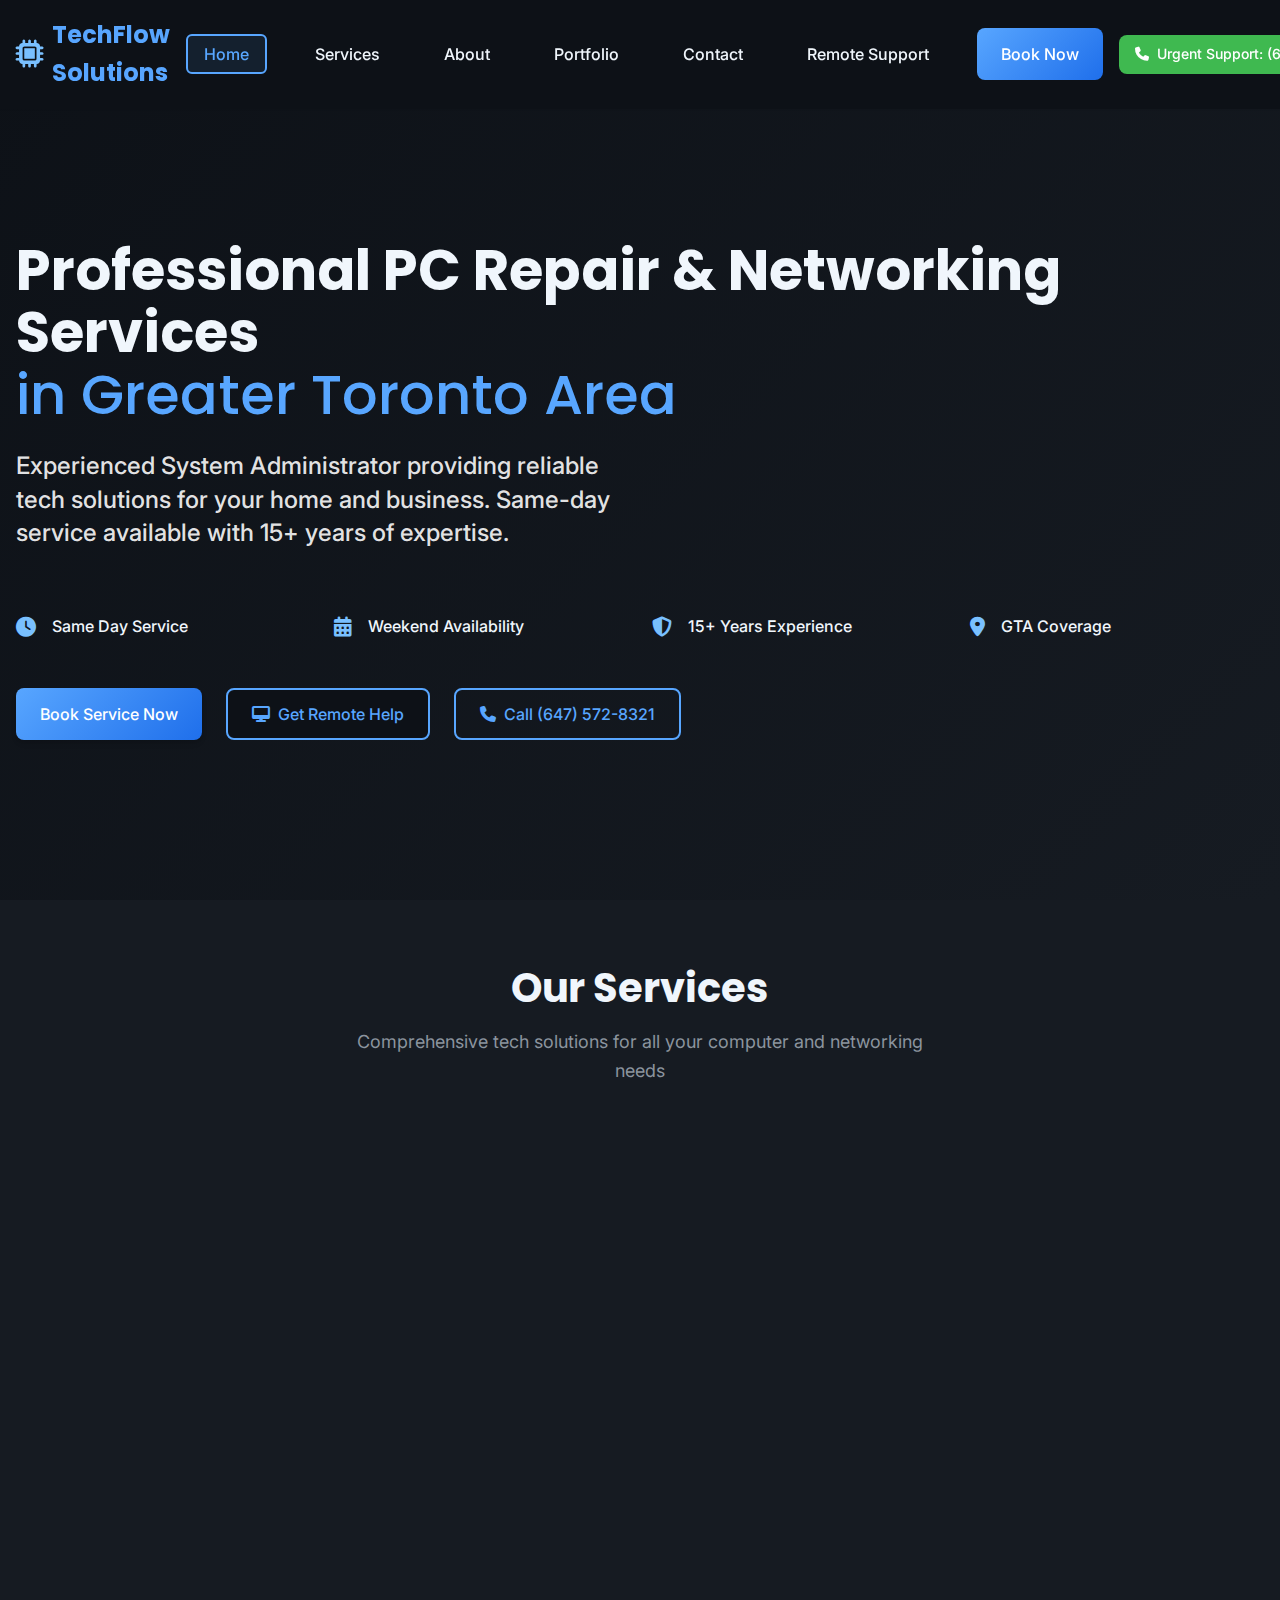
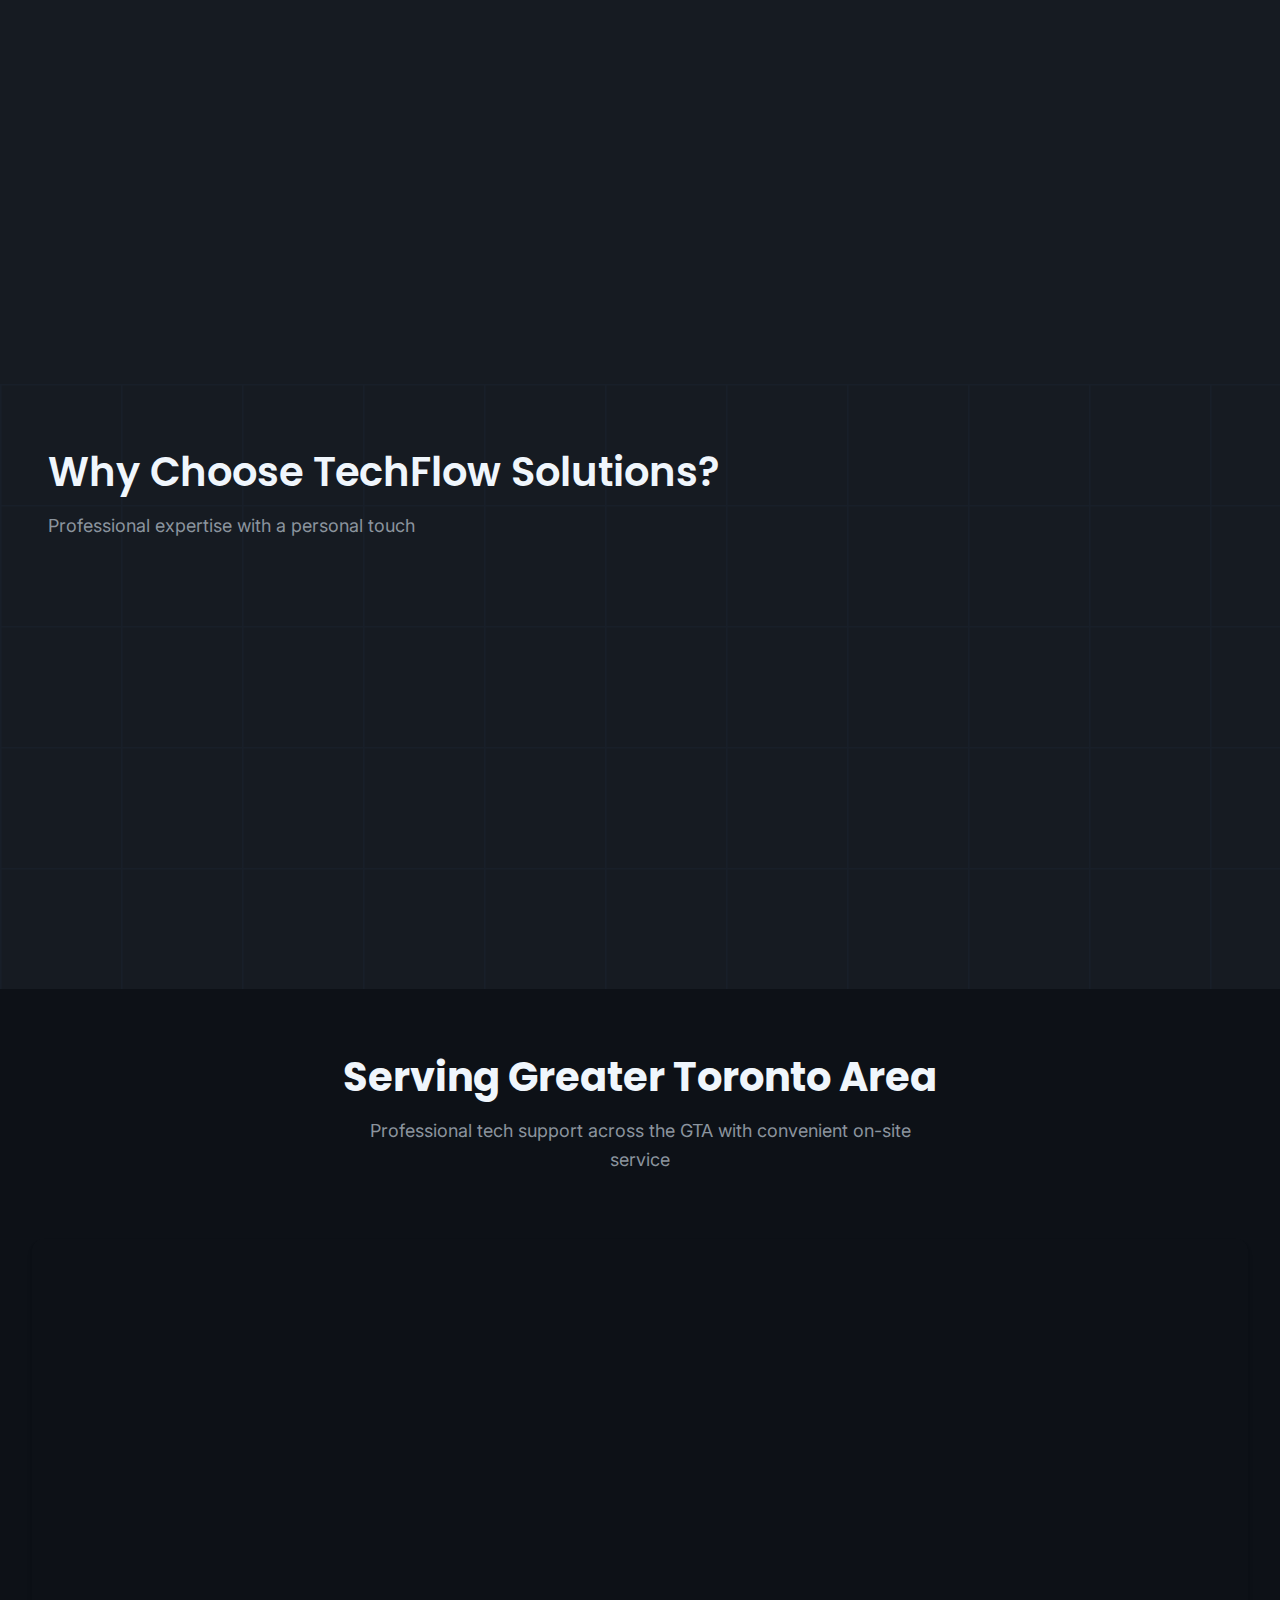
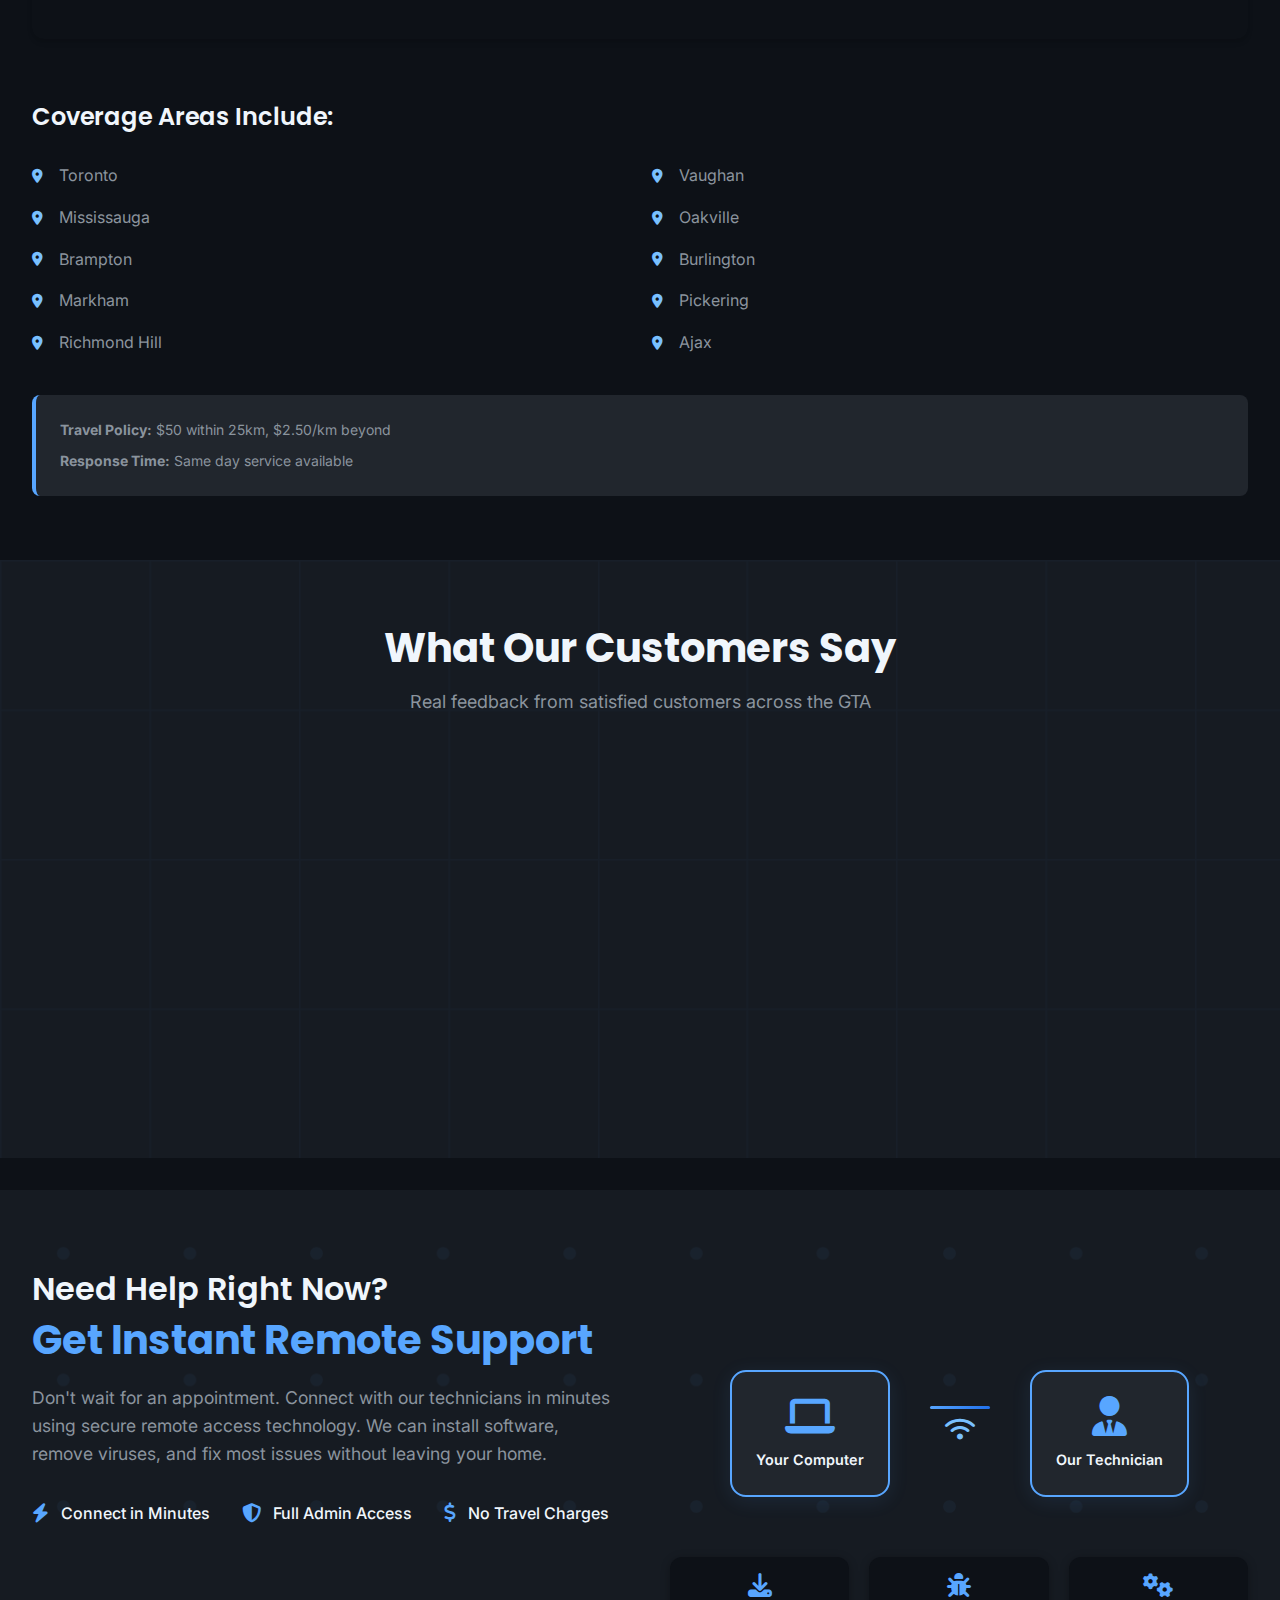
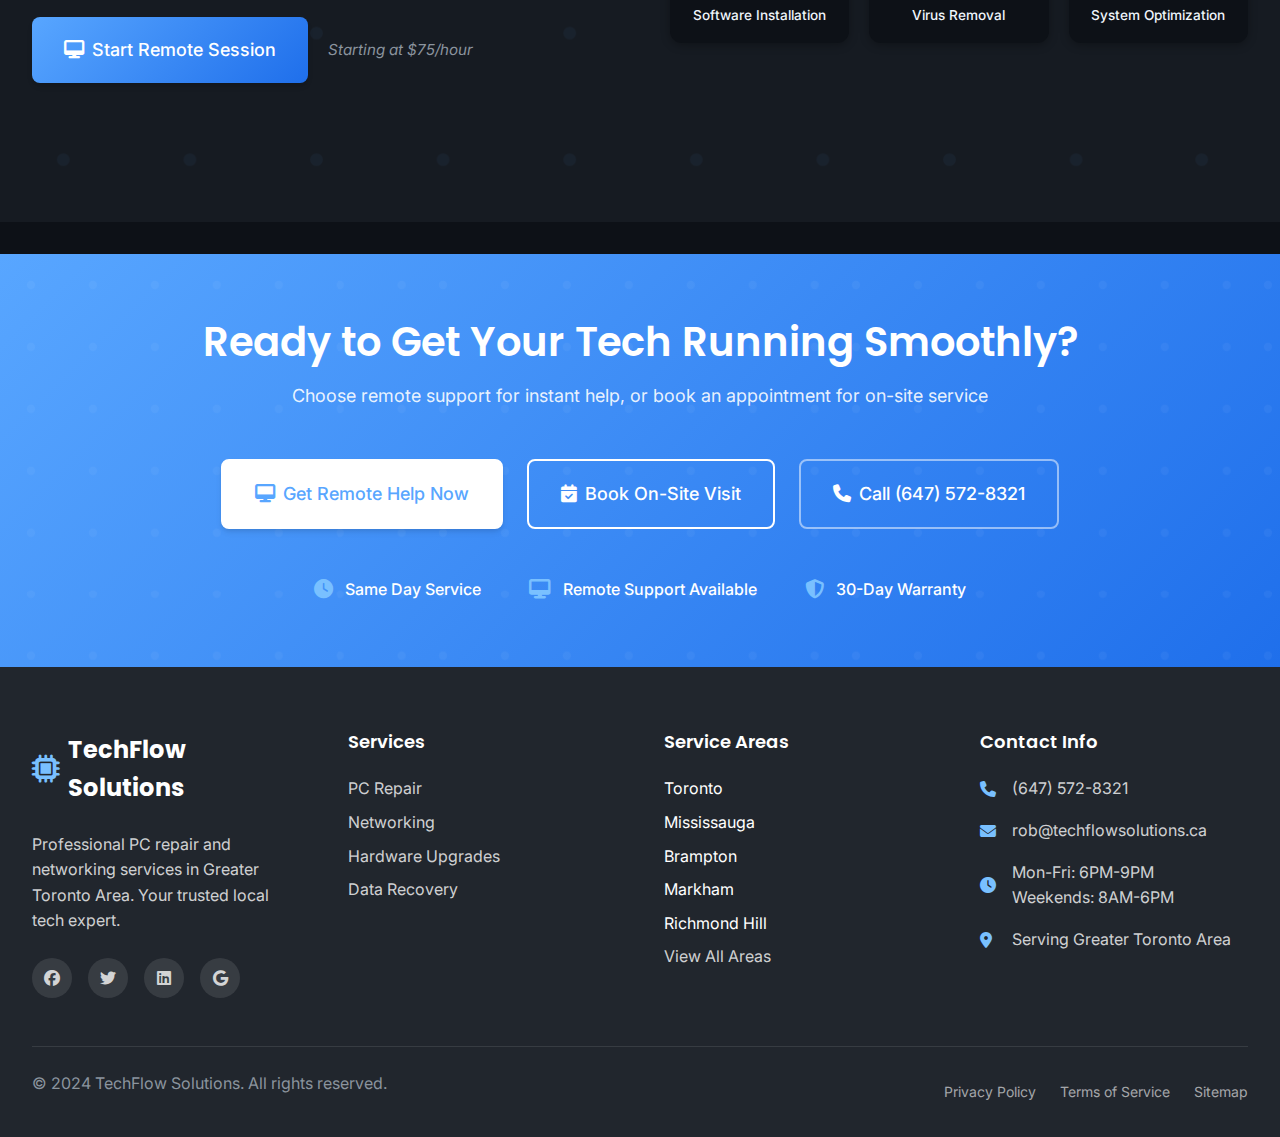
<file: index.html>
<!DOCTYPE html>
<html lang="en">
<head>
    <meta charset="UTF-8">
    <meta name="viewport" content="width=device-width, initial-scale=1.0">
    <meta name="description" content="TechFlow Solutions - Professional PC Repair & Networking Services in Greater Toronto Area. Expert system administrator providing reliable tech solutions for home and business.">
    <meta name="keywords" content="PC repair Toronto, computer repair GTA, networking services Toronto, hardware upgrades, data recovery, IT support">
    <meta name="author" content="TechFlow Solutions">
    
    <!-- Open Graph / Facebook -->
    <meta property="og:type" content="website">
    <meta property="og:url" content="https://techflowsolutions.ca/">
    <meta property="og:title" content="TechFlow Solutions - PC Repair & Networking Services GTA">
    <meta property="og:description" content="Professional PC repair and networking services in Greater Toronto Area. Expert technician, weekend availability, same-day service.">
    
    <!-- Twitter -->
    <meta property="twitter:card" content="summary_large_image">
    <meta property="twitter:url" content="https://techflowsolutions.ca/">
    <meta property="twitter:title" content="TechFlow Solutions - PC Repair & Networking Services GTA">
    <meta property="twitter:description" content="Professional PC repair and networking services in Greater Toronto Area. Expert technician, weekend availability, same-day service.">
    
    <title>TechFlow Solutions - Professional PC Repair & Networking Services | Greater Toronto Area</title>
    
    <!-- Favicon -->
    <link rel="icon" type="image/x-icon" href="assets/favicon.ico">
    
    <!-- Stylesheets -->
    <link rel="stylesheet" href="css/styles.css?v=2025012201">
    
    <!-- Google Fonts -->
    <link rel="preconnect" href="https://fonts.googleapis.com">
    <link rel="preconnect" href="https://fonts.gstatic.com" crossorigin>
    <link href="https://fonts.googleapis.com/css2?family=Inter:wght@300;400;500;600;700&family=Poppins:wght@400;500;600;700&display=swap" rel="stylesheet">
    
    <!-- Font Awesome for icons -->
    <link rel="stylesheet" href="https://cdnjs.cloudflare.com/ajax/libs/font-awesome/6.4.0/css/all.min.css">
</head>
<body>
    <!-- Header -->
    <header class="header">
        <nav class="navbar">
            <div class="nav-container">
                <div class="nav-logo">
                    <a href="index.html">
                        <i class="fas fa-microchip"></i>
                        <span>TechFlow Solutions</span>
                    </a>
                </div>
                
                <div class="mobile-menu-backdrop"></div>
                <ul class="nav-menu" id="mobile-nav-menu" role="navigation" aria-label="Main navigation">
                    <li class="nav-item">
                        <a href="index.html" class="nav-link active">Home</a>
                    </li>
                    <li class="nav-item">
                        <a href="services.html" class="nav-link">Services</a>
                    </li>
                    <li class="nav-item">
                        <a href="about.html" class="nav-link">About</a>
                    </li>
                    <li class="nav-item">
                        <a href="portfolio.html" class="nav-link">Portfolio</a>
                    </li>
                    <li class="nav-item">
                        <a href="contact.html" class="nav-link">Contact</a>
                    </li>
                    <li class="nav-item">
                        <a href="remote-support.html" class="nav-link">Remote Support</a>
                    </li>
                    <li class="nav-item">
                        <a href="booking.html" class="nav-link cta-button">Book Now</a>
                    </li>
                </ul>
                
                <div class="nav-emergency">
                    <a href="tel:+16475728321" class="emergency-btn">
                        <i class="fas fa-phone"></i>
                        Urgent Support:&nbsp;(647)&nbsp;572-8321
                    </a>
                </div>
                
                <button class="hamburger" aria-label="Toggle mobile menu" aria-expanded="false" aria-controls="mobile-nav-menu">
                    <span class="bar"></span>
                    <span class="bar"></span>
                    <span class="bar"></span>
                </button>
            </div>
        </nav>
    </header>

    <!-- Main Content -->
    <main>
        <!-- Hero Section -->
        <section class="hero">
            <div class="hero-container">
                <div class="hero-content">
                    <h1 class="hero-title">
                        Professional PC Repair & Networking Services
                        <span class="highlight">in Greater Toronto Area</span>
                    </h1>
                    <p class="hero-subtitle">
                        Experienced System Administrator providing reliable tech solutions for your home and business.
                        Same-day service available with 15+ years of expertise.
                    </p>
                    
                    <div class="hero-features">
                        <div class="feature">
                            <i class="fas fa-clock"></i>
                            <span>Same Day Service</span>
                        </div>
                        <div class="feature">
                            <i class="fas fa-calendar-alt"></i>
                            <span>Weekend Availability</span>
                        </div>
                        <div class="feature">
                            <i class="fas fa-shield-alt"></i>
                            <span>15+ Years Experience</span>
                        </div>
                        <div class="feature">
                            <i class="fas fa-map-marker-alt"></i>
                            <span>GTA Coverage</span>
                        </div>
                    </div>
                    
                    <div class="hero-cta">
                        <a href="booking.html" class="btn btn-primary">Book Service Now</a>
                        <a href="remote-support.html" class="btn btn-secondary">
                            <i class="fas fa-desktop"></i>
                            Get Remote Help
                        </a>
                        <a href="tel:+16475728321" class="btn btn-outline">
                            <i class="fas fa-phone"></i>
                            Call (647) 572-8321
                        </a>
                    </div>
                </div>
            </div>
        </section>

        <!-- Services Overview -->
        <section class="services-overview">
            <div class="container">
                <div class="section-header">
                    <h2>Our Services</h2>
                    <p>Comprehensive tech solutions for all your computer and networking needs</p>
                </div>
                
                <div class="services-grid">
                    <div class="service-card">
                        <div class="service-icon">
                            <i class="fas fa-desktop"></i>
                        </div>
                        <h3>PC Repair & Maintenance</h3>
                        <p>Complete diagnostics, virus removal, performance optimization, and hardware repairs for all computer types.</p>
                        <ul class="service-features">
                            <li>Virus & Malware Removal</li>
                            <li>Performance Optimization</li>
                            <li>Hardware Diagnostics</li>
                            <li>Data Recovery</li>
                        </ul>
                        <a href="services.html#pc-repair" class="service-link">Learn More <i class="fas fa-arrow-right"></i></a>
                    </div>
                    
                    <div class="service-card">
                        <div class="service-icon">
                            <i class="fas fa-network-wired"></i>
                        </div>
                        <h3>Networking Solutions</h3>
                        <p>Home and business network setup, Wi-Fi optimization, security configuration, and troubleshooting.</p>
                        <ul class="service-features">
                            <li>Network Setup & Config</li>
                            <li>Wi-Fi Optimization</li>
                            <li>Security Implementation</li>
                            <li>Smart Home Integration</li>
                        </ul>
                        <a href="services.html#networking" class="service-link">Learn More <i class="fas fa-arrow-right"></i></a>
                    </div>
                    
                    <div class="service-card">
                        <div class="service-icon">
                            <i class="fas fa-microchip"></i>
                        </div>
                        <h3>Hardware Upgrades</h3>
                        <p>SSD upgrades, RAM installation, graphics cards, and custom PC builds tailored to your needs.</p>
                        <ul class="service-features">
                            <li>SSD Upgrades & Migration</li>
                            <li>RAM Installation</li>
                            <li>Graphics Card Upgrades</li>
                            <li>Custom PC Builds</li>
                        </ul>
                        <a href="services.html#hardware" class="service-link">Learn More <i class="fas fa-arrow-right"></i></a>
                    </div>
                    
                    <div class="service-card">
                        <div class="service-icon">
                            <i class="fas fa-tools"></i>
                        </div>
                        <h3>Emergency & Remote Support</h3>
                        <p>Urgent tech issues? Get instant remote help or same-day on-site service with evening and weekend availability.</p>
                        <ul class="service-features">
                            <li>Instant Remote Support</li>
                            <li>Full Administrative Access</li>
                            <li>Same-Day Service</li>
                            <li>Evening & Weekend Availability</li>
                        </ul>
                        <a href="remote-support.html" class="service-link">Get Remote Help <i class="fas fa-arrow-right"></i></a>
                    </div>
                </div>
            </div>
        </section>

        <!-- Why Choose Us -->
        <section class="why-choose-us">
            <div class="container">
                <div class="why-content">
                    <div class="why-text">
                        <h2>Why Choose TechFlow Solutions?</h2>
                        <p class="why-subtitle">Professional expertise with a personal touch</p>
                        
                        <div class="why-features">
                            <div class="why-feature">
                                <div class="why-icon">
                                    <i class="fas fa-user-graduate"></i>
                                </div>
                                <div class="why-info">
                                    <h4>15+ Years Experience</h4>
                                    <p>Extensive background in system administration and enterprise IT solutions</p>
                                </div>
                            </div>
                            
                            <div class="why-feature">
                                <div class="why-icon">
                                    <i class="fas fa-home"></i>
                                </div>
                                <div class="why-info">
                                    <h4>Local GTA Service</h4>
                                    <p>Serving the Greater Toronto Area with personalized, community-focused support</p>
                                </div>
                            </div>
                            
                            <div class="why-feature">
                                <div class="why-icon">
                                    <i class="fas fa-clock"></i>
                                </div>
                                <div class="why-info">
                                    <h4>Flexible Scheduling</h4>
                                    <p>Evening and weekend appointments available to fit your busy schedule</p>
                                </div>
                            </div>
                            
                            <div class="why-feature">
                                <div class="why-icon">
                                    <i class="fas fa-shield-alt"></i>
                                </div>
                                <div class="why-info">
                                    <h4>Satisfaction Guaranteed</h4>
                                    <p>30-day warranty on all work with 100% satisfaction guarantee</p>
                                </div>
                            </div>
                        </div>
                    </div>
                </div>
            </div>
        </section>

        <!-- Service Area -->
        <section class="service-area">
            <div class="container">
                <div class="section-header">
                    <h2>Serving Greater Toronto Area</h2>
                    <p>Professional tech support across the GTA with convenient on-site service</p>
                </div>
                
                <div class="area-content">
                    <div class="area-map">
                        <div class="map-container">
                            <iframe
                                src="https://www.google.com/maps/embed?pb=!1m18!1m12!1m3!1d184552.57!2d-79.4163!3d43.7181!2m3!1f0!2f0!3f0!3m2!1i1024!2i768!4f13.1!3m3!1m2!1s0x89d4cb90d7c63ba5%3A0x323555502ab4c477!2sToronto%2C%20ON!5e0!3m2!1sen!2sca!4v1640000000000!5m2!1sen!2sca"
                                width="100%"
                                height="400"
                                style="border:0; border-radius: 12px;"
                                allowfullscreen=""
                                loading="lazy"
                                referrerpolicy="no-referrer-when-downgrade"
                                title="TechFlow Solutions Service Area - Greater Toronto Area Coverage Map">
                            </iframe>
                            <noscript>
                                <div class="map-fallback">
                                    <i class="fas fa-map-marked-alt" style="font-size: 2rem; margin-bottom: 1rem; color: var(--primary-blue);"></i>
                                    <h4>Interactive Map Unavailable</h4>
                                    <p>We serve the entire Greater Toronto Area including Toronto, Mississauga, Brampton, Markham, Richmond Hill, Vaughan, Oakville, Burlington, Pickering, and Ajax.</p>
                                    <p><strong>Contact us at (647) 572-8321 to confirm service availability in your area.</strong></p>
                                </div>
                            </noscript>
                        </div>
                    </div>
                    
                    <div class="area-info">
                        <h3>Coverage Areas Include:</h3>
                        <div class="area-grid">
                            <div class="area-column">
                                <ul>
                                    <li><i class="fas fa-map-marker-alt"></i> Toronto</li>
                                    <li><i class="fas fa-map-marker-alt"></i> Mississauga</li>
                                    <li><i class="fas fa-map-marker-alt"></i> Brampton</li>
                                    <li><i class="fas fa-map-marker-alt"></i> Markham</li>
                                    <li><i class="fas fa-map-marker-alt"></i> Richmond Hill</li>
                                </ul>
                            </div>
                            <div class="area-column">
                                <ul>
                                    <li><i class="fas fa-map-marker-alt"></i> Vaughan</li>
                                    <li><i class="fas fa-map-marker-alt"></i> Oakville</li>
                                    <li><i class="fas fa-map-marker-alt"></i> Burlington</li>
                                    <li><i class="fas fa-map-marker-alt"></i> Pickering</li>
                                    <li><i class="fas fa-map-marker-alt"></i> Ajax</li>
                                </ul>
                            </div>
                        </div>
                        
                        <div class="travel-info">
                            <p><strong>Travel Policy:</strong> $50 within 25km, $2.50/km beyond</p>
                            <p><strong>Response Time:</strong> Same day service available</p>
                        </div>
                    </div>
                </div>
            </div>
        </section>

        <!-- Testimonials -->
        <section class="testimonials">
            <div class="container">
                <div class="section-header">
                    <h2>What Our Customers Say</h2>
                    <p>Real feedback from satisfied customers across the GTA</p>
                </div>
                
                <div class="testimonials-grid">
                    <div class="testimonial-card">
                        <div class="testimonial-rating">
                            <i class="fas fa-star"></i>
                            <i class="fas fa-star"></i>
                            <i class="fas fa-star"></i>
                            <i class="fas fa-star"></i>
                            <i class="fas fa-star"></i>
                        </div>
                        <p class="testimonial-text">
                            "Excellent service! My laptop was running incredibly slow and he diagnosed the issue quickly. 
                            The SSD upgrade made it feel like a brand new computer. Professional and reasonably priced."
                        </p>
                        <div class="testimonial-author">
                            <div class="author-info">
                                <h4>Sarah M.</h4>
                                <span>Mississauga</span>
                            </div>
                        </div>
                    </div>
                    
                    <div class="testimonial-card">
                        <div class="testimonial-rating">
                            <i class="fas fa-star"></i>
                            <i class="fas fa-star"></i>
                            <i class="fas fa-star"></i>
                            <i class="fas fa-star"></i>
                            <i class="fas fa-star-half-alt"></i>
                        </div>
                        <p class="testimonial-text">
                            "Had a networking nightmare with my home office setup. TechFlow Solutions came on a Saturday 
                            and had everything working perfectly within 2 hours. Highly recommend!"
                        </p>
                        <div class="testimonial-author">
                            <div class="author-info">
                                <h4>Mike R.</h4>
                                <span>Toronto</span>
                            </div>
                        </div>
                    </div>
                    
                    <div class="testimonial-card">
                        <div class="testimonial-rating">
                            <i class="fas fa-star"></i>
                            <i class="fas fa-star"></i>
                            <i class="fas fa-star"></i>
                            <i class="fas fa-star"></i>
                            <i class="fas fa-star-half-alt"></i>
                        </div>
                        <p class="testimonial-text">
                            "Professional, knowledgeable, and honest. Explained everything clearly and didn't try to 
                            oversell services. Will definitely use TechFlow Solutions for all future tech needs."
                        </p>
                        <div class="testimonial-author">
                            <div class="author-info">
                                <h4>Jennifer L.</h4>
                                <span>Markham</span>
                            </div>
                        </div>
                    </div>
                </div>
            </div>
        </section>

        <!-- Remote Support Highlight -->
        <section class="remote-support-highlight">
            <div class="container">
                <div class="remote-highlight-content">
                    <div class="remote-highlight-text">
                        <h2>Need Help Right Now?</h2>
                        <h3>Get Instant Remote Support</h3>
                        <p>Don't wait for an appointment. Connect with our technicians in minutes using secure remote access technology. We can install software, remove viruses, and fix most issues without leaving your home.</p>
                        
                        <div class="remote-highlight-features">
                            <div class="highlight-feature">
                                <i class="fas fa-zap"></i>
                                <span>Connect in Minutes</span>
                            </div>
                            <div class="highlight-feature">
                                <i class="fas fa-shield-alt"></i>
                                <span>Full Admin Access</span>
                            </div>
                            <div class="highlight-feature">
                                <i class="fas fa-dollar-sign"></i>
                                <span>No Travel Charges</span>
                            </div>
                        </div>
                        
                        <div class="remote-highlight-cta">
                            <a href="remote-support.html" class="btn btn-primary btn-large">
                                <i class="fas fa-desktop"></i>
                                Start Remote Session
                            </a>
                            <div class="remote-pricing">
                                <span>Starting at $75/hour</span>
                            </div>
                        </div>
                    </div>
                    
                    <div class="remote-highlight-visual">
                        <div class="remote-connection-demo">
                            <div class="demo-device">
                                <i class="fas fa-laptop"></i>
                                <span>Your Computer</span>
                            </div>
                            <div class="demo-connection">
                                <div class="connection-line"></div>
                                <i class="fas fa-wifi"></i>
                            </div>
                            <div class="demo-device">
                                <i class="fas fa-user-tie"></i>
                                <span>Our Technician</span>
                            </div>
                        </div>
                        <div class="demo-features">
                            <div class="demo-feature">
                                <i class="fas fa-download"></i>
                                <span>Software Installation</span>
                            </div>
                            <div class="demo-feature">
                                <i class="fas fa-bug"></i>
                                <span>Virus Removal</span>
                            </div>
                            <div class="demo-feature">
                                <i class="fas fa-cogs"></i>
                                <span>System Optimization</span>
                            </div>
                        </div>
                    </div>
                </div>
            </div>
        </section>

        <!-- CTA Section -->
        <section class="cta-section">
            <div class="container">
                <div class="cta-content">
                    <h2>Ready to Get Your Tech Running Smoothly?</h2>
                    <p>Choose remote support for instant help, or book an appointment for on-site service</p>
                    
                    <div class="cta-buttons">
                        <a href="remote-support.html" class="btn btn-primary btn-large">
                            <i class="fas fa-desktop"></i>
                            Get Remote Help Now
                        </a>
                        <a href="booking.html" class="btn btn-secondary btn-large">
                            <i class="fas fa-calendar-check"></i>
                            Book On-Site Visit
                        </a>
                        <a href="tel:+16475728321" class="btn btn-outline btn-large">
                            <i class="fas fa-phone"></i>
                            Call (647) 572-8321
                        </a>
                    </div>
                    
                    <div class="cta-features">
                        <div class="cta-feature">
                            <i class="fas fa-clock"></i>
                            <span>Same Day Service</span>
                        </div>
                        <div class="cta-feature">
                            <i class="fas fa-desktop"></i>
                            <span>Remote Support Available</span>
                        </div>
                        <div class="cta-feature">
                            <i class="fas fa-shield-alt"></i>
                            <span>30-Day Warranty</span>
                        </div>
                    </div>
                </div>
            </div>
        </section>
    </main>

    <!-- Footer -->
    <footer class="footer">
        <div class="container">
            <div class="footer-content">
                <div class="footer-section">
                    <div class="footer-logo">
                        <i class="fas fa-microchip"></i>
                        <span>TechFlow Solutions</span>
                    </div>
                    <p>Professional PC repair and networking services in Greater Toronto Area. Your trusted local tech expert.</p>
                    
                    <div class="footer-social">
                        <a href="#" aria-label="Facebook"><i class="fab fa-facebook"></i></a>
                        <a href="#" aria-label="Twitter"><i class="fab fa-twitter"></i></a>
                        <a href="#" aria-label="LinkedIn"><i class="fab fa-linkedin"></i></a>
                        <a href="#" aria-label="Google Business"><i class="fab fa-google"></i></a>
                    </div>
                </div>
                
                <div class="footer-section">
                    <h4>Services</h4>
                    <ul>
                        <li><a href="services.html#pc-repair">PC Repair</a></li>
                        <li><a href="services.html#networking">Networking</a></li>
                        <li><a href="services.html#hardware">Hardware Upgrades</a></li>
                        <li><a href="services.html#data-recovery">Data Recovery</a></li>
                        
                    </ul>
                </div>
                
                <div class="footer-section">
                    <h4>Service Areas</h4>
                    <ul>
                        <li>Toronto</li>
                        <li>Mississauga</li>
                        <li>Brampton</li>
                        <li>Markham</li>
                        <li>Richmond Hill</li>
                        <li><a href="contact.html#service-area">View All Areas</a></li>
                    </ul>
                </div>
                
                <div class="footer-section">
                    <h4>Contact Info</h4>
                    <div class="contact-info">
                        <p><i class="fas fa-phone"></i> (647) 572-8321</p>
                        <p><i class="fas fa-envelope"></i> rob@techflowsolutions.ca</p>
                        <p><i class="fas fa-clock"></i> Mon-Fri: 6PM-9PM<br>Weekends: 8AM-6PM</p>
                        <p><i class="fas fa-map-marker-alt"></i> Serving Greater Toronto Area</p>
                    </div>
                </div>
            </div>
            
            <div class="footer-bottom">
                <div class="footer-bottom-content">
                    <p>&copy; 2024 TechFlow Solutions. All rights reserved.</p>
                    <div class="footer-links">
                        <a href="privacy.html">Privacy Policy</a>
                        <a href="terms.html">Terms of Service</a>
                        <a href="sitemap.html">Sitemap</a>
                    </div>
                </div>
            </div>
        </div>
    </footer>

    <!-- JavaScript -->
    <script src="js/main.js"></script>
</body>
</html>
</file>
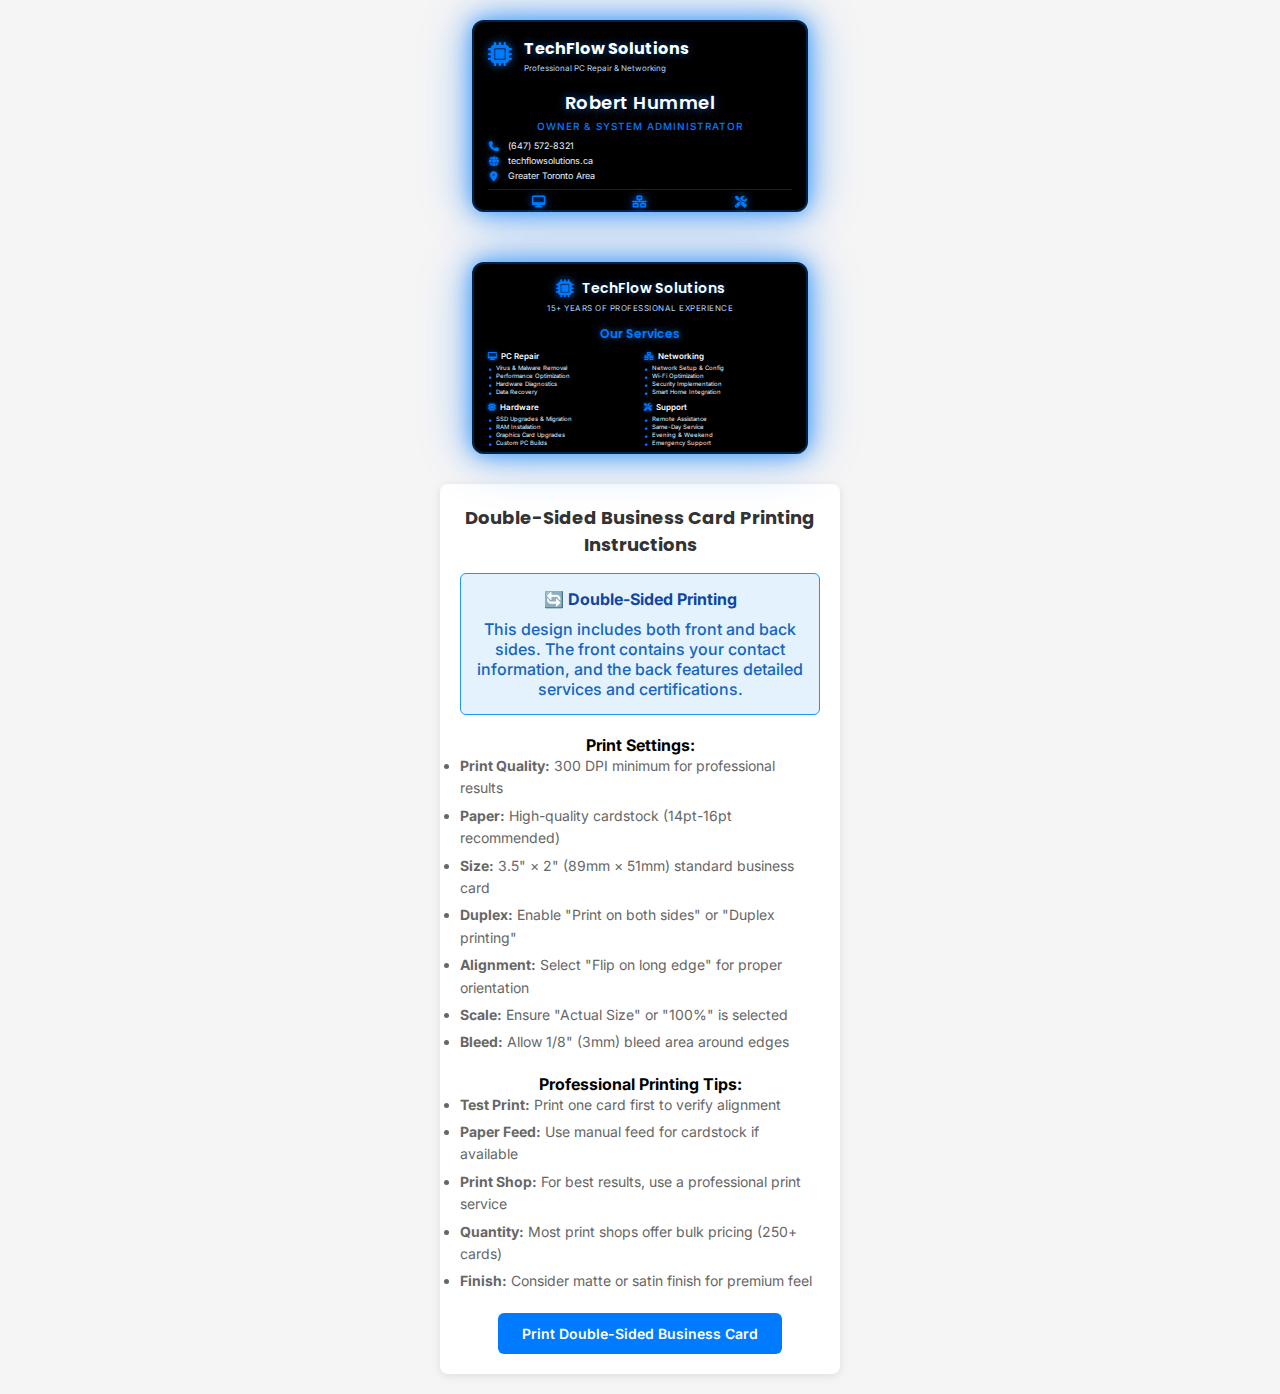
<file: card/index.html>
<!DOCTYPE html>
<html lang="en">
<head>
    <meta charset="UTF-8">
    <meta name="viewport" content="width=device-width, initial-scale=1.0">
    <title>TechFlow Solutions - Business Card - Robert Hummel</title>
    
    <!-- Google Fonts - Inter and Poppins (matching website) -->
    <link rel="preconnect" href="https://fonts.googleapis.com">
    <link rel="preconnect" href="https://fonts.gstatic.com" crossorigin>
    <link href="https://fonts.googleapis.com/css2?family=Inter:wght@300;400;500;600;700&family=Poppins:wght@400;500;600;700&display=swap" rel="stylesheet">
    
    <!-- Font Awesome for microchip icon -->
    <link rel="stylesheet" href="https://cdnjs.cloudflare.com/ajax/libs/font-awesome/6.4.0/css/all.min.css">
    
    <!-- Business Card Styles -->
    <link rel="stylesheet" href="card-styles.css">
</head>
<body>
    <div class="print-container">
        <!-- Business Card Front -->
        <div class="business-card front-side">
            <div class="card-content">
                <!-- Logo Section -->
                <div class="logo-section">
                    <div class="logo-icon">
                        <i class="fas fa-microchip"></i>
                    </div>
                    <div class="company-name">
                        <h1>TechFlow Solutions</h1>
                        <div class="tagline">Professional PC Repair & Networking</div>
                    </div>
                </div>
                
                <!-- Personal Info Section -->
                <div class="personal-info">
                    <h2 class="name">Robert Hummel</h2>
                    <div class="title">Owner & System Administrator</div>
                </div>
                
                <!-- Contact Info Section -->
                <div class="contact-info">
                    <div class="contact-item">
                        <i class="fas fa-phone"></i>
                        <span>(647) 572-8321</span>
                    </div>
                    <div class="contact-item">
                        <i class="fas fa-globe"></i>
                        <span>techflowsolutions.ca</span>
                    </div>
                    <div class="contact-item">
                        <i class="fas fa-map-marker-alt"></i>
                        <span>Greater Toronto Area</span>
                    </div>
                </div>
                
                <!-- Services Highlight -->
                <div class="services-highlight">
                    <div class="service-item">
                        <i class="fas fa-desktop"></i>
                        <span>PC Repair</span>
                    </div>
                    <div class="service-item">
                        <i class="fas fa-network-wired"></i>
                        <span>Networking</span>
                    </div>
                    <div class="service-item">
                        <i class="fas fa-tools"></i>
                        <span>Remote Support</span>
                    </div>
                </div>
            </div>
        </div>
        
        <!-- Business Card Back -->
        <div class="business-card back-side">
            <div class="card-content">
                <!-- Header with Logo -->
                <div class="back-header">
                    <div class="back-logo">
                        <i class="fas fa-microchip"></i>
                        <span>TechFlow Solutions</span>
                    </div>
                    <div class="back-tagline">15+ Years of Professional Experience</div>
                </div>
                
                <!-- Detailed Services -->
                <div class="services-detailed">
                    <h3>Our Services</h3>
                    <div class="services-columns">
                        <div class="service-column">
                            <div class="service-group">
                                <h4><i class="fas fa-desktop"></i> PC Repair</h4>
                                <ul>
                                    <li>Virus & Malware Removal</li>
                                    <li>Performance Optimization</li>
                                    <li>Hardware Diagnostics</li>
                                    <li>Data Recovery</li>
                                </ul>
                            </div>
                        </div>
                        <div class="service-column">
                            <div class="service-group">
                                <h4><i class="fas fa-network-wired"></i> Networking</h4>
                                <ul>
                                    <li>Network Setup & Config</li>
                                    <li>Wi-Fi Optimization</li>
                                    <li>Security Implementation</li>
                                    <li>Smart Home Integration</li>
                                </ul>
                            </div>
                        </div>
                    </div>
                    
                    <div class="services-columns">
                        <div class="service-column">
                            <div class="service-group">
                                <h4><i class="fas fa-microchip"></i> Hardware</h4>
                                <ul>
                                    <li>SSD Upgrades & Migration</li>
                                    <li>RAM Installation</li>
                                    <li>Graphics Card Upgrades</li>
                                    <li>Custom PC Builds</li>
                                </ul>
                            </div>
                        </div>
                        <div class="service-column">
                            <div class="service-group">
                                <h4><i class="fas fa-tools"></i> Support</h4>
                                <ul>
                                    <li>Remote Assistance</li>
                                    <li>Same-Day Service</li>
                                    <li>Evening & Weekend</li>
                                    <li>Emergency Support</li>
                                </ul>
                            </div>
                        </div>
                    </div>
                </div>
                
                <!-- Certifications & Guarantees -->
                <div class="back-footer">
                    <div class="certifications">
                        <div class="cert-item">
                            <i class="fas fa-shield-alt"></i>
                            <span>30-Day Warranty</span>
                        </div>
                        <div class="cert-item">
                            <i class="fas fa-clock"></i>
                            <span>Same Day Service</span>
                        </div>
                        <div class="cert-item">
                            <i class="fas fa-star"></i>
                            <span>100% Satisfaction</span>
                        </div>
                    </div>
                </div>
            </div>
        </div>
    </div>
    
    <!-- Print Instructions -->
    <div class="print-instructions">
        <h3>Double-Sided Business Card Printing Instructions</h3>
        
        <div class="double-sided-note">
            <h4>🔄 Double-Sided Printing</h4>
            <p>This design includes both front and back sides. The front contains your contact information, and the back features detailed services and certifications.</p>
        </div>
        
        <h4>Print Settings:</h4>
        <ul>
            <li><strong>Print Quality:</strong> 300 DPI minimum for professional results</li>
            <li><strong>Paper:</strong> High-quality cardstock (14pt-16pt recommended)</li>
            <li><strong>Size:</strong> 3.5" × 2" (89mm × 51mm) standard business card</li>
            <li><strong>Duplex:</strong> Enable "Print on both sides" or "Duplex printing"</li>
            <li><strong>Alignment:</strong> Select "Flip on long edge" for proper orientation</li>
            <li><strong>Scale:</strong> Ensure "Actual Size" or "100%" is selected</li>
            <li><strong>Bleed:</strong> Allow 1/8" (3mm) bleed area around edges</li>
        </ul>
        
        <h4>Professional Printing Tips:</h4>
        <ul>
            <li><strong>Test Print:</strong> Print one card first to verify alignment</li>
            <li><strong>Paper Feed:</strong> Use manual feed for cardstock if available</li>
            <li><strong>Print Shop:</strong> For best results, use a professional print service</li>
            <li><strong>Quantity:</strong> Most print shops offer bulk pricing (250+ cards)</li>
            <li><strong>Finish:</strong> Consider matte or satin finish for premium feel</li>
        </ul>
        
        <button onclick="window.print()" class="print-button">Print Double-Sided Business Card</button>
    </div>
</body>
</html>
</file>
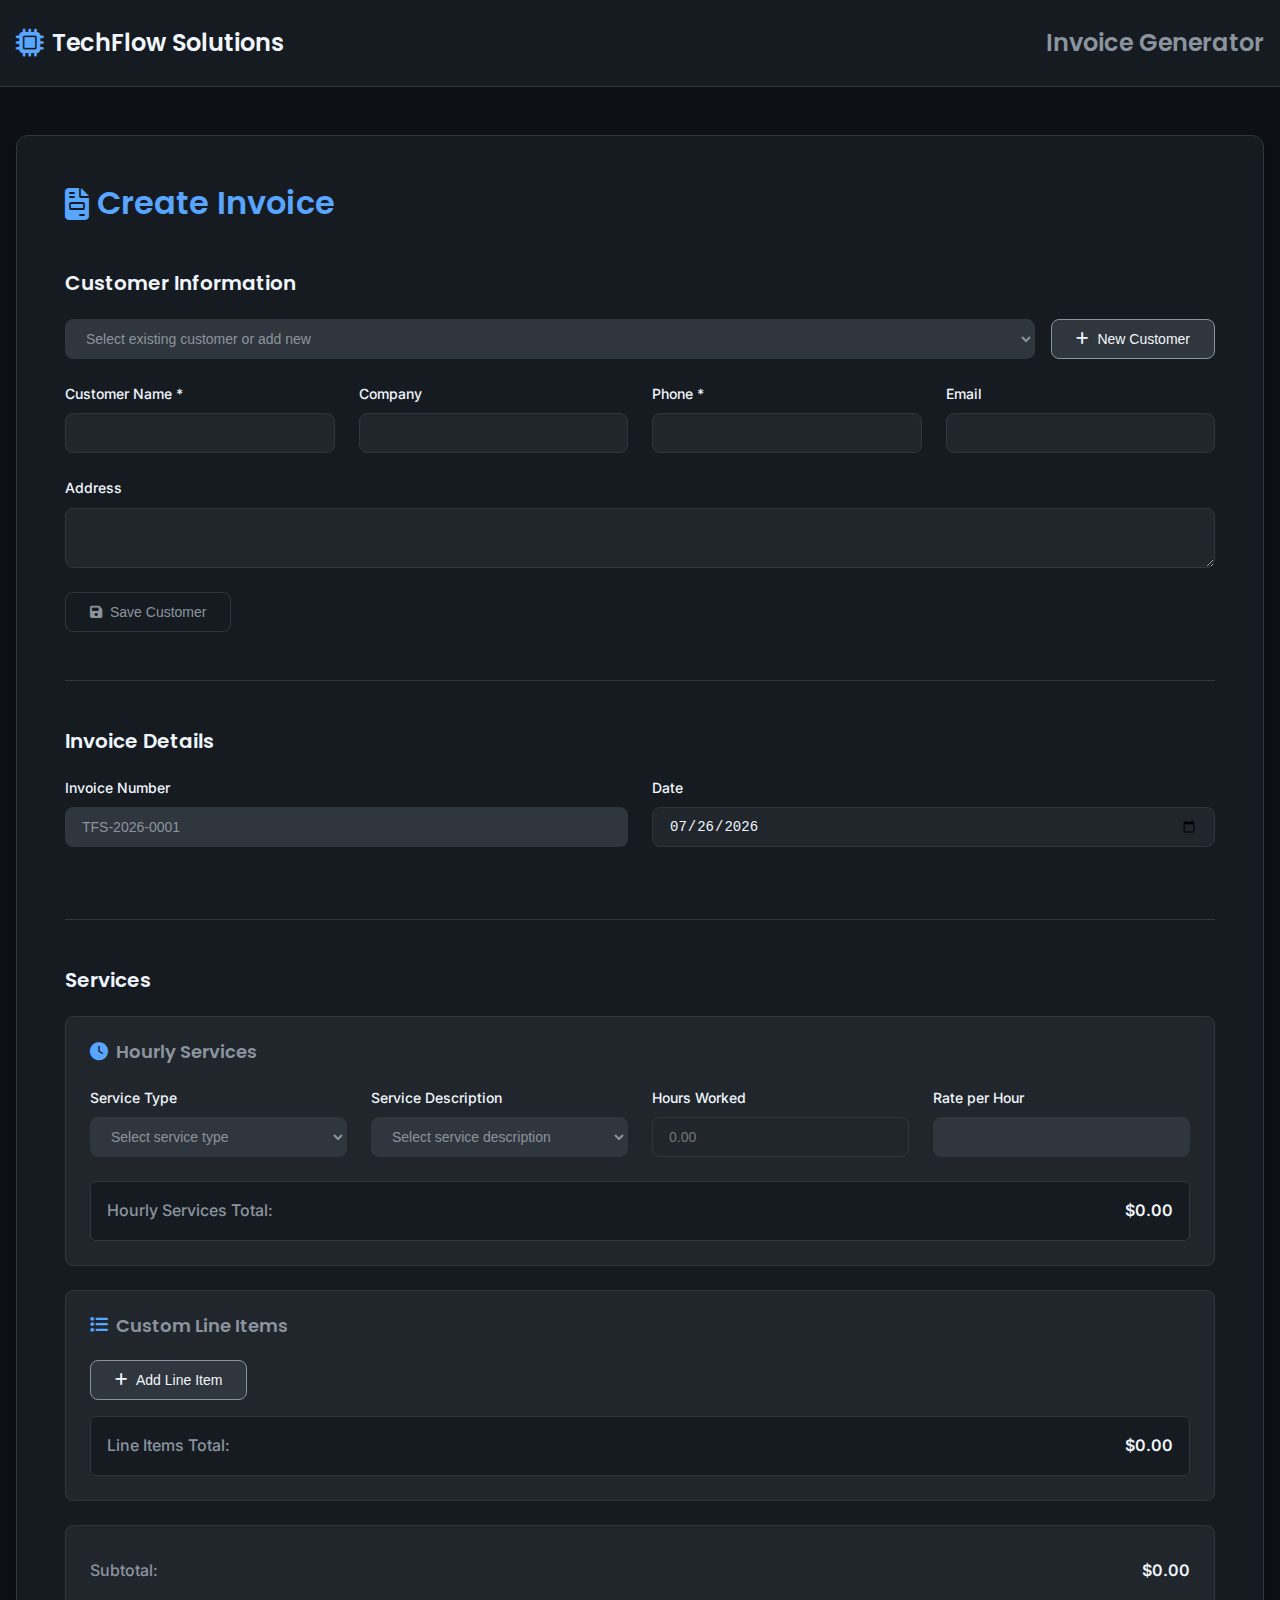
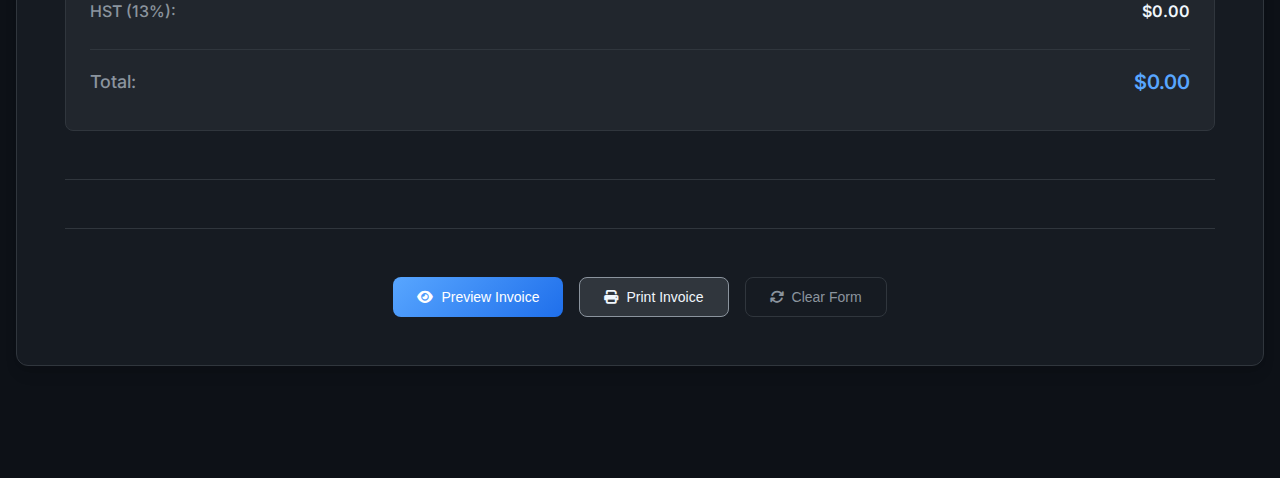
<file: InvoiceSystem/index.html>
<!DOCTYPE html>
<html lang="en">
<head>
    <meta charset="UTF-8">
    <meta name="viewport" content="width=device-width, initial-scale=1.0">
    <meta name="description" content="TechFlow Solutions Invoice Generator - Professional invoicing system for PC repair and networking services">
    <title>Invoice Generator - TechFlow Solutions</title>
    
    <!-- Favicon -->
    <link rel="icon" type="image/x-icon" href="../assets/favicon.ico">
    
    <!-- Stylesheets -->
    <link rel="stylesheet" href="css/invoice.css">
    
    <!-- Google Fonts -->
    <link rel="preconnect" href="https://fonts.googleapis.com">
    <link rel="preconnect" href="https://fonts.gstatic.com" crossorigin>
    <link href="https://fonts.googleapis.com/css2?family=Inter:wght@300;400;500;600;700&family=Poppins:wght@400;500;600;700&display=swap" rel="stylesheet">
    
    <!-- Font Awesome for icons -->
    <link rel="stylesheet" href="https://cdnjs.cloudflare.com/ajax/libs/font-awesome/6.4.0/css/all.min.css">
</head>
<body>
    <!-- Header -->
    <header class="header">
        <div class="container">
            <div class="header-content">
                <div class="logo">
                    <i class="fas fa-microchip"></i>
                    <span>TechFlow Solutions</span>
                </div>
                <h1>Invoice Generator</h1>
            </div>
        </div>
    </header>

    <!-- Main Content -->
    <main class="main">
        <div class="container">
            <!-- Invoice Form -->
            <div class="invoice-form-section">
                <div class="form-card">
                    <h2><i class="fas fa-file-invoice"></i> Create Invoice</h2>
                    
                    <!-- Customer Information -->
                    <section class="form-section">
                        <h3>Customer Information</h3>
                        <div class="customer-controls">
                            <select id="existing-customer" class="form-control">
                                <option value="">Select existing customer or add new</option>
                            </select>
                            <button type="button" id="new-customer-btn" class="btn btn-secondary">
                                <i class="fas fa-plus"></i> New Customer
                            </button>
                        </div>
                        
                        <div class="form-grid">
                            <div class="form-group">
                                <label for="customer-name">Customer Name *</label>
                                <input type="text" id="customer-name" class="form-control" required>
                            </div>
                            <div class="form-group">
                                <label for="customer-company">Company</label>
                                <input type="text" id="customer-company" class="form-control">
                            </div>
                            <div class="form-group">
                                <label for="customer-phone">Phone *</label>
                                <input type="tel" id="customer-phone" class="form-control" required>
                            </div>
                            <div class="form-group">
                                <label for="customer-email">Email</label>
                                <input type="email" id="customer-email" class="form-control">
                            </div>
                            <div class="form-group full-width">
                                <label for="customer-address">Address</label>
                                <textarea id="customer-address" class="form-control" rows="2"></textarea>
                            </div>
                        </div>
                        
                        <button type="button" id="save-customer-btn" class="btn btn-outline">
                            <i class="fas fa-save"></i> Save Customer
                        </button>
                    </section>

                    <!-- Invoice Details -->
                    <section class="form-section">
                        <h3>Invoice Details</h3>
                        <div class="form-grid">
                            <div class="form-group">
                                <label for="invoice-number">Invoice Number</label>
                                <input type="text" id="invoice-number" class="form-control" readonly>
                            </div>
                            <div class="form-group">
                                <label for="invoice-date">Date</label>
                                <input type="date" id="invoice-date" class="form-control" required>
                            </div>
                        </div>
                    </section>

                    <!-- Service Information -->
                    <section class="form-section">
                        <h3>Services</h3>
                        
                        <!-- Hourly Services -->
                        <div class="service-type-section">
                            <h4><i class="fas fa-clock"></i> Hourly Services</h4>
                            <div class="form-grid">
                                <div class="form-group">
                                    <label for="service-type">Service Type</label>
                                    <select id="service-type" class="form-control">
                                        <option value="">Select service type</option>
                                        <option value="remote" data-rate="80">Remote Support - $80/hour</option>
                                        <option value="onsite" data-rate="100">On-site Standard - $100/hour</option>
                                        <option value="emergency" data-rate="110">Emergency/Same-day - $110/hour</option>
                                    </select>
                                </div>
                                <div class="form-group">
                                    <label for="service-description">Service Description</label>
                                    <select id="service-description" class="form-control">
                                        <option value="">Select service description</option>
                                        <option value="PC Repair & Diagnostics">PC Repair & Diagnostics</option>
                                        <option value="Virus & Malware Removal">Virus & Malware Removal</option>
                                        <option value="Performance Optimization">Performance Optimization</option>
                                        <option value="Hardware Installation">Hardware Installation</option>
                                        <option value="Network Setup & Configuration">Network Setup & Configuration</option>
                                        <option value="Data Recovery">Data Recovery</option>
                                        <option value="Software Installation & Setup">Software Installation & Setup</option>
                                        <option value="System Maintenance">System Maintenance</option>
                                        <option value="Custom PC Build">Custom PC Build</option>
                                        <option value="Remote Support Session">Remote Support Session</option>
                                    </select>
                                </div>
                                <div class="form-group">
                                    <label for="hours-worked">Hours Worked</label>
                                    <input type="number" id="hours-worked" class="form-control" min="0" step="0.25" placeholder="0.00">
                                </div>
                                <div class="form-group">
                                    <label for="hourly-rate">Rate per Hour</label>
                                    <input type="number" id="hourly-rate" class="form-control" min="0" step="1" readonly>
                                </div>
                            </div>
                            <div class="hourly-total">
                                <span class="total-label">Hourly Services Total:</span>
                                <span id="hourly-total" class="total-amount">$0.00</span>
                            </div>
                        </div>

                        <!-- Custom Line Items -->
                        <div class="service-type-section">
                            <h4><i class="fas fa-list"></i> Custom Line Items</h4>
                            <div id="line-items-container">
                                <!-- Line items will be added dynamically -->
                            </div>
                            <button type="button" id="add-line-item-btn" class="btn btn-secondary">
                                <i class="fas fa-plus"></i> Add Line Item
                            </button>
                            <div class="line-items-total">
                                <span class="total-label">Line Items Total:</span>
                                <span id="line-items-total" class="total-amount">$0.00</span>
                            </div>
                        </div>

                        <!-- Invoice Total -->
                        <div class="invoice-totals">
                            <div class="subtotal-row">
                                <span class="total-label">Subtotal:</span>
                                <span id="subtotal" class="total-amount">$0.00</span>
                            </div>
                            <div class="tax-row">
                                <span class="total-label">HST (13%):</span>
                                <span id="tax-amount" class="total-amount">$0.00</span>
                            </div>
                            <div class="total-row">
                                <span class="total-label">Total:</span>
                                <span id="final-total" class="total-amount">$0.00</span>
                            </div>
                        </div>
                    </section>

                    <!-- Action Buttons -->
                    <div class="form-actions">
                        <button type="button" id="preview-invoice-btn" class="btn btn-primary">
                            <i class="fas fa-eye"></i> Preview Invoice
                        </button>
                        <button type="button" id="print-invoice-btn" class="btn btn-secondary">
                            <i class="fas fa-print"></i> Print Invoice
                        </button>
                        <button type="button" id="clear-form-btn" class="btn btn-outline">
                            <i class="fas fa-refresh"></i> Clear Form
                        </button>
                    </div>
                </div>
            </div>

            <!-- Invoice Preview -->
            <div id="invoice-preview" class="invoice-preview-section" style="display: none;">
                <div class="invoice-document">
                    <!-- Invoice preview will be generated here -->
                </div>
            </div>
        </div>
    </main>

    <!-- Scripts -->
    <script src="js/customer.js"></script>
    <script src="js/calculator.js"></script>
    <script src="js/invoice.js"></script>
</body>
</html>
</file>
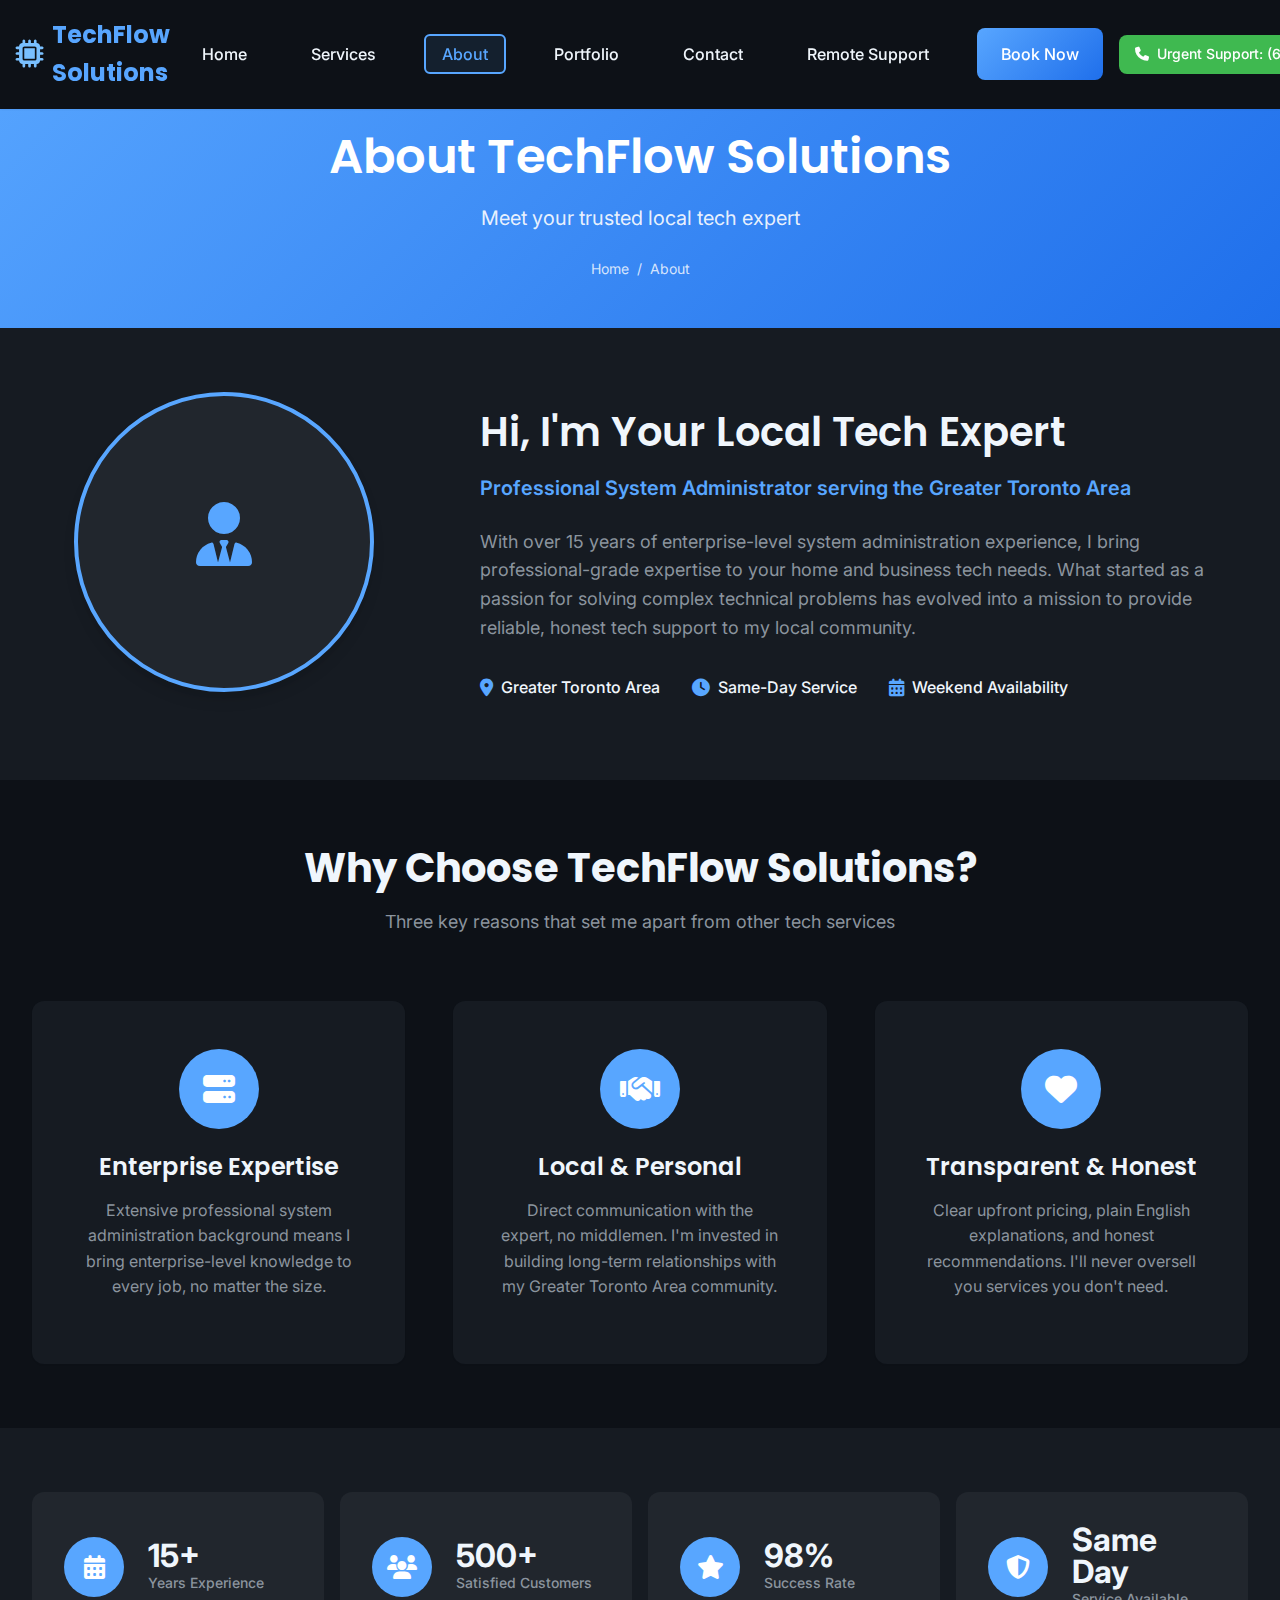
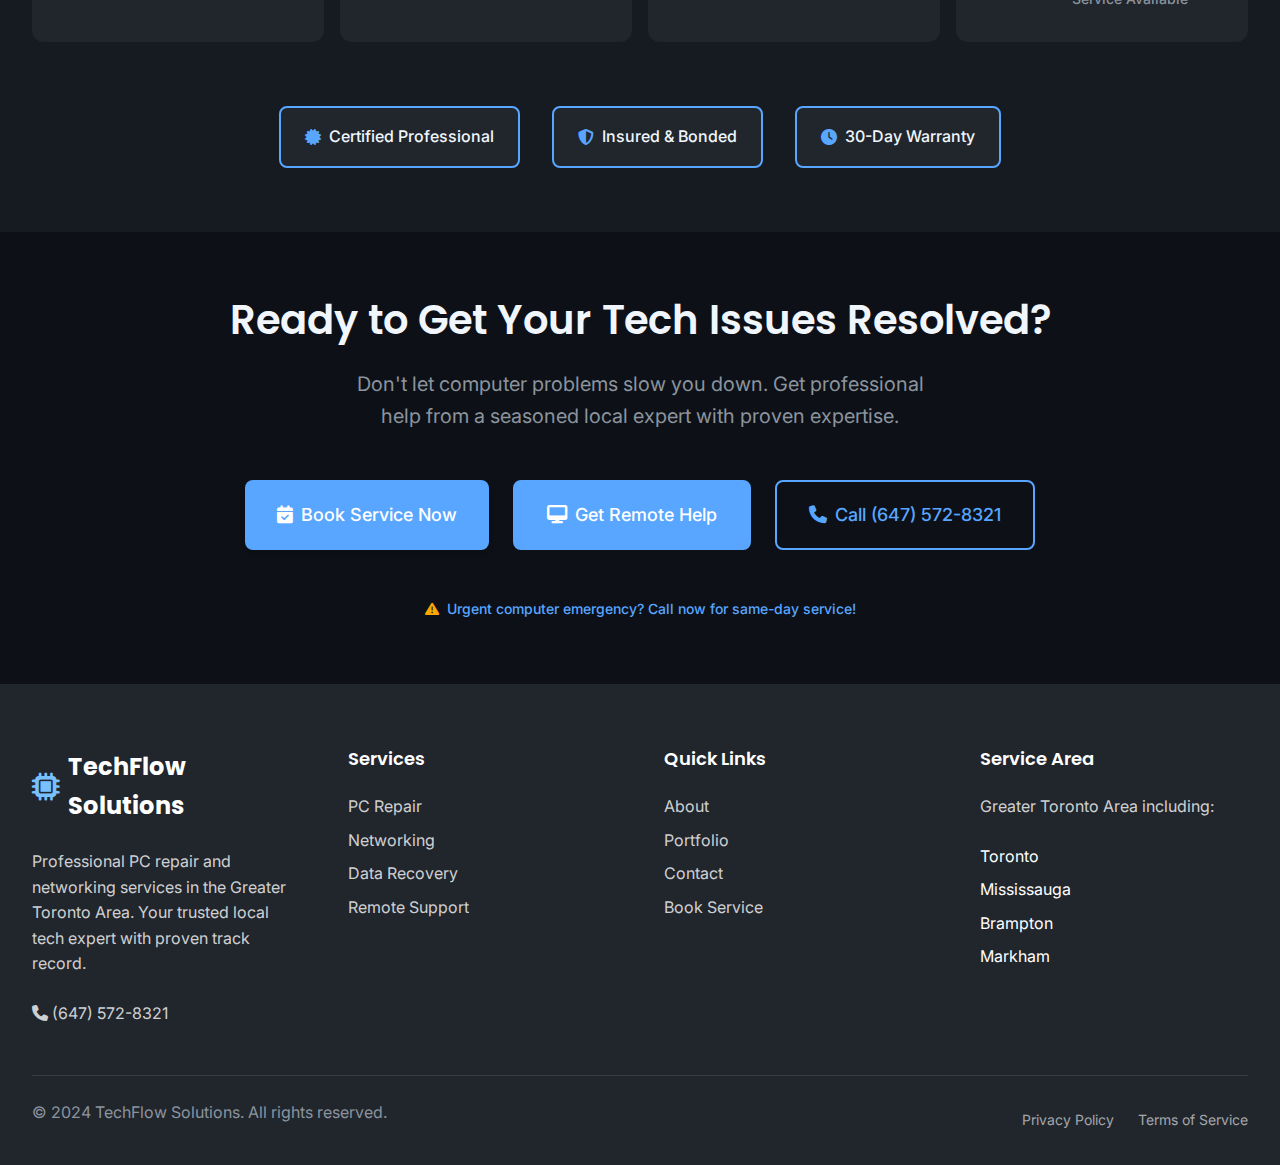
<file: about.html>
<!DOCTYPE html>
<html lang="en">
<head>
    <meta charset="UTF-8">
    <meta name="viewport" content="width=device-width, initial-scale=1.0">
    <meta name="description" content="Meet your trusted local tech expert. Experienced system administrator serving Greater Toronto Area with professional PC repair and networking services.">
    <meta name="keywords" content="system administrator Toronto, PC repair expert GTA, computer technician, networking specialist, IT professional">
    <title>About - TechFlow Solutions | Your Local Tech Expert with 15+ Years Experience</title>
    
    <!-- Favicon -->
    <link rel="icon" type="image/x-icon" href="assets/favicon.ico">
    
    <!-- Stylesheets -->
    <link rel="stylesheet" href="css/styles.css?v=2025012201">
    
    <!-- Google Fonts -->
    <link rel="preconnect" href="https://fonts.googleapis.com">
    <link rel="preconnect" href="https://fonts.gstatic.com" crossorigin>
    <link href="https://fonts.googleapis.com/css2?family=Inter:wght@300;400;500;600;700&family=Poppins:wght@400;500;600;700&display=swap" rel="stylesheet">
    
    <!-- Font Awesome for icons -->
    <link rel="stylesheet" href="https://cdnjs.cloudflare.com/ajax/libs/font-awesome/6.4.0/css/all.min.css">
    
    <!-- Google Tag Manager -->
    <script>(function(w,d,s,l,i){w[l]=w[l]||[];w[l].push({'gtm.start':
    new Date().getTime(),event:'gtm.js'});var f=d.getElementsByTagName(s)[0],
    j=d.createElement(s),dl=l!='dataLayer'?'&l='+l:'';j.async=true;j.src=
    'https://www.googletagmanager.com/gtm.js?id='+i+dl;f.parentNode.insertBefore(j,f);
    })(window,document,'script','dataLayer','GTM-M2VPMC5V');</script>
    <!-- End Google Tag Manager -->
</head>
<body>
    <!-- Google Tag Manager (noscript) -->
    <noscript><iframe src="https://www.googletagmanager.com/ns.html?id=GTM-M2VPMC5V"
    height="0" width="0" style="display:none;visibility:hidden"></iframe></noscript>
    <!-- End Google Tag Manager (noscript) -->
    
    <!-- Header -->
    <header class="header">
        <nav class="navbar">
            <div class="nav-container">
                <div class="nav-logo">
                    <a href="index.html">
                        <i class="fas fa-microchip"></i>
                        <span>TechFlow Solutions</span>
                    </a>
                </div>
                
                <div class="mobile-menu-backdrop"></div>
                <ul class="nav-menu" id="mobile-nav-menu" role="navigation" aria-label="Main navigation">
                    <li class="nav-item">
                        <a href="index.html" class="nav-link">Home</a>
                    </li>
                    <li class="nav-item">
                        <a href="services.html" class="nav-link">Services</a>
                    </li>
                    <li class="nav-item">
                        <a href="about.html" class="nav-link active">About</a>
                    </li>
                    <li class="nav-item">
                        <a href="portfolio.html" class="nav-link">Portfolio</a>
                    </li>
                    <li class="nav-item">
                        <a href="contact.html" class="nav-link">Contact</a>
                    </li>
                    <li class="nav-item">
                        <a href="remote-support.html" class="nav-link">Remote Support</a>
                    </li>
                    <li class="nav-item">
                        <a href="booking.html" class="nav-link cta-button">Book Now</a>
                    </li>
                </ul>
                
                <div class="nav-emergency">
                    <a href="tel:+16475728321" class="emergency-btn">
                        <i class="fas fa-phone"></i>
                        Urgent Support: (647) 572-8321
                    </a>
                </div>
                
                <button class="hamburger" aria-label="Toggle mobile menu" aria-expanded="false" aria-controls="mobile-nav-menu">
                    <span class="bar"></span>
                    <span class="bar"></span>
                    <span class="bar"></span>
                </button>
            </div>
        </nav>
    </header>

    <!-- Main Content -->
    <main>
        <!-- Page Header -->
        <section class="page-header">
            <div class="container">
                <div class="page-header-content">
                    <h1>About TechFlow Solutions</h1>
                    <p>Meet your trusted local tech expert</p>
                    <nav class="breadcrumb">
                        <a href="index.html">Home</a>
                        <span>/</span>
                        <span>About</span>
                    </nav>
                </div>
            </div>
        </section>

        <!-- About Hero Section -->
        <section class="about-hero-simple">
            <div class="container">
                <div class="about-hero-content">
                    <div class="about-photo-section">
                        <div class="professional-photo">
                            <!-- Professional Photo Placeholder -->
                            <div class="photo-placeholder">
                                <i class="fas fa-user-tie"></i>
                            </div>
                            <!-- Uncomment and replace with your actual photo:
                            <img src="assets/images/professional-headshot.jpg" alt="Professional headshot of TechFlow Solutions owner" loading="lazy">
                            -->
                        </div>
                    </div>
                    
                    <div class="about-intro-simple">
                        <h2>Hi, I'm Your Local Tech Expert</h2>
                        <p class="intro-tagline">
                            Professional System Administrator serving the Greater Toronto Area
                        </p>
                        <p class="intro-description">
                            With over 15 years of enterprise-level system administration experience, I bring 
                            professional-grade expertise to your home and business tech needs. What started as 
                            a passion for solving complex technical problems has evolved into a mission to provide 
                            reliable, honest tech support to my local community.
                        </p>
                        
                        <div class="quick-highlights">
                            <div class="highlight">
                                <i class="fas fa-map-marker-alt"></i>
                                <span>Greater Toronto Area</span>
                            </div>
                            <div class="highlight">
                                <i class="fas fa-clock"></i>
                                <span>Same-Day Service</span>
                            </div>
                            <div class="highlight">
                                <i class="fas fa-calendar-alt"></i>
                                <span>Weekend Availability</span>
                            </div>
                        </div>
                    </div>
                </div>
            </div>
        </section>

        <!-- Why Choose Me -->
        <section class="why-choose-simple">
            <div class="container">
                <div class="section-header">
                    <h2>Why Choose TechFlow Solutions?</h2>
                    <p>Three key reasons that set me apart from other tech services</p>
                </div>
                
                <div class="reasons-grid">
                    <div class="reason-card">
                        <div class="reason-icon">
                            <i class="fas fa-server"></i>
                        </div>
                        <h3>Enterprise Expertise</h3>
                        <p>
                            Extensive professional system administration background means I bring
                            enterprise-level knowledge to every job, no matter the size.
                        </p>
                    </div>
                    
                    <div class="reason-card">
                        <div class="reason-icon">
                            <i class="fas fa-handshake"></i>
                        </div>
                        <h3>Local & Personal</h3>
                        <p>
                            Direct communication with the expert, no middlemen. I'm invested in building 
                            long-term relationships with my Greater Toronto Area community.
                        </p>
                    </div>
                    
                    <div class="reason-card">
                        <div class="reason-icon">
                            <i class="fas fa-heart"></i>
                        </div>
                        <h3>Transparent & Honest</h3>
                        <p>
                            Clear upfront pricing, plain English explanations, and honest recommendations. 
                            I'll never oversell you services you don't need.
                        </p>
                    </div>
                </div>
            </div>
        </section>

        <!-- Stats & Trust Indicators -->
        <section class="trust-indicators">
            <div class="container">
                <div class="stats-grid">
                    <div class="stat-item">
                        <div class="stat-icon">
                            <i class="fas fa-calendar-alt"></i>
                        </div>
                        <div class="stat-content">
                            <span class="stat-number">15+</span>
                            <span class="stat-label">Years Experience</span>
                        </div>
                    </div>
                    
                    <div class="stat-item">
                        <div class="stat-icon">
                            <i class="fas fa-users"></i>
                        </div>
                        <div class="stat-content">
                            <span class="stat-number">500+</span>
                            <span class="stat-label">Satisfied Customers</span>
                        </div>
                    </div>
                    
                    <div class="stat-item">
                        <div class="stat-icon">
                            <i class="fas fa-star"></i>
                        </div>
                        <div class="stat-content">
                            <span class="stat-number">98%</span>
                            <span class="stat-label">Success Rate</span>
                        </div>
                    </div>
                    
                    <div class="stat-item">
                        <div class="stat-icon">
                            <i class="fas fa-shield-alt"></i>
                        </div>
                        <div class="stat-content">
                            <span class="stat-number">Same Day</span>
                            <span class="stat-label">Service Available</span>
                        </div>
                    </div>
                </div>
                
                <div class="trust-badges">
                    <div class="badge">
                        <i class="fas fa-certificate"></i>
                        <span>Certified Professional</span>
                    </div>
                    <div class="badge">
                        <i class="fas fa-shield-alt"></i>
                        <span>Insured & Bonded</span>
                    </div>
                    <div class="badge">
                        <i class="fas fa-clock"></i>
                        <span>30-Day Warranty</span>
                    </div>
                </div>
            </div>
        </section>

        <!-- Call to Action -->
        <section class="about-cta">
            <div class="container">
                <div class="cta-content">
                    <h2>Ready to Get Your Tech Issues Resolved?</h2>
                    <p>
                        Don't let computer problems slow you down. Get professional help from a seasoned
                        local expert with proven expertise.
                    </p>
                    
                    <div class="cta-buttons">
                        <a href="booking.html" class="btn btn-primary btn-large">
                            <i class="fas fa-calendar-check"></i>
                            Book Service Now
                        </a>
                        <a href="remote-support.html" class="btn btn-secondary btn-large">
                            <i class="fas fa-desktop"></i>
                            Get Remote Help
                        </a>
                        <a href="tel:+16475728321" class="btn btn-outline btn-large">
                            <i class="fas fa-phone"></i>
                            Call (647) 572-8321
                        </a>
                    </div>
                    
                    <div class="emergency-note">
                        <i class="fas fa-exclamation-triangle"></i>
                        <span>Urgent computer emergency? Call now for same-day service!</span>
                    </div>
                </div>
            </div>
        </section>
    </main>

    <!-- Footer -->
    <footer class="footer">
        <div class="container">
            <div class="footer-content">
                <div class="footer-section">
                    <div class="footer-logo">
                        <i class="fas fa-microchip"></i>
                        <span>TechFlow Solutions</span>
                    </div>
                    <p>Professional PC repair and networking services in the Greater Toronto Area. Your trusted local tech expert with proven track record.</p>
                    <div class="footer-contact">
                        <a href="tel:+16475728321" class="footer-phone">
                            <i class="fas fa-phone"></i>
                            (647) 572-8321
                        </a>
                    </div>
                </div>
                
                <div class="footer-section">
                    <h4>Services</h4>
                    <ul>
                        <li><a href="services.html#pc-repair">PC Repair</a></li>
                        <li><a href="services.html#networking">Networking</a></li>
                        <li><a href="services.html#data-recovery">Data Recovery</a></li>
                        <li><a href="remote-support.html">Remote Support</a></li>
                    </ul>
                </div>
                
                <div class="footer-section">
                    <h4>Quick Links</h4>
                    <ul>
                        <li><a href="about.html">About</a></li>
                        <li><a href="portfolio.html">Portfolio</a></li>
                        <li><a href="contact.html">Contact</a></li>
                        <li><a href="booking.html">Book Service</a></li>
                    </ul>
                </div>
                
                <div class="footer-section">
                    <h4>Service Area</h4>
                    <p>Greater Toronto Area including:</p>
                    <ul>
                        <li>Toronto</li>
                        <li>Mississauga</li>
                        <li>Brampton</li>
                        <li>Markham</li>
                    </ul>
                </div>
            </div>
            
            <div class="footer-bottom">
                <div class="footer-bottom-content">
                    <p>&copy; 2024 TechFlow Solutions. All rights reserved.</p>
                    <div class="footer-links">
                        <a href="#privacy">Privacy Policy</a>
                        <a href="#terms">Terms of Service</a>
                    </div>
                </div>
            </div>
        </div>
    </footer>

    <!-- JavaScript -->
    <script src="js/main.js"></script>
    <script src="js/analytics.js"></script>
</body>
</html>
</file>
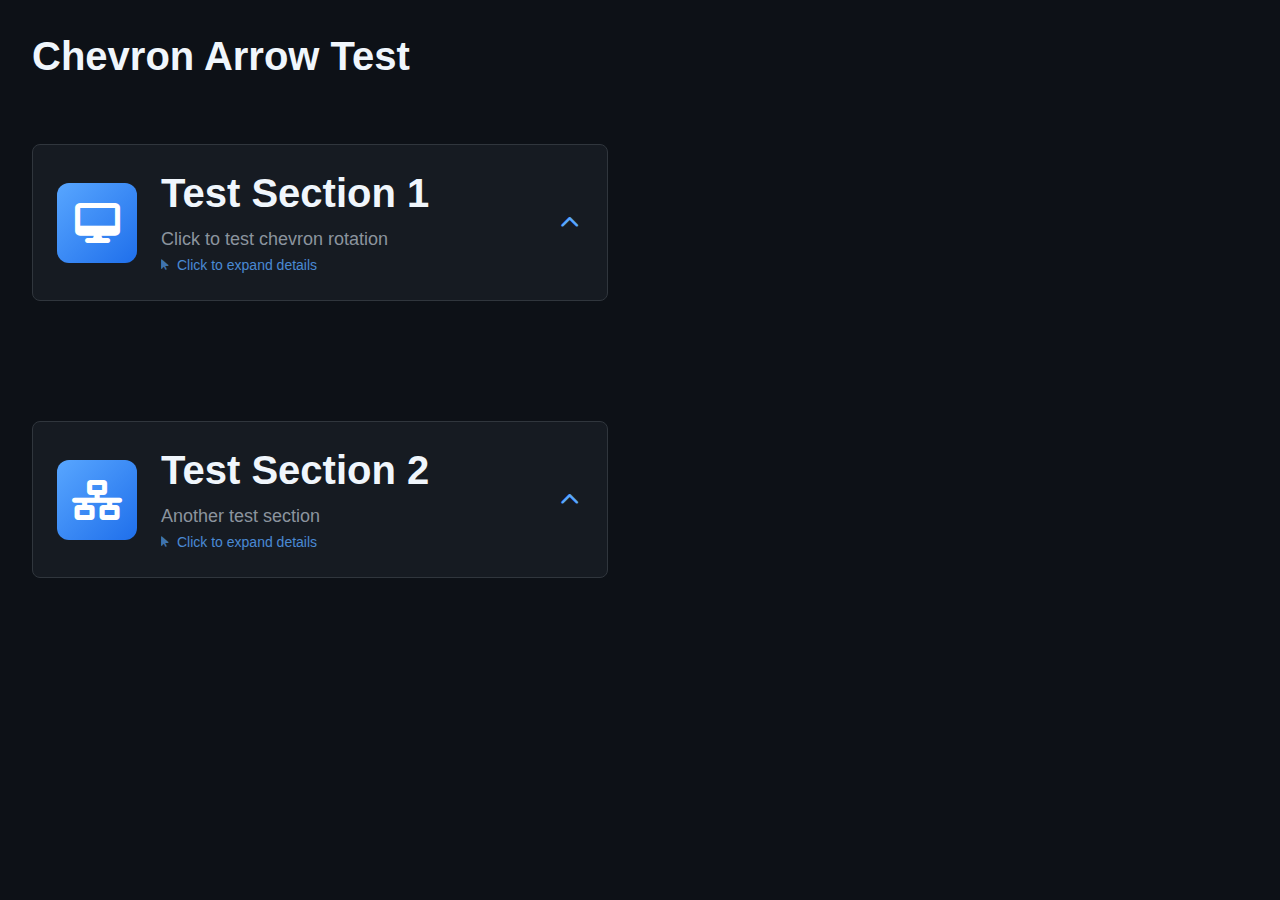
<file: chevron-test.html>
<!DOCTYPE html>
<html lang="en">
<head>
    <meta charset="UTF-8">
    <meta name="viewport" content="width=device-width, initial-scale=1.0">
    <title>Chevron Arrow Test</title>
    <link rel="stylesheet" href="css/styles.css">
    <link rel="stylesheet" href="https://cdnjs.cloudflare.com/ajax/libs/font-awesome/6.4.0/css/all.min.css">
</head>
<body>
    <div class="container" style="padding: 2rem;">
        <h1>Chevron Arrow Test</h1>
        
        <!-- Test Section 1 -->
        <section class="service-section collapsible">
            <div class="service-content">
                <div class="service-info">
                    <div class="service-header service-toggle collapsed" aria-expanded="false" aria-controls="test-content-1">
                        <div class="service-icon-large">
                            <i class="fas fa-desktop"></i>
                        </div>
                        <div class="service-title">
                            <h2>Test Section 1</h2>
                            <p>Click to test chevron rotation</p>
                            <span class="click-hint">
                                <i class="fas fa-mouse-pointer"></i>
                                <span class="desktop-text">Click to expand details</span>
                                <span class="mobile-text">Tap to expand details</span>
                            </span>
                        </div>
                        <div class="toggle-arrow">
                            <i class="fas fa-chevron-right"></i>
                        </div>
                    </div>
                    
                    <div class="service-collapsible-content collapsed" id="test-content-1">
                        <div class="service-description">
                            <p>This is test content. The chevron should rotate from right (►) to down (▼) when expanded.</p>
                        </div>
                    </div>
                </div>
            </div>
        </section>

        <!-- Test Section 2 -->
        <section class="service-section collapsible">
            <div class="service-content">
                <div class="service-info">
                    <div class="service-header service-toggle collapsed" aria-expanded="false" aria-controls="test-content-2">
                        <div class="service-icon-large">
                            <i class="fas fa-network-wired"></i>
                        </div>
                        <div class="service-title">
                            <h2>Test Section 2</h2>
                            <p>Another test section</p>
                            <span class="click-hint">
                                <i class="fas fa-mouse-pointer"></i>
                                <span class="desktop-text">Click to expand details</span>
                                <span class="mobile-text">Tap to expand details</span>
                            </span>
                        </div>
                        <div class="toggle-arrow">
                            <i class="fas fa-chevron-right"></i>
                        </div>
                    </div>
                    
                    <div class="service-collapsible-content collapsed" id="test-content-2">
                        <div class="service-description">
                            <p>Second test content. Test multiple expand/collapse cycles to ensure arrows don't disappear.</p>
                        </div>
                    </div>
                </div>
            </div>
        </section>
    </div>

    <script src="js/main.js"></script>
    <script>
        // Initialize the collapsible sections
        document.addEventListener('DOMContentLoaded', function() {
            initializeCollapsibleSections();
        });
    </script>
</body>
</html>
</file>
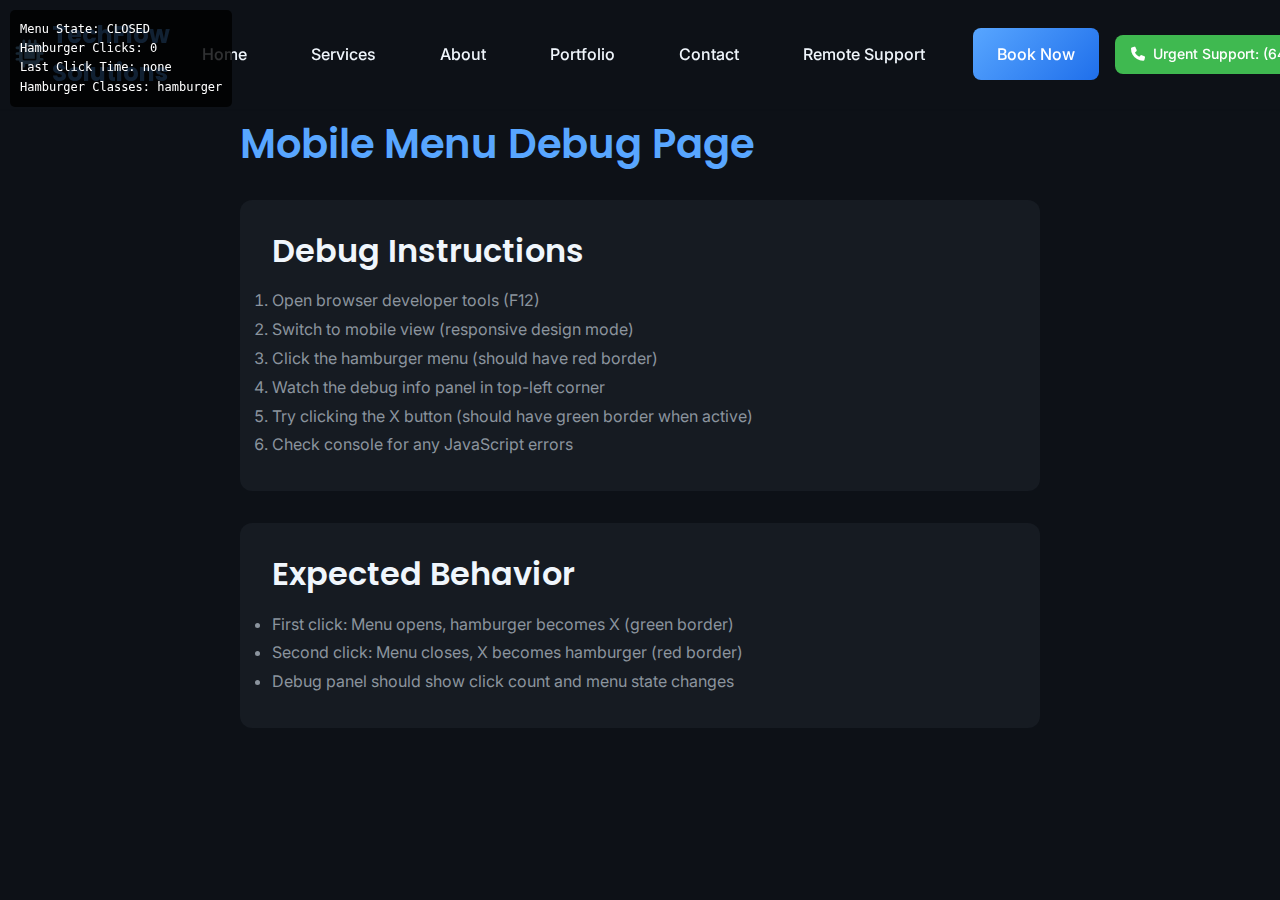
<file: mobile-menu-debug.html>
<!DOCTYPE html>
<html lang="en">
<head>
    <meta charset="UTF-8">
    <meta name="viewport" content="width=device-width, initial-scale=1.0">
    <title>Mobile Menu Debug - TechFlow Solutions</title>
    <link rel="stylesheet" href="css/styles.css">
    <link href="https://fonts.googleapis.com/css2?family=Inter:wght@300;400;500;600;700&family=Poppins:wght@400;500;600;700&display=swap" rel="stylesheet">
    <link rel="stylesheet" href="https://cdnjs.cloudflare.com/ajax/libs/font-awesome/6.4.0/css/all.min.css">
    <style>
        /* Debug styles */
        .debug-info {
            position: fixed;
            top: 10px;
            left: 10px;
            background: rgba(0, 0, 0, 0.8);
            color: white;
            padding: 10px;
            border-radius: 5px;
            font-family: monospace;
            font-size: 12px;
            z-index: 9999;
            max-width: 300px;
        }
        
        .hamburger {
            border: 2px solid red !important; /* Visual debug border */
        }
        
        .hamburger.active {
            border: 2px solid green !important; /* Visual debug border when active */
        }
    </style>
</head>
<body>
    <!-- Debug Info Panel -->
    <div class="debug-info" id="debugInfo">
        <div>Menu State: <span id="menuState">closed</span></div>
        <div>Hamburger Clicks: <span id="clickCount">0</span></div>
        <div>Last Click Time: <span id="lastClick">none</span></div>
        <div>Hamburger Classes: <span id="hamburgerClasses">none</span></div>
    </div>

    <!-- Header -->
    <header class="header">
        <nav class="navbar">
            <div class="nav-container">
                <div class="nav-logo">
                    <a href="index.html">
                        <i class="fas fa-microchip"></i>
                        <span>TechFlow Solutions</span>
                    </a>
                </div>
                
                <div class="mobile-menu-backdrop"></div>
                <ul class="nav-menu" id="mobile-nav-menu" role="navigation" aria-label="Main navigation">
                    <li class="nav-item">
                        <a href="index.html" class="nav-link">Home</a>
                    </li>
                    <li class="nav-item">
                        <a href="services.html" class="nav-link">Services</a>
                    </li>
                    <li class="nav-item">
                        <a href="about.html" class="nav-link">About</a>
                    </li>
                    <li class="nav-item">
                        <a href="portfolio.html" class="nav-link">Portfolio</a>
                    </li>
                    <li class="nav-item">
                        <a href="contact.html" class="nav-link">Contact</a>
                    </li>
                    <li class="nav-item">
                        <a href="remote-support.html" class="nav-link">Remote Support</a>
                    </li>
                    <li class="nav-item">
                        <a href="booking.html" class="nav-link cta-button">Book Now</a>
                    </li>
                </ul>
                
                <div class="nav-emergency">
                    <a href="tel:+16475728321" class="emergency-btn">
                        <i class="fas fa-phone"></i>
                        Urgent Support:&nbsp;(647)&nbsp;572-8321
                    </a>
                </div>
                
                <button class="hamburger" aria-label="Toggle mobile menu" aria-expanded="false" aria-controls="mobile-nav-menu" id="debugHamburger">
                    <span class="bar"></span>
                    <span class="bar"></span>
                    <span class="bar"></span>
                </button>
            </div>
        </nav>
    </header>

    <!-- Test Content -->
    <main style="padding: 120px 20px 40px; min-height: 100vh; background: var(--bg-primary);">
        <div style="max-width: 800px; margin: 0 auto; color: var(--text-primary);">
            <h1 style="color: var(--primary-blue); margin-bottom: 2rem;">Mobile Menu Debug Page</h1>
            
            <div style="background: var(--bg-secondary); padding: 2rem; border-radius: var(--radius-lg); margin-bottom: 2rem;">
                <h2 style="color: var(--text-primary); margin-bottom: 1rem;">Debug Instructions</h2>
                <ol style="color: var(--text-secondary); line-height: 1.8;">
                    <li>Open browser developer tools (F12)</li>
                    <li>Switch to mobile view (responsive design mode)</li>
                    <li>Click the hamburger menu (should have red border)</li>
                    <li>Watch the debug info panel in top-left corner</li>
                    <li>Try clicking the X button (should have green border when active)</li>
                    <li>Check console for any JavaScript errors</li>
                </ol>
            </div>
            
            <div style="background: var(--bg-secondary); padding: 2rem; border-radius: var(--radius-lg);">
                <h2 style="color: var(--text-primary); margin-bottom: 1rem;">Expected Behavior</h2>
                <ul style="color: var(--text-secondary); line-height: 1.8;">
                    <li>First click: Menu opens, hamburger becomes X (green border)</li>
                    <li>Second click: Menu closes, X becomes hamburger (red border)</li>
                    <li>Debug panel should show click count and menu state changes</li>
                </ul>
            </div>
        </div>
    </main>

    <script src="js/main.js"></script>
    <script>
        // Enhanced debugging script
        document.addEventListener('DOMContentLoaded', function() {
            const hamburger = document.getElementById('debugHamburger');
            const menuState = document.getElementById('menuState');
            const clickCount = document.getElementById('clickCount');
            const lastClick = document.getElementById('lastClick');
            const hamburgerClasses = document.getElementById('hamburgerClasses');
            const navMenu = document.querySelector('.nav-menu');
            
            let clicks = 0;
            
            // Monitor hamburger button clicks
            if (hamburger) {
                hamburger.addEventListener('click', function(e) {
                    clicks++;
                    clickCount.textContent = clicks;
                    lastClick.textContent = new Date().toLocaleTimeString();
                    
                    console.log('🍔 HAMBURGER CLICKED:', {
                        clickCount: clicks,
                        hasActiveClass: hamburger.classList.contains('active'),
                        menuHasActiveClass: navMenu.classList.contains('active'),
                        event: e
                    });
                    
                    // Update debug info after a short delay to see the state change
                    setTimeout(() => {
                        updateDebugInfo();
                    }, 100);
                });
                
                // Monitor for class changes
                const observer = new MutationObserver(function(mutations) {
                    mutations.forEach(function(mutation) {
                        if (mutation.type === 'attributes' && mutation.attributeName === 'class') {
                            updateDebugInfo();
                        }
                    });
                });
                
                observer.observe(hamburger, { attributes: true });
                observer.observe(navMenu, { attributes: true });
            }
            
            function updateDebugInfo() {
                if (hamburger && navMenu) {
                    const isMenuOpen = navMenu.classList.contains('active');
                    const hamburgerActive = hamburger.classList.contains('active');
                    
                    menuState.textContent = isMenuOpen ? 'OPEN' : 'CLOSED';
                    hamburgerClasses.textContent = Array.from(hamburger.classList).join(', ') || 'none';
                    
                    console.log('📊 DEBUG UPDATE:', {
                        menuOpen: isMenuOpen,
                        hamburgerActive: hamburgerActive,
                        hamburgerClasses: Array.from(hamburger.classList),
                        menuClasses: Array.from(navMenu.classList)
                    });
                }
            }
            
            // Initial debug info
            updateDebugInfo();
            
            // Test for any JavaScript errors
            window.addEventListener('error', function(e) {
                console.error('🚨 JAVASCRIPT ERROR:', e.error);
            });
        });
    </script>
</body>
</html>
</file>
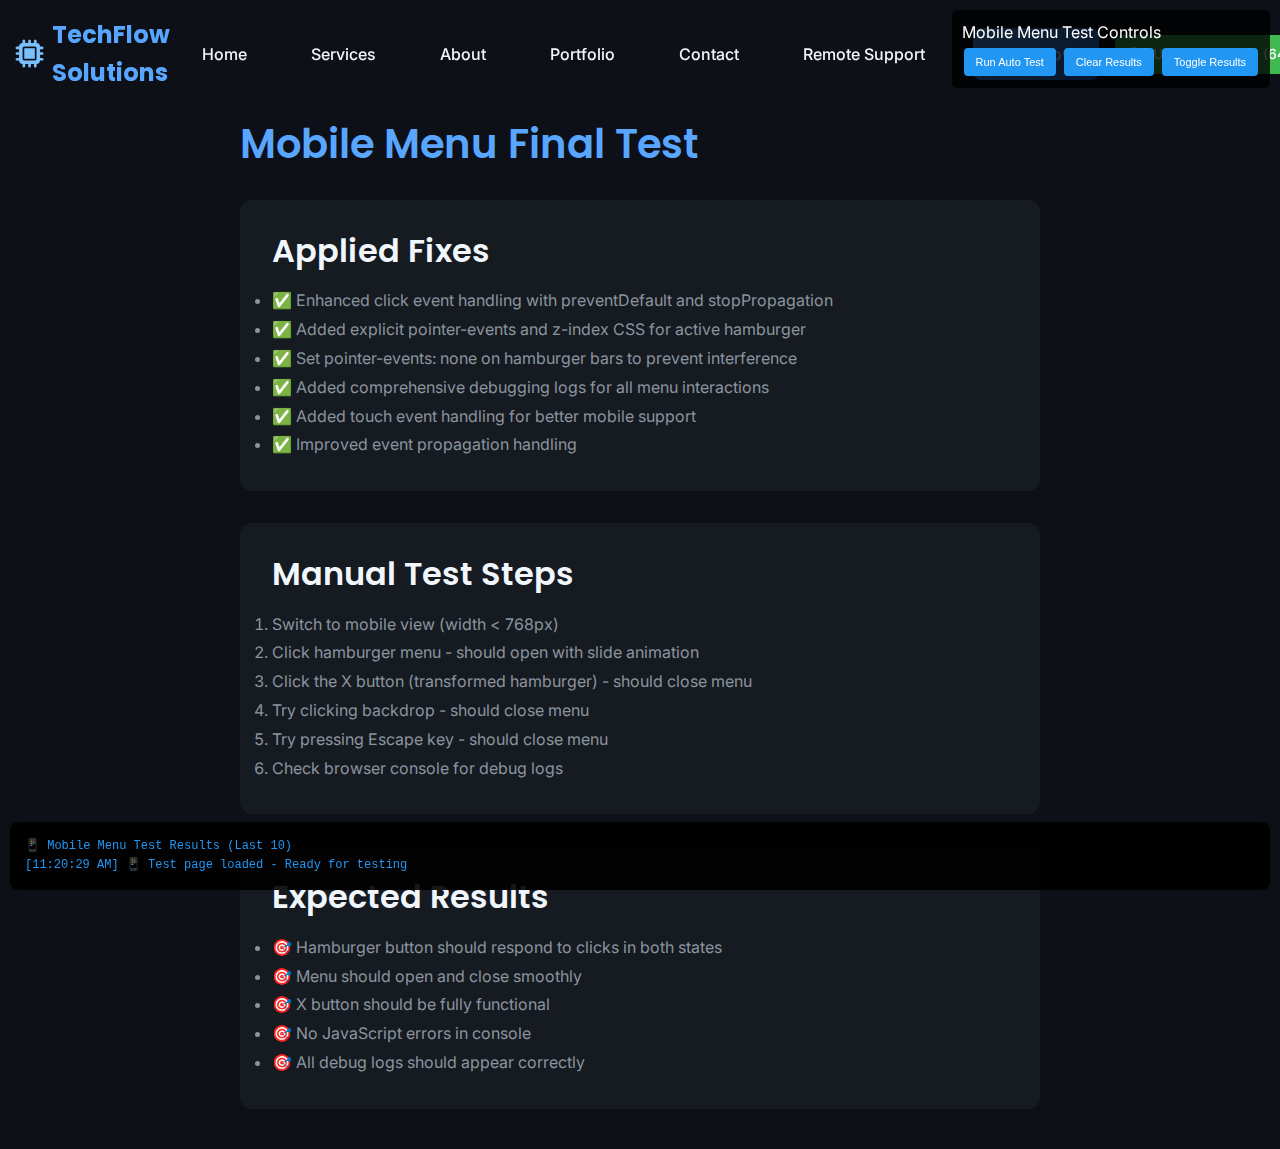
<file: mobile-menu-test-final.html>
<!DOCTYPE html>
<html lang="en">
<head>
    <meta charset="UTF-8">
    <meta name="viewport" content="width=device-width, initial-scale=1.0">
    <title>Mobile Menu Final Test - TechFlow Solutions</title>
    <link rel="stylesheet" href="css/styles.css">
    <link href="https://fonts.googleapis.com/css2?family=Inter:wght@300;400;500;600;700&family=Poppins:wght@400;500;600;700&display=swap" rel="stylesheet">
    <link rel="stylesheet" href="https://cdnjs.cloudflare.com/ajax/libs/font-awesome/6.4.0/css/all.min.css">
    <style>
        .test-results {
            position: fixed;
            bottom: 10px;
            left: 10px;
            right: 10px;
            background: rgba(0, 0, 0, 0.9);
            color: white;
            padding: 15px;
            border-radius: 8px;
            font-family: monospace;
            font-size: 12px;
            z-index: 9999;
            max-height: 200px;
            overflow-y: auto;
        }
        
        .test-pass { color: #4CAF50; }
        .test-fail { color: #f44336; }
        .test-info { color: #2196F3; }
        
        .test-controls {
            position: fixed;
            top: 10px;
            right: 10px;
            background: rgba(0, 0, 0, 0.8);
            color: white;
            padding: 10px;
            border-radius: 5px;
            z-index: 9998;
        }
        
        .test-btn {
            background: #2196F3;
            color: white;
            border: none;
            padding: 8px 12px;
            margin: 2px;
            border-radius: 4px;
            cursor: pointer;
            font-size: 11px;
        }
        
        .test-btn:hover {
            background: #1976D2;
        }
    </style>
</head>
<body>
    <!-- Test Controls -->
    <div class="test-controls">
        <div>Mobile Menu Test Controls</div>
        <button class="test-btn" onclick="runAutomatedTest()">Run Auto Test</button>
        <button class="test-btn" onclick="clearResults()">Clear Results</button>
        <button class="test-btn" onclick="toggleResults()">Toggle Results</button>
    </div>

    <!-- Test Results Panel -->
    <div class="test-results" id="testResults">
        <div class="test-info">📱 Mobile Menu Test Results</div>
        <div class="test-info">Open browser dev tools and switch to mobile view (< 768px width)</div>
        <div class="test-info">Test the hamburger menu manually or click "Run Auto Test"</div>
    </div>

    <!-- Header -->
    <header class="header">
        <nav class="navbar">
            <div class="nav-container">
                <div class="nav-logo">
                    <a href="index.html">
                        <i class="fas fa-microchip"></i>
                        <span>TechFlow Solutions</span>
                    </a>
                </div>
                
                <div class="mobile-menu-backdrop"></div>
                <ul class="nav-menu" id="mobile-nav-menu" role="navigation" aria-label="Main navigation">
                    <li class="nav-item">
                        <a href="index.html" class="nav-link">Home</a>
                    </li>
                    <li class="nav-item">
                        <a href="services.html" class="nav-link">Services</a>
                    </li>
                    <li class="nav-item">
                        <a href="about.html" class="nav-link">About</a>
                    </li>
                    <li class="nav-item">
                        <a href="portfolio.html" class="nav-link">Portfolio</a>
                    </li>
                    <li class="nav-item">
                        <a href="contact.html" class="nav-link">Contact</a>
                    </li>
                    <li class="nav-item">
                        <a href="remote-support.html" class="nav-link">Remote Support</a>
                    </li>
                    <li class="nav-item">
                        <a href="booking.html" class="nav-link cta-button">Book Now</a>
                    </li>
                </ul>
                
                <div class="nav-emergency">
                    <a href="tel:+16475728321" class="emergency-btn">
                        <i class="fas fa-phone"></i>
                        Urgent Support:&nbsp;(647)&nbsp;572-8321
                    </a>
                </div>
                
                <button class="hamburger" aria-label="Toggle mobile menu" aria-expanded="false" aria-controls="mobile-nav-menu" id="testHamburger">
                    <span class="bar"></span>
                    <span class="bar"></span>
                    <span class="bar"></span>
                </button>
            </div>
        </nav>
    </header>

    <!-- Test Content -->
    <main style="padding: 120px 20px 40px; min-height: 100vh; background: var(--bg-primary);">
        <div style="max-width: 800px; margin: 0 auto; color: var(--text-primary);">
            <h1 style="color: var(--primary-blue); margin-bottom: 2rem;">Mobile Menu Final Test</h1>
            
            <div style="background: var(--bg-secondary); padding: 2rem; border-radius: var(--radius-lg); margin-bottom: 2rem;">
                <h2 style="color: var(--text-primary); margin-bottom: 1rem;">Applied Fixes</h2>
                <ul style="color: var(--text-secondary); line-height: 1.8;">
                    <li>✅ Enhanced click event handling with preventDefault and stopPropagation</li>
                    <li>✅ Added explicit pointer-events and z-index CSS for active hamburger</li>
                    <li>✅ Set pointer-events: none on hamburger bars to prevent interference</li>
                    <li>✅ Added comprehensive debugging logs for all menu interactions</li>
                    <li>✅ Added touch event handling for better mobile support</li>
                    <li>✅ Improved event propagation handling</li>
                </ul>
            </div>
            
            <div style="background: var(--bg-secondary); padding: 2rem; border-radius: var(--radius-lg); margin-bottom: 2rem;">
                <h2 style="color: var(--text-primary); margin-bottom: 1rem;">Manual Test Steps</h2>
                <ol style="color: var(--text-secondary); line-height: 1.8;">
                    <li>Switch to mobile view (width < 768px)</li>
                    <li>Click hamburger menu - should open with slide animation</li>
                    <li>Click the X button (transformed hamburger) - should close menu</li>
                    <li>Try clicking backdrop - should close menu</li>
                    <li>Try pressing Escape key - should close menu</li>
                    <li>Check browser console for debug logs</li>
                </ol>
            </div>
            
            <div style="background: var(--bg-secondary); padding: 2rem; border-radius: var(--radius-lg);">
                <h2 style="color: var(--text-primary); margin-bottom: 1rem;">Expected Results</h2>
                <ul style="color: var(--text-secondary); line-height: 1.8;">
                    <li>🎯 Hamburger button should respond to clicks in both states</li>
                    <li>🎯 Menu should open and close smoothly</li>
                    <li>🎯 X button should be fully functional</li>
                    <li>🎯 No JavaScript errors in console</li>
                    <li>🎯 All debug logs should appear correctly</li>
                </ul>
            </div>
        </div>
    </main>

    <script src="js/main.js"></script>
    <script>
        let testResults = [];
        let testRunning = false;
        
        function logTest(message, type = 'info') {
            const timestamp = new Date().toLocaleTimeString();
            testResults.push({ timestamp, message, type });
            updateTestDisplay();
        }
        
        function updateTestDisplay() {
            const resultsDiv = document.getElementById('testResults');
            const latest = testResults.slice(-10); // Show last 10 results
            
            let html = '<div class="test-info">📱 Mobile Menu Test Results (Last 10)</div>';
            latest.forEach(result => {
                html += `<div class="test-${result.type}">[${result.timestamp}] ${result.message}</div>`;
            });
            
            resultsDiv.innerHTML = html;
        }
        
        function clearResults() {
            testResults = [];
            updateTestDisplay();
        }
        
        function toggleResults() {
            const resultsDiv = document.getElementById('testResults');
            resultsDiv.style.display = resultsDiv.style.display === 'none' ? 'block' : 'none';
        }
        
        async function runAutomatedTest() {
            if (testRunning) return;
            testRunning = true;
            
            logTest('🚀 Starting automated test sequence...', 'info');
            
            const hamburger = document.getElementById('testHamburger');
            const navMenu = document.querySelector('.nav-menu');
            const backdrop = document.querySelector('.mobile-menu-backdrop');
            
            if (!hamburger || !navMenu || !backdrop) {
                logTest('❌ Required elements not found', 'fail');
                testRunning = false;
                return;
            }
            
            try {
                // Test 1: Initial state
                logTest('Test 1: Checking initial state...', 'info');
                if (!hamburger.classList.contains('active') && !navMenu.classList.contains('active')) {
                    logTest('✅ Initial state correct - menu closed', 'pass');
                } else {
                    logTest('❌ Initial state incorrect', 'fail');
                }
                
                await sleep(1000);
                
                // Test 2: Open menu
                logTest('Test 2: Opening menu...', 'info');
                hamburger.click();
                
                await sleep(500);
                
                if (hamburger.classList.contains('active') && navMenu.classList.contains('active')) {
                    logTest('✅ Menu opened successfully', 'pass');
                } else {
                    logTest('❌ Menu failed to open', 'fail');
                }
                
                await sleep(1000);
                
                // Test 3: Close menu with X button
                logTest('Test 3: Closing menu with X button...', 'info');
                hamburger.click();
                
                await sleep(500);
                
                if (!hamburger.classList.contains('active') && !navMenu.classList.contains('active')) {
                    logTest('✅ Menu closed successfully with X button', 'pass');
                } else {
                    logTest('❌ Menu failed to close with X button', 'fail');
                }
                
                await sleep(1000);
                
                // Test 4: Open and close with backdrop
                logTest('Test 4: Testing backdrop close...', 'info');
                hamburger.click(); // Open
                await sleep(500);
                
                if (navMenu.classList.contains('active')) {
                    backdrop.click(); // Close with backdrop
                    await sleep(500);
                    
                    if (!navMenu.classList.contains('active')) {
                        logTest('✅ Backdrop close works', 'pass');
                    } else {
                        logTest('❌ Backdrop close failed', 'fail');
                    }
                } else {
                    logTest('❌ Could not open menu for backdrop test', 'fail');
                }
                
                logTest('🏁 Automated test sequence completed', 'info');
                
            } catch (error) {
                logTest(`❌ Test error: ${error.message}`, 'fail');
            }
            
            testRunning = false;
        }
        
        function sleep(ms) {
            return new Promise(resolve => setTimeout(resolve, ms));
        }
        
        // Monitor all hamburger clicks
        document.addEventListener('DOMContentLoaded', function() {
            const hamburger = document.getElementById('testHamburger');
            if (hamburger) {
                hamburger.addEventListener('click', function() {
                    const isActive = hamburger.classList.contains('active');
                    logTest(`🍔 Hamburger clicked - State: ${isActive ? 'ACTIVE (X)' : 'INACTIVE (☰)'}`, 'info');
                });
            }
            
            // Monitor console errors
            window.addEventListener('error', function(e) {
                logTest(`🚨 JavaScript Error: ${e.message}`, 'fail');
            });
            
            logTest('📱 Test page loaded - Ready for testing', 'info');
        });
    </script>
</body>
</html>
</file>
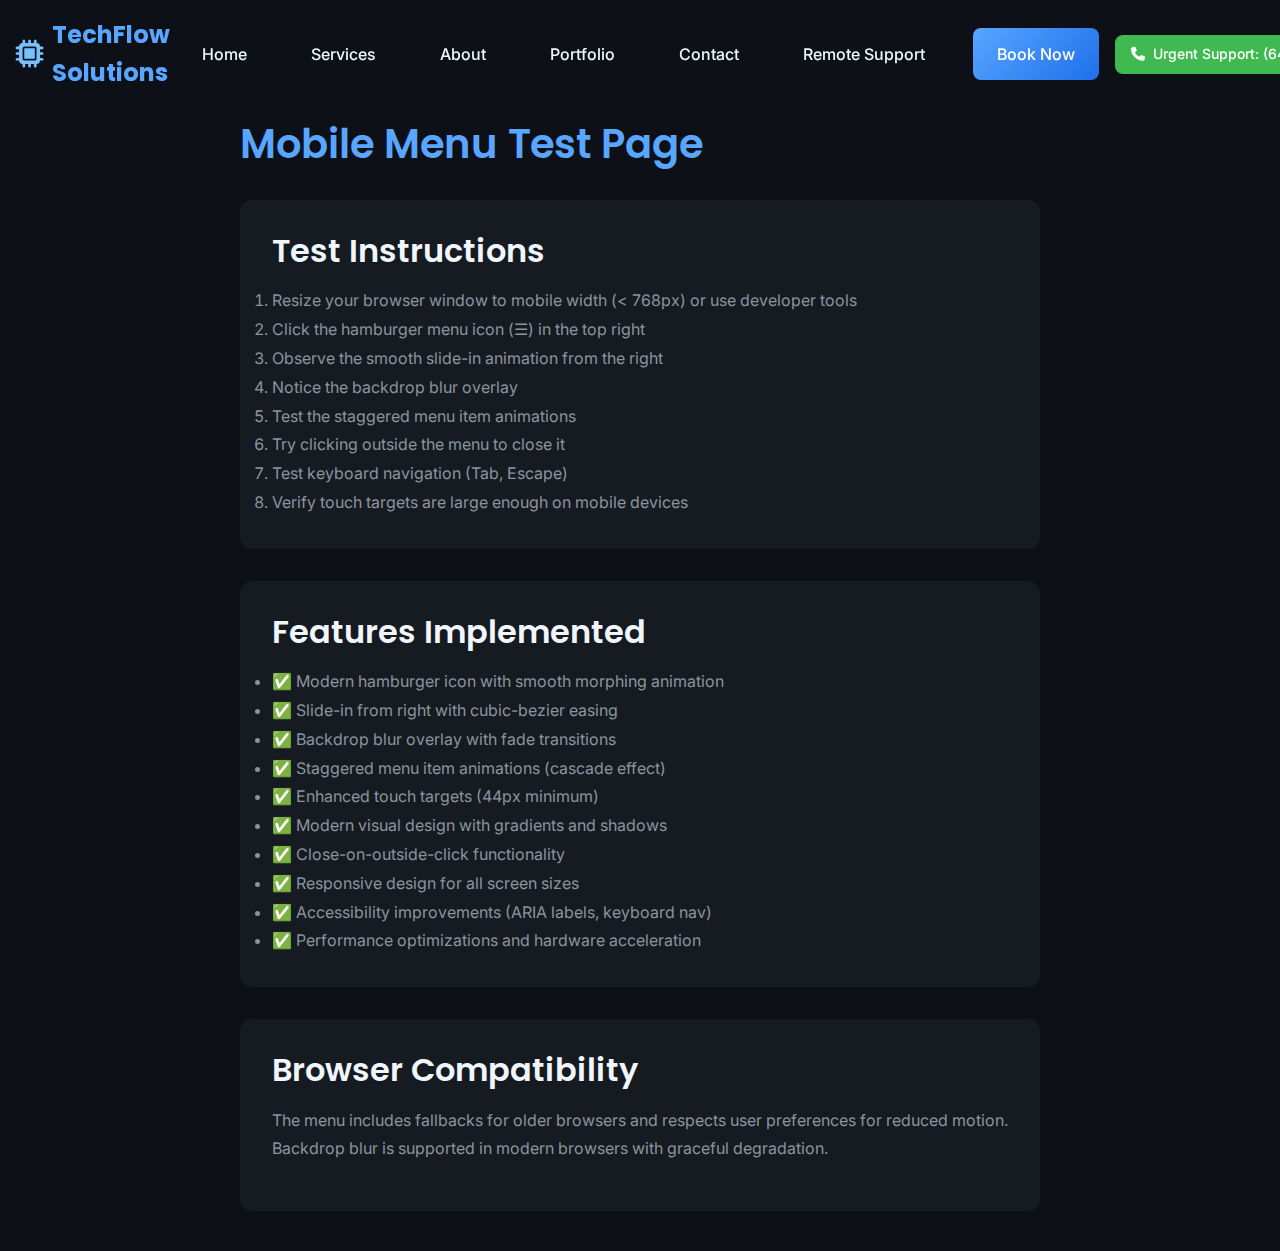
<file: mobile-menu-test.html>
<!DOCTYPE html>
<html lang="en">
<head>
    <meta charset="UTF-8">
    <meta name="viewport" content="width=device-width, initial-scale=1.0">
    <title>Mobile Menu Test - TechFlow Solutions</title>
    <link rel="stylesheet" href="css/styles.css">
    <link href="https://fonts.googleapis.com/css2?family=Inter:wght@300;400;500;600;700&family=Poppins:wght@400;500;600;700&display=swap" rel="stylesheet">
    <link rel="stylesheet" href="https://cdnjs.cloudflare.com/ajax/libs/font-awesome/6.4.0/css/all.min.css">
</head>
<body>
    <!-- Header -->
    <header class="header">
        <nav class="navbar">
            <div class="nav-container">
                <div class="nav-logo">
                    <a href="index.html">
                        <i class="fas fa-microchip"></i>
                        <span>TechFlow Solutions</span>
                    </a>
                </div>
                
                <div class="mobile-menu-backdrop"></div>
                <ul class="nav-menu" id="mobile-nav-menu" role="navigation" aria-label="Main navigation">
                    <li class="nav-item">
                        <a href="index.html" class="nav-link">Home</a>
                    </li>
                    <li class="nav-item">
                        <a href="services.html" class="nav-link">Services</a>
                    </li>
                    <li class="nav-item">
                        <a href="about.html" class="nav-link">About</a>
                    </li>
                    <li class="nav-item">
                        <a href="portfolio.html" class="nav-link">Portfolio</a>
                    </li>
                    <li class="nav-item">
                        <a href="contact.html" class="nav-link">Contact</a>
                    </li>
                    <li class="nav-item">
                        <a href="remote-support.html" class="nav-link">Remote Support</a>
                    </li>
                    <li class="nav-item">
                        <a href="booking.html" class="nav-link cta-button">Book Now</a>
                    </li>
                </ul>
                
                <div class="nav-emergency">
                    <a href="tel:+16475728321" class="emergency-btn">
                        <i class="fas fa-phone"></i>
                        Urgent Support:&nbsp;(647)&nbsp;572-8321
                    </a>
                </div>
                
                <button class="hamburger" aria-label="Toggle mobile menu" aria-expanded="false" aria-controls="mobile-nav-menu">
                    <span class="bar"></span>
                    <span class="bar"></span>
                    <span class="bar"></span>
                </button>
            </div>
        </nav>
    </header>

    <!-- Test Content -->
    <main style="padding: 120px 20px 40px; min-height: 100vh; background: var(--bg-primary);">
        <div style="max-width: 800px; margin: 0 auto; color: var(--text-primary);">
            <h1 style="color: var(--primary-blue); margin-bottom: 2rem;">Mobile Menu Test Page</h1>
            
            <div style="background: var(--bg-secondary); padding: 2rem; border-radius: var(--radius-lg); margin-bottom: 2rem;">
                <h2 style="color: var(--text-primary); margin-bottom: 1rem;">Test Instructions</h2>
                <ol style="color: var(--text-secondary); line-height: 1.8;">
                    <li>Resize your browser window to mobile width (< 768px) or use developer tools</li>
                    <li>Click the hamburger menu icon (☰) in the top right</li>
                    <li>Observe the smooth slide-in animation from the right</li>
                    <li>Notice the backdrop blur overlay</li>
                    <li>Test the staggered menu item animations</li>
                    <li>Try clicking outside the menu to close it</li>
                    <li>Test keyboard navigation (Tab, Escape)</li>
                    <li>Verify touch targets are large enough on mobile devices</li>
                </ol>
            </div>
            
            <div style="background: var(--bg-secondary); padding: 2rem; border-radius: var(--radius-lg); margin-bottom: 2rem;">
                <h2 style="color: var(--text-primary); margin-bottom: 1rem;">Features Implemented</h2>
                <ul style="color: var(--text-secondary); line-height: 1.8;">
                    <li>✅ Modern hamburger icon with smooth morphing animation</li>
                    <li>✅ Slide-in from right with cubic-bezier easing</li>
                    <li>✅ Backdrop blur overlay with fade transitions</li>
                    <li>✅ Staggered menu item animations (cascade effect)</li>
                    <li>✅ Enhanced touch targets (44px minimum)</li>
                    <li>✅ Modern visual design with gradients and shadows</li>
                    <li>✅ Close-on-outside-click functionality</li>
                    <li>✅ Responsive design for all screen sizes</li>
                    <li>✅ Accessibility improvements (ARIA labels, keyboard nav)</li>
                    <li>✅ Performance optimizations and hardware acceleration</li>
                </ul>
            </div>
            
            <div style="background: var(--bg-secondary); padding: 2rem; border-radius: var(--radius-lg);">
                <h2 style="color: var(--text-primary); margin-bottom: 1rem;">Browser Compatibility</h2>
                <p style="color: var(--text-secondary); line-height: 1.8;">
                    The menu includes fallbacks for older browsers and respects user preferences for reduced motion.
                    Backdrop blur is supported in modern browsers with graceful degradation.
                </p>
            </div>
        </div>
    </main>

    <script src="js/main.js"></script>
</body>
</html>
</file>
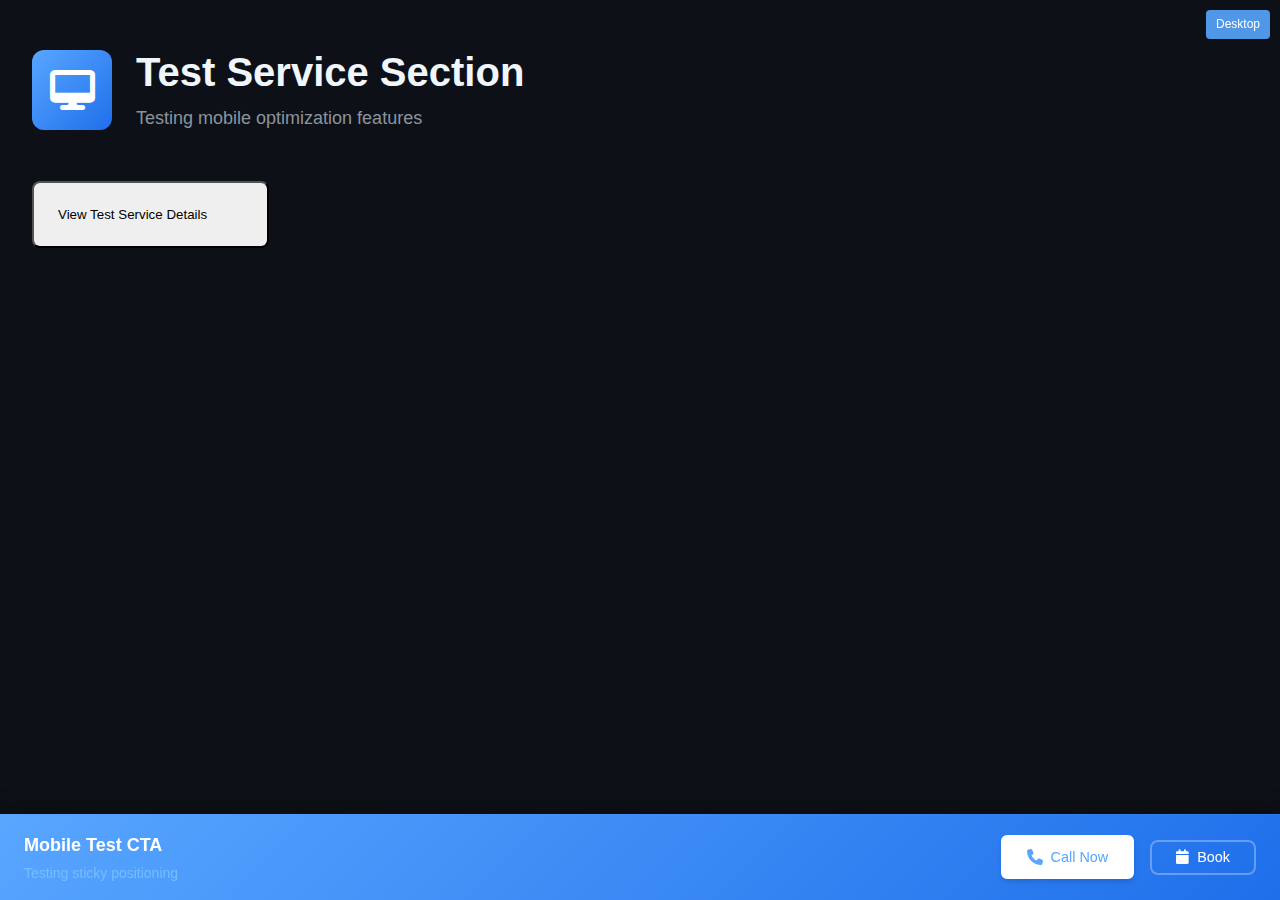
<file: mobile-test.html>
<!DOCTYPE html>
<html lang="en">
<head>
    <meta charset="UTF-8">
    <meta name="viewport" content="width=device-width, initial-scale=1.0">
    <title>Mobile Optimization Test - Services Page</title>
    <link rel="stylesheet" href="css/styles.css">
    <style>
        /* Test viewport indicators */
        .viewport-indicator {
            position: fixed;
            top: 10px;
            right: 10px;
            background: rgba(88, 166, 255, 0.9);
            color: white;
            padding: 5px 10px;
            border-radius: 4px;
            font-size: 12px;
            z-index: 9999;
        }
        
        /* Breakpoint indicators */
        .viewport-indicator::after {
            content: 'Desktop';
        }
        
        @media (max-width: 767px) {
            .viewport-indicator::after {
                content: 'Mobile';
            }
        }
        
        @media (max-width: 480px) {
            .viewport-indicator::after {
                content: 'Small Mobile';
            }
        }
        
        @media (max-width: 375px) {
            .viewport-indicator::after {
                content: 'iPhone SE';
            }
        }
        
        @media (max-width: 320px) {
            .viewport-indicator::after {
                content: 'Tiny Mobile';
            }
        }
    </style>
</head>
<body>
    <div class="viewport-indicator"></div>
    
    <!-- Test Service Section -->
    <section id="test-service" class="service-section collapsible">
        <div class="container">
            <div class="service-content">
                <div class="service-info">
                    <div class="service-header">
                        <div class="service-icon-large">
                            <i class="fas fa-desktop"></i>
                        </div>
                        <div class="service-title">
                            <h2>Test Service Section</h2>
                            <p>Testing mobile optimization features</p>
                        </div>
                    </div>
                    
                    <button class="service-toggle collapsed" aria-expanded="false" aria-controls="test-content">
                        <span>View Test Service Details</span>
                    </button>
                    
                    <div class="service-collapsible-content collapsed" id="test-content">
                        <div class="service-description">
                            <p>This is a test section to verify mobile optimizations are working correctly.</p>
                        </div>
                        
                        <div class="service-features-grid">
                            <div class="feature-item">
                                <i class="fas fa-mobile-alt"></i>
                                <h4>Mobile Responsive</h4>
                                <p>Single column layout on mobile devices</p>
                                <span class="feature-price">✓ Working</span>
                            </div>
                            
                            <div class="feature-item">
                                <i class="fas fa-hand-pointer"></i>
                                <h4>Touch Friendly</h4>
                                <p>44px minimum tap targets with touch feedback</p>
                                <span class="feature-price">✓ Working</span>
                            </div>
                            
                            <div class="feature-item">
                                <i class="fas fa-phone"></i>
                                <h4>Click-to-Call</h4>
                                <p>Phone numbers become clickable links</p>
                                <a href="tel:+16475728321" class="phone-link">
                                    <i class="fas fa-phone"></i>
                                    (647) 572-8321
                                </a>
                            </div>
                        </div>
                        
                        <div class="service-benefits">
                            <h3>Mobile Optimization Features</h3>
                            <ul>
                                <li><i class="fas fa-check"></i> Collapsible accordion sections</li>
                                <li><i class="fas fa-check"></i> Touch-friendly interactions</li>
                                <li><i class="fas fa-check"></i> Optimized performance</li>
                                <li><i class="fas fa-check"></i> Accessibility enhancements</li>
                            </ul>
                        </div>
                    </div>
                </div>
            </div>
        </div>
    </section>
    
    <!-- Test Sticky CTA -->
    <div id="sticky-cta-bar" class="sticky-cta-bar visible">
        <div class="sticky-cta-content">
            <div class="sticky-cta-text">
                <span class="sticky-cta-title">Mobile Test CTA</span>
                <span class="sticky-cta-subtitle">Testing sticky positioning</span>
            </div>
            <div class="sticky-cta-actions">
                <a href="tel:+16475728321" class="btn btn-primary sticky-cta-btn phone-link">
                    <i class="fas fa-phone"></i>
                    Call Now
                </a>
                <a href="#" class="btn btn-secondary sticky-cta-btn">
                    <i class="fas fa-calendar"></i>
                    Book
                </a>
            </div>
        </div>
    </div>
    
    <!-- Font Awesome -->
    <link rel="stylesheet" href="https://cdnjs.cloudflare.com/ajax/libs/font-awesome/6.4.0/css/all.min.css">
    
    <!-- JavaScript -->
    <script src="js/main.js"></script>
    
    <script>
        // Test script to verify functionality
        document.addEventListener('DOMContentLoaded', function() {
            console.log('Mobile Test Page Loaded');
            
            // Test viewport dimensions
            function logViewportInfo() {
                console.log('Viewport:', {
                    width: window.innerWidth,
                    height: window.innerHeight,
                    devicePixelRatio: window.devicePixelRatio
                });
            }
            
            logViewportInfo();
            window.addEventListener('resize', logViewportInfo);
            
            // Test touch events
            const touchElements = document.querySelectorAll('.feature-item, .btn, .phone-link');
            touchElements.forEach(el => {
                el.addEventListener('touchstart', () => {
                    console.log('Touch started on:', el.className);
                });
            });
            
            // Test accordion functionality
            const toggles = document.querySelectorAll('.service-toggle');
            toggles.forEach(toggle => {
                toggle.addEventListener('click', () => {
                    console.log('Accordion toggled:', toggle.getAttribute('aria-expanded'));
                });
            });
        });
    </script>
</body>
</html>
</file>
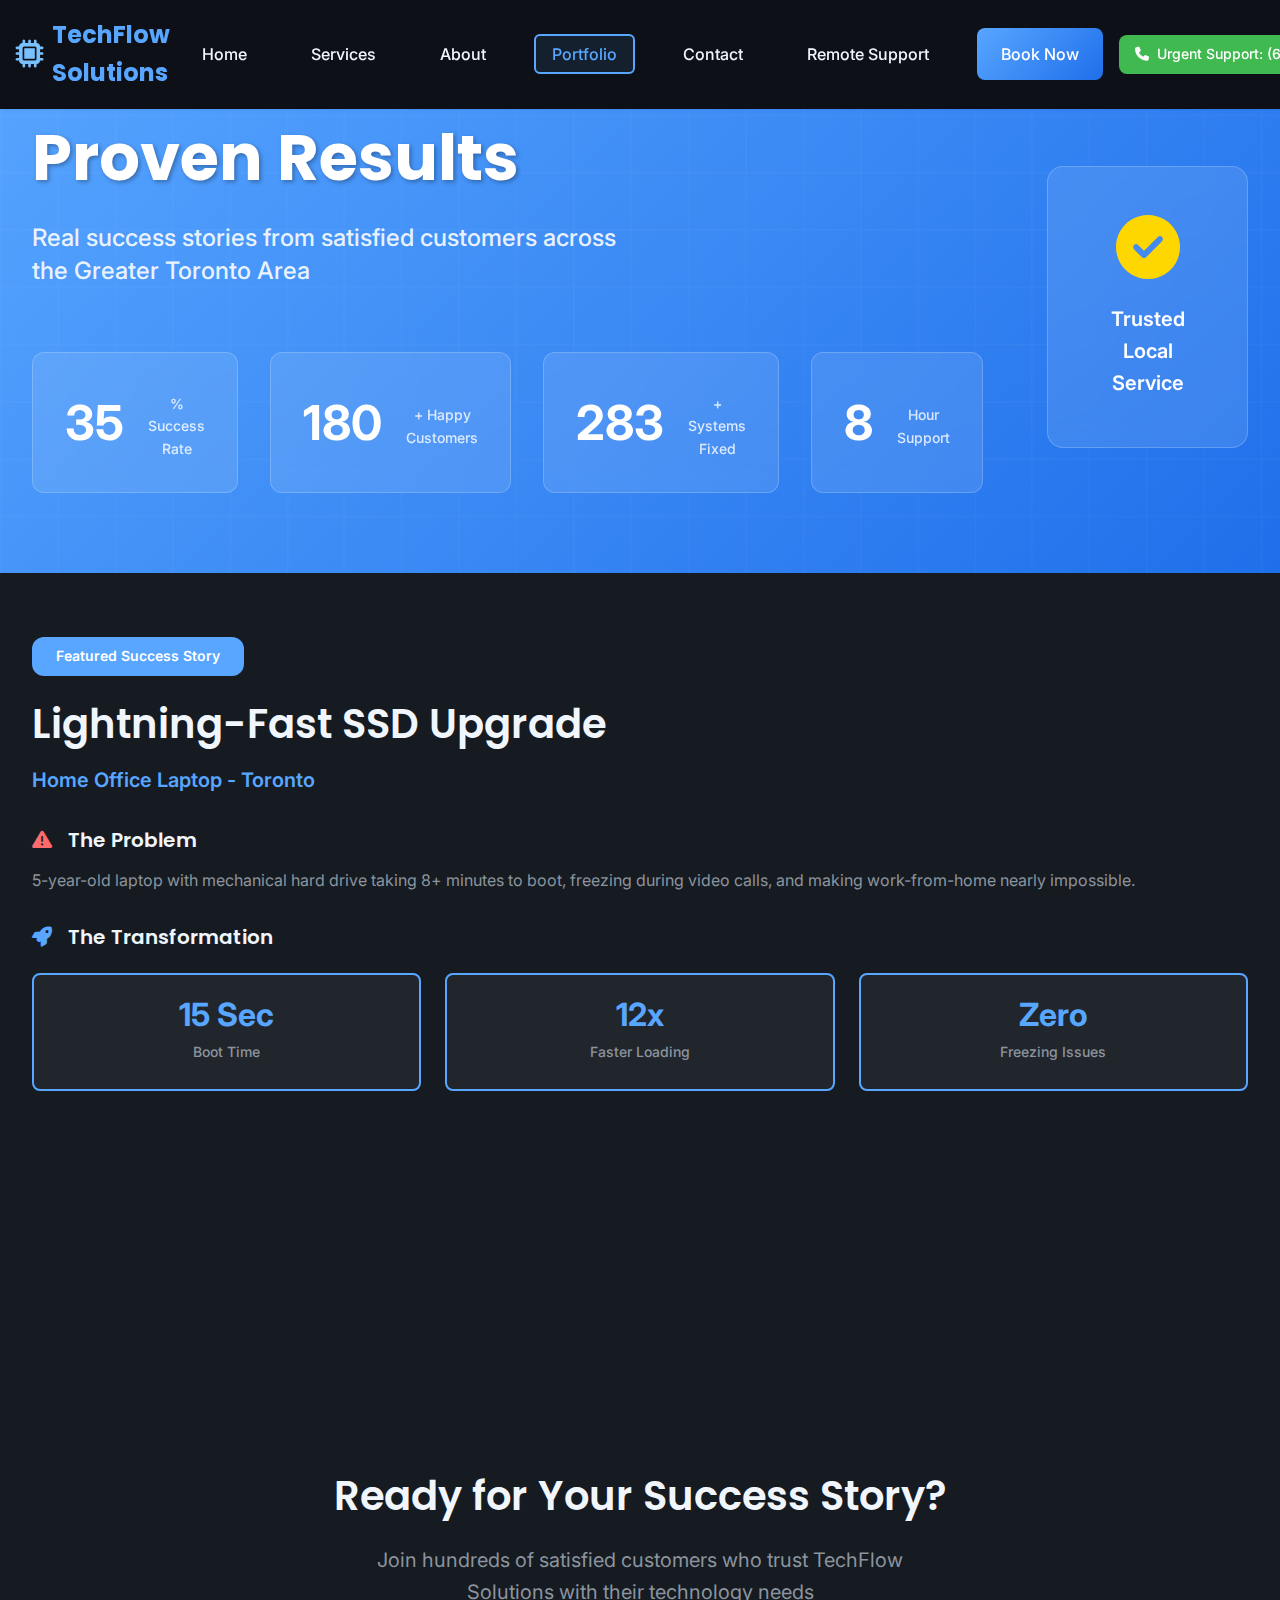
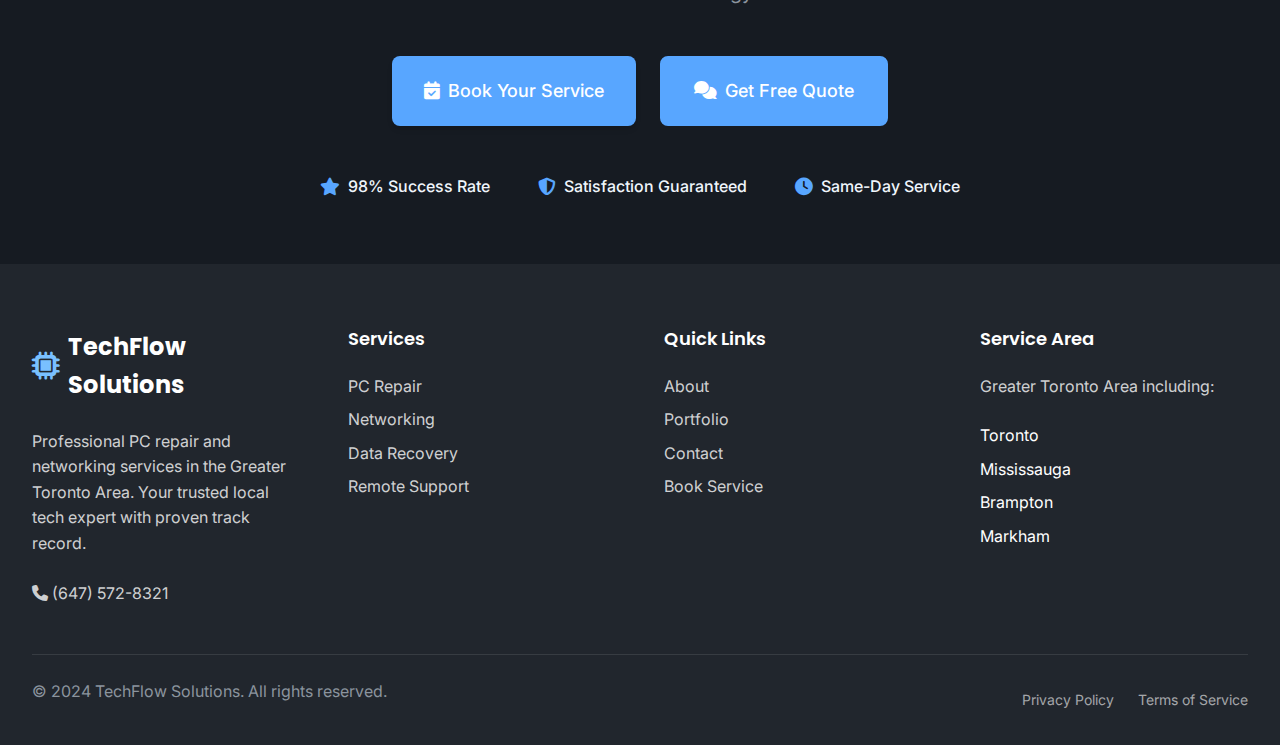
<file: portfolio.html>
<!DOCTYPE html>
<html lang="en">
<head>
    <meta charset="UTF-8">
    <meta name="viewport" content="width=device-width, initial-scale=1.0">
    <meta name="description" content="Impressive portfolio showcasing successful PC repairs, network setups, and hardware upgrades in Greater Toronto Area. Real results that speak for themselves.">
    <meta name="keywords" content="PC repair portfolio Toronto, computer repair success stories GTA, network setup results, hardware upgrade showcase">
    <title>Portfolio - TechFlow Solutions | Proven Results & Success Stories</title>
    
    <!-- Favicon -->
    <link rel="icon" type="image/x-icon" href="assets/favicon.ico">
    
    <!-- Stylesheets -->
    <link rel="stylesheet" href="css/styles.css">
    
    <!-- Google Fonts -->
    <link rel="preconnect" href="https://fonts.googleapis.com">
    <link rel="preconnect" href="https://fonts.gstatic.com" crossorigin>
    <link href="https://fonts.googleapis.com/css2?family=Inter:wght@300;400;500;600;700&family=Poppins:wght@400;500;600;700&display=swap" rel="stylesheet">
    
    <!-- Font Awesome for icons -->
    <link rel="stylesheet" href="https://cdnjs.cloudflare.com/ajax/libs/font-awesome/6.4.0/css/all.min.css">
</head>
<body>
    <!-- Header -->
    <header class="header">
        <nav class="navbar">
            <div class="nav-container">
                <div class="nav-logo">
                    <a href="index.html">
                        <i class="fas fa-microchip"></i>
                        <span>TechFlow Solutions</span>
                    </a>
                </div>
                
                <div class="mobile-menu-backdrop"></div>
                <ul class="nav-menu" id="mobile-nav-menu" role="navigation" aria-label="Main navigation">
                    <li class="nav-item">
                        <a href="index.html" class="nav-link">Home</a>
                    </li>
                    <li class="nav-item">
                        <a href="services.html" class="nav-link">Services</a>
                    </li>
                    <li class="nav-item">
                        <a href="about.html" class="nav-link">About</a>
                    </li>
                    <li class="nav-item">
                        <a href="portfolio.html" class="nav-link active">Portfolio</a>
                    </li>
                    <li class="nav-item">
                        <a href="contact.html" class="nav-link">Contact</a>
                    </li>
                    <li class="nav-item">
                        <a href="remote-support.html" class="nav-link">Remote Support</a>
                    </li>
                    <li class="nav-item">
                        <a href="booking.html" class="nav-link cta-button">Book Now</a>
                    </li>
                </ul>
                
                <div class="nav-emergency">
                    <a href="tel:+16475728321" class="emergency-btn">
                        <i class="fas fa-phone"></i>
                        Urgent Support: (647) 572-8321
                    </a>
                </div>
                
                <button class="hamburger" aria-label="Toggle mobile menu" aria-expanded="false" aria-controls="mobile-nav-menu">
                    <span class="bar"></span>
                    <span class="bar"></span>
                    <span class="bar"></span>
                </button>
            </div>
        </nav>
    </header>

    <!-- Main Content -->
    <main>
        <!-- Portfolio Hero -->
        <section class="portfolio-hero">
            <div class="container">
                <div class="portfolio-hero-content">
                    <div class="hero-text">
                        <h1>Proven Results</h1>
                        <p class="hero-subtitle">Real success stories from satisfied customers across the Greater Toronto Area</p>
                        
                        <div class="impact-stats">
                            <div class="stat-item">
                                <div class="stat-number" data-count="98">0</div>
                                <div class="stat-label">% Success Rate</div>
                            </div>
                            <div class="stat-item">
                                <div class="stat-number" data-count="500">0</div>
                                <div class="stat-label">+ Happy Customers</div>
                            </div>
                            <div class="stat-item">
                                <div class="stat-number" data-count="788">0</div>
                                <div class="stat-label">+ Systems Fixed</div>
                            </div>
                            <div class="stat-item">
                                <div class="stat-number" data-count="24">0</div>
                                <div class="stat-label">Hour Support</div>
                            </div>
                        </div>
                    </div>
                    
                    <div class="hero-visual">
                        <div class="success-badge">
                            <i class="fas fa-check-circle"></i>
                            <span>Trusted Local Service</span>
                        </div>
                    </div>
                </div>
            </div>
        </section>

        <!-- Featured Showcase -->
        <section class="featured-showcase">
            <div class="container">
                <div class="showcase-content">
                    <div class="showcase-text full-width">
                        <div class="featured-badge">Featured Success Story</div>
                        <h2>Lightning-Fast SSD Upgrade</h2>
                        <p class="showcase-subtitle">Home Office Laptop - Toronto</p>
                        
                        <div class="challenge-solution">
                            <div class="challenge">
                                <h3><i class="fas fa-exclamation-triangle"></i> The Problem</h3>
                                <p>5-year-old laptop with mechanical hard drive taking 8+ minutes to boot, freezing during video calls, and making work-from-home nearly impossible.</p>
                            </div>
                            
                            <div class="solution">
                                <h3><i class="fas fa-rocket"></i> The Transformation</h3>
                                <div class="results-grid">
                                    <div class="result-card">
                                        <span class="result-number">15 Sec</span>
                                        <span class="result-text">Boot Time</span>
                                    </div>
                                    <div class="result-card">
                                        <span class="result-number">12x</span>
                                        <span class="result-text">Faster Loading</span>
                                    </div>
                                    <div class="result-card">
                                        <span class="result-number">Zero</span>
                                        <span class="result-text">Freezing Issues</span>
                                    </div>
                                </div>
                            </div>
                        </div>
                        
                        <div class="testimonial-card">
                            <blockquote>
                                "After the SSD upgrade, my laptop starts up in seconds and runs smoother than ever. For $200, it's like having a brand new machine—wish we'd done this sooner!"
                            </blockquote>
                            <div class="testimonial-author">
                                <div class="author-photo">
                                    <!-- Testimonial Photo Placeholder -->
                                    <div class="photo-placeholder">
                                        <i class="fas fa-user"></i>
                                    </div>
                                </div>
                                <div class="author-info">
                                    <strong>Mike Thompson</strong>
                                    <span>Freelance Designer</span>
                                </div>
                            </div>
                        </div>
                    </div>
                </div>
            </div>
        </section>

        <!-- Portfolio CTA -->
        <section class="portfolio-cta">
            <div class="container">
                <div class="cta-content">
                    <h2>Ready for Your Success Story?</h2>
                    <p>Join hundreds of satisfied customers who trust TechFlow Solutions with their technology needs</p>
                    
                    <div class="cta-buttons">
                        <a href="booking.html" class="btn btn-primary btn-large">
                            <i class="fas fa-calendar-check"></i>
                            Book Your Service
                        </a>
                        <a href="contact.html" class="btn btn-secondary btn-large">
                            <i class="fas fa-comments"></i>
                            Get Free Quote
                        </a>
                    </div>
                    
                    <div class="social-proof">
                        <div class="proof-item">
                            <i class="fas fa-star"></i>
                            <span>98% Success Rate</span>
                        </div>
                        <div class="proof-item">
                            <i class="fas fa-shield-alt"></i>
                            <span>Satisfaction Guaranteed</span>
                        </div>
                        <div class="proof-item">
                            <i class="fas fa-clock"></i>
                            <span>Same-Day Service</span>
                        </div>
                    </div>
                </div>
            </div>
        </section>
    </main>

    <!-- Footer -->
    <footer class="footer">
        <div class="container">
            <div class="footer-content">
                <div class="footer-section">
                    <div class="footer-logo">
                        <i class="fas fa-microchip"></i>
                        <span>TechFlow Solutions</span>
                    </div>
                    <p>Professional PC repair and networking services in the Greater Toronto Area. Your trusted local tech expert with proven track record.</p>
                    <div class="footer-contact">
                        <a href="tel:+16475728321" class="footer-phone">
                            <i class="fas fa-phone"></i>
                            (647) 572-8321
                        </a>
                    </div>
                </div>
                
                <div class="footer-section">
                    <h4>Services</h4>
                    <ul>
                        <li><a href="services.html#pc-repair">PC Repair</a></li>
                        <li><a href="services.html#networking">Networking</a></li>
                        <li><a href="services.html#data-recovery">Data Recovery</a></li>
                        <li><a href="remote-support.html">Remote Support</a></li>
                    </ul>
                </div>
                
                <div class="footer-section">
                    <h4>Quick Links</h4>
                    <ul>
                        <li><a href="about.html">About</a></li>
                        <li><a href="portfolio.html">Portfolio</a></li>
                        <li><a href="contact.html">Contact</a></li>
                        <li><a href="booking.html">Book Service</a></li>
                    </ul>
                </div>
                
                <div class="footer-section">
                    <h4>Service Area</h4>
                    <p>Greater Toronto Area including:</p>
                    <ul>
                        <li>Toronto</li>
                        <li>Mississauga</li>
                        <li>Brampton</li>
                        <li>Markham</li>
                    </ul>
                </div>
            </div>
            
            <div class="footer-bottom">
                <div class="footer-bottom-content">
                    <p>&copy; 2024 TechFlow Solutions. All rights reserved.</p>
                    <div class="footer-links">
                        <a href="#privacy">Privacy Policy</a>
                        <a href="#terms">Terms of Service</a>
                    </div>
                </div>
            </div>
        </div>
    </footer>

    <!-- JavaScript -->
    <script src="js/main.js"></script>
</body>
</html>
</file>
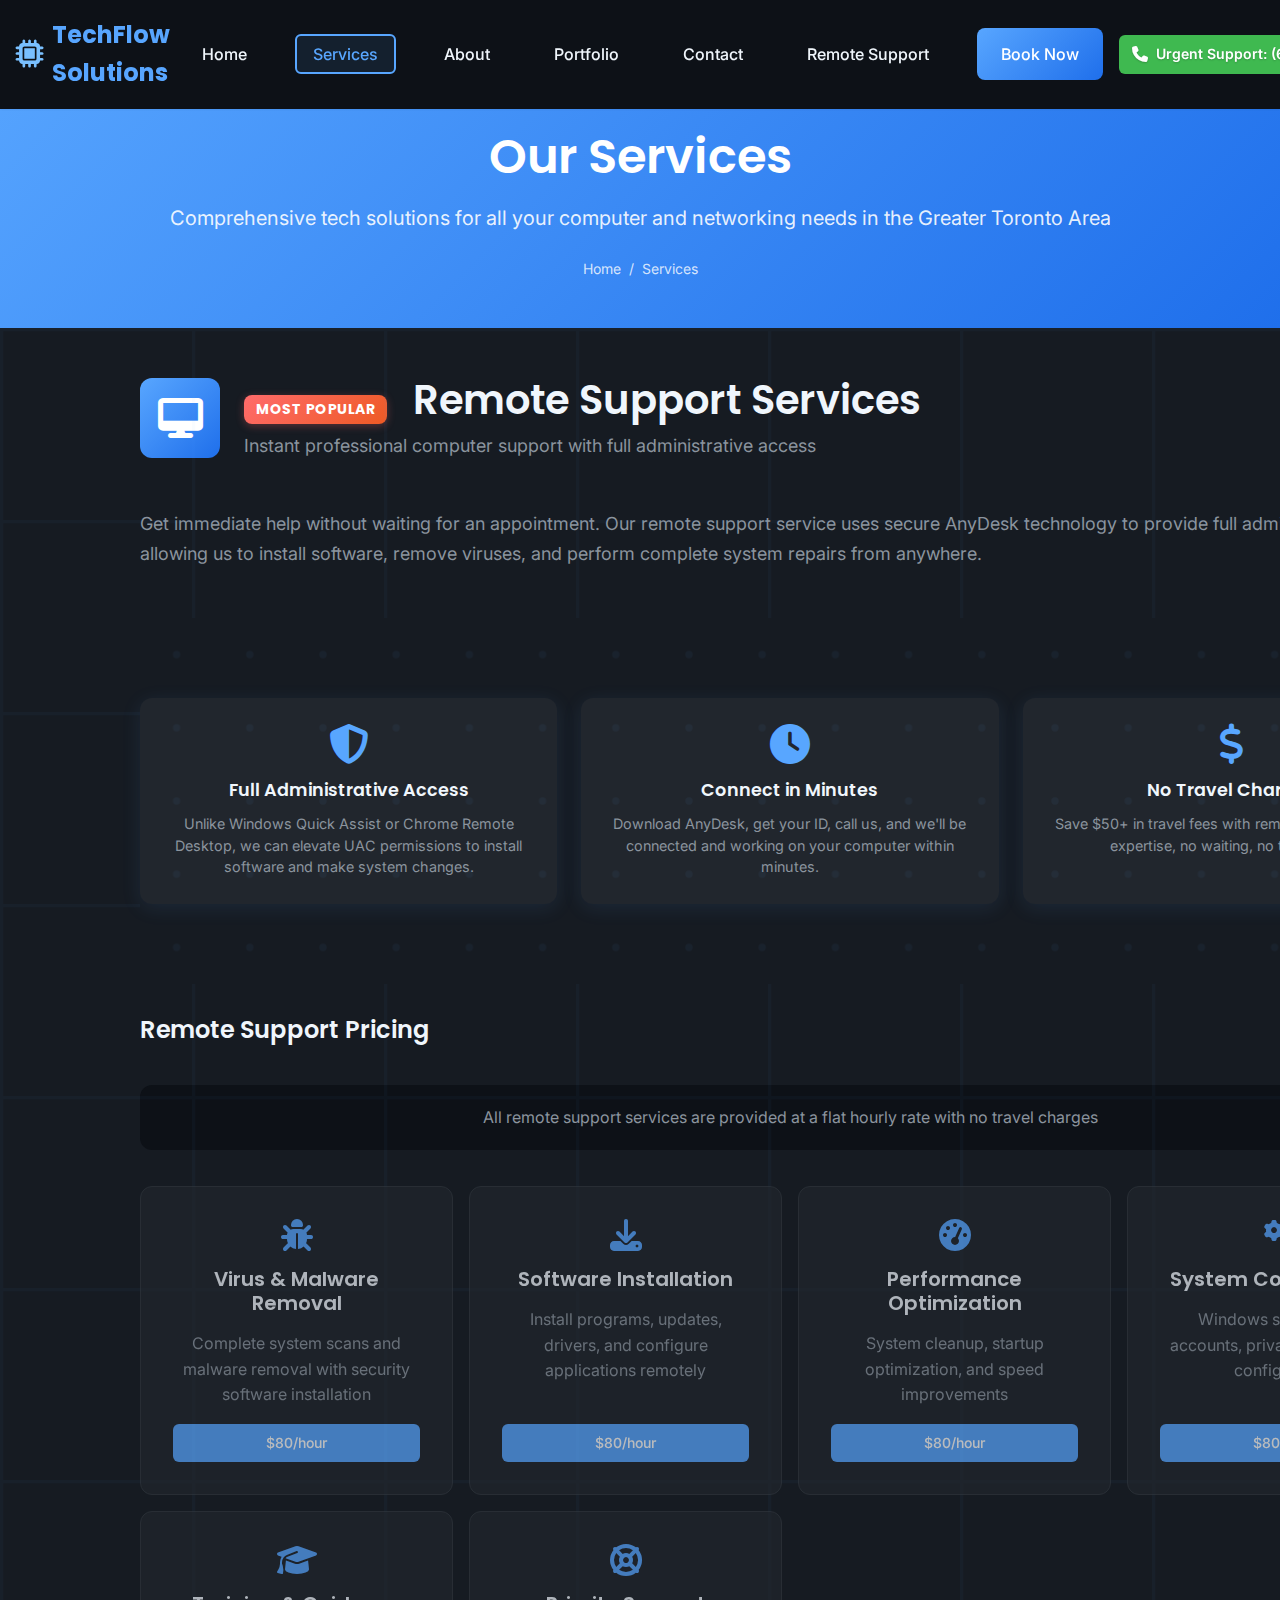
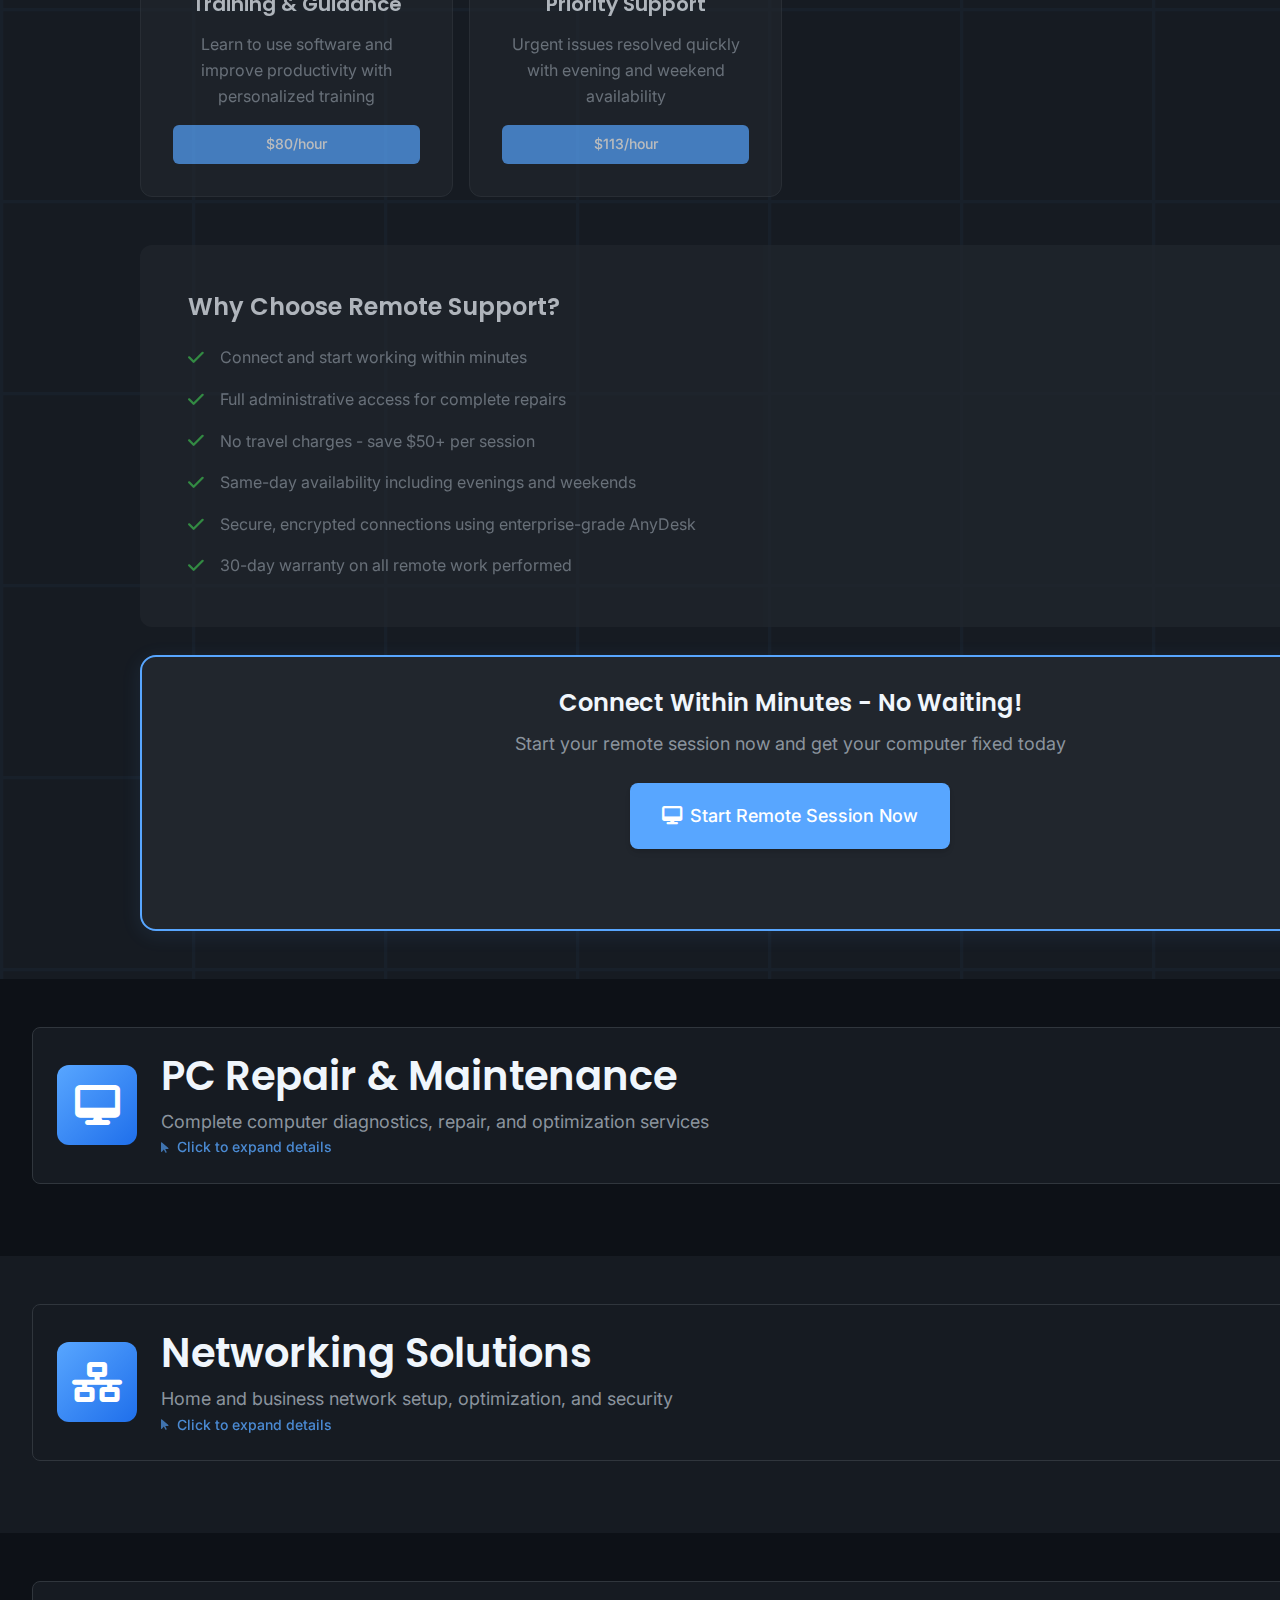
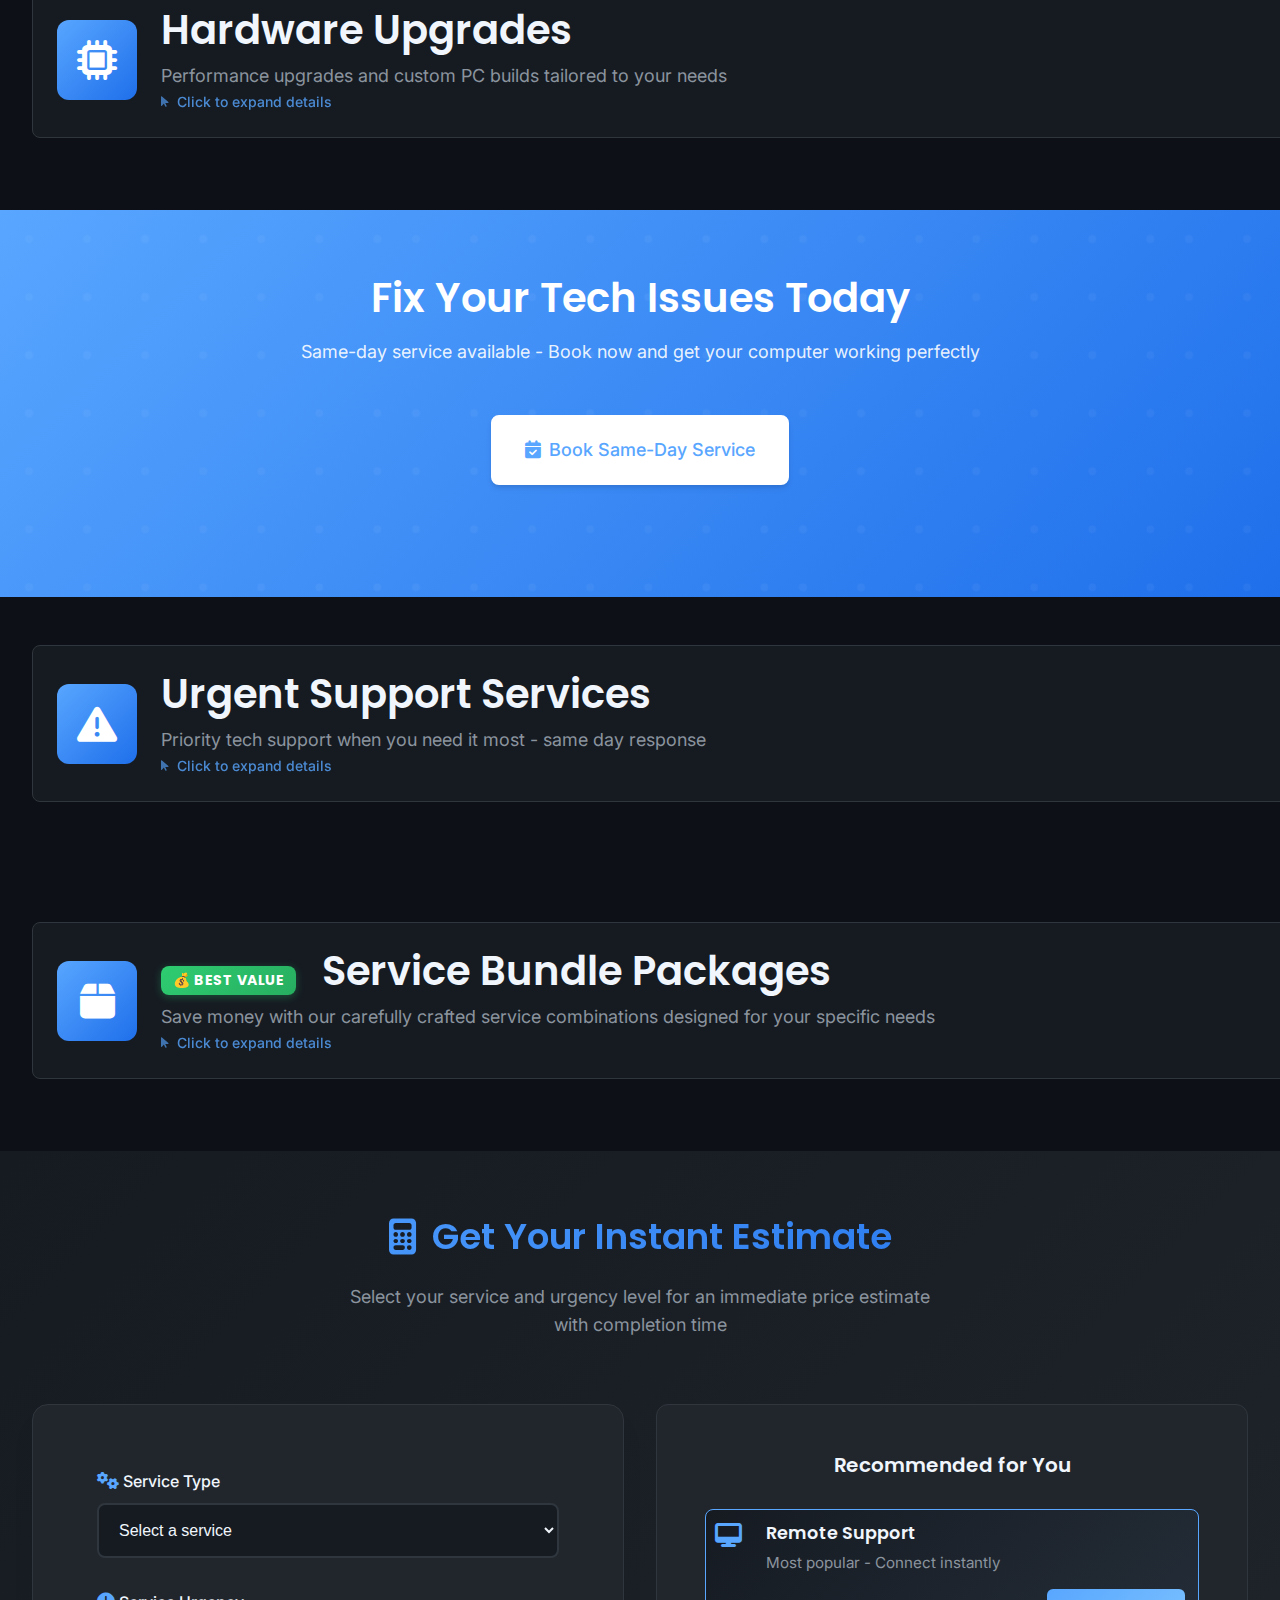
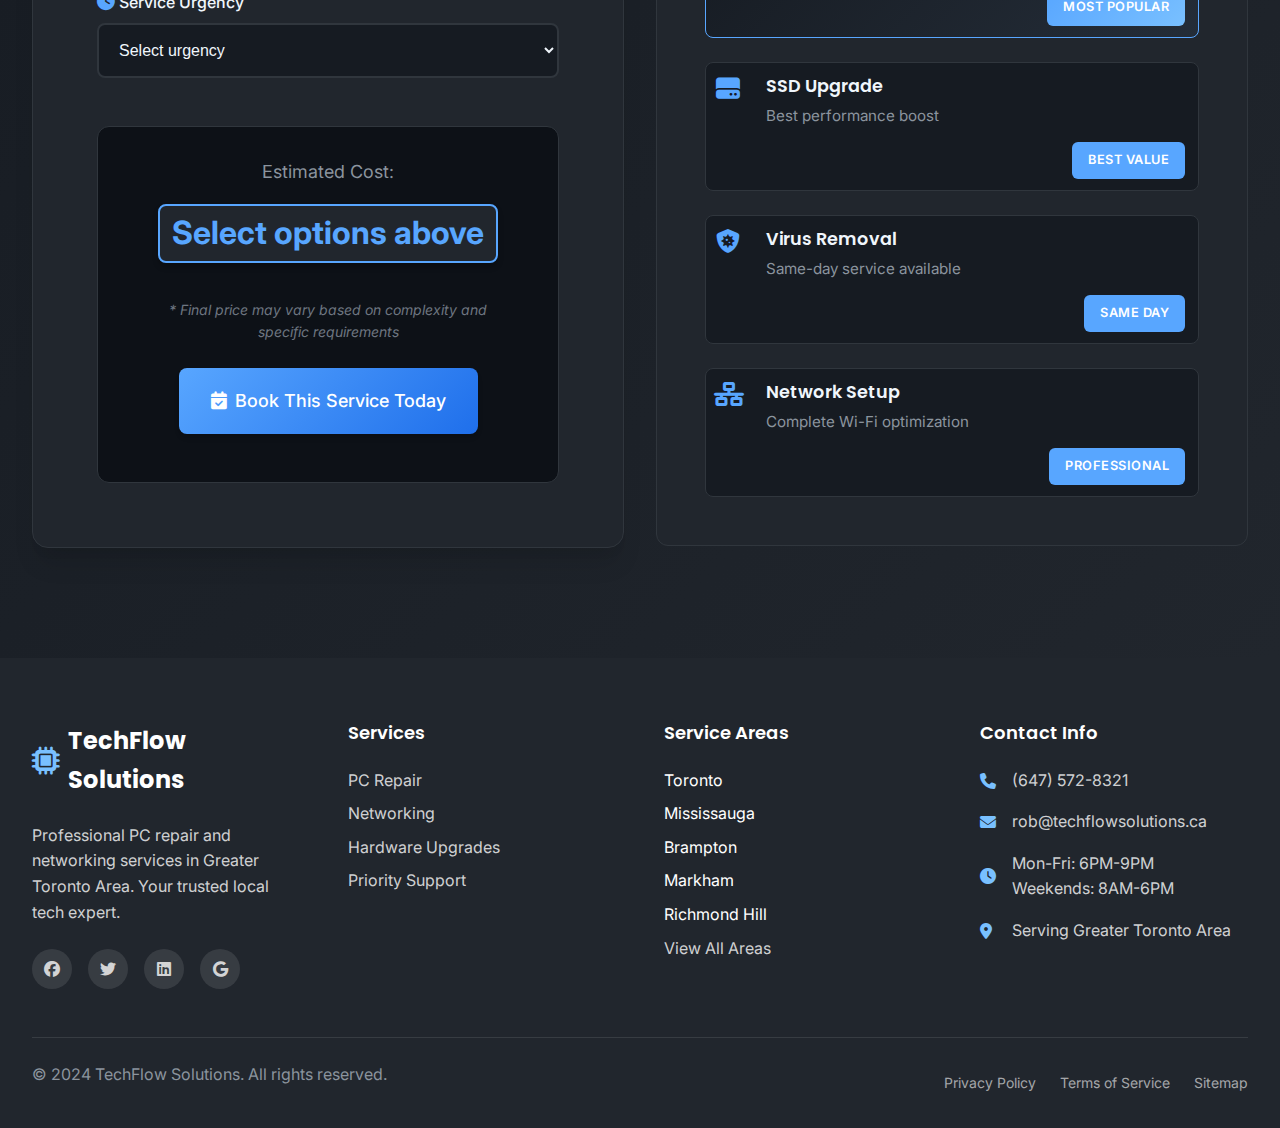
<file: services.html>
<!DOCTYPE html>
<html lang="en">
<head>
    <meta charset="UTF-8">
    <meta name="viewport" content="width=device-width, initial-scale=1.0">
    <meta name="description" content="Professional PC repair, networking, and hardware upgrade services in Greater Toronto Area. Expert diagnostics, virus removal, SSD upgrades, network setup, and more.">
    <meta name="keywords" content="PC repair services Toronto, computer diagnostics GTA, virus removal, SSD upgrade, network setup, hardware installation, data recovery">
    <title>Services - TechFlow Solutions | PC Repair & Networking Services GTA</title>
    
    <!-- Favicon -->
    <link rel="icon" type="image/x-icon" href="assets/favicon.ico">
    
    <!-- Stylesheets -->
    <link rel="stylesheet" href="css/styles.css?v=2025012310">
    
    <!-- Google Fonts -->
    <link rel="preconnect" href="https://fonts.googleapis.com">
    <link rel="preconnect" href="https://fonts.gstatic.com" crossorigin>
    <link href="https://fonts.googleapis.com/css2?family=Inter:wght@300;400;500;600;700&family=Poppins:wght@400;500;600;700&display=swap" rel="stylesheet">
    
    <!-- Font Awesome for icons -->
    <link rel="stylesheet" href="https://cdnjs.cloudflare.com/ajax/libs/font-awesome/6.4.0/css/all.min.css">
</head>
<body>
    <!-- Header -->
    <header class="header">
        <nav class="navbar">
            <div class="nav-container">
                <div class="nav-logo">
                    <a href="index.html">
                        <i class="fas fa-microchip"></i>
                        <span>TechFlow Solutions</span>
                    </a>
                </div>
                
                <div class="mobile-menu-backdrop"></div>
                <ul class="nav-menu" id="mobile-nav-menu" role="navigation" aria-label="Main navigation">
                    <li class="nav-item">
                        <a href="index.html" class="nav-link">Home</a>
                    </li>
                    <li class="nav-item">
                        <a href="services.html" class="nav-link active">Services</a>
                    </li>
                    <li class="nav-item">
                        <a href="about.html" class="nav-link">About</a>
                    </li>
                    <li class="nav-item">
                        <a href="portfolio.html" class="nav-link">Portfolio</a>
                    </li>
                    <li class="nav-item">
                        <a href="contact.html" class="nav-link">Contact</a>
                    </li>
                    <li class="nav-item">
                        <a href="remote-support.html" class="nav-link">Remote Support</a>
                    </li>
                    <li class="nav-item">
                        <a href="booking.html" class="nav-link cta-button">Book Now</a>
                    </li>
                </ul>
                
                <div class="nav-emergency">
                    <a href="tel:+16475728321" class="emergency-btn phone-link">
                        <i class="fas fa-phone"></i>
                        Urgent Support: (647) 572-8321
                    </a>
                </div>
                
                <button class="hamburger" aria-label="Toggle mobile menu" aria-expanded="false" aria-controls="mobile-nav-menu">
                    <span class="bar"></span>
                    <span class="bar"></span>
                    <span class="bar"></span>
                </button>
            </div>
        </nav>
    </header>

    <!-- Main Content -->
    <main>
        <!-- Page Header -->
        <section class="page-header">
            <div class="container">
                <div class="page-header-content">
                    <h1>Our Services</h1>
                    <p>Comprehensive tech solutions for all your computer and networking needs in the Greater Toronto Area</p>
                    <nav class="breadcrumb">
                        <a href="index.html">Home</a>
                        <span>/</span>
                        <span>Services</span>
                    </nav>
                </div>
            </div>
        </section>

        <!-- Remote Support Services -->
        <section id="remote-support" class="service-section remote-support-service">
            <div class="container">
                <div class="service-content-single">
                    <div class="service-info">
                        <div class="service-header">
                            <div class="service-icon-large">
                                <i class="fas fa-desktop"></i>
                            </div>
                            <div class="service-title">
                                <h2><span class="service-badge-popular">Most Popular</span> Remote Support Services</h2>
                                <p>Instant professional computer support with full administrative access</p>
                            </div>
                        </div>
                        
                        <div class="service-description">
                            <p>Get immediate help without waiting for an appointment. Our remote support service uses secure AnyDesk technology to provide full administrative access, allowing us to install software, remove viruses, and perform complete system repairs from anywhere.</p>
                        </div>
                        
                        <div class="remote-support-highlight">
                            <div class="highlight-box">
                                <i class="fas fa-shield-alt"></i>
                                <h4>Full Administrative Access</h4>
                                <p>Unlike Windows Quick Assist or Chrome Remote Desktop, we can elevate UAC permissions to install software and make system changes.</p>
                            </div>
                            <div class="highlight-box">
                                <i class="fas fa-clock"></i>
                                <h4>Connect in Minutes</h4>
                                <p>Download AnyDesk, get your ID, call us, and we'll be connected and working on your computer within minutes.</p>
                            </div>
                            <div class="highlight-box">
                                <i class="fas fa-dollar-sign"></i>
                                <h4>No Travel Charges</h4>
                                <p>Save $50+ in travel fees with remote support. Same expertise, no waiting, no travel time.</p>
                            </div>
                        </div>
                        
                        <div class="remote-pricing-section">
                            <h3>Remote Support Pricing</h3>
                            <p class="pricing-note">All remote support services are provided at a flat hourly rate with no travel charges</p>
                        </div>
                        
                        <div class="service-features-grid">
                            <div class="feature-item">
                                <i class="fas fa-bug"></i>
                                <h4>Virus & Malware Removal</h4>
                                <p>Complete system scans and malware removal with security software installation</p>
                                <span class="feature-price">$80/hour</span>
                            </div>
                            
                            <div class="feature-item">
                                <i class="fas fa-download"></i>
                                <h4>Software Installation</h4>
                                <p>Install programs, updates, drivers, and configure applications remotely</p>
                                <span class="feature-price">$80/hour</span>
                            </div>
                            
                            <div class="feature-item">
                                <i class="fas fa-tachometer-alt"></i>
                                <h4>Performance Optimization</h4>
                                <p>System cleanup, startup optimization, and speed improvements</p>
                                <span class="feature-price">$80/hour</span>
                            </div>
                            
                            <div class="feature-item">
                                <i class="fas fa-cogs"></i>
                                <h4>System Configuration</h4>
                                <p>Windows settings, user accounts, privacy and security configuration</p>
                                <span class="feature-price">$80/hour</span>
                            </div>
                            
                            <div class="feature-item">
                                <i class="fas fa-graduation-cap"></i>
                                <h4>Training & Guidance</h4>
                                <p>Learn to use software and improve productivity with personalized training</p>
                                <span class="feature-price">$80/hour</span>
                            </div>
                            
                            <div class="feature-item">
                                <i class="fas fa-life-ring"></i>
                                <h4>Priority Support</h4>
                                <p>Urgent issues resolved quickly with evening and weekend availability</p>
                                <span class="feature-price">$113/hour</span>
                            </div>
                        </div>
                        
                        <div class="service-benefits">
                            <h3>Why Choose Remote Support?</h3>
                            <ul>
                                <li><i class="fas fa-check"></i> Connect and start working within minutes</li>
                                <li><i class="fas fa-check"></i> Full administrative access for complete repairs</li>
                                <li><i class="fas fa-check"></i> No travel charges - save $50+ per session</li>
                                <li><i class="fas fa-check"></i> Same-day availability including evenings and weekends</li>
                                <li><i class="fas fa-check"></i> Secure, encrypted connections using enterprise-grade AnyDesk</li>
                                <li><i class="fas fa-check"></i> 30-day warranty on all remote work performed</li>
                            </ul>
                        </div>
                        
                        <div class="remote-support-cta">
                            <div class="cta-content">
                                <h3>Connect Within Minutes - No Waiting!</h3>
                                <p>Start your remote session now and get your computer fixed today</p>
                                <div class="cta-buttons">
                                    <a href="remote-support.html" class="btn btn-primary btn-large">
                                        <i class="fas fa-desktop"></i>
                                        Start Remote Session Now
                                    </a>
                                </div>
                            </div>
                        </div>
                    </div>
                    
                </div>
            </div>
        </section>


        <!-- Social Proof Notifications -->
        <div id="booking-notifications" class="booking-notifications">
            <!-- Notifications will be dynamically inserted here -->
        </div>

        <!-- PC Repair Services -->
        <section id="pc-repair" class="service-section collapsible">
            <div class="container">
                <div class="service-content">
                    <div class="service-info">
                        <div class="service-header service-toggle collapsed" aria-expanded="false" aria-controls="pc-repair-content">
                            <div class="service-icon-large">
                                <i class="fas fa-desktop"></i>
                            </div>
                            <div class="service-title">
                                <h2>PC Repair & Maintenance</h2>
                                <p>Complete computer diagnostics, repair, and optimization services</p>
                                <span class="click-hint">
                                    <i class="fas fa-mouse-pointer"></i>
                                    <span class="desktop-text">Click to expand details</span>
                                    <span class="mobile-text">Tap to expand details</span>
                                </span>
                            </div>
                            <div class="toggle-arrow">
                                <i class="fas fa-chevron-down"></i>
                            </div>
                        </div>
                        
                        <div class="service-collapsible-content collapsed" id="pc-repair-content">
                            <div class="service-description">
                                <p>From slow performance to complete system failures, our comprehensive PC repair services get your computer running like new. With extensive enterprise system administration background, we diagnose and fix issues quickly and efficiently.</p>
                            </div>
                        
                        <div class="service-features-grid">
                            <div class="feature-item">
                                <i class="fas fa-search"></i>
                                <h4>Complete Diagnostics</h4>
                                <p>Thorough system analysis to identify hardware and software issues</p>
                                <span class="feature-price">$125 (waived with repair)</span>
                            </div>
                            
                            <div class="feature-item">
                                <i class="fas fa-shield-virus"></i>
                                <h4>Virus & Malware Removal</h4>
                                <p>Complete system cleaning and security protection setup</p>
                                <span class="feature-price">$175 - $225</span>
                            </div>
                            
                            <div class="feature-item">
                                <i class="fas fa-tachometer-alt"></i>
                                <h4>Performance Optimization</h4>
                                <p>System cleanup, startup optimization, and speed improvements</p>
                                <span class="feature-price">$150 - $200</span>
                            </div>
                            
                            <div class="feature-item">
                                <i class="fas fa-download"></i>
                                <h4>OS Reinstallation</h4>
                                <p>Fresh operating system install with driver setup and updates</p>
                                <span class="feature-price">$200 - $275</span>
                            </div>
                            
                            <div class="feature-item">
                                <i class="fas fa-tools"></i>
                                <h4>Hardware Repair</h4>
                                <p>Component replacement and repair for all PC types</p>
                                <span class="feature-price">$125/hr + parts</span>
                            </div>
                            
                            <div class="feature-item">
                                <i class="fas fa-hdd"></i>
                                <h4>Data Recovery</h4>
                                <p>File recovery from failed drives and corrupted systems</p>
                                <span class="feature-price">$300 - $600+</span>
                            </div>
                        </div>
                        
                        <div class="service-benefits">
                            <h3>Why Choose Our PC Repair Services?</h3>
                            <ul>
                                <li><i class="fas fa-check"></i> Free diagnostics with any repair service</li>
                                <li><i class="fas fa-check"></i> 30-day warranty on all work performed</li>
                                <li><i class="fas fa-check"></i> Same-day service available for urgent issues</li>
                                <li><i class="fas fa-check"></i> Transparent pricing with no hidden fees</li>
                                <li><i class="fas fa-check"></i> On-site service available throughout GTA</li>
                            </ul>
                        </div>
                        
                        </div>
                    </div>
                    
                </div>
            </div>
        </section>

        <!-- Networking Services -->
        <section id="networking" class="service-section alt-bg collapsible">
            <div class="container">
                <div class="service-content">
                    <div class="service-info">
                        <div class="service-header service-toggle collapsed" aria-expanded="false" aria-controls="networking-content">
                            <div class="service-icon-large">
                                <i class="fas fa-network-wired"></i>
                            </div>
                            <div class="service-title">
                                <h2>Networking Solutions</h2>
                                <p>Home and business network setup, optimization, and security</p>
                                <span class="click-hint">
                                    <i class="fas fa-mouse-pointer"></i>
                                    <span class="desktop-text">Click to expand details</span>
                                    <span class="mobile-text">Tap to expand details</span>
                                </span>
                            </div>
                            <div class="toggle-arrow">
                                <i class="fas fa-chevron-down"></i>
                            </div>
                        </div>
                        
                        <div class="service-collapsible-content collapsed" id="networking-content">
                            <div class="service-description">
                                <p>Whether you need a simple home Wi-Fi setup or a complex business network, we provide comprehensive networking solutions. From router configuration to security implementation, we ensure your network is fast, secure, and reliable.</p>
                            </div>
                        
                        <div class="service-features-grid">
                            <div class="feature-item">
                                <i class="fas fa-wifi"></i>
                                <h4>Home Network Setup</h4>
                                <p>Complete router configuration and Wi-Fi optimization</p>
                                <span class="feature-price">$250 - $350</span>
                            </div>
                            
                            <div class="feature-item">
                                <i class="fas fa-search-location"></i>
                                <h4>Network Troubleshooting</h4>
                                <p>Diagnose and fix connection issues and slow speeds</p>
                                <span class="feature-price">$150/hour</span>
                            </div>
                            
                            <div class="feature-item">
                                <i class="fas fa-lock"></i>
                                <h4>Security Configuration</h4>
                                <p>Firewall setup, VPN configuration, and access control</p>
                                <span class="feature-price">$275 - $400</span>
                            </div>
                            
                            <div class="feature-item">
                                <i class="fas fa-home"></i>
                                <h4>Smart Home Integration</h4>
                                <p>IoT device setup and smart home network management</p>
                                <span class="feature-price">$200 - $500</span>
                            </div>
                            
                            <div class="feature-item">
                                <i class="fas fa-building"></i>
                                <h4>Business Networks</h4>
                                <p>Professional networking solutions for small businesses</p>
                                <span class="feature-price">$400 - $1000</span>
                            </div>
                            
                            <div class="feature-item">
                                <i class="fas fa-ethernet"></i>
                                <h4>Cable Installation</h4>
                                <p>Ethernet cable running and network infrastructure setup</p>
                                <span class="feature-price">$125/hour + materials</span>
                            </div>
                        </div>
                        
                        </div>
                    </div>
                </div>
            </div>
        </section>

        <!-- Hardware Upgrades -->
        <section id="hardware" class="service-section collapsible">
            <div class="container">
                <div class="service-content">
                    <div class="service-info">
                        <div class="service-header service-toggle collapsed" aria-expanded="false" aria-controls="hardware-content">
                            <div class="service-icon-large">
                                <i class="fas fa-microchip"></i>
                            </div>
                            <div class="service-title">
                                <h2>Hardware Upgrades</h2>
                                <p>Performance upgrades and custom PC builds tailored to your needs</p>
                                <span class="click-hint">
                                    <i class="fas fa-mouse-pointer"></i>
                                    <span class="desktop-text">Click to expand details</span>
                                    <span class="mobile-text">Tap to expand details</span>
                                </span>
                            </div>
                            <div class="toggle-arrow">
                                <i class="fas fa-chevron-down"></i>
                            </div>
                        </div>
                        
                        <div class="service-collapsible-content collapsed" id="hardware-content">
                            <div class="service-description">
                                <p>Boost your computer's performance with professional hardware upgrades. From lightning-fast SSD installations to powerful graphics card upgrades, we help you get the most out of your system without buying a new computer.</p>
                            </div>
                        
                        <div class="service-features-grid">
                            <div class="feature-item">
                                <i class="fas fa-hdd"></i>
                                <h4>SSD Upgrade & Migration</h4>
                                <p>Transform your computer's speed with complete data migration</p>
                                <span class="feature-price">$225 + SSD cost</span>
                            </div>
                            
                            <div class="feature-item">
                                <i class="fas fa-memory"></i>
                                <h4>RAM Upgrade</h4>
                                <p>Improve multitasking and system responsiveness</p>
                                <span class="feature-price">$125 + RAM cost</span>
                            </div>
                            
                            <div class="feature-item">
                                <i class="fas fa-tv"></i>
                                <h4>Graphics Card</h4>
                                <p>Enhanced gaming and graphics performance</p>
                                <span class="feature-price">$175 + card cost</span>
                            </div>
                            
                            <div class="feature-item">
                                <i class="fas fa-desktop"></i>
                                <h4>Custom PC Build</h4>
                                <p>Complete system assembly tailored to your needs</p>
                                <span class="feature-price">$300 - $500 + parts</span>
                            </div>
                            
                            <div class="feature-item">
                                <i class="fas fa-laptop"></i>
                                <h4>Laptop Repairs</h4>
                                <p>Screen replacement, keyboard repair, and more</p>
                                <span class="feature-price">$200 - $400 + parts</span>
                            </div>
                            
                            <div class="feature-item">
                                <i class="fas fa-tools"></i>
                                <h4>Component Testing</h4>
                                <p>Hardware diagnostics and compatibility testing</p>
                                <span class="feature-price">$75/hour</span>
                            </div>
                        </div>
                        
                        <div class="hardware-guarantee">
                            <div class="guarantee-content">
                                <i class="fas fa-award"></i>
                                <div>
                                    <h4>Hardware Upgrade Guarantee</h4>
                                    <p>All hardware installations come with a 30-day labor warranty and full manufacturer warranty on parts. If you're not satisfied with the performance improvement, we'll work with you to find the right solution.</p>
                                </div>
                            </div>
                        </div>
                        

                        </div>
                    </div>
                    
                </div>
            </div>
        </section>

        <!-- CTA Section -->
        <section class="cta-section">
            <div class="container">
                <div class="cta-content">
                    <h2>Fix Your Tech Issues Today</h2>
                    <p>Same-day service available - Book now and get your computer working perfectly</p>
                    
                    <div class="cta-buttons">
                        <a href="booking.html" class="btn btn-primary btn-large">
                            <i class="fas fa-calendar-check"></i>
                            Book Same-Day Service
                        </a>
                    </div>
                </div>
            </div>
        </section>

        <!-- Urgent Support Services -->
        <section id="emergency" class="service-section collapsible">
            <div class="container">
                <div class="service-content">
                    <div class="service-info">
                        <div class="service-header service-toggle collapsed" aria-expanded="false" aria-controls="emergency-content">
                            <div class="service-icon-large">
                                <i class="fas fa-exclamation-triangle"></i>
                            </div>
                            <div class="service-title">
                                <h2>Urgent Support Services</h2>
                                <p>Priority tech support when you need it most - same day response</p>
                                <span class="click-hint">
                                    <i class="fas fa-mouse-pointer"></i>
                                    <span class="desktop-text">Click to expand details</span>
                                    <span class="mobile-text">Tap to expand details</span>
                                </span>
                            </div>
                            <div class="toggle-arrow">
                                <i class="fas fa-chevron-down"></i>
                            </div>
                        </div>
                        
                        <div class="service-collapsible-content collapsed" id="emergency-content">
                            <div class="service-features-grid">
                                <div class="feature-item">
                                    <i class="fas fa-clock"></i>
                                    <h4>Same-Day Response</h4>
                                    <p>Priority service available within 4 hours</p>
                                    <span class="feature-price">4hr response</span>
                                </div>
                                
                                <div class="feature-item">
                                    <i class="fas fa-calendar-alt"></i>
                                    <h4>After-Hours Support</h4>
                                    <p>Evening and weekend priority appointments</p>
                                    <span class="feature-price">24/7 available</span>
                                </div>
                                
                                <div class="feature-item">
                                    <i class="fas fa-phone-alt"></i>
                                    <h4>Direct Priority Line</h4>
                                    <p>Dedicated phone line for urgent issues</p>
                                    <span class="feature-price">Direct access</span>
                                </div>
                                
                                <div class="feature-item">
                                    <i class="fas fa-phone"></i>
                                    <h4>Priority Support</h4>
                                    <p>Call our priority line for immediate assistance</p>
                                    <span class="feature-price">(647) 572-8321</span>
                                </div>
                                
                                <div class="feature-item">
                                    <i class="fas fa-dollar-sign"></i>
                                    <h4>Same Day Service</h4>
                                    <p>Urgent support with transparent pricing</p>
                                    <span class="feature-price">+25% rate</span>
                                </div>
                                
                                <div class="feature-item">
                                    <i class="fas fa-calendar-check"></i>
                                    <h4>Weekend Support</h4>
                                    <p>Priority appointments on weekends</p>
                                    <span class="feature-price">+15% rate</span>
                                </div>
                            </div>
                        
                        <div class="emergency-bottom-section">
                        
                        
                        </div>
                    </div>
                    
                </div>
            </div>
        </section>

        <!-- Service Bundle Packages -->
        <section id="service-bundles" class="service-section collapsible">
            <div class="container">
                <div class="service-content">
                    <div class="service-info">
                        <div class="service-header service-toggle collapsed" aria-expanded="false" aria-controls="bundles-content">
                            <div class="service-icon-large">
                                <i class="fas fa-box"></i>
                            </div>
                            <div class="service-title">
                                <h2><span class="service-badge-value">💰 Best Value</span> Service Bundle Packages</h2>
                                <p>Save money with our carefully crafted service combinations designed for your specific needs</p>
                                <span class="click-hint">
                                    <i class="fas fa-mouse-pointer"></i>
                                    <span class="desktop-text">Click to expand details</span>
                                    <span class="mobile-text">Tap to expand details</span>
                                </span>
                            </div>
                            <div class="toggle-arrow">
                                <i class="fas fa-chevron-down"></i>
                            </div>
                        </div>
                        
                        <div class="service-collapsible-content collapsed" id="bundles-content">
                            <div class="service-features-grid">
                                <div class="feature-item">
                                    <i class="fas fa-home"></i>
                                    <h4>Home Office Bundle</h4>
                                    <p>Remote support, optimization & security setup</p>
                                    <span class="feature-price">$399 (Save $131)</span>
                                </div>
                                
                                <div class="feature-item">
                                    <i class="fas fa-sync-alt"></i>
                                    <h4>Complete PC Refresh</h4>
                                    <p>Full diagnostics, virus removal & OS reinstall</p>
                                    <span class="feature-price">$549 (Save $201)</span>
                                </div>
                                
                                <div class="feature-item">
                                    <i class="fas fa-building"></i>
                                    <h4>Business Setup Bundle</h4>
                                    <p>Network setup, workstation config & security</p>
                                    <span class="feature-price">$899 (Save $276)</span>
                                </div>
                                
                                <div class="feature-item">
                                    <i class="fas fa-shield-alt"></i>
                                    <h4>Security Package</h4>
                                    <p>Complete security audit and protection setup</p>
                                    <span class="feature-price">$325 (Save $75)</span>
                                </div>
                                
                                <div class="feature-item">
                                    <i class="fas fa-rocket"></i>
                                    <h4>Performance Package</h4>
                                    <p>SSD upgrade, RAM boost & optimization</p>
                                    <span class="feature-price">$450 (Save $100)</span>
                                </div>
                                
                                <div class="feature-item">
                                    <i class="fas fa-graduation-cap"></i>
                                    <h4>Training Package</h4>
                                    <p>Personal training sessions & ongoing support</p>
                                    <span class="feature-price">$275 (Save $50)</span>
                                </div>
                            </div>
                            
                        </div>
                    </div>
                    
                </div>
            </div>
        </section>


        <!-- Enhanced Service Calculator -->
        <section class="service-calculator-section enhanced">
            <div class="container">
                <div class="calculator-header">
                    <h2><i class="fas fa-calculator"></i> Get Your Instant Estimate</h2>
                    <p>Select your service and urgency level for an immediate price estimate with completion time</p>
                </div>
                
                <div class="service-content-balanced">
                    <div class="calculator-content">
                        <div class="calculator-card">
                            <div id="service-calculator" class="calculator-form">
                                <div class="calculator-inputs">
                                    <div class="input-group">
                                        <label for="service-type">
                                            <i class="fas fa-cogs"></i>
                                            Service Type
                                        </label>
                                        <select id="service-type" required>
                                            <option value="">Select a service</option>
                                            <option value="remote-support">Remote Support Session</option>
                                            <option value="diagnostic">Computer Diagnostic</option>
                                            <option value="virus-removal">Virus/Malware Removal</option>
                                            <option value="performance-optimization">Performance Optimization</option>
                                            <option value="ssd-upgrade">SSD Upgrade & Migration</option>
                                            <option value="ram-upgrade">RAM Upgrade</option>
                                            <option value="network-setup">Network Setup</option>
                                            <option value="data-recovery">Data Recovery</option>
                                            <option value="custom-build">Custom PC Build</option>
                                        </select>
                                    </div>
                                    
                                    <div class="input-group">
                                        <label for="urgency">
                                            <i class="fas fa-clock"></i>
                                            Service Urgency
                                        </label>
                                        <select id="urgency" required>
                                            <option value="">Select urgency</option>
                                            <option value="standard">Standard (2-3 days)</option>
                                            <option value="same-day">Same Day (+10%)</option>
                                        </select>
                                    </div>
                                </div>
                                
                                <div class="calculator-result">
                                    <div class="result-display">
                                        <div class="price-display">
                                            <span class="price-label">Estimated Cost:</span>
                                            <span id="price-estimate" class="price-amount">Select options above</span>
                                        </div>
                                        <div class="completion-time" id="completion-time" style="display: none;">
                                            <i class="fas fa-stopwatch"></i>
                                            <span id="completion-text">Completion time will appear here</span>
                                        </div>
                                    </div>
                                    <p class="price-note">* Final price may vary based on complexity and specific requirements</p>
                                    <div class="calculator-actions">
                                        <a href="booking.html" class="btn btn-primary btn-large">
                                            <i class="fas fa-calendar-check"></i>
                                            Book This Service Today
                                        </a>
                                    </div>
                                </div>
                            </div>
                        </div>
                    </div>
                    
                    <div class="calculator-visual">
                        <div class="service-recommendations" id="service-recommendations">
                            <h3>Recommended for You</h3>
                            <div class="recommendation-list">
                                <div class="recommendation-item popular">
                                    <div class="recommendation-header">
                                        <i class="fas fa-desktop"></i>
                                        <div class="recommendation-content">
                                            <h4>Remote Support</h4>
                                            <p>Most popular - Connect instantly</p>
                                        </div>
                                    </div>
                                    <span class="recommendation-badge">Most Popular</span>
                                </div>
                                <div class="recommendation-item">
                                    <div class="recommendation-header">
                                        <i class="fas fa-hdd"></i>
                                        <div class="recommendation-content">
                                            <h4>SSD Upgrade</h4>
                                            <p>Best performance boost</p>
                                        </div>
                                    </div>
                                    <span class="recommendation-badge">Best Value</span>
                                </div>
                                <div class="recommendation-item">
                                    <div class="recommendation-header">
                                        <i class="fas fa-shield-virus"></i>
                                        <div class="recommendation-content">
                                            <h4>Virus Removal</h4>
                                            <p>Same-day service available</p>
                                        </div>
                                    </div>
                                    <span class="recommendation-badge">Same Day</span>
                                </div>
                                <div class="recommendation-item">
                                    <div class="recommendation-header">
                                        <i class="fas fa-network-wired"></i>
                                        <div class="recommendation-content">
                                            <h4>Network Setup</h4>
                                            <p>Complete Wi-Fi optimization</p>
                                        </div>
                                    </div>
                                    <span class="recommendation-badge">Professional</span>
                                </div>
                            </div>
                        </div>
                        
                    </div>
                </div>
            </div>
        </section>
    </main>

    <!-- Footer -->
    <footer class="footer">
        <div class="container">
            <div class="footer-content">
                <div class="footer-section">
                    <div class="footer-logo">
                        <i class="fas fa-microchip"></i>
                        <span>TechFlow Solutions</span>
                    </div>
                    <p>Professional PC repair and networking services in Greater Toronto Area. Your trusted local tech expert.</p>
                    
                    <div class="footer-social">
                        <a href="#" aria-label="Facebook"><i class="fab fa-facebook"></i></a>
                        <a href="#" aria-label="Twitter"><i class="fab fa-twitter"></i></a>
                        <a href="#" aria-label="LinkedIn"><i class="fab fa-linkedin"></i></a>
                        <a href="#" aria-label="Google Business"><i class="fab fa-google"></i></a>
                    </div>
                </div>
                
                <div class="footer-section">
                    <h4>Services</h4>
                    <ul>
                        <li><a href="#pc-repair">PC Repair</a></li>
                        <li><a href="#networking">Networking</a></li>
                        <li><a href="#hardware">Hardware Upgrades</a></li>
                        
                        <li><a href="#emergency">Priority Support</a></li>
                    </ul>
                </div>
                
                <div class="footer-section">
                    <h4>Service Areas</h4>
                    <ul>
                        <li>Toronto</li>
                        <li>Mississauga</li>
                        <li>Brampton</li>
                        <li>Markham</li>
                        <li>Richmond Hill</li>
                        <li><a href="contact.html#service-area">View All Areas</a></li>
                    </ul>
                </div>
                
                <div class="footer-section">
                    <h4>Contact Info</h4>
                    <div class="contact-info">
                        <p><i class="fas fa-phone"></i> (647) 572-8321</p>
                        <p><i class="fas fa-envelope"></i> rob@techflowsolutions.ca</p>
                        <p><i class="fas fa-clock"></i> Mon-Fri: 6PM-9PM<br>Weekends: 8AM-6PM</p>
                        <p><i class="fas fa-map-marker-alt"></i> Serving Greater Toronto Area</p>
                    </div>
                </div>
            </div>
            
            <div class="footer-bottom">
                <div class="footer-bottom-content">
                    <p>&copy; 2024 TechFlow Solutions. All rights reserved.</p>
                    <div class="footer-links">
                        <a href="privacy.html">Privacy Policy</a>
                        <a href="terms.html">Terms of Service</a>
                        <a href="sitemap.html">Sitemap</a>
                    </div>
                </div>
            </div>
        </div>
    </footer>

    <!-- JavaScript -->
    <script src="js/main.js"></script>
</body>
</html>
</file>
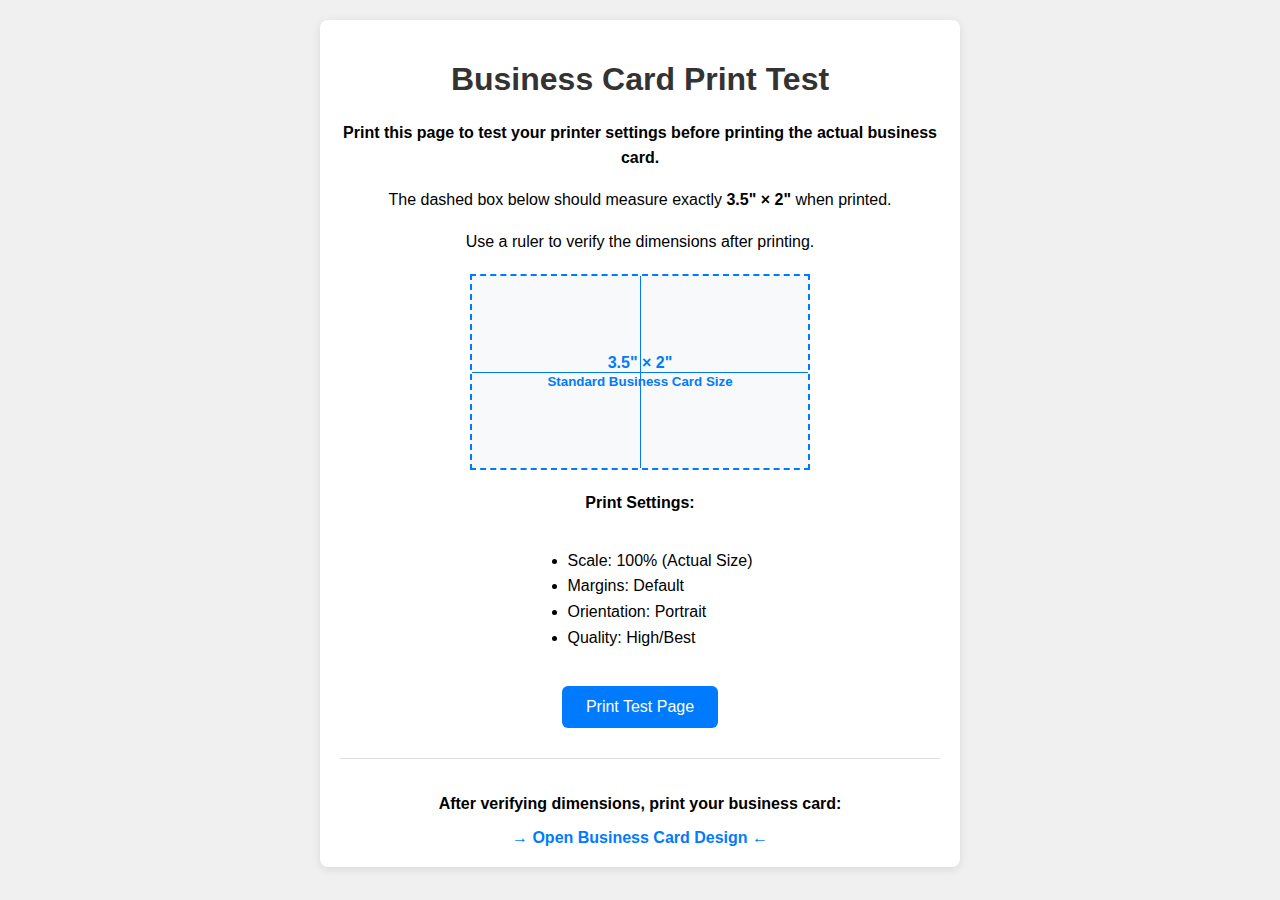
<file: card/print-test.html>
<!DOCTYPE html>
<html lang="en">
<head>
    <meta charset="UTF-8">
    <meta name="viewport" content="width=device-width, initial-scale=1.0">
    <title>Business Card Print Test - TechFlow Solutions</title>
    <style>
        /* Print Test Styles */
        body {
            margin: 0;
            padding: 20px;
            font-family: Arial, sans-serif;
            background: #f0f0f0;
        }
        
        .test-container {
            background: white;
            padding: 20px;
            border-radius: 8px;
            box-shadow: 0 2px 10px rgba(0,0,0,0.1);
            max-width: 600px;
            margin: 0 auto;
        }
        
        .test-card {
            width: 3.5in;
            height: 2in;
            border: 2px dashed #007bff;
            margin: 20px auto;
            display: flex;
            align-items: center;
            justify-content: center;
            background: #f8f9fa;
            position: relative;
        }
        
        .dimensions {
            text-align: center;
            color: #007bff;
            font-weight: bold;
        }
        
        .ruler {
            position: absolute;
            background: #007bff;
        }
        
        .ruler-h {
            width: 100%;
            height: 1px;
            top: 50%;
        }
        
        .ruler-v {
            height: 100%;
            width: 1px;
            left: 50%;
        }
        
        .instructions {
            text-align: center;
            margin: 20px 0;
            line-height: 1.6;
        }
        
        .print-btn {
            background: #007bff;
            color: white;
            border: none;
            padding: 12px 24px;
            border-radius: 6px;
            cursor: pointer;
            font-size: 16px;
            display: block;
            margin: 20px auto;
        }
        
        .print-btn:hover {
            background: #0056b3;
        }
        
        @media print {
            body {
                background: white;
                padding: 0;
            }
            
            .test-container {
                box-shadow: none;
                padding: 0;
            }
            
            .instructions, .print-btn {
                display: none;
            }
        }
    </style>
</head>
<body>
    <div class="test-container">
        <h1 style="text-align: center; color: #333;">Business Card Print Test</h1>
        
        <div class="instructions">
            <p><strong>Print this page to test your printer settings before printing the actual business card.</strong></p>
            <p>The dashed box below should measure exactly <strong>3.5" × 2"</strong> when printed.</p>
            <p>Use a ruler to verify the dimensions after printing.</p>
        </div>
        
        <div class="test-card">
            <div class="ruler ruler-h"></div>
            <div class="ruler ruler-v"></div>
            <div class="dimensions">
                3.5" × 2"<br>
                <small>Standard Business Card Size</small>
            </div>
        </div>
        
        <div class="instructions">
            <p><strong>Print Settings:</strong></p>
            <ul style="text-align: left; display: inline-block;">
                <li>Scale: 100% (Actual Size)</li>
                <li>Margins: Default</li>
                <li>Orientation: Portrait</li>
                <li>Quality: High/Best</li>
            </ul>
        </div>
        
        <button class="print-btn" onclick="window.print()">Print Test Page</button>
        
        <div style="text-align: center; margin-top: 30px; padding-top: 20px; border-top: 1px solid #ddd;">
            <p><strong>After verifying dimensions, print your business card:</strong></p>
            <a href="index.html" style="color: #007bff; text-decoration: none; font-weight: bold;">
                → Open Business Card Design ←
            </a>
        </div>
    </div>
</body>
</html>
</file>
<file: css/styles.css>
/* 
   TechFlow Solutions - Main Stylesheet
   ====== */

/* CSS Reset and Base Styles */
* {
    margin: 0;
    padding: 0;
    box-sizing: border-box;
}

html {
    scroll-behavior: smooth;
    font-size: 16px;
    overflow-x: hidden;
    overflow-y: auto;
}

body {
    font-family: 'Inter', -apple-system, BlinkMacSystemFont, 'Segoe UI', Roboto, sans-serif;
    line-height: 1.6;
    color: var(--text-primary);
    background-color: var(--bg-primary);
    overflow-x: hidden;
    position: relative;
}

/* CSS Variables - TechFlow Dark Theme */
:root {
    /* Primary Colors */
    --primary-blue: #58a6ff;
    --secondary-blue: #1f6feb;
    --accent-blue: #79c0ff;
    --neutral-gray: #8b949e;
    --light-gray: #30363d;
    --dark-gray: #21262d;
    
    /* Text Colors */
    --text-primary: #f0f6fc;
    --text-secondary: #8b949e;
    --text-light: #6e7681;
    --text-white: #ffffff;
    
    /* Background Colors */
    --bg-primary: #0d1117;
    --bg-secondary: #161b22;
    --bg-dark: #21262d;
    --bg-gradient: linear-gradient(135deg, #58a6ff 0%, #1f6feb 100%);
    
    /* Spacing */
    --spacing-xs: 0.5rem;
    --spacing-sm: 1rem;
    --spacing-md: 1.5rem;
    --spacing-lg: 2rem;
    --spacing-xl: 3rem;
    --spacing-2xl: 4rem;
    
    /* Border Radius */
    --radius-sm: 0.375rem;
    --radius-md: 0.5rem;
    --radius-lg: 0.75rem;
    --radius-xl: 1rem;
    
    /* Shadows */
    --shadow-sm: 0 1px 2px 0 rgba(0, 0, 0, 0.05);
    --shadow-md: 0 4px 6px -1px rgba(0, 0, 0, 0.1), 0 2px 4px -1px rgba(0, 0, 0, 0.06);
    --shadow-lg: 0 10px 15px -3px rgba(0, 0, 0, 0.1), 0 4px 6px -2px rgba(0, 0, 0, 0.05);
    --shadow-xl: 0 20px 25px -5px rgba(0, 0, 0, 0.1), 0 10px 10px -5px rgba(0, 0, 0, 0.04);
    
    /* Transitions */
    --transition-fast: 0.15s ease-in-out;
    --transition-normal: 0.3s ease-in-out;
    --transition-slow: 0.5s ease-in-out;
    
    /* Container Widths */
    --container-sm: 640px;
    --container-md: 768px;
    --container-lg: 1024px;
    --container-xl: 1280px;
    --container-2xl: 1536px;
}

/* Typography */
h1, h2, h3, h4, h5, h6 {
    font-family: 'Poppins', sans-serif;
    font-weight: 600;
    line-height: 1.2;
    color: var(--text-primary);
    margin-bottom: var(--spacing-sm);
}

h1 { font-size: 2.5rem; }
h2 { font-size: 2rem; }
h3 { font-size: 1.5rem; }
h4 { font-size: 1.25rem; }
h5 { font-size: 1.125rem; }
h6 { font-size: 1rem; }

p {
    margin-bottom: var(--spacing-sm);
    color: var(--text-secondary);
}

a {
    color: var(--secondary-blue);
    text-decoration: none;
    transition: color var(--transition-fast);
}

a:hover {
    color: var(--primary-blue);
}

/* Container */
.container {
    max-width: var(--container-xl);
    margin: 0 auto;
    padding: 0 var(--spacing-sm);
}

@media (min-width: 640px) {
    .container { padding: 0 var(--spacing-md); }
}

@media (min-width: 1024px) {
    .container { padding: 0 var(--spacing-lg); }
}

/* Buttons */
.btn {
    display: inline-flex;
    align-items: center;
    justify-content: center;
    gap: var(--spacing-xs);
    padding: var(--spacing-sm) var(--spacing-md);
    border: none;
    border-radius: var(--radius-md);
    font-weight: 500;
    text-decoration: none;
    cursor: pointer;
    transition: all var(--transition-normal);
    font-size: 1rem;
    line-height: 1;
}

.btn-primary {
    background: var(--bg-gradient);
    color: var(--text-white);
    box-shadow: var(--shadow-md);
}

.btn-primary:hover {
    transform: translateY(-2px);
    box-shadow: var(--shadow-lg);
    color: var(--text-white);
}

.btn-secondary {
    background: var(--bg-primary);
    color: var(--primary-blue);
    border: 2px solid var(--primary-blue);
}

.btn-secondary:hover {
    background: var(--primary-blue);
    color: var(--text-white);
}

.btn-large {
    padding: var(--spacing-md) var(--spacing-lg);
    font-size: 1.125rem;
}
.btn-outline {
    background: transparent;
    color: var(--primary-blue);
    border: 2px solid var(--primary-blue);
}

.btn-outline:hover {
    background: var(--primary-blue);
    color: var(--text-white);
}


/* Header & Navigation */
.header {
    background: var(--bg-primary);
    box-shadow: var(--shadow-sm);
    position: fixed;
    top: 0;
    left: 0;
    right: 0;
    z-index: 1000;
}

.navbar {
    padding: var(--spacing-sm) 0;
}

.nav-container {
    max-width: var(--container-2xl);
    margin: 0 auto;
    padding: 0 var(--spacing-sm);
    display: flex;
    align-items: center;
    justify-content: space-between;
    gap: var(--spacing-sm);
}

/* Give logo more space by reducing gaps and adjusting layout */
@media (max-width: 1199px) {
    .nav-container {
        gap: var(--spacing-xs);
        padding: 0 var(--spacing-xs);
    }
}

.nav-logo a {
    display: flex;
    align-items: center;
    gap: var(--spacing-xs);
    font-family: 'Poppins', sans-serif;
    font-weight: 700;
    font-size: 1.5rem;
    color: var(--primary-blue);
    text-decoration: none;
    transition: all var(--transition-normal);
    border-radius: var(--radius-md);
    padding: var(--spacing-xs) var(--spacing-sm);
    margin: calc(-1 * var(--spacing-xs)) calc(-1 * var(--spacing-sm));
}

.nav-logo a:hover {
    transform: scale(1.05);
    box-shadow: 0 0 20px rgba(88, 166, 255, 0.3);
    color: #79c0ff;
}

.nav-logo i {
    font-size: 1.75rem;
    color: var(--accent-blue);
    flex-shrink: 0;
    transition: all var(--transition-normal);
}

.nav-logo a:hover i {
    color: #a5d6ff;
    text-shadow: 0 0 8px rgba(88, 166, 255, 0.4);
}

/* Responsive font sizing to keep logo on one line */
@media (max-width: 1199px) and (min-width: 1024px) {
    .nav-logo a {
        font-size: 1.3rem;
    }
}

@media (max-width: 1023px) and (min-width: 900px) {
    .nav-logo a {
        font-size: 1.25rem;
    }
}

@media (max-width: 899px) and (min-width: 768px) {
    .nav-logo a {
        font-size: 1.1rem;
    }
}

/* Mobile - smaller font but still single line */
@media (max-width: 767px) {
    .nav-logo a {
        font-size: 1rem;
    }
}

@media (max-width: 480px) {
    .nav-logo a {
        font-size: 0.9rem;
    }
}

/* Ensure smooth transitions between layouts */
@media (prefers-reduced-motion: no-preference) {
    .logo-text,
    .logo-line,
    .nav-logo a,
    .nav-logo i {
        transition: all 0.3s cubic-bezier(0.4, 0, 0.2, 1);
    }
}

/* Accessibility: Respect reduced motion preferences */
@media (prefers-reduced-motion: reduce) {
    .nav-logo a {
        transition: none;
    }
    
    .nav-logo a:hover {
        transform: none;
        box-shadow: 0 0 10px rgba(88, 166, 255, 0.2);
    }
    
    .nav-logo i {
        transition: none;
    }
}

.nav-menu {
    display: flex;
    list-style: none;
    gap: var(--spacing-lg);
    margin: 0;
}

.nav-link {
    font-weight: 500;
    color: var(--text-primary);
    padding: var(--spacing-xs) var(--spacing-sm);
    border-radius: var(--radius-sm);
    transition: all var(--transition-fast);
    text-align: center;
    white-space: nowrap;
}

.nav-link:hover,
.nav-link.active {
    color: var(--primary-blue);
    background: rgba(88, 166, 255, 0.1);
}

/* Add blue border to active navigation link */
.nav-link.active {
    border: 2px solid var(--primary-blue);
    border-radius: var(--radius-sm);
}

.nav-link.cta-button {
    background: var(--bg-gradient);
    color: var(--text-white);
    padding: var(--spacing-sm) var(--spacing-md);
    border-radius: var(--radius-md);
    white-space: nowrap;
    flex-shrink: 0;
}

.nav-link.cta-button:hover {
    transform: translateY(-1px);
    box-shadow: var(--shadow-md);
    color: var(--text-white);
}

.nav-emergency {
    display: none;
    flex-shrink: 0;
    overflow: hidden;
}

.emergency-btn {
    display: flex;
    align-items: center;
    gap: var(--spacing-xs);
    background: #3fb950;
    color: var(--text-white);
    padding: var(--spacing-xs) var(--spacing-sm);
    border-radius: var(--radius-md);
    font-weight: 500;
    font-size: 0.875rem;
    white-space: nowrap;
    overflow: hidden;
    text-overflow: ellipsis;
    transition: all var(--transition-fast);
    box-shadow: 0 0 0 0 rgba(63, 185, 80, 0.4);
    animation: emergency-pulse 2s infinite;
}

.emergency-btn:hover {
    background: #2ea043;
    color: var(--text-white);
    transform: translateY(-1px);
    box-shadow: 0 4px 15px rgba(63, 185, 80, 0.3);
}
/* Fix for emergency button with phone-link class override */
.emergency-btn.phone-link {
    color: var(--text-white) !important;
    background: #3fb950 !important;
    border: none !important;
}

.emergency-btn.phone-link:hover,
.emergency-btn.phone-link:focus {
    color: var(--text-white) !important;
    background: #2ea043 !important;
    outline: 2px solid #3fb950 !important;
    outline-offset: 2px !important;
    transform: translateY(-1px) !important;
    box-shadow: 0 4px 15px rgba(63, 185, 80, 0.3) !important;
}

/* Ensure emergency button text is always readable */
.emergency-btn.phone-link,
.emergency-btn.phone-link:hover,
.emergency-btn.phone-link:focus,
.emergency-btn.phone-link:active {
    text-shadow: 0 1px 2px rgba(0, 0, 0, 0.2) !important;
    font-weight: 600 !important;
}

/* Override mobile phone-link styles for emergency buttons */
@media (max-width: 767px) {
    .emergency-btn.phone-link {
        background: #3fb950 !important;
        border: none !important;
        color: var(--text-white) !important;
    }
    
    .emergency-btn.phone-link:active {
        background: #2ea043 !important;
        transform: scale(0.98) !important;
    }
}


/* Mobile Navigation */
.hamburger {
    display: none;
    flex-direction: column;
    cursor: pointer;
    padding: 12px;
    border-radius: var(--radius-md);
    transition: all var(--transition-normal);
    position: relative;
    z-index: 1001;
    background: transparent;
    border: none;
    min-width: 44px;
    min-height: 44px;
    justify-content: center;
    align-items: center;
    gap: 5px;
}

.hamburger:hover {
    background: rgba(88, 166, 255, 0.1);
    transform: scale(1.05);
}

.hamburger:active {
    transform: scale(0.95);
}

.bar {
    width: 24px;
    height: 3px;
    background: var(--text-primary);
    border-radius: 3px;
    transition: all 0.3s cubic-bezier(0.68, -0.55, 0.265, 1.55);
    transform-origin: center;
    will-change: transform, opacity;
}

/* Mobile Menu Backdrop Overlay */
.mobile-menu-backdrop {
    position: fixed;
    top: 0;
    left: 0;
    width: 100%;
    height: 100%;
    background: rgba(13, 17, 23, 0.8);
    backdrop-filter: blur(8px);
    -webkit-backdrop-filter: blur(8px);
    z-index: 999;
    opacity: 0;
    visibility: hidden;
    transition: all 0.3s cubic-bezier(0.25, 0.46, 0.45, 0.94);
}

.mobile-menu-backdrop.active {
    opacity: 1;
    visibility: visible;
}

/* Performance optimizations for mobile menu */
@media (max-width: 767px) {
    .nav-menu,
    .mobile-menu-backdrop,
    .hamburger {
        will-change: transform, opacity;
    }
    
    /* Reduce motion for users who prefer it */
    @media (prefers-reduced-motion: reduce) {
        .nav-menu,
        .mobile-menu-backdrop,
        .hamburger .bar,
        .nav-item {
            transition-duration: 0.1s;
        }
        
        .nav-menu.active .nav-item {
            transition-delay: 0s;
        }
        
        .mobile-menu-backdrop {
            backdrop-filter: none;
            -webkit-backdrop-filter: none;
        }
    }
    
    /* High contrast mode support */
    @media (prefers-contrast: high) {
        .nav-menu {
            background: var(--bg-primary);
            border-left: 2px solid var(--text-primary);
        }
        
        .nav-link {
            border: 1px solid transparent;
        }
        
        .nav-link:hover,
        .nav-link:focus {
            border-color: var(--primary-blue);
            background: var(--bg-secondary);
        }
    }
    
    /* Dark mode adjustments */
    @media (prefers-color-scheme: dark) {
        .mobile-menu-backdrop {
            background: rgba(0, 0, 0, 0.9);
        }
    }
}

/* Additional responsive breakpoints for menu */
@media (max-width: 480px) {
    .nav-menu {
        width: 100%;
        max-width: 100vw;

        padding: 85px var(--spacing-md) var(--spacing-md);

    }
    
    .nav-link {
        font-size: 1rem;

        padding: 8px var(--spacing-md);
        margin: 1px 0;
        min-height: 38px;

        padding: var(--spacing-sm) var(--spacing-md);
        margin: 1px 0;

    }
}

@media (max-width: 320px) {
    .nav-menu {

        padding: 75px var(--spacing-sm) var(--spacing-sm);

    }
    
    .nav-link {
        font-size: 0.95rem;

        padding: 6px var(--spacing-sm);
        margin: 1px 0;
        min-height: 36px;

        padding: 8px var(--spacing-sm);
        margin: 1px 0;

    }
    
    .nav-link::before {
        width: 6px;
        height: 6px;
    }
}

/* Landscape orientation adjustments */
@media (max-width: 767px) and (orientation: landscape) {
    .nav-menu {

        padding: 65px var(--spacing-md) var(--spacing-md);

        height: 100vh;
        overflow-y: auto;
    }
    
    .nav-link {

        padding: 4px var(--spacing-md);
        margin: 1px 0;
        font-size: 0.95rem;
        min-height: 32px;

        padding: 6px var(--spacing-md);
        margin: 1px 0;
        font-size: 0.95rem;

    }
    
    .nav-link::before {
        width: 6px;
        height: 6px;
    }
}

/* Hero Section */
.hero {
    background: linear-gradient(135deg, var(--bg-primary) 0%, var(--bg-secondary) 100%);
    padding: calc(80px + var(--spacing-2xl)) 0 var(--spacing-2xl);
    min-height: 100vh;
    display: flex;
    align-items: center;
}

.hero-container {
    max-width: var(--container-2xl);
    margin: 0 auto;
    padding: 0 var(--spacing-sm);
    display: grid;
    grid-template-columns: 1fr;
    gap: var(--spacing-2xl);
    align-items: center;
}

.hero-title {
    font-size: 3rem;
    font-weight: 700;
    line-height: 1.1;
    margin-bottom: var(--spacing-md);
    color: var(--text-primary);
}

.hero-title .highlight {
    color: var(--primary-blue);
    display: block;
}

.hero-subtitle {
    font-size: 1.25rem;
    color: var(--text-secondary);
    margin-bottom: var(--spacing-xl);
    max-width: 600px;
}

.hero-features {
    display: grid;
    grid-template-columns: repeat(2, 1fr);
    gap: var(--spacing-md);
    margin-bottom: var(--spacing-xl);
}

.feature {
    display: flex;
    align-items: center;
    gap: var(--spacing-sm);
    color: var(--text-primary);
    font-weight: 500;
}

.feature i {
    color: var(--accent-blue);
    font-size: 1.25rem;
}

.hero-cta {
    display: flex;
    gap: var(--spacing-md);
    flex-wrap: wrap;
}

.hero-image {
    position: relative;
}

.hero-image img {
    width: 100%;
    height: auto;
    border-radius: var(--radius-xl);
    box-shadow: var(--shadow-xl);
}

/* Services Overview */
.services-overview {
    padding: var(--spacing-2xl) 0;
    background: var(--bg-secondary);
}

.section-header {
    text-align: center;
    margin-bottom: var(--spacing-2xl);
}

.section-header h2 {
    font-size: 2.5rem;
    margin-bottom: var(--spacing-sm);
}

.section-header p {
    font-size: 1.125rem;
    color: var(--text-secondary);
    max-width: 600px;
    margin: 0 auto;
}

.services-grid {
    display: grid;
    grid-template-columns: repeat(auto-fit, minmax(300px, 1fr));
    gap: var(--spacing-lg);
}

.service-card {
    background: var(--bg-dark);
    border: 1px solid var(--light-gray);
    border-radius: var(--radius-lg);
    padding: var(--spacing-xl);
    text-align: center;
    transition: all var(--transition-normal);
    position: relative;
    overflow: hidden;
}

.service-card::before {
    content: '';
    position: absolute;
    top: 0;
    left: 0;
    right: 0;
    height: 4px;
    background: var(--bg-gradient);
    transform: scaleX(0);
    transition: transform var(--transition-normal);
}

.service-card:hover {
    transform: translateY(-5px);
    box-shadow: var(--shadow-xl);
}

.service-card:hover::before {
    transform: scaleX(1);
}

.service-icon {
    width: 80px;
    height: 80px;
    background: var(--bg-gradient);
    border-radius: 50%;
    display: flex;
    align-items: center;
    justify-content: center;
    margin: 0 auto var(--spacing-md);
}

.service-icon i {
    font-size: 2rem;
    color: var(--text-white);
}

.service-card h3 {
    font-size: 1.5rem;
    margin-bottom: var(--spacing-sm);
    color: var(--text-primary);
}

.service-card p {
    margin-bottom: var(--spacing-md);
    color: var(--text-secondary);
}

.service-features {
    list-style: none;
    margin-bottom: var(--spacing-md);
}

.service-features li {
    padding: var(--spacing-xs) 0;
    color: var(--text-secondary);
    position: relative;
    padding-left: var(--spacing-md);
}

.service-features li::before {
    content: '✓';
    position: absolute;
    left: 0;
    color: #3fb950;
    font-weight: bold;
}

.service-link {
    display: inline-flex;
    align-items: center;
    gap: var(--spacing-xs);
    color: var(--primary-blue);
    font-weight: 500;
    transition: all var(--transition-fast);
}

.service-link:hover {
    color: var(--accent-blue);
    gap: var(--spacing-sm);
}

/* Why Choose Us */
.why-choose-us {
    padding: var(--spacing-2xl) 0;
    background: var(--bg-secondary);
}

.why-content {
    max-width: var(--container-xl);
    margin: 0 auto;
    padding: 0 var(--spacing-sm);
    display: grid;
    grid-template-columns: 1fr;
    gap: var(--spacing-2xl);
    align-items: center;
}

.why-text h2 {
    font-size: 2.5rem;
    margin-bottom: var(--spacing-sm);
}

.why-subtitle {
    font-size: 1.125rem;
    color: var(--text-secondary);
    margin-bottom: var(--spacing-xl);
}

.why-features {
    display: grid;
    gap: var(--spacing-lg);
}

.why-feature {
    display: flex;
    gap: var(--spacing-md);
    align-items: flex-start;
}

.why-icon {
    width: 60px;
    height: 60px;
    background: var(--bg-gradient);
    border-radius: var(--radius-lg);
    display: flex;
    align-items: center;
    justify-content: center;
    flex-shrink: 0;
}

.why-icon i {
    font-size: 1.5rem;
    color: var(--text-white);
}

.why-info h4 {
    font-size: 1.25rem;
    margin-bottom: var(--spacing-xs);
    color: var(--text-primary);
}

.why-info p {
    color: var(--text-secondary);
    margin: 0;
}

.why-image {
    position: relative;
}

.why-image img {
    width: 100%;
    height: auto;
    border-radius: var(--radius-xl);
    box-shadow: var(--shadow-lg);
}

.experience-badge {
    position: absolute;
    top: var(--spacing-md);
    right: var(--spacing-md);
    background: var(--bg-gradient);
    color: var(--text-white);
    padding: var(--spacing-md);
    border-radius: var(--radius-lg);
    text-align: center;
    box-shadow: var(--shadow-lg);
}

.badge-number {
    display: block;
    font-size: 2rem;
    font-weight: 700;
    line-height: 1;
}

.badge-text {
    display: block;
    font-size: 0.875rem;
    opacity: 0.9;
}

/* Service Area */
.service-area {
    padding: var(--spacing-2xl) 0;
    background: var(--bg-primary);
}

.area-content {
    display: grid;
    grid-template-columns: 1fr;
    gap: var(--spacing-2xl);
    align-items: center;
}

.area-map img {
    width: 100%;
    height: auto;
    border-radius: var(--radius-lg);
    box-shadow: var(--shadow-md);
}

.area-map .map-container {
    position: relative;
    width: 100%;
    border-radius: var(--radius-lg);
    box-shadow: var(--shadow-md);
    overflow: hidden;
}

.area-map iframe {
    width: 100%;
    height: 400px;
    border: 0;
    border-radius: var(--radius-lg);
    display: block;
}

.map-fallback {
    display: none;
    padding: var(--spacing-lg);
    background: var(--bg-secondary);
    border-radius: var(--radius-lg);
    text-align: center;
    color: var(--text-secondary);
}

.map-fallback.show {
    display: block;
}

/* Mobile responsive adjustments */
@media (max-width: 768px) {
    .area-map iframe {
        height: 300px;
    }
    
    .area-content {
        grid-template-columns: 1fr;
        gap: var(--spacing-lg);
    }
}
@media (max-width: 480px) {
    .area-map iframe {
        height: 250px;
    }
}

@media (max-width: 480px) {
    .area-map iframe {
        height: 250px;
    }
}

.area-info h3 {
    font-size: 1.5rem;
    margin-bottom: var(--spacing-md);
    color: var(--text-primary);
}

.area-grid {
    display: grid;
    grid-template-columns: repeat(2, 1fr);
    gap: var(--spacing-md);
    margin-bottom: var(--spacing-lg);
}

.area-column ul {
    list-style: none;
}

.area-column li {
    display: flex;
    align-items: center;
    gap: var(--spacing-sm);
    padding: var(--spacing-xs) 0;
    color: var(--text-secondary);
}

.area-column i {
    color: var(--accent-blue);
    font-size: 0.875rem;
}

.travel-info {
    background: var(--bg-dark);
    padding: var(--spacing-md);
    border-radius: var(--radius-md);
    border-left: 4px solid var(--primary-blue);
}

.travel-info p {
    margin: 0;
    color: var(--text-secondary);
    font-size: 0.875rem;
}

.travel-info p:not(:last-child) {
    margin-bottom: var(--spacing-xs);
}

/* Testimonials */
.testimonials {
    padding: var(--spacing-2xl) 0;
    background: var(--bg-secondary);
}

.testimonials-grid {
    display: grid;
    grid-template-columns: repeat(auto-fit, minmax(350px, 1fr));
    gap: var(--spacing-lg);
}

.testimonial-card {
    background: var(--bg-dark);
    padding: var(--spacing-xl);
    border-radius: var(--radius-lg);
    box-shadow: var(--shadow-md);
    transition: all var(--transition-normal);
}

.testimonial-card:hover {
    transform: translateY(-3px);
    box-shadow: var(--shadow-lg);
}

.testimonial-rating {
    display: flex;
    gap: 4px;
    margin-bottom: var(--spacing-md);
}

.testimonial-rating i {
    color: #d29922;
    font-size: 1.125rem;
}

.testimonial-text {
    font-style: italic;
    color: var(--text-secondary);
    margin-bottom: var(--spacing-md);
    line-height: 1.7;
}

.testimonial-author {
    display: flex;
    align-items: center;
    gap: var(--spacing-sm);
}

.testimonial-author img {
    width: 50px;
    height: 50px;
    border-radius: 50%;
    object-fit: cover;
}

.author-info h4 {
    font-size: 1rem;
    margin: 0;
    color: var(--text-primary);
}

.author-info span {
    font-size: 0.875rem;
    color: var(--text-light);
}

/* CTA Section */
.cta-section {
    padding: var(--spacing-2xl) 0;
    background: var(--bg-gradient);
    color: var(--text-white);
    text-align: center;
}

.cta-content h2 {
    font-size: 2.5rem;
    color: var(--text-white);
    margin-bottom: var(--spacing-sm);
}

.cta-content p {
    font-size: 1.125rem;
    color: rgba(255, 255, 255, 0.9);
    margin-bottom: var(--spacing-xl);
}

.cta-buttons {
    display: flex;
    justify-content: center;
    gap: var(--spacing-md);
    margin-bottom: var(--spacing-xl);
    flex-wrap: wrap;
}

.cta-buttons .btn-primary {
    background: var(--primary-blue);
    color: var(--text-white);
}

.cta-buttons .btn-primary:hover {
    background: var(--accent-blue);
    color: var(--text-white);
}

.cta-buttons .btn-secondary {
    background: var(--primary-blue);
    color: var(--text-white);
    border-color: var(--primary-blue);
}

.cta-buttons .btn-secondary:hover {
    background: var(--accent-blue);
    color: var(--text-white);
}

.cta-features {
    display: flex;
    justify-content: center;
    gap: var(--spacing-xl);
    flex-wrap: wrap;
}

.cta-feature {
    display: flex;
    align-items: center;
    gap: var(--spacing-xs);
    color: rgba(255, 255, 255, 0.9);
    font-weight: 500;
}

.cta-feature i {
    font-size: 1.125rem;
}

/* Footer */
.footer {
    background: var(--bg-dark);
    color: var(--text-white);
    padding: var(--spacing-2xl) 0 var(--spacing-md);
}

.footer-content {
    display: grid;
    grid-template-columns: repeat(auto-fit, minmax(250px, 1fr));
    gap: var(--spacing-xl);
    margin-bottom: var(--spacing-xl);
}

.footer-logo {
    display: flex;
    align-items: center;
    gap: var(--spacing-xs);
    font-family: 'Poppins', sans-serif;
    font-weight: 700;
    font-size: 1.5rem;
    margin-bottom: var(--spacing-md);
}

.footer-logo i {
    font-size: 1.75rem;
    color: var(--accent-blue);
}

.footer-section p {
    color: rgba(255, 255, 255, 0.8);
    margin-bottom: var(--spacing-md);
}

.footer-section h4 {
    color: var(--text-white);
    margin-bottom: var(--spacing-md);
    font-size: 1.125rem;
}

.footer-section ul {
    list-style: none;
}

.footer-section li {
    margin-bottom: var(--spacing-xs);
}

.footer-section a {
    color: rgba(255, 255, 255, 0.8);
    transition: color var(--transition-fast);
}

.footer-section a:hover {
    color: var(--text-white);
}

.footer-social {
    display: flex;
    gap: var(--spacing-sm);
    margin-top: var(--spacing-md);
}

.footer-social a {
    width: 40px;
    height: 40px;
    background: rgba(255, 255, 255, 0.1);
    border-radius: 50%;
    display: flex;
    align-items: center;
    justify-content: center;
    transition: all var(--transition-fast);
}

.footer-social a:hover {
    background: var(--primary-blue);
    transform: translateY(-2px);
}

.contact-info p {
    display: flex;
    align-items: center;
    gap: var(--spacing-sm);
    margin-bottom: var(--spacing-sm);
    color: rgba(255, 255, 255, 0.8);
}

.contact-info i {
    color: var(--accent-blue);
    width: 16px;
}

.footer-bottom {
    border-top: 1px solid rgba(255, 255, 255, 0.1);
    padding-top: var(--spacing-md);
}

.footer-bottom-content {
    display: flex;
    justify-content: space-between;
    align-items: center;
    flex-wrap: wrap;
    gap: var(--spacing-md);
}

.footer-links {
    display: flex;
    gap: var(--spacing-md);
}

.footer-links a {
    color: rgba(255, 255, 255, 0.6);
    font-size: 0.875rem;
}

/* Responsive Design */
/* Intermediate breakpoint - tablet/small desktop */
@media (min-width: 768px) and (max-width: 1023px) {
    /* Hide emergency button in problematic range to prevent overlap */
    .nav-emergency {
        display: none;
    }
    
    /* Reduce navigation spacing for better fit */
    .nav-menu {
        gap: var(--spacing-md);
    }
    
    /* Slightly smaller CTA button padding */
    .nav-link.cta-button {
        padding: var(--spacing-xs) var(--spacing-sm);
        font-size: 0.9rem;
        white-space: nowrap;
        flex-shrink: 0;
    }
    
    .hero-container {
        grid-template-columns: 1fr 1fr;
    }
    
    .hero-features {
        grid-template-columns: repeat(2, 1fr);
    }
    
    .why-content {
        grid-template-columns: 1fr 1fr;
    }
    
    .area-content {
        grid-template-columns: 1fr 1fr;
    }
    
    .cta-features {
        gap: var(--spacing-2xl);
    }
}

/* Desktop breakpoint - full navigation with emergency button */
@media (min-width: 1024px) {
    .nav-emergency {
        display: block;
        min-width: 200px;
        max-width: 250px;
    }
    
    .emergency-btn {
        font-size: 0.8rem;
        min-width: 190px;
        max-width: 240px;
        justify-content: center;
    }
    
    /* Restore full navigation spacing */
    .nav-menu {
        gap: var(--spacing-lg);
    }
    
    /* Restore full CTA button size */
    .nav-link.cta-button {
        padding: var(--spacing-sm) var(--spacing-md);
        font-size: 1rem;
        white-space: nowrap;
        flex-shrink: 0;
    }
}

/* Larger desktop screens - restore normal font size */
@media (min-width: 1200px) {
    .nav-emergency {
        min-width: 210px;
        max-width: 280px;
    }
    
    .emergency-btn {
        font-size: 0.875rem;
        min-width: 200px;
        max-width: 270px;
    }
}

/* Extra large screens - full size */
@media (min-width: 1400px) {
    .nav-emergency {
        min-width: 220px;
        max-width: none;
    }
    
    .emergency-btn {
        min-width: 210px;
        max-width: none;
    }
}

@media (min-width: 1024px) {
    .hero-title {
        font-size: 3.5rem;
    }
    
    .hero-features {
        grid-template-columns: repeat(4, 1fr);
    }
    
    .services-grid {
        grid-template-columns: repeat(2, 1fr);
    }
}

@media (min-width: 1280px) {
    .services-grid {
        grid-template-columns: repeat(4, 1fr);
    }
}

/* Mobile Navigation */
@media (max-width: 767px) {
    .hamburger {
        display: flex;
    }
    
    .nav-menu {
        position: fixed;
        right: -100%;
        top: 0;
        width: 320px;
        max-width: 85vw;
        height: 100vh;
        flex-direction: column;
        background: linear-gradient(135deg, var(--bg-secondary) 0%, var(--bg-dark) 100%);
        backdrop-filter: blur(20px);
        -webkit-backdrop-filter: blur(20px);
        border-left: 1px solid rgba(88, 166, 255, 0.2);
        box-shadow: -10px 0 30px rgba(0, 0, 0, 0.3);
        padding: 75px var(--spacing-md) var(--spacing-md);
        justify-content: flex-start;
        transition: all 0.4s cubic-bezier(0.25, 0.46, 0.45, 0.94);
        z-index: 1000;
        overflow-y: auto;
        will-change: transform;
    }
    
    .nav-menu.active {
        right: 0;
        transform: translateX(0);
    }
    
    .nav-item {
        margin: 0;
        opacity: 0;
        transform: translateX(30px);
        transition: all 0.3s cubic-bezier(0.25, 0.46, 0.45, 0.94);
    }
    
    .nav-menu.active .nav-item {
        opacity: 1;
        transform: translateX(0);
    }
    
    /* Staggered animation for menu items */
    .nav-menu.active .nav-item:nth-child(1) { transition-delay: 0.1s; }
    .nav-menu.active .nav-item:nth-child(2) { transition-delay: 0.15s; }
    .nav-menu.active .nav-item:nth-child(3) { transition-delay: 0.2s; }
    .nav-menu.active .nav-item:nth-child(4) { transition-delay: 0.25s; }
    .nav-menu.active .nav-item:nth-child(5) { transition-delay: 0.3s; }
    .nav-menu.active .nav-item:nth-child(6) { transition-delay: 0.35s; }
    .nav-menu.active .nav-item:nth-child(7) { transition-delay: 0.4s; }
    
    .nav-link {
        display: flex;
        align-items: center;
        justify-content: flex-start;
        padding: 10px var(--spacing-md);
        margin: 1px 0;
        font-size: 1rem;
        font-weight: 500;
        color: var(--text-primary);
        text-decoration: none;
        border-radius: var(--radius-md);
        transition: all var(--transition-normal);
        position: relative;
        min-height: 40px;
        text-align: left;
        gap: var(--spacing-sm);
    }
    
    .nav-link::before {
        content: '';
        width: 8px;
        height: 8px;
        background: var(--primary-blue);
        border-radius: 50%;
        flex-shrink: 0;
        opacity: 0.6;
        transition: all var(--transition-normal);
    }
    
    .nav-link:hover::before,
    .nav-link:focus::before {
        opacity: 1;
        transform: scale(1.2);
        box-shadow: 0 0 8px rgba(88, 166, 255, 0.5);
    }
    
    .nav-link.active::before {
        opacity: 1;
        background: var(--accent-blue);
        box-shadow: 0 0 12px rgba(121, 192, 255, 0.6);
    }
    
    .nav-link:hover,
    .nav-link:focus {
        background: rgba(88, 166, 255, 0.15);
        color: var(--primary-blue);
        transform: translateX(6px);
        box-shadow: 0 2px 8px rgba(88, 166, 255, 0.2);
    }
    
    .nav-link.active {
        background: rgba(88, 166, 255, 0.2);
        color: var(--primary-blue);
        border: 2px solid var(--primary-blue);
        border-radius: var(--radius-sm);
    }
    
    .nav-link.cta-button {
        background: var(--bg-gradient);
        color: var(--text-white);
        font-weight: 600;

        margin-top: 4px;

        margin-top: var(--spacing-sm);

        box-shadow: 0 4px 15px rgba(88, 166, 255, 0.3);
    }
    
    .nav-link.cta-button::before {
        background: rgba(255, 255, 255, 0.8);
    }
    
    /* Correct active states - now we know the HTML classes work! */
    .nav-menu .nav-link.active {
        background: rgba(88, 166, 255, 0.2) !important;
        color: var(--primary-blue) !important;
        border: 2px solid var(--primary-blue) !important;
        border-radius: var(--radius-sm) !important;
    }
    
    .nav-menu .nav-link.active::before {
        opacity: 1 !important;
        background: var(--accent-blue) !important;
        box-shadow: 0 0 12px rgba(121, 192, 255, 0.6) !important;
    }
    
    /* Fix CTA button (Book Now) styling */
    .nav-menu .nav-link.cta-button {
        background: var(--bg-gradient) !important;
        color: var(--text-white) !important;
        font-weight: 600 !important;
        margin-top: var(--spacing-sm) !important;
        box-shadow: 0 4px 15px rgba(88, 166, 255, 0.3) !important;
        border-radius: var(--radius-md) !important;
    }
    
    .nav-menu .nav-link.cta-button::before {
        background: rgba(255, 255, 255, 0.8) !important;
        opacity: 1 !important;
    }
    
    .nav-menu .nav-link.cta-button:hover {
        background: var(--bg-gradient) !important;
        color: var(--text-white) !important;
        transform: translateY(-1px) !important;
        box-shadow: 0 6px 20px rgba(88, 166, 255, 0.4) !important;
    }
    
    /* CLEAN SOLUTION: Reset all nav links, then let .active class work properly */
    .nav-menu .nav-link {
        background: transparent !important;
        color: var(--text-primary) !important;
    }
    
    /* Reset ALL nav link dots to default state - this should fix the persistent Home outline */
    .nav-menu .nav-link::before {
        opacity: 0.6 !important;
        background: var(--primary-blue) !important;
        box-shadow: none !important;
        transform: none !important;
    }
    
    /* Specifically reset Home button dot when it's NOT active */
    .nav-menu .nav-link[href="index.html"]:not(.active)::before {
        opacity: 0.6 !important;
        background: var(--primary-blue) !important;
        box-shadow: none !important;
        transform: none !important;
    }
    
    /* Remove any glow/box-shadow from Home button when not active */
    .nav-menu .nav-link[href="index.html"]:not(.active) {
        box-shadow: none !important;
        transform: none !important;
    }
    
    /* Hover effects for all non-active links */
    .nav-menu .nav-link:not(.active):hover {
        background: rgba(88, 166, 255, 0.15) !important;
        color: var(--primary-blue) !important;
        transform: translateX(6px) !important;
    }
    
    .nav-menu .nav-link:not(.active):hover::before {
        opacity: 1 !important;
        transform: scale(1.2) !important;
        box-shadow: 0 0 8px rgba(88, 166, 255, 0.5) !important;
    }
    
    .nav-link.cta-button:hover {
        transform: translateX(6px) translateY(-1px);
        box-shadow: 0 6px 20px rgba(88, 166, 255, 0.4);
    }
    
    .nav-link.cta-button:hover::before {
        background: var(--text-white);
        box-shadow: 0 0 8px rgba(255, 255, 255, 0.5);
    }
    
    /* Hamburger icon morphing animation */
    .hamburger.active .bar:nth-child(1) {
        transform: translateY(8px) rotate(45deg);
    }
    
    .hamburger.active .bar:nth-child(2) {
        opacity: 0;
        transform: scaleX(0);
    }
    
    .hamburger.active .bar:nth-child(3) {
        transform: translateY(-8px) rotate(-45deg);
    }
    
    .hero-title {
        font-size: 2rem;
    }
    
    .hero-subtitle {
        font-size: 1.125rem;
    }
    
    .hero-features {
        grid-template-columns: 1fr;
    }
    
    .hero-cta {
        flex-direction: column;
    }
    
    .section-header h2 {
        font-size: 2rem;
    }
    
    .why-text h2,
    .cta-content h2 {
        font-size: 2rem;
    }
    
    .area-grid {
        grid-template-columns: 1fr;
    }
    
    .cta-buttons {
        flex-direction: column;
        align-items: center;
    }
    
    .cta-features {
        flex-direction: column;
        gap: var(--spacing-md);
    }
    
    .footer-bottom-content {
        flex-direction: column;
        text-align: center;
    }
}

/* Utility Classes */
.text-center { text-align: center; }
.text-left { text-align: left; }
.text-right { text-align: right; }

.mb-0 { margin-bottom: 0; }
.mb-1 { margin-bottom: var(--spacing-xs); }
.mb-2 { margin-bottom: var(--spacing-sm); }
.mb-3 { margin-bottom: var(--spacing-md); }
.mb-4 { margin-bottom: var(--spacing-lg); }

.mt-0 { margin-top: 0; }
.mt-1 { margin-top: var(--spacing-xs); }
.mt-2 { margin-top: var(--spacing-sm); }
.mt-3 { margin-top: var(--spacing-md); }
.mt-4 { margin-top: var(--spacing-lg); }

.hidden { display: none; }
.visible { display: block; }

/* Loading States */
.loading {
    opacity: 0.6;
    pointer-events: none;
}

.spinner {
    border: 2px solid var(--light-gray);
    border-top: 2px solid var(--primary-blue);
    border-radius: 50%;
    width: 20px;
    height: 20px;
    animation: spin 1s linear infinite;
    display: inline-block;
    margin-right: var(--spacing-xs);
}

@keyframes spin {
    0% { transform: rotate(0deg); }
    100% { transform: rotate(360deg); }
}

/* Accessibility */
.sr-only {
    position: absolute;
    width: 1px;
    height: 1px;
    padding: 0;
    margin: -1px;
    overflow: hidden;
    clip: rect(0, 0, 0, 0);
    white-space: nowrap;
    border: 0;
}

/* Focus States */
*:focus {
    outline: 2px solid var(--primary-blue);
    outline-offset: 2px;
}

.btn:focus {
    outline: 2px solid var(--primary-blue);
    outline-offset: 2px;
}

/* Fix persistent blue outline on navigation links */
.nav-link:focus {
    outline: none;
}

/* Maintain keyboard accessibility with subtle focus indicator */
.nav-link:focus-visible {
    outline: 1px solid var(--primary-blue);
    outline-offset: 1px;
}

/* Print Styles */
@media print {
    .header,
    .footer,
    .cta-section {
        display: none;
    }
    
    body {
        font-size: 12pt;
        line-height: 1.4;
    }
    
    h1, h2, h3 {
        page-break-after: avoid;
    }
}

/* Services Page Styles */
.page-header {
    background: var(--bg-gradient);
    color: var(--text-white);
    padding: calc(80px + var(--spacing-xl)) 0 var(--spacing-xl);
    text-align: center;
}

.page-header-content h1 {
    font-size: 3rem;
    color: var(--text-white);
    margin-bottom: var(--spacing-sm);
}

.page-header-content p {
    font-size: 1.25rem;
    color: rgba(255, 255, 255, 0.9);
    margin-bottom: var(--spacing-md);
}

.breadcrumb {
    display: flex;
    justify-content: center;
    align-items: center;
    gap: var(--spacing-xs);
    font-size: 0.875rem;
    color: rgba(255, 255, 255, 0.8);
}

.breadcrumb a {
    color: rgba(255, 255, 255, 0.8);
    text-decoration: none;
}

.breadcrumb a:hover {
    color: var(--text-white);
}

/* Service Overview Summary */
.service-overview-summary {
    padding: var(--spacing-2xl) 0;
    background: var(--bg-primary);
    border-top: 1px solid var(--light-gray);
}

.overview-content {
    text-align: center;
    max-width: 1000px;
    margin: 0 auto;
}

.overview-content h2 {
    font-size: 2.5rem;
    margin-bottom: var(--spacing-md);
    background: var(--bg-gradient);
    -webkit-background-clip: text;
    -webkit-text-fill-color: transparent;
    background-clip: text;
}

.overview-content > p {
    font-size: 1.125rem;
    color: var(--text-secondary);
    margin-bottom: var(--spacing-2xl);
    line-height: 1.7;
}

.service-highlights {
    display: grid;
    grid-template-columns: repeat(auto-fit, minmax(250px, 1fr));
    gap: var(--spacing-lg);
    margin-top: var(--spacing-2xl);
}

.highlight-item {
    display: flex;
    align-items: center;
    gap: var(--spacing-md);
    padding: var(--spacing-lg);
    background: var(--bg-secondary);
    border-radius: var(--radius-lg);
    border: 1px solid var(--light-gray);
    transition: var(--transition-normal);
}

.highlight-item:hover {
    transform: translateY(-2px);
    box-shadow: var(--shadow-lg);
    border-color: var(--primary-blue);
}

.highlight-item i {
    font-size: 1.5rem;
    color: var(--primary-blue);
    flex-shrink: 0;
}

.highlight-item span {
    color: var(--text-primary);
    font-weight: 500;
}

/* Enhanced Service Calculator */
.service-calculator-section {
    padding: var(--spacing-2xl) 0;
    background: var(--bg-secondary);
}

.service-calculator-section.enhanced {
    background: linear-gradient(135deg, var(--bg-secondary) 0%, var(--bg-dark) 100%);
}

.calculator-header {
    text-align: center;
    margin-bottom: var(--spacing-2xl);
}

.calculator-header h2 {
    display: flex;
    align-items: center;
    justify-content: center;
    gap: var(--spacing-sm);
    font-size: 2.25rem;
    margin-bottom: var(--spacing-md);
    background: var(--bg-gradient);
    -webkit-background-clip: text;
    -webkit-text-fill-color: transparent;
    background-clip: text;
}

.calculator-header p {
    font-size: 1.125rem;
    color: var(--text-secondary);
    max-width: 600px;
    margin: 0 auto;
}

.calculator-card {
    background: var(--bg-dark);
    border-radius: var(--radius-xl);
    padding: var(--spacing-2xl);
    box-shadow: var(--shadow-xl);
    border: 1px solid var(--light-gray);
    transition: var(--transition-normal);
}

.calculator-card:hover {
    box-shadow: 0 25px 50px -12px rgba(88, 166, 255, 0.25);
    border-color: var(--primary-blue);
}

.calculator-form {
    display: grid;
    gap: var(--spacing-xl);
}

.calculator-inputs {
    display: grid;
    grid-template-columns: repeat(auto-fit, minmax(280px, 1fr));
    gap: var(--spacing-lg);
}

.input-group label {
    display: flex;
    align-items: center;
    gap: var(--spacing-xs);
    font-weight: 600;
    color: var(--text-primary);
    margin-bottom: var(--spacing-xs);
    font-size: 1rem;
}

.input-group label i {
    color: var(--primary-blue);
    font-size: 1.1rem;
}

.input-group select {
    width: 100%;
    padding: var(--spacing-md);
    background: var(--bg-secondary);
    border: 2px solid var(--light-gray);
    border-radius: var(--radius-md);
    color: var(--text-primary);
    font-size: 1rem;
    transition: var(--transition-normal);
    cursor: pointer;
}

.input-group select:focus {
    outline: none;
    border-color: var(--primary-blue);
    box-shadow: 0 0 0 3px rgba(88, 166, 255, 0.1);
}

.input-group select:hover {
    border-color: var(--accent-blue);
}

/* Enhanced Result Display */
.calculator-result {
    background: var(--bg-primary);
    border-radius: var(--radius-lg);
    padding: var(--spacing-xl);
    text-align: center;
    border: 1px solid var(--light-gray);
}

.result-display {
    margin-bottom: var(--spacing-lg);
}

.price-display {
    margin-bottom: var(--spacing-md);
}

.price-label {
    display: block;
    font-size: 1.125rem;
    color: var(--text-secondary);
    margin-bottom: var(--spacing-xs);
}

.price-amount {
    display: block;
    font-size: 2.5rem;
    font-weight: 700;
    color: var(--primary-blue);
    transition: var(--transition-normal);
}

/* Completion Time Display */
.completion-time {
    display: flex;
    align-items: center;
    justify-content: center;
    gap: var(--spacing-sm);
    padding: var(--spacing-md);
    background: var(--bg-secondary);
    border-radius: var(--radius-md);
    border: 1px solid var(--light-gray);
    margin-top: var(--spacing-md);
    transition: var(--transition-normal);
}

.completion-time i {
    color: var(--accent-blue);
    font-size: 1.1rem;
}

.completion-time span {
    color: var(--text-primary);
    font-weight: 500;
    font-size: 0.95rem;
}

.price-note {
    font-size: 0.875rem;
    color: var(--text-light);
    margin-bottom: var(--spacing-lg);
    font-style: italic;
}

.calculator-actions {
    display: flex;
    gap: var(--spacing-md);
    justify-content: center;
    flex-wrap: wrap;
}

.calculator-actions .btn {
    min-width: 160px;
}

/* Service Recommendations */
.service-recommendations {
    background: var(--bg-dark);
    border-radius: var(--radius-lg);
    padding: var(--spacing-xl);
    margin-bottom: var(--spacing-xl);
    border: 1px solid var(--light-gray);
}

.service-recommendations h3 {
    text-align: center;
    margin-bottom: var(--spacing-lg);
    color: var(--text-primary);
    font-size: 1.25rem;
}

.recommendation-list {
    display: flex;
    flex-direction: column;
    gap: var(--spacing-md);
    transition: var(--transition-normal);
}

.recommendation-item {
    display: flex;
    flex-direction: column;
    justify-content: space-between;
    gap: 0.25rem;
    padding: 0.5rem;
    background: var(--bg-secondary);
    border-radius: var(--radius-md);
    border: 1px solid var(--light-gray);
    transition: var(--transition-normal);
    cursor: pointer;
    height: 129px !important;
    overflow: hidden;
}

.recommendation-item:hover {
    transform: translateX(4px);
    border-color: var(--primary-blue);
    box-shadow: var(--shadow-md);
}

.recommendation-item.popular {
    border-color: var(--primary-blue);
    background: linear-gradient(135deg, var(--bg-secondary) 0%, rgba(88, 166, 255, 0.05) 100%);
}

.recommendation-item i {
    font-size: 1.5rem;
    color: var(--primary-blue);
    flex-shrink: 0;
    width: 28px;
    text-align: center;
}

.recommendation-header {
    display: flex;
    align-items: flex-start;
    gap: var(--spacing-md);
    margin-top: 0.3rem;
}

.recommendation-content {
    flex: 1;
    min-width: 0;
}

.recommendation-content h4 {
    margin: 0 0 var(--spacing-xs) 0;
    font-size: 1.1rem;
    color: var(--text-primary);
    font-weight: 600;
    line-height: 1.2;
}

.recommendation-content p {
    margin: 0;
    font-size: 0.95rem;
    color: var(--text-secondary);
    line-height: 1.4;
}

.recommendation-badge {
    font-size: 0.8rem;
    padding: var(--spacing-xs) var(--spacing-sm);
    background: var(--primary-blue);
    color: var(--text-white);
    border-radius: var(--radius-sm);
    font-weight: 600;
    text-transform: uppercase;
    letter-spacing: 0.5px;
    align-self: flex-end;
    margin-top: auto;
    margin-right: 0.3rem;
    margin-bottom: 0.2rem;
}

.recommendation-item.popular .recommendation-badge {
    background: linear-gradient(135deg, var(--primary-blue) 0%, var(--accent-blue) 100%);
}

/* Calculator Visual Elements */
.calculator-visual {
    display: flex;
    flex-direction: column;
    gap: var(--spacing-xl);
}

.trust-indicators {
    display: flex;
    flex-direction: column;
    gap: var(--spacing-md);
}

.trust-badge {
    display: flex;
    align-items: center;
    gap: var(--spacing-md);
    padding: var(--spacing-md);
    background: var(--bg-secondary);
    border-radius: var(--radius-lg);
    border: 1px solid var(--light-gray);
}

.trust-badge i {
    font-size: 1.5rem;
    color: var(--primary-blue);
    flex-shrink: 0;
}

.trust-badge h4 {
    margin: 0;
    font-size: 1rem;
    color: var(--text-primary);
}

.trust-badge p {
    margin: 0;
    font-size: 0.875rem;
    color: var(--text-secondary);
}

.popular-services {
    background: var(--bg-secondary);
    padding: var(--spacing-lg);
    border-radius: var(--radius-lg);
    border: 1px solid var(--light-gray);
}

.popular-services h3 {
    margin-bottom: var(--spacing-md);
    color: var(--text-primary);
    font-size: 1.125rem;
}

.popular-service-item {
    display: flex;
    justify-content: space-between;
    align-items: center;
    padding: var(--spacing-sm) 0;
    border-bottom: 1px solid var(--light-gray);
}

.popular-service-item:last-child {
    border-bottom: none;
}

.service-name {
    color: var(--text-primary);
    font-weight: 500;
}

.service-badge {
    background: var(--primary-blue);
    color: var(--text-white);
    padding: 0.25rem 0.5rem;
    border-radius: var(--radius-sm);
    font-size: 0.75rem;
    font-weight: 600;
}

/* Service Badge Variations */
.service-badge-popular {
    background: linear-gradient(135deg, #ff6b6b, #ee5a24);
    color: var(--text-white);
    padding: 0.375rem 0.75rem;
    border-radius: var(--radius-md);
    font-size: 0.875rem;
    font-weight: 700;
    text-transform: uppercase;
    letter-spacing: 0.5px;
    box-shadow: 0 2px 8px rgba(255, 107, 107, 0.3);
    display: inline-block;
    margin-right: var(--spacing-sm);
    animation: pulse-glow 2s infinite;
}

.service-badge-value {
    background: linear-gradient(135deg, #2ecc71, #27ae60);
    color: var(--text-white);
    padding: 0.375rem 0.75rem;
    border-radius: var(--radius-md);
    font-size: 0.875rem;
    font-weight: 700;
    text-transform: uppercase;
    letter-spacing: 0.5px;
    box-shadow: 0 2px 8px rgba(46, 204, 113, 0.3);
    display: inline-block;
    margin-right: var(--spacing-sm);
}

.service-badge-urgent {
    background: linear-gradient(135deg, #f39c12, #e67e22);
    color: var(--text-white);
    padding: 0.375rem 0.75rem;
    border-radius: var(--radius-md);
    font-size: 0.875rem;
    font-weight: 700;
    text-transform: uppercase;
    letter-spacing: 0.5px;
    box-shadow: 0 2px 8px rgba(243, 156, 18, 0.3);
    display: inline-block;
    margin-right: var(--spacing-sm);
}

@keyframes pulse-glow {
    0%, 100% {
        box-shadow: 0 2px 8px rgba(255, 107, 107, 0.3);
        transform: scale(1);
    }
    50% {
        box-shadow: 0 4px 16px rgba(255, 107, 107, 0.5);
        transform: scale(1.02);
    }
}

.input-group {
    text-align: left;
}

.input-group label {
    display: block;
    font-weight: 500;
    margin-bottom: var(--spacing-xs);
    color: var(--text-primary);
}

.input-group select {
    width: 100%;
    padding: var(--spacing-sm);
    border: 2px solid var(--light-gray);
    border-radius: var(--radius-md);
    font-size: 1rem;
    background: var(--bg-secondary);
    color: var(--text-primary);
    transition: border-color var(--transition-fast);
}

.input-group select:focus {
    border-color: var(--primary-blue);
    outline: none;
}

.calculator-result {
    background: var(--bg-primary);
    padding: var(--spacing-lg) var(--spacing-xl) var(--spacing-xl) var(--spacing-xl);
    border-radius: var(--radius-lg);
    text-align: center;
}

.price-display {
    margin-bottom: var(--spacing-md);
}

.price-label {
    display: block;
    font-size: 1.125rem;
    color: var(--text-secondary);
    margin-bottom: var(--spacing-sm);
    line-height: 1.4;
}

.price-amount {
    font-size: 2.5rem;
    font-weight: 700;
    color: var(--primary-blue);
}

/* Professional styling for price estimate display */
#price-estimate {
    font-size: 2rem !important;
    font-weight: 700 !important;
    color: var(--primary-blue) !important;
    background-color: var(--bg-dark) !important;
    display: inline-block !important;
    visibility: visible !important;
    opacity: 1 !important;
    min-height: 1.2em !important;
    line-height: 1.2 !important;
    padding: 8px 12px !important;
    margin: 4px 0 !important;
    border: 2px solid var(--primary-blue) !important;
    border-radius: 8px !important;
    text-align: center !important;
    position: relative !important;
    z-index: 10 !important;
    width: auto !important;
    text-shadow: none !important;
    box-shadow: 0 4px 6px -1px rgba(0, 0, 0, 0.3) !important;
}

.price-note {
    font-size: 0.875rem;
    color: var(--text-light);
    margin-bottom: var(--spacing-md);
}

/* Service Sections */
.service-section {
    padding: var(--spacing-xl) 0;
}

.service-section.alt-bg {
    background: var(--bg-secondary);
}

.service-content {
    display: grid;
    grid-template-columns: 1fr;
    gap: var(--spacing-2xl);
    align-items: start;
}

.service-content.reverse {
    direction: rtl;
}

.service-content.reverse > * {
    direction: ltr;
}

.service-header {
    display: flex;
    gap: var(--spacing-md);
    align-items: center;
    margin-bottom: var(--spacing-xl);
}

.service-icon-large {
    width: 80px;
    height: 80px;
    background: var(--bg-gradient);
    border-radius: var(--radius-lg);
    display: flex;
    align-items: center;
    justify-content: center;
    flex-shrink: 0;
}

.service-icon-large i {
    font-size: 2.5rem;
    color: var(--text-white);
}

.service-title h2 {
    font-size: 2.5rem;
    margin-bottom: var(--spacing-xs);
}

.service-title p {
    font-size: 1.125rem;
    color: var(--text-secondary);
    margin: 0;
}

.service-description {
    margin-bottom: var(--spacing-xl);
}

.service-description p {
    font-size: 1.125rem;
    line-height: 1.7;
}

.service-features-grid {
    display: grid;
    grid-template-columns: 1fr;
    gap: var(--spacing-lg);
    margin-bottom: var(--spacing-xl);
}

/* Hardware Upgrades section - use same responsive grid as other sections */

.feature-item {
    background: var(--bg-dark);
    border: 1px solid var(--light-gray);
    border-radius: var(--radius-lg);
    padding: var(--spacing-lg);
    text-align: center;
    transition: all var(--transition-normal);
    display: flex;
    flex-direction: column;
    min-height: 280px;
}

.service-section.alt-bg .feature-item {
    background: var(--bg-dark);
}

.feature-item:hover {
    transform: translateY(-3px);
    box-shadow: var(--shadow-lg);
    border-color: var(--primary-blue);
}

.feature-item i {
    font-size: 2rem;
    color: var(--primary-blue);
    margin-bottom: var(--spacing-sm);
}

.feature-item h4 {
    margin-bottom: var(--spacing-sm);
    color: var(--text-primary);
}

.feature-item p {
    color: var(--text-secondary);
    margin-bottom: var(--spacing-sm);
    flex-grow: 1;
}

.feature-price {
    display: inline-block;
    background: var(--primary-blue);
    color: var(--text-white);
    padding: var(--spacing-xs) var(--spacing-sm);
    border-radius: var(--radius-sm);
    font-weight: 500;
    font-size: 0.875rem;
    margin-top: auto;
}

.service-benefits {
    background: var(--bg-dark);
    padding: var(--spacing-xl);
    border-radius: var(--radius-lg);
    margin-bottom: var(--spacing-xl);
}

.service-benefits h3 {
    margin-bottom: var(--spacing-md);
    color: var(--text-primary);
}

.service-benefits ul {
    list-style: none;
    display: grid;
    gap: var(--spacing-sm);
}

.service-benefits li {
    display: flex;
    align-items: center;
    gap: var(--spacing-sm);
    color: var(--text-secondary);
}

.service-benefits i {
    color: #3fb950;
    font-size: 1.125rem;
}

.service-stats {
    position: absolute;
    bottom: var(--spacing-md);
    left: var(--spacing-md);
    right: var(--spacing-md);
    background: rgba(255, 255, 255, 0.95);
    backdrop-filter: blur(10px);
    border-radius: var(--radius-lg);
    padding: var(--spacing-md);
    display: flex;
    justify-content: space-around;
}

.stat {
    text-align: center;
}

.stat-number {
    display: block;
    font-size: 1.5rem;
    font-weight: 700;
    color: var(--primary-blue);
}

.stat-label {
    font-size: 0.875rem;
    color: var(--text-secondary);
}

.service-highlight {
    position: absolute;
    top: var(--spacing-md);
    left: var(--spacing-md);
    background: var(--bg-gradient);
    color: var(--text-white);
    padding: var(--spacing-sm) var(--spacing-md);
    border-radius: var(--radius-md);
    display: flex;
    align-items: center;
    gap: var(--spacing-xs);
    font-weight: 500;
    font-size: 0.875rem;
}

.service-coverage {
    background: var(--bg-dark);
    padding: var(--spacing-xl);
    border-radius: var(--radius-lg);
}

.service-coverage h3 {
    margin-bottom: var(--spacing-md);
    text-align: center;
}

.coverage-grid {
    display: grid;
    grid-template-columns: repeat(auto-fit, minmax(150px, 1fr));
    gap: var(--spacing-md);
}

.coverage-item {
    text-align: center;
    padding: var(--spacing-md);
    background: var(--bg-secondary);
    border-radius: var(--radius-md);
}

.coverage-item i {
    font-size: 2rem;
    color: var(--primary-blue);
    margin-bottom: var(--spacing-xs);
}

.coverage-item span {
    display: block;
    font-weight: 500;
    margin-bottom: var(--spacing-xs);
}

.coverage-item small {
    color: var(--text-light);
    font-size: 0.75rem;
}

/* Hardware Upgrades */
.upgrade-showcase {
    margin-bottom: var(--spacing-xl);
}

.upgrade-item.featured {
    background: var(--bg-dark);
    border-radius: var(--radius-xl);
    padding: var(--spacing-xl);
    margin-bottom: var(--spacing-xl);
    display: grid;
    grid-template-columns: auto 1fr;
    gap: var(--spacing-lg);
    align-items: center;
}

.upgrade-icon {
    width: 100px;
    height: 100px;
    background: var(--bg-gradient);
    border-radius: 50%;
    display: flex;
    align-items: center;
    justify-content: center;
}

.upgrade-icon i {
    font-size: 3rem;
    color: var(--text-white);
}

.upgrade-content h4 {
    font-size: 1.5rem;
    margin-bottom: var(--spacing-sm);
}

.upgrade-benefits {
    display: flex;
    gap: var(--spacing-lg);
    margin: var(--spacing-md) 0;
    flex-wrap: wrap;
}

.upgrade-benefits span {
    display: flex;
    align-items: center;
    gap: var(--spacing-xs);
    color: var(--text-secondary);
    font-size: 0.875rem;
}

.upgrade-benefits i {
    color: #3fb950;
}

.upgrade-pricing {
    display: flex;
    align-items: center;
    gap: var(--spacing-md);
    margin-top: var(--spacing-md);
}

.upgrade-pricing .price {
    font-size: 1.25rem;
    font-weight: 600;
    color: var(--primary-blue);
}

.upgrade-grid {
    display: grid;
    grid-template-columns: repeat(auto-fit, minmax(250px, 1fr));
    gap: var(--spacing-lg);
}

.upgrade-card {
    background: var(--bg-dark);
    border: 1px solid var(--light-gray);
    border-radius: var(--radius-lg);
    padding: var(--spacing-lg);
    text-align: center;
    transition: all var(--transition-normal);
}

.upgrade-card:hover {
    transform: translateY(-3px);
    box-shadow: var(--shadow-lg);
}

.upgrade-card i {
    font-size: 2.5rem;
    color: var(--primary-blue);
    margin-bottom: var(--spacing-sm);
}

.upgrade-card h4 {
    margin-bottom: var(--spacing-sm);
}

.upgrade-card .price {
    display: inline-block;
    background: var(--primary-blue);
    color: var(--text-white);
    padding: var(--spacing-xs) var(--spacing-sm);
    border-radius: var(--radius-sm);
    font-weight: 500;
    font-size: 0.875rem;
    margin-top: var(--spacing-sm);
}

.hardware-guarantee {
    background: var(--bg-dark);
    border-radius: var(--radius-lg);
    padding: var(--spacing-xl);
    border-left: 4px solid var(--primary-blue);
}

.guarantee-content {
    display: flex;
    gap: var(--spacing-md);
    align-items: flex-start;
}

.guarantee-content i {
    font-size: 2rem;
    color: var(--primary-blue);
    flex-shrink: 0;
}

.performance-comparison {
    position: absolute;
    bottom: var(--spacing-md);
    left: var(--spacing-md);
    right: var(--spacing-md);
    background: rgba(255, 255, 255, 0.95);
    backdrop-filter: blur(10px);
    border-radius: var(--radius-lg);
    padding: var(--spacing-md);
}

.performance-comparison h4 {
    text-align: center;
    margin-bottom: var(--spacing-md);
    font-size: 1rem;
}

.comparison-item {
    display: flex;
    justify-content: space-between;
    align-items: center;
    margin-bottom: var(--spacing-sm);
}

.comparison-item:last-child {
    margin-bottom: 0;
}

.comparison-bar {
    display: flex;
    gap: var(--spacing-xs);
    align-items: center;
}

.bar-before,
.bar-after {
    padding: 2px 8px;
    border-radius: var(--radius-sm);
    font-size: 0.75rem;
    font-weight: 500;
}

.bar-before {
    background: var(--bg-secondary);
    color: #d29922;
}

.bar-after {
    background: var(--bg-dark);
    color: #3fb950;
}
/* Performance Comparison Inline (within upgrade content) */
.performance-comparison-inline {
    margin: var(--spacing-lg) 0;
    padding: var(--spacing-lg);
    background: var(--bg-dark);
    border-radius: var(--radius-lg);
    border: 1px solid var(--light-gray);
}

.performance-comparison-inline h5 {
    display: flex;
    align-items: center;
    gap: var(--spacing-sm);
    margin-bottom: var(--spacing-md);
    color: var(--primary-blue);
    font-size: 1.1rem;
    font-weight: 600;
}

.performance-comparison-inline h5 i {
    color: var(--primary-blue);
}

.comparison-grid {
    display: grid;
    gap: var(--spacing-md);
}

.comparison-grid .comparison-item {
    display: block;
}

.comparison-label {
    display: block;
    font-weight: 500;
    color: var(--text-primary);
    margin-bottom: var(--spacing-xs);
    font-size: 0.9rem;
}

.comparison-grid .comparison-bar {
    display: flex;
    align-items: center;
    gap: var(--spacing-sm);
    background: var(--bg-secondary);
    padding: var(--spacing-sm);
    border-radius: var(--radius-md);
    box-shadow: 0 1px 3px rgba(0, 0, 0, 0.3);
}

.comparison-grid .bar-before,
.comparison-grid .bar-after {
    flex: 1;
    text-align: center;
    padding: var(--spacing-sm);
    border-radius: var(--radius-sm);
    display: flex;
    flex-direction: column;
    gap: 2px;
}

.bar-label {
    font-size: 0.75rem;
    font-weight: 500;
    text-transform: uppercase;
    letter-spacing: 0.5px;
}

.bar-time {
    font-size: 0.9rem;
    font-weight: 600;
}

.comparison-grid .bar-before {
    background: var(--bg-primary);
    color: #d29922;
    border: 1px solid var(--light-gray);
}

.comparison-grid .bar-after {
    background: var(--bg-primary);
    color: #3fb950;
    border: 1px solid var(--light-gray);
}

.bar-arrow {
    font-size: 1.2rem;
    font-weight: bold;
    color: var(--primary-blue);
    flex-shrink: 0;
}

.comparison-note {
    margin-top: var(--spacing-md);
    padding: var(--spacing-sm);
    background: var(--bg-primary);
    border-radius: var(--radius-sm);
    font-size: 0.85rem;
    color: var(--text-secondary);
    display: flex;
    align-items: flex-start;
    gap: var(--spacing-xs);
}

.comparison-note i {
    color: var(--primary-blue);
    margin-top: 2px;
    flex-shrink: 0;
}


/* Maintenance Plans */
.maintenance-plans {
    padding: var(--spacing-2xl) 0;
    background: var(--bg-secondary);
}

.plans-grid {
    display: grid;
    grid-template-columns: repeat(auto-fit, minmax(300px, 1fr));
    gap: var(--spacing-lg);
    margin-top: var(--spacing-xl);
}

.plan-card {
    background: var(--bg-dark);
    border-radius: var(--radius-xl);
    padding: var(--spacing-xl);
    text-align: center;
    position: relative;
    transition: all var(--transition-normal);
    border: 2px solid transparent;
}

.plan-card:hover {
    transform: translateY(-5px);
    box-shadow: var(--shadow-xl);
}

.plan-card.featured {
    border-color: var(--primary-blue);
    transform: scale(1.05);
}

.plan-card.featured:hover {
    transform: scale(1.05) translateY(-5px);
}

.plan-badge {
    position: absolute;
    top: -10px;
    left: 50%;
    transform: translateX(-50%);
    background: var(--bg-gradient);
    color: var(--text-white);
    padding: var(--spacing-xs) var(--spacing-md);
    border-radius: var(--radius-md);
    font-size: 0.875rem;
    font-weight: 500;
}

.plan-header {
    margin-bottom: var(--spacing-xl);
}

.plan-header h3 {
    font-size: 1.5rem;
    margin-bottom: var(--spacing-sm);
}

.plan-price {
    display: flex;
    align-items: baseline;
    justify-content: center;
    gap: 4px;
}

.plan-price .price {
    font-size: 3rem;
    font-weight: 700;
    color: var(--primary-blue);
}

.plan-price .period {
    font-size: 1rem;
    color: var(--text-secondary);
}

.plan-features {
    margin-bottom: var(--spacing-xl);
}

.plan-features ul {
    list-style: none;
    text-align: left;
}

.plan-features li {
    display: flex;
    align-items: center;
    gap: var(--spacing-sm);
    padding: var(--spacing-xs) 0;
    color: var(--text-secondary);
}

.plan-features i {
    color: #3fb950;
    font-size: 1rem;
}

.plan-best-for {
    background: var(--bg-primary);
    padding: var(--spacing-sm);
    border-radius: var(--radius-md);
    margin-bottom: var(--spacing-md);
    font-size: 0.875rem;
    color: var(--text-secondary);
}

/* Emergency Services */
.emergency-services {
    padding: var(--spacing-2xl) 0;
    background: var(--bg-secondary);
}

.emergency-content {
    display: grid;
    grid-template-columns: 1fr;
    gap: var(--spacing-2xl);
    align-items: center;
}

.emergency-info h2 {
    display: flex;
    align-items: center;
    gap: var(--spacing-sm);
    color: var(--primary-blue);
    margin-bottom: var(--spacing-md);
}

.emergency-features {
    display: grid;
    gap: var(--spacing-lg);
    margin: var(--spacing-xl) 0;
}

.emergency-feature {
    display: flex;
    gap: var(--spacing-md);
    align-items: flex-start;
}

.emergency-feature i {
    width: 50px;
    height: 50px;
    background: var(--primary-blue);
    color: var(--text-white);
    border-radius: 50%;
    display: flex;
    align-items: center;
    justify-content: center;
    flex-shrink: 0;
}

.emergency-pricing {
    background: var(--bg-dark);
    padding: var(--spacing-xl);
    border-radius: var(--radius-lg);
    border-left: 4px solid var(--primary-blue);
}

.pricing-grid {
    display: grid;
    grid-template-columns: repeat(auto-fit, minmax(150px, 1fr));
    gap: var(--spacing-md);
    margin-top: var(--spacing-md);
}

.pricing-item {
    text-align: center;
    padding: var(--spacing-md);
    background: var(--bg-dark);
    border-radius: var(--radius-md);
}

.service-time {
    display: block;
    font-weight: 500;
    margin-bottom: var(--spacing-xs);
}

.price-modifier {
    color: var(--primary-blue);
    font-weight: 500;
    font-size: 0.875rem;
}

.emergency-contact {
    display: flex;
    flex-direction: column;
    gap: var(--spacing-xl);
}

.emergency-card {
    background: var(--bg-dark);
    padding: var(--spacing-2xl);
    border-radius: var(--radius-xl);
    text-align: center;
    box-shadow: var(--shadow-lg);
}

.emergency-guarantees {
    background: var(--bg-secondary);
    padding: var(--spacing-lg);
    border-radius: var(--radius-lg);
    border: 1px solid var(--light-gray);
}

.emergency-guarantees h4 {
    margin-bottom: var(--spacing-md);
    color: var(--text-primary);
    text-align: center;
}

.guarantee-list {
    display: flex;
    flex-direction: column;
    gap: var(--spacing-sm);
}

.guarantee-item {
    display: flex;
    align-items: center;
    gap: var(--spacing-sm);
    color: var(--text-secondary);
}

.guarantee-item i {
    color: var(--primary-blue);
    font-size: 1rem;
    flex-shrink: 0;
}

.emergency-stats {
    display: flex;
    gap: var(--spacing-md);
    justify-content: space-around;
}

.emergency-stats .stat-item {
    text-align: center;
    background: var(--bg-secondary);
    padding: var(--spacing-md);
    border-radius: var(--radius-md);
    border: 1px solid var(--light-gray);
    flex: 1;
}

.emergency-stats .stat-number {
    display: block;
    font-size: 1.5rem;
    font-weight: 700;
    color: var(--primary-blue);
}

.emergency-stats .stat-label {
    display: block;
    font-size: 0.875rem;
    color: var(--text-secondary);
    margin-top: 0.25rem;
}

.emergency-card h3 {
    color: var(--primary-blue);
    margin-bottom: var(--spacing-sm);
}

.btn-emergency {
    background: var(--secondary-blue);
    color: var(--text-white);
    display: flex;
    flex-direction: column;
    align-items: center;
    gap: var(--spacing-xs);
    padding: var(--spacing-md) var(--spacing-lg);
    margin: var(--spacing-md) 0;
    box-shadow: 0 0 0 0 rgba(31, 111, 235, 0.4);
    animation: emergency-pulse 2s infinite;
}

.btn-emergency:hover {
    background: #1a5fb4;
    color: var(--text-white);
    transform: translateY(-2px);
    box-shadow: 0 6px 20px rgba(31, 111, 235, 0.3);
}

.btn-emergency span {
    font-size: 1.25rem;
    font-weight: 700;
}

/* Fix for btn-emergency with phone-link class override */
.btn-emergency.phone-link {
    color: var(--text-white) !important;
    background: var(--primary-blue) !important;
    border: none !important;
}

.btn-emergency.phone-link:hover,
.btn-emergency.phone-link:focus {
    color: var(--text-white) !important;
    background: var(--secondary-blue) !important;
    outline: 2px solid var(--primary-blue) !important;
    outline-offset: 2px !important;
    transform: translateY(-2px) !important;
    box-shadow: 0 6px 20px rgba(88, 166, 255, 0.3) !important;
}

/* Ensure btn-emergency text and span are always white */
.btn-emergency.phone-link,
.btn-emergency.phone-link:hover,
.btn-emergency.phone-link:focus,
.btn-emergency.phone-link:active {
    text-shadow: 0 1px 2px rgba(0, 0, 0, 0.3) !important;
}

.btn-emergency.phone-link span {
    color: var(--text-white) !important;
    font-weight: 700 !important;
}

.btn-emergency.phone-link i {
    color: var(--text-white) !important;
}

/* Override mobile phone-link styles for btn-emergency */
@media (max-width: 767px) {
    .btn-emergency.phone-link {
        background: var(--secondary-blue) !important;
        border: none !important;
        color: var(--text-white) !important;
    }
    
    .btn-emergency.phone-link:active {
        background: #1a5fb4 !important;
        transform: scale(0.98) !important;
    }
}

/* Emergency Content Full Width Layout */
.emergency-content-full {
    width: 100%;
}

.emergency-header {
    text-align: center;
    margin-bottom: var(--spacing-lg);
}

.emergency-header h2 {
    font-size: 2rem;
    margin-bottom: var(--spacing-sm);
}

.emergency-header p {
    font-size: 1.125rem;
    color: var(--text-secondary);
    max-width: 600px;
    margin: 0 auto;
}

/* Emergency Feature Cards Grid - 5 Cards in One Line */
.emergency-features-grid {
    display: grid;
    grid-template-columns: repeat(5, 1fr);
    gap: var(--spacing-sm);
    margin: var(--spacing-xl) 0;
    width: 1300px;
    max-width: 100%;
    margin-left: auto;
    margin-right: auto;
}

.emergency-bottom-section {
    margin-top: var(--spacing-xl);
    display: flex;
    justify-content: center;
}

.emergency-pricing {
    max-width: 800px;
    width: 100%;
}

.emergency-card {
    background: var(--bg-secondary);
    border: 1px solid var(--light-gray);
    border-radius: var(--radius-lg);
    padding: var(--spacing-lg);
    transition: all var(--transition-normal);
    position: relative;
    overflow: hidden;
}

.emergency-card:hover {
    transform: translateY(-4px);
    box-shadow: 0 8px 25px rgba(88, 166, 255, 0.15);
    border-color: var(--primary-blue);
}

.emergency-card::before {
    content: '';
    position: absolute;
    top: 0;
    left: 0;
    right: 0;
    height: 3px;
    background: var(--bg-gradient);
    opacity: 0;
    transition: opacity var(--transition-normal);
}

.emergency-card:hover::before {
    opacity: 1;
}

.card-icon {
    width: 60px;
    height: 60px;
    background: var(--bg-gradient);
    border-radius: var(--radius-lg);
    display: flex;
    align-items: center;
    justify-content: center;
    margin-bottom: var(--spacing-md);
    transition: transform var(--transition-normal);
}

.emergency-card:hover .card-icon {
    transform: scale(1.1);
}

.card-icon i {
    font-size: 1.5rem;
    color: var(--text-white);
}

.card-content h4 {
    color: var(--text-primary);
    margin-bottom: var(--spacing-xs);
    font-size: 1.125rem;
}

.card-content p {
    color: var(--text-secondary);
    margin-bottom: var(--spacing-md);
    line-height: 1.5;
}

.card-badge {
    display: inline-block;
    background: rgba(88, 166, 255, 0.1);
    color: var(--primary-blue);
    padding: var(--spacing-xs) var(--spacing-sm);
    border-radius: var(--radius-sm);
    font-size: 0.875rem;
    font-weight: 500;
    border: 1px solid rgba(88, 166, 255, 0.2);
}

/* Pricing Mini Grid for Emergency Cards */
.pricing-mini-grid {
    display: flex;
    flex-direction: column;
    gap: var(--spacing-xs);
    margin: var(--spacing-sm) 0;
}

.pricing-mini-item {
    display: flex;
    justify-content: space-between;
    align-items: center;
    padding: var(--spacing-xs);
    background: rgba(88, 166, 255, 0.05);
    border-radius: var(--radius-sm);
    border: 1px solid rgba(88, 166, 255, 0.1);
}

.pricing-mini-item .service-time {
    font-size: 0.875rem;
    color: var(--text-secondary);
}

.pricing-mini-item .price-modifier {
    font-size: 0.875rem;
    font-weight: 600;
    color: var(--primary-blue);
}

/* Mobile responsive adjustments */
@media (max-width: 1200px) {
    .emergency-features-grid {
        grid-template-columns: repeat(auto-fit, minmax(250px, 1fr));
        gap: var(--spacing-sm);
    }
}

@media (max-width: 768px) {
    .emergency-features-grid {
        grid-template-columns: 1fr;
        gap: var(--spacing-md);
        margin: var(--spacing-lg) 0;
    }
    
    .emergency-card {
        padding: var(--spacing-md);
    }
    
    .card-icon {
        width: 50px;
        height: 50px;
    }
    
    .card-icon i {
        font-size: 1.25rem;
    }
}

.emergency-note {
    font-size: 0.875rem;
    color: var(--text-light);
    margin: 0;
}

/* Service Content Layout Classes */
.service-content-single {
    display: grid;
    grid-template-columns: 1fr;
    gap: var(--spacing-2xl);
    max-width: 1000px;
    margin: 0 auto;
}

.service-content-balanced {
    display: grid;
    grid-template-columns: 1fr;
    gap: var(--spacing-2xl);
}

/* Responsive Design for Services */
@media (min-width: 768px) {
    .service-content {
        grid-template-columns: 1fr 1fr;
    }
    
    /* Keep single column for content-heavy sections */
    .service-content-single {
        grid-template-columns: 1fr;
    }
    
    /* Use balanced two-column layout for sections with equal content */
    .service-content-balanced {
        grid-template-columns: 1fr 1fr;
        width: 1300px;
        max-width: 100%;
        margin: 0 auto;
        gap: var(--spacing-lg);
    }
    
    .calculator-content,
    .calculator-visual {
        width: 100%;
    }
    
    .service-recommendations {
        width: 100%;
    }
    
    .calculator-card {
        width: 100%;
    }
    
    .emergency-content {
        grid-template-columns: 1fr 1fr;
    }
    
    .upgrade-item.featured {
        grid-template-columns: auto 1fr;
    }
}

@media (max-width: 768px) {
    .feature-item {
        min-height: 240px;
    }
}

@media (min-width: 768px) {
    .service-features-grid {
        grid-template-columns: repeat(2, 1fr);
        gap: var(--spacing-lg);
    }
}

@media (min-width: 1024px) {
    .service-features-grid {
        grid-template-columns: repeat(auto-fit, minmax(250px, 1fr));
        width: 1300px;
        max-width: 100%;
        margin: 0 auto var(--spacing-xl) auto;
        gap: var(--spacing-sm);
    }
    
    .upgrade-grid {
        grid-template-columns: repeat(2, 1fr);
    }
}

@media (max-width: 767px) {
    .page-header-content h1 {
        font-size: 2rem;
    }
    
    .service-header {
        flex-direction: row !important;
        text-align: left;
        align-items: center !important;
        display: flex !important;
    }
    
    .service-title h2 {
        font-size: 2rem;
    }
    
    .calculator-inputs {
        grid-template-columns: 1fr;
    }
    
    #price-estimate {
        font-size: 2rem;
        padding: 10px 12px;
    }
    
    .calculator-result {
        padding: var(--spacing-md);
    }
    
    .upgrade-item.featured {
        grid-template-columns: 1fr;
        text-align: center;
    }
    
    .upgrade-benefits {
        flex-direction: column;
        gap: var(--spacing-sm);
    }
    
    .upgrade-pricing {
        flex-direction: column;
        gap: var(--spacing-sm);
    }
    
    .plans-grid {
        grid-template-columns: 1fr;
    }
    
    .plan-card.featured {
        transform: none;
    }
    
    .plan-card.featured:hover {
        transform: translateY(-5px);
    }
}

/* 
   MOBILE OPTIMIZATION - PHASE 5
   ====== */

/* Mobile-First Service Section Improvements */
@media (max-width: 480px) {
    /* Extra small mobile devices */
    .service-section {
        padding: var(--spacing-md) 0;
    }
    
    .service-header {
        gap: var(--spacing-sm);
        margin-bottom: var(--spacing-lg);
        flex-direction: row !important;
        align-items: center !important;
    }
    
    /* Remove enhanced mobile collapsible styling - keep same as desktop */
    
    .click-hint {
        background: var(--accent-blue);
        color: var(--text-white);
        padding: var(--spacing-sm) var(--spacing-md);
        border-radius: var(--radius-lg);
        font-weight: 700;
        font-size: 0.85rem;
        margin-top: var(--spacing-sm);
        text-transform: uppercase;
        letter-spacing: 0.5px;
        box-shadow: 0 2px 4px rgba(0, 0, 0, 0.2);
    }
    
    .toggle-arrow {
        background: var(--accent-blue);
        color: var(--text-white);
        border-radius: 50%;
        width: 36px;
        height: 36px;
        display: flex;
        align-items: center;
        justify-content: center;
        font-size: 1.1rem;
        box-shadow: 0 2px 6px rgba(0, 0, 0, 0.2);
        border: 2px solid var(--text-white);
    }
    
    .service-icon-large {
        width: 60px;
        height: 60px;
    }
    
    .service-icon-large i {
        font-size: 2rem;
    }
    
    .service-title h2 {
        font-size: 1.75rem;
        line-height: 1.3;
    }
    
    .service-title p {
        font-size: 1rem;
    }
    
    .service-features-grid {
        grid-template-columns: 1fr;
        gap: var(--spacing-md);
    }
    
    .feature-item {
        min-height: 200px;
        padding: var(--spacing-md);
    }
    
    .feature-item h4 {
        font-size: 1.125rem;
    }
    
    .feature-item p {
        font-size: 0.9rem;
    }
}

/* Standard mobile devices (375px - 414px) */
@media (min-width: 375px) and (max-width: 767px) {
    .service-section {
        padding: var(--spacing-xl) 0;
    }
    
    .service-features-grid {
        grid-template-columns: 1fr;
        gap: var(--spacing-lg);
    }
    
    .feature-item {
        min-height: 220px;
    }
}

/* Touch-Friendly UI Enhancements */
@media (max-width: 767px) {
    /* Increase tap targets for mobile */
    .btn {
        min-height: 44px;
        padding: var(--spacing-sm) var(--spacing-lg);
        font-size: 1rem;
    }
    
    .btn-large {
        min-height: 48px;
        padding: var(--spacing-md) var(--spacing-xl);
    }
    
    /* Service CTA buttons */
    .service-cta .btn,
    .remote-support-cta .btn {
        width: 100%;
        text-align: center;
        margin-bottom: var(--spacing-sm);
    }
    
    /* Feature items touch improvements */
    .feature-item {
        cursor: pointer;
        -webkit-tap-highlight-color: rgba(88, 166, 255, 0.1);
        tap-highlight-color: rgba(88, 166, 255, 0.1);
    }
    
    .feature-item:active {
        transform: scale(0.98);
        transition: transform 0.1s ease;
    }
    
    /* Improve spacing for mobile readability */
    .service-description p {
        font-size: 1rem;
        line-height: 1.6;
        margin-bottom: var(--spacing-md);
    }
    
    .service-benefits {
        padding: var(--spacing-lg);
        margin-bottom: var(--spacing-lg);
    }
    
    .service-benefits ul {
        gap: var(--spacing-md);
    }
    
    .service-benefits li {
        font-size: 0.95rem;
        line-height: 1.5;
    }
}

/* Collapsible Service Sections */
.service-section.collapsible {
    position: relative;
}

.service-toggle {
    cursor: pointer;
    transition: all var(--transition-normal);
    border-radius: var(--radius-md);
    padding: var(--spacing-md);
    padding-right: 60px; /* Make room for absolutely positioned arrow */
    margin-bottom: var(--spacing-md);
    -webkit-tap-highlight-color: rgba(88, 166, 255, 0.1);
    position: relative;
    display: flex;
    align-items: center;
    gap: var(--spacing-md);
}

.service-header.service-toggle {
    background: var(--bg-secondary);
    border: 1px solid var(--light-gray);
    display: flex !important;
    flex-direction: row !important;
    align-items: center !important;
    flex-wrap: nowrap !important;
    transition: all var(--transition-normal), border-color 0.2s ease;
}

.service-header.service-toggle:hover,
.service-header.service-toggle:focus {
    background: var(--bg-dark);
    border-color: var(--primary-blue);
    outline: 2px solid var(--primary-blue);
    outline-offset: 2px;
    transform: translateY(-2px);
    box-shadow: 0 4px 12px rgba(88, 166, 255, 0.2);
}

.click-hint {
    font-size: 0.875rem;
    color: var(--primary-blue);
    font-weight: 500;
    opacity: 0.8;
    transition: opacity var(--transition-normal);
}

.service-header.service-toggle:hover .click-hint {
    opacity: 1;
}

.service-header.service-toggle:hover .toggle-arrow {
    color: var(--accent-blue);
    transform: translateY(-50%) scale(1.1);
}

.service-header.service-toggle:hover .service-icon-large {
    transform: scale(1.05);
    box-shadow: 0 4px 12px rgba(88, 166, 255, 0.3);
}

.service-icon-large {
    transition: all var(--transition-normal);
}

.toggle-arrow {
    position: absolute;
    right: var(--spacing-md);
    top: 50%;
    transform: translateY(-50%);
    color: var(--primary-blue);
    transition: transform 0.4s cubic-bezier(0.4, 0, 0.2, 1);
    font-size: 1.2rem;
    width: 24px;
    height: 24px;
    display: flex;
    align-items: center;
    justify-content: center;
}

.service-toggle.collapsed .toggle-arrow {
    transform: translateY(-50%) rotate(-90deg);
}

.service-toggle:not(.collapsed) .toggle-arrow {
    transform: translateY(-50%) rotate(0deg);
}

.service-collapsible-content {
    transition: all var(--transition-normal);
    overflow: hidden;
    max-height: none;
    opacity: 1;
}

.service-collapsible-content.collapsed {
    max-height: 0;
    opacity: 0;
    margin: 0;
    padding: 0;
}

/* All sections are collapsible on all screen sizes */
.service-section:not(.remote-support-service) .service-collapsible-content {
    max-height: 0;
    opacity: 0;
    margin: 0;
    padding: 0;
    overflow: hidden;
}

.service-section:not(.remote-support-service) .service-toggle::after {
    transform: rotate(-90deg);
}

/* Remote Support stays expanded and has no toggle button */
.remote-support-service .service-toggle {
    display: none;
}

.remote-support-service .service-collapsible-content {
    max-height: none;
    opacity: 1;
}

/* Mobile-specific text styling for click hints */
.click-hint .mobile-text {
    display: none;
}

@media (max-width: 768px) {
    /* Remove mobile-specific text - use same text as desktop */
    
    /* Remove enhanced mobile collapsible styling - keep same as desktop */
}

/* Subtle pulse animation for collapsed sections */
@keyframes subtle-pulse {
    0%, 100% {
        box-shadow: 0 4px 12px rgba(88, 166, 255, 0.1);
    }
    50% {
        box-shadow: 0 4px 12px rgba(88, 166, 255, 0.05), 0 0 0 4px rgba(88, 166, 255, 0.05);
    }
}

.service-toggle.collapsed {
    animation: subtle-pulse 3s ease-in-out infinite;
}

/* Enhanced click hint styling with icon */
.click-hint {
    display: flex;
    align-items: center;
    gap: 0.5rem;
}

.click-hint i {
    font-size: 0.75rem;
    opacity: 0.8;
}

/* Click-to-Call Styling */
.phone-link {
    color: var(--primary-blue);
    text-decoration: none;
    font-weight: 500;
    transition: all var(--transition-fast);
    display: inline-flex;
    align-items: center;
    gap: var(--spacing-xs);
    padding: var(--spacing-xs) var(--spacing-sm);
    border-radius: var(--radius-sm);
    min-height: 44px;
}

/* Override phone-link min-height for navigation elements */
.nav-link.phone-link,
.emergency-btn.phone-link {
    min-height: auto;
}

.phone-link:hover,
.phone-link:focus {
    background: rgba(88, 166, 255, 0.1);
    transform: translateY(-1px);
    outline: 2px solid var(--primary-blue);
    outline-offset: 2px;
}

.phone-link i {
    font-size: 1rem;
    color: var(--primary-blue);
}

/* Override phone-link icon color for emergency buttons */
.emergency-btn.phone-link i {
    color: var(--text-white) !important;
}

@media (max-width: 767px) {
    .phone-link {
        font-size: 1.125rem;
        padding: var(--spacing-sm) var(--spacing-md);
        border-radius: var(--radius-md);
        background: rgba(88, 166, 255, 0.05);
        border: 1px solid rgba(88, 166, 255, 0.2);
    }
    
    .phone-link:active {
        transform: scale(0.98);
        background: rgba(88, 166, 255, 0.15);
    }
}

/* Mobile Sticky CTA Bar Enhancements */
@media (max-width: 767px) {
    .sticky-cta-bar {
        position: fixed;
        bottom: 0;
        left: 0;
        right: 0;
        background: var(--bg-primary);
        border-top: 1px solid var(--light-gray);
        padding: var(--spacing-sm);
        z-index: 1000;
        box-shadow: 0 -4px 6px -1px rgba(0, 0, 0, 0.1);
    }
    
    .sticky-cta-content {
        flex-direction: column;
        gap: var(--spacing-sm);
        max-width: none;
    }
    
    .sticky-cta-text {
        text-align: center;
    }
    
    .sticky-cta-title {
        font-size: 1rem;
        font-weight: 600;
    }
    
    .sticky-cta-subtitle {
        font-size: 0.875rem;
        color: var(--text-secondary);
    }
    
    .sticky-cta-actions {
        display: flex;
        gap: var(--spacing-sm);
        width: 100%;
    }
    
    .sticky-cta-btn {
        flex: 1;
        min-height: 44px;
        font-size: 0.9rem;
        padding: var(--spacing-sm);
        white-space: nowrap;
    }
    
    /* Add bottom padding to main content to account for sticky bar */
    main {
        padding-bottom: 120px;
    }
}

/* Performance Optimizations */
@media (max-width: 767px) {
    /* Reduce animations on mobile for better performance */
    .feature-item:hover {
        transform: none;
    }
    
    /* Optimize transitions for mobile */
    * {
        -webkit-transform: translateZ(0);
        transform: translateZ(0);
    }
    
    /* Improve scroll performance */
    .service-section {
        will-change: auto;
    }
    
    /* Reduce motion for users who prefer it */
    @media (prefers-reduced-motion: reduce) {
        .service-toggle::after,
        .service-collapsible-content,
        .phone-link,
        .feature-item {
            transition: none;
        }
    }
}

/* Touch Feedback Styles */
.touch-active {
    transform: scale(0.98) !important;
    opacity: 0.8 !important;
    transition: all 0.1s ease !important;
}

.btn.touch-active {
    background: var(--secondary-blue) !important;
}

.phone-link.touch-active {
    background: rgba(88, 166, 255, 0.2) !important;
}

.feature-item.touch-active {
    transform: scale(0.98) translateY(2px) !important;
    box-shadow: var(--shadow-sm) !important;
}

/* Lazy Loading Styles */
.service-section:not(.content-loaded) .service-features-grid,
.service-section:not(.content-loaded) .service-benefits {
    opacity: 0.7;
    transform: translateY(20px);
    transition: all 0.3s ease;
}

.service-section.content-loaded .service-features-grid,
.service-section.content-loaded .service-benefits {
    opacity: 1;
    transform: translateY(0);
}

.service-section.priority-loaded {
    opacity: 1;
    transform: none;
}

/* Sticky CTA Visibility */
.sticky-cta-bar {
    transform: translateY(100%);
    transition: transform 0.3s ease;
}

.sticky-cta-bar.visible {
    transform: translateY(0);
}

/* Additional Mobile Performance Enhancements */
@media (max-width: 767px) {
    /* Viewport height fix for mobile browsers */
    :root {
        --vh: 1vh;
    }
    
    /* Improve touch scrolling */
    body {
        -webkit-overflow-scrolling: touch;
        overscroll-behavior: contain;
    }
    
    /* Reduce motion for users who prefer it */
    @media (prefers-reduced-motion: reduce) {
        .touch-active,
        .service-section.content-loaded .service-features-grid,
        .service-section.content-loaded .service-benefits {
            transition: none !important;
        }
    }
}

/* 
   BOOKING PAGE STYLES
   ====== */

/* Booking Process Steps */
.booking-process {
    padding: var(--spacing-2xl) 0;
    background: var(--bg-primary);
}

.process-steps {
    display: flex;
    justify-content: center;
    align-items: center;
    gap: var(--spacing-lg);
    margin-bottom: var(--spacing-2xl);
    flex-wrap: wrap;
}

.step {
    display: flex;
    align-items: center;
    gap: var(--spacing-sm);
    padding: var(--spacing-sm) var(--spacing-md);
    border-radius: var(--radius-lg);
    background: var(--bg-dark);
    transition: all var(--transition-normal);
    position: relative;
}

.step.active {
    background: var(--bg-gradient);
    color: var(--text-white);
    transform: scale(1.05);
}

.step-number {
    width: 40px;
    height: 40px;
    border-radius: 50%;
    background: var(--bg-secondary);
    color: var(--text-primary);
    display: flex;
    align-items: center;
    justify-content: center;
    font-weight: 600;
    font-size: 1.125rem;
}

.step.active .step-number {
    background: var(--text-white);
    color: var(--primary-blue);
}

.step-info h3 {
    font-size: 1rem;
    margin: 0;
    font-weight: 600;
}

.step-info p {
    font-size: 0.875rem;
    margin: 0;
    opacity: 0.8;
}

/* Booking Form Container */
.booking-form-container {
    width: 100%;
    max-width: 1200px;
    margin: 0 auto;
    background: var(--bg-dark);
    border-radius: var(--radius-xl);
    box-shadow: var(--shadow-lg);
    overflow: hidden;
}

.booking-form {
    position: relative;
}

/* Form Steps */
.form-step {
    padding: var(--spacing-2xl);
    display: none;
}

.form-step.active {
    display: block;
    animation: slideIn 0.3s ease-out;
}

@keyframes slideIn {
    from {
        opacity: 0;
        transform: translateX(20px);
    }
    to {
        opacity: 1;
        transform: translateX(0);
    }
}

@keyframes emergency-pulse {
    0% {
        box-shadow: 0 0 0 0 rgba(88, 166, 255, 0.4);
    }
    70% {
        box-shadow: 0 0 0 10px rgba(88, 166, 255, 0);
    }
    100% {
        box-shadow: 0 0 0 0 rgba(88, 166, 255, 0);
    }
}

.step-header {
    text-align: center;
    margin-bottom: var(--spacing-2xl);
}

.step-header h2 {
    font-size: 1.75rem;
    color: var(--text-primary);
    margin-bottom: var(--spacing-sm);
    display: flex;
    align-items: center;
    justify-content: center;
    gap: var(--spacing-sm);
}

.step-header h2 i {
    color: var(--primary-blue);
}

.step-header p {
    font-size: 1.125rem;
    color: var(--text-secondary);
    margin: 0;
}

/* Service Selection */
.service-selection {
    display: grid;
    gap: var(--spacing-md);
}

.service-options {
    display: grid;
    gap: var(--spacing-md);
}

.service-option {
    display: grid;
    grid-template-columns: auto 1fr auto;
    gap: var(--spacing-md);
    padding: var(--spacing-lg);
    border: 2px solid var(--light-gray);
    border-radius: var(--radius-lg);
    background: var(--bg-secondary);
    cursor: pointer;
    transition: all var(--transition-normal);
    align-items: center;
}

.service-option:hover {
    border-color: var(--primary-blue);
    transform: translateY(-2px);
    box-shadow: var(--shadow-md);
}

.service-option.selected {
    border-color: var(--primary-blue);
    background: linear-gradient(135deg, var(--bg-secondary) 0%, rgba(88, 166, 255, 0.1) 100%);
}

.service-icon {
    width: 60px;
    height: 60px;
    background: var(--bg-gradient);
    border-radius: var(--radius-lg);
    display: flex;
    align-items: center;
    justify-content: center;
    flex-shrink: 0;
}

.service-icon i {
    font-size: 1.5rem;
    color: var(--text-white);
}

.service-details h3 {
    font-size: 1.25rem;
    margin-bottom: var(--spacing-xs);
    color: var(--text-primary);
}

.service-details p {
    color: var(--text-secondary);
    margin-bottom: var(--spacing-sm);
    line-height: 1.5;
}

.service-features {
    display: flex;
    flex-wrap: wrap;
    gap: var(--spacing-xs);
    margin-bottom: var(--spacing-sm);
}

.service-features span {
    font-size: 0.875rem;
    color: var(--text-light);
    background: var(--bg-primary);
    padding: 2px 8px;
    border-radius: var(--radius-sm);
}

.service-price {
    font-weight: 600;
    color: var(--primary-blue);
    font-size: 1.125rem;
}

.service-select {
    display: flex;
    align-items: center;
}

.service-select input[type="radio"] {
    width: 20px;
    height: 20px;
    margin: 0;
}

.service-select label {
    margin-left: var(--spacing-xs);
    font-weight: 500;
    color: var(--primary-blue);
    cursor: pointer;
}

/* Date & Time Selection */
.datetime-selection {
    display: grid;
    gap: var(--spacing-xl);
}

.date-selection,
.time-selection,
.urgency-selection {
    background: var(--bg-primary);
    padding: var(--spacing-lg);
    border-radius: var(--radius-lg);
}

.date-selection h3,
.time-selection h3,
.urgency-selection h3 {
    font-size: 1.25rem;
    margin-bottom: var(--spacing-md);
    color: var(--text-primary);
}

.date-selection input[type="date"] {
    width: 100%;
    padding: var(--spacing-sm);
    border: 2px solid var(--light-gray);
    border-radius: var(--radius-md);
    font-size: 1rem;
    font-family: inherit;
    background: var(--bg-secondary);
    color: var(--text-primary);
    
    /* Force calendar visibility in dark theme */
    color-scheme: dark;
    -webkit-appearance: none;
    -moz-appearance: none;
    appearance: none;
    
    /* Ensure calendar icon is visible */
    position: relative;
}

/* Fix for WebKit browsers (Chrome, Safari) */
.date-selection input[type="date"]::-webkit-calendar-picker-indicator {
    background: transparent;
    bottom: 0;
    color: var(--text-primary);
    cursor: pointer;
    height: auto;
    left: 0;
    position: absolute;
    right: 0;
    top: 0;
    width: auto;
    filter: invert(1);
}

/* Fix for Firefox */
.date-selection input[type="date"]::-moz-calendar-picker-indicator {
    background: transparent;
    color: var(--text-primary);
    cursor: pointer;
    filter: invert(1);
}

/* Alternative fallback styling */
.date-selection input[type="date"] {
    background-color: var(--bg-secondary) !important;
    color: var(--text-primary) !important;
    border: 2px solid var(--primary-blue) !important;
}

.date-selection input[type="date"]:focus {
    outline: none;
    border-color: var(--primary-blue);
    box-shadow: 0 0 0 3px rgba(88, 166, 255, 0.1);
}

.date-info {
    margin-top: var(--spacing-sm);
}

.date-info p {
    font-size: 0.875rem;
    color: var(--text-light);
    margin: 0;
}

.time-slots {
    display: grid;
    grid-template-columns: repeat(auto-fit, minmax(120px, 1fr));
    gap: var(--spacing-sm);
}

.time-slot {
    padding: var(--spacing-sm);
    border: 2px solid var(--light-gray);
    border-radius: var(--radius-md);
    text-align: center;
    cursor: pointer;
    transition: all var(--transition-fast);
    background: var(--bg-secondary);
    color: var(--text-primary);
    font-weight: 500;
    
    /* Ensure visibility in dark theme */
    min-height: 40px;
    display: flex;
    align-items: center;
    justify-content: center;
    
    /* Force visibility */
    opacity: 1 !important;
    visibility: visible !important;
}

.time-slot:hover {
    border-color: var(--primary-blue);
    background: var(--bg-dark);
    color: var(--primary-blue);
    transform: translateY(-2px);
    box-shadow: 0 4px 12px rgba(88, 166, 255, 0.2);
}

.time-slot.selected {
    border-color: var(--primary-blue);
    background: var(--primary-blue) !important;
    color: var(--text-white) !important;
    font-weight: 600;
    box-shadow: 0 4px 12px rgba(88, 166, 255, 0.3);
}

.time-slot.unavailable {
    opacity: 0.5;
    cursor: not-allowed;
    background: var(--bg-primary);
    color: var(--text-light);
}

/* Additional fallback for time slots visibility */
.time-slots .time-slot {
    background-color: var(--bg-secondary) !important;
    color: var(--text-primary) !important;
    border: 2px solid var(--light-gray) !important;
}

.time-slots .time-slot:hover {
    background-color: var(--bg-dark) !important;
    color: var(--primary-blue) !important;
    border-color: var(--primary-blue) !important;
}

.time-slots .time-slot.selected {
    background-color: var(--primary-blue) !important;
    color: white !important;
    border-color: var(--primary-blue) !important;
}

.urgency-options {
    display: grid;
    gap: var(--spacing-sm);
}

.urgency-option {
    display: flex;
    align-items: center;
    gap: var(--spacing-sm);
    padding: var(--spacing-md);
    border: 2px solid var(--light-gray);
    border-radius: var(--radius-md);
    cursor: pointer;
    transition: all var(--transition-fast);
    background: var(--bg-secondary);
}

.urgency-option:hover {
    border-color: var(--primary-blue);
}

.urgency-option input[type="radio"]:checked + .urgency-details {
    color: var(--primary-blue);
}

.urgency-option input[type="radio"]:checked {
    accent-color: var(--primary-blue);
}

.urgency-details h4 {
    font-size: 1rem;
    margin: 0 0 4px 0;
    font-weight: 600;
}

.urgency-details p {
    font-size: 0.875rem;
    margin: 0 0 4px 0;
    color: var(--text-secondary);
}

.urgency-price {
    font-size: 0.875rem;
    font-weight: 500;
    color: var(--primary-blue);
}

/* Customer Details */
.customer-details {
    display: grid;
    gap: var(--spacing-lg);
}

.form-row {
    display: grid;
    grid-template-columns: 1fr 1fr;
    gap: var(--spacing-md);
}

.form-group {
    display: flex;
    flex-direction: column;
}

.form-group label {
    font-weight: 500;
    margin-bottom: var(--spacing-xs);
    color: var(--text-primary);
}

.form-group input,
.form-group select,
.form-group textarea {
    padding: var(--spacing-sm);
    border: 2px solid var(--light-gray);
    border-radius: var(--radius-md);
    font-size: 1rem;
    font-family: inherit;
    background: var(--bg-secondary);
    color: var(--text-primary);
    transition: border-color var(--transition-fast);
}

.form-group input:focus,
.form-group select:focus,
.form-group textarea:focus {
    outline: none;
    border-color: var(--primary-blue);
}

.form-group small {
    font-size: 0.875rem;
    color: var(--text-light);
    margin-top: 4px;
}

/* Step Actions */
.step-actions {
    display: flex;
    justify-content: space-between;
    align-items: center;
    margin-top: var(--spacing-2xl);
    padding-top: var(--spacing-lg);
    border-top: 1px solid var(--light-gray);
}

/* When there's only one button, align it to the right */
.step-actions:has(.btn:only-child) {
    justify-content: flex-end;
}

.step-actions .btn {
    min-width: 150px;
}

/* Review Section */
.booking-review {
    display: grid;
    gap: var(--spacing-lg);
}

.review-section {
    background: var(--bg-primary);
    padding: var(--spacing-lg);
    border-radius: var(--radius-lg);
}

.review-section h3 {
    font-size: 1.25rem;
    margin-bottom: var(--spacing-md);
    color: var(--text-primary);
    display: flex;
    align-items: center;
    gap: var(--spacing-sm);
}

.review-section h3 i {
    color: var(--primary-blue);
}

.review-item {
    display: flex;
    justify-content: space-between;
    align-items: center;
    padding: var(--spacing-xs) 0;
    border-bottom: 1px solid var(--light-gray);
}

.review-item:last-child {
    border-bottom: none;
}

.review-item .label {
    font-weight: 500;
    color: var(--text-secondary);
}

.review-item .value {
    font-weight: 600;
    color: var(--text-primary);
}

.review-description {
    background: var(--bg-secondary);
    padding: var(--spacing-md);
    border-radius: var(--radius-md);
    border-left: 4px solid var(--primary-blue);
    font-style: italic;
    color: var(--text-secondary);
}

/* Booking Terms */
.booking-terms {
    background: var(--bg-primary);
    padding: var(--spacing-lg);
    border-radius: var(--radius-lg);
    margin-top: var(--spacing-lg);
}

.checkbox-group {
    margin-bottom: var(--spacing-md);
}

.checkbox-label {
    display: flex;
    align-items: flex-start;
    gap: var(--spacing-sm);
    cursor: pointer;
    font-size: 0.875rem;
    line-height: 1.5;
}

.checkbox-label input[type="checkbox"] {
    margin: 0;
    flex-shrink: 0;
}

.terms-info h4 {
    font-size: 1rem;
    margin-bottom: var(--spacing-sm);
    color: var(--text-primary);
}

.terms-info ul {
    list-style: none;
    padding: 0;
    margin: 0;
}

.terms-info li {
    padding: var(--spacing-xs) 0;
    padding-left: var(--spacing-md);
    position: relative;
    font-size: 0.875rem;
    color: var(--text-secondary);
    line-height: 1.5;
}

.terms-info li::before {
    content: '•';
    position: absolute;
    left: 0;
    color: var(--primary-blue);
    font-weight: bold;
}

/* Alternative Contact */
.alternative-contact {
    padding: var(--spacing-2xl) 0;
    background: var(--bg-secondary);
}

.alt-contact-content {
    text-align: center;
    max-width: 600px;
    margin: 0 auto;
}

.alt-contact-content h2 {
    font-size: 2rem;
    margin-bottom: var(--spacing-sm);
    color: var(--text-primary);
}

.alt-contact-content p {
    font-size: 1.125rem;
    color: var(--text-secondary);
    margin-bottom: var(--spacing-xl);
}

.contact-options {
    display: grid;
    grid-template-columns: repeat(auto-fit, minmax(280px, 1fr));
    gap: var(--spacing-lg);
}

.contact-option {
    display: flex;
    align-items: center;
    gap: var(--spacing-md);
    padding: var(--spacing-lg);
    background: var(--bg-dark);
    border-radius: var(--radius-lg);
    text-decoration: none;
    transition: all var(--transition-normal);
    box-shadow: var(--shadow-sm);
}

.contact-option:hover {
    transform: translateY(-2px);
    box-shadow: var(--shadow-md);
    color: inherit;
}

.contact-option i {
    font-size: 2rem;
    color: var(--primary-blue);
    flex-shrink: 0;
}

.contact-option h3 {
    font-size: 1.25rem;
    margin: 0 0 4px 0;
    color: var(--text-primary);
}

.contact-option p {
    font-size: 1.125rem;
    font-weight: 600;
    margin: 0 0 4px 0;
    color: var(--primary-blue);
    line-height: 1.2;
    white-space: nowrap;
}

.contact-option small {
    font-size: 0.875rem;
    color: var(--text-light);
    margin: 0;
}

/* Responsive Design */
@media (max-width: 768px) {
    .process-steps {
        flex-direction: column;
        gap: var(--spacing-sm);
    }
    
    .step {
        width: 100%;
        justify-content: center;
    }
    
    .service-option {
        grid-template-columns: 1fr;
        text-align: center;
        gap: var(--spacing-sm);
    }
    
    .form-row {
        grid-template-columns: 1fr;
    }
    
    .step-actions {
        flex-direction: column;
        gap: var(--spacing-md);
    }
    
    .step-actions .btn {
        width: 100%;
    }
    
    .time-slots {
        grid-template-columns: repeat(2, 1fr);
    }
    
    .contact-options {
        grid-template-columns: 1fr;
    }
}

@media (max-width: 480px) {
    .form-step {
        padding: var(--spacing-lg);
    }
    
    .step-header h2 {
        font-size: 1.5rem;
        flex-direction: column;
        gap: var(--spacing-xs);
    }
    
    .time-slots {
        grid-template-columns: 1fr;
    }
    
    .service-icon {
        width: 50px;
        height: 50px;
    }
    
    .service-icon i {
        font-size: 1.25rem;
    }
}


/* 
   Remote Support Page Styles
   ====== */

/* Remote Hero Section */
.remote-hero {
    background: var(--bg-gradient);
    padding: 120px 0 80px;
    position: relative;
    overflow: hidden;
}

.remote-hero::before {
    content: '';
    position: absolute;
    top: 0;
    left: 0;
    right: 0;
    bottom: 0;
    background: url('data:image/svg+xml,<svg xmlns="http://www.w3.org/2000/svg" viewBox="0 0 100 100"><defs><pattern id="grid" width="10" height="10" patternUnits="userSpaceOnUse"><path d="M 10 0 L 0 0 0 10" fill="none" stroke="rgba(255,255,255,0.1)" stroke-width="0.5"/></pattern></defs><rect width="100" height="100" fill="url(%23grid)"/></svg>');
    opacity: 0.3;
}

.remote-hero-content {
    display: grid;
    grid-template-columns: 1fr 1fr;
    gap: 60px;
    align-items: center;
    position: relative;
    z-index: 2;
}

.remote-hero-title {
    font-family: 'Poppins', sans-serif;
    font-size: 3.5rem;
    font-weight: 700;
    color: var(--text-white);
    line-height: 1.2;
    margin-bottom: 24px;
}

.remote-hero-title .highlight {
    color: var(--accent-blue);
}

.remote-hero-subtitle {
    font-size: 1.25rem;
    color: rgba(255, 255, 255, 0.9);
    margin-bottom: 32px;
    line-height: 1.6;
}

.remote-hero-features {
    display: grid;
    grid-template-columns: repeat(2, 1fr);
    gap: 16px;
    margin-bottom: 40px;
}

.remote-feature {
    display: flex;
    align-items: center;
    gap: 12px;
    color: var(--text-white);
    font-weight: 500;
}

.remote-feature i {
    color: var(--accent-blue);
    font-size: 1.2rem;
}

.remote-hero-cta {
    display: flex;
    gap: 16px;
    flex-wrap: wrap;
}

/* Remote Demo */
.remote-demo {
    display: flex;
    justify-content: center;
    align-items: center;
}

.demo-screen {
    background: #2d3748;
    border-radius: 12px;
    box-shadow: 0 20px 40px rgba(0, 0, 0, 0.3);
    overflow: hidden;
    width: 100%;
    max-width: 500px;
}

.demo-header {
    background: #4a5568;
    padding: 12px 16px;
    display: flex;
    align-items: center;
    justify-content: space-between;
}

.demo-controls {
    display: flex;
    gap: 8px;
}

.demo-dot {
    width: 12px;
    height: 12px;
    border-radius: 50%;
}

.demo-dot.red { background: #f56565; }
.demo-dot.yellow { background: #ed8936; }
.demo-dot.green { background: #48bb78; }

.demo-title {
    color: #e2e8f0;
    font-weight: 500;
    font-size: 0.9rem;
}

.demo-content {
    padding: 24px;
    background: #1a202c;
}

.demo-connection {
    display: flex;
    align-items: center;
    gap: 12px;
    color: #48bb78;
    font-weight: 500;
    margin-bottom: 20px;
}

.demo-connection i {
    font-size: 1.2rem;
}

.status-item {
    display: flex;
    align-items: center;
    gap: 12px;
    color: #e2e8f0;
    margin-bottom: 12px;
    font-size: 0.9rem;
}

.status-item i {
    color: #48bb78;
}

/* How It Works Section */
.how-it-works {
    padding: 80px 0;
    background: var(--bg-primary);
}

.steps-container {
    display: flex;
    align-items: center;
    justify-content: center;
    gap: 20px;
    margin-top: 60px;
    flex-wrap: wrap;
}

.step-item {
    background: var(--bg-dark);
    border-radius: 16px;
    padding: 32px 24px;
    text-align: center;
    box-shadow: 0 4px 20px rgba(88, 166, 255, 0.1);
    border: 2px solid transparent;
    transition: all 0.3s ease;
    flex: 1;
    min-width: 250px;
    max-width: 280px;
    position: relative;
}

.step-item:hover {
    border-color: var(--primary-blue);
    transform: translateY(-5px);
    box-shadow: 0 8px 30px rgba(88, 166, 255, 0.2);
}

.step-number {
    width: 50px;
    height: 50px;
    background: var(--bg-gradient);
    color: white;
    border-radius: 50%;
    display: flex;
    align-items: center;
    justify-content: center;
    font-size: 1.5rem;
    font-weight: 700;
    margin: 0 auto 20px;
}

.step-content h3 {
    font-family: 'Poppins', sans-serif;
    font-size: 1.25rem;
    font-weight: 600;
    color: var(--text-primary);
    margin-bottom: 12px;
}

.step-content p {
    color: var(--text-secondary);
    line-height: 1.6;
    margin-bottom: 20px;
}

.step-icon {
    color: var(--primary-blue);
    font-size: 2rem;
}

.step-arrow {
    color: var(--primary-blue);
    font-size: 1.5rem;
    margin: 0 10px;
}

/* Get Started Section */
.get-started {
    padding: 80px 0;
    background: var(--bg-secondary);
}

.get-started-content {
    display: grid;
    grid-template-columns: 1fr 1fr;
    gap: 60px;
    align-items: center;
}

.get-started-info h2 {
    font-family: 'Poppins', sans-serif;
    font-size: 2.5rem;
    font-weight: 700;
    color: var(--text-primary);
    margin-bottom: 20px;
}

.get-started-info p {
    font-size: 1.2rem;
    color: var(--text-secondary);
    margin-bottom: 40px;
}

.download-feature {
    display: flex;
    align-items: flex-start;
    gap: 16px;
    margin-bottom: 24px;
}

.download-feature i {
    color: var(--primary-blue);
    font-size: 1.5rem;
    margin-top: 4px;
}

.download-feature h4 {
    font-weight: 600;
    color: var(--text-primary);
    margin-bottom: 4px;
}

.download-feature p {
    color: var(--text-secondary);
    font-size: 0.95rem;
}

.download-card {
    background: var(--bg-dark);
    border-radius: 20px;
    padding: 40px;
    box-shadow: 0 10px 40px rgba(88, 166, 255, 0.15);
    border: 2px solid var(--primary-blue);
}

.download-header {
    text-align: center;
    margin-bottom: 32px;
}

.anydesk-logo {
    width: 64px;
    height: 64px;
    margin-bottom: 16px;
}

.download-header h3 {
    font-family: 'Poppins', sans-serif;
    font-size: 1.5rem;
    font-weight: 600;
    color: var(--text-primary);
    margin-bottom: 8px;
}

.download-header p {
    color: var(--text-secondary);
    font-size: 0.95rem;
}

.download-buttons {
    text-align: center;
    margin-bottom: 24px;
}

.download-btn {
    width: 100%;
    margin-bottom: 12px;
}

.download-note {
    display: flex;
    align-items: center;
    justify-content: center;
    gap: 8px;
    color: var(--text-light);
    font-size: 0.85rem;
}

.download-steps {
    border-top: 1px solid var(--light-gray);
    padding-top: 24px;
}

.download-steps h4 {
    font-weight: 600;
    color: var(--text-primary);
    margin-bottom: 16px;
}

.download-steps ol {
    padding-left: 20px;
}

.download-steps li {
    color: var(--text-secondary);
    margin-bottom: 8px;
    line-height: 1.5;
}

/* Remote Services Grid */
.remote-services {
    padding: 80px 0;
    background: var(--bg-secondary);
}

.remote-services-grid {
    display: grid;
    grid-template-columns: repeat(auto-fit, minmax(350px, 1fr));
    gap: 32px;
    margin-top: 60px;
}

.remote-service-card {
    background: var(--bg-dark);
    border-radius: 16px;
    padding: 32px;
    box-shadow: 0 4px 20px rgba(0, 0, 0, 0.3);
    border: 2px solid transparent;
    transition: all 0.3s ease;
}

.remote-service-card:hover {
    border-color: var(--primary-blue);
    transform: translateY(-5px);
    box-shadow: 0 8px 30px rgba(88, 166, 255, 0.15);
}

.remote-service-card .service-icon {
    width: 70px;
    height: 70px;
    background: var(--bg-gradient);
    border-radius: 16px;
    display: flex;
    align-items: center;
    justify-content: center;
    margin-bottom: 24px;
}

.remote-service-card .service-icon i {
    font-size: 2rem;
    color: white;
}

.remote-service-card h3 {
    font-family: 'Poppins', sans-serif;
    font-size: 1.25rem;
    font-weight: 600;
    color: var(--text-primary);
    margin-bottom: 12px;
}

.remote-service-card p {
    color: var(--text-secondary);
    margin-bottom: 20px;
    line-height: 1.6;
}

.remote-service-card ul {
    list-style: none;
    padding: 0;
}

.remote-service-card li {
    color: var(--text-secondary);
    margin-bottom: 8px;
    padding-left: 20px;
    position: relative;
}

.remote-service-card li::before {
    content: '✓';
    position: absolute;
    left: 0;
    color: var(--primary-blue);
    font-weight: bold;
}

/* Pricing Section */
.remote-pricing {
    padding: 80px 0;
    background: var(--bg-secondary);
}

.pricing-grid {
    display: grid;
    grid-template-columns: repeat(auto-fit, minmax(300px, 1fr));
    gap: 32px;
    margin-top: 60px;
}

.pricing-card {
    background: var(--bg-dark);
    border-radius: 20px;
    padding: 40px 32px;
    box-shadow: 0 4px 20px rgba(0, 0, 0, 0.3);
    border: 2px solid transparent;
    transition: all 0.3s ease;
    position: relative;
    text-align: center;
}

.pricing-card:hover {
    transform: translateY(-5px);
    box-shadow: 0 8px 30px rgba(88, 166, 255, 0.15);
}

.pricing-card.featured {
    border-color: var(--primary-blue);
    transform: scale(1.05);
}

.pricing-card.featured:hover {
    transform: scale(1.05) translateY(-5px);
}

.pricing-badge {
    position: absolute;
    top: -12px;
    left: 50%;
    transform: translateX(-50%);
    background: var(--bg-gradient);
    color: white;
    padding: 8px 24px;
    border-radius: 20px;
    font-size: 0.85rem;
    font-weight: 600;
}

.pricing-header h3 {
    font-family: 'Poppins', sans-serif;
    font-size: 1.25rem;
    font-weight: 600;
    color: var(--text-primary);
    margin-bottom: 16px;
}

.price {
    display: flex;
    align-items: baseline;
    justify-content: center;
    margin-bottom: 32px;
}

.currency {
    font-size: 1.5rem;
    color: var(--text-secondary);
    margin-right: 4px;
}

.amount {
    font-size: 3rem;
    font-weight: 700;
    color: var(--primary-blue);
}

.period {
    font-size: 1.2rem;
    color: var(--text-secondary);
    margin-left: 4px;
}

.pricing-features ul {
    list-style: none;
    padding: 0;
    margin-bottom: 32px;
}

.pricing-features li {
    display: flex;
    align-items: center;
    gap: 12px;
    margin-bottom: 12px;
    color: var(--text-secondary);
}

.pricing-features i {
    color: var(--primary-blue);
    font-size: 1.1rem;
}

.pricing-note {
    text-align: center;
    margin-top: 40px;
    padding: 20px;
    background: var(--bg-primary);
    border-radius: 12px;
    color: var(--text-secondary);
}

.pricing-note i {
    color: var(--primary-blue);
    margin-right: 8px;
}

/* FAQ Section */
.remote-faq {
    padding: 80px 0;
    background: var(--bg-primary);
}

.faq-container {
    max-width: 800px;
    margin: 60px auto 0;
}

.faq-item {
    border: 2px solid var(--light-gray);
    border-radius: 12px;
    margin-bottom: 16px;
    overflow: hidden;
    transition: all 0.3s ease;
}

.faq-item:hover {
    border-color: var(--primary-blue);
}

.faq-item.active {
    border-color: var(--primary-blue);
}

.faq-question {
    padding: 24px;
    background: var(--bg-secondary);
    cursor: pointer;
    display: flex;
    justify-content: space-between;
    align-items: center;
    transition: background-color 0.3s ease;
}

.faq-question:hover {
    background: var(--bg-primary);
}

.faq-question h4 {
    font-family: 'Poppins', sans-serif;
    font-size: 1.1rem;
    font-weight: 600;
    color: var(--text-primary);
    margin: 0;
}

.faq-question i {
    color: var(--primary-blue);
    font-size: 1.2rem;
    transition: transform 0.3s ease;
}

.faq-answer {
    max-height: 0;
    overflow: hidden;
    transition: max-height 0.3s ease;
}

.faq-answer p {
    padding: 0 24px 24px;
    color: var(--text-secondary);
    line-height: 1.6;
    margin: 0;
}

.faq-item.active .faq-answer {
    max-height: 500px;
}

/* Remote CTA Section */
.remote-cta {
    padding: 80px 0;
    background: var(--bg-gradient);
    text-align: center;
}

.remote-cta-content h2 {
    font-family: 'Poppins', sans-serif;
    font-size: 2.5rem;
    font-weight: 700;
    color: white;
    margin-bottom: 20px;
}

.remote-cta-content p {
    font-size: 1.2rem;
    color: rgba(255, 255, 255, 0.9);
    margin-bottom: 40px;
}

.remote-cta-buttons {
    display: flex;
    gap: 20px;
    justify-content: center;
    margin-bottom: 40px;
    flex-wrap: wrap;
}

.remote-cta-features {
    display: flex;
    justify-content: center;
    gap: 40px;
    flex-wrap: wrap;
}

.cta-feature {
    display: flex;
    align-items: center;
    gap: 12px;
    color: white;
    font-weight: 500;
}

.cta-feature i {
    color: var(--accent-blue);
    font-size: 1.2rem;
}

/* Responsive Design */
@media (max-width: 768px) {
    .remote-hero-content {
        grid-template-columns: 1fr;
        gap: 40px;
        text-align: center;
    }
    
    .remote-hero-title {
        font-size: 2.5rem;
    }
    
    .remote-hero-features {
        grid-template-columns: 1fr;
    }
    
    .steps-container {
        flex-direction: column;
    }
    
    .step-arrow {
        transform: rotate(90deg);
        margin: 10px 0;
    }
    
    .get-started-content {
        grid-template-columns: 1fr;
        gap: 40px;
    }
    
    .remote-cta-buttons {
        flex-direction: column;
        align-items: center;
    }
    
    .remote-cta-buttons .btn {
        width: 100%;
        max-width: 300px;
    }
    
    .remote-cta-features {
        flex-direction: column;
        gap: 20px;
    }
    
    .pricing-grid {
        grid-template-columns: 1fr;
    }
    
    .pricing-card.featured {
        transform: none;
    }
    
    .pricing-card.featured:hover {
        transform: translateY(-5px);
    }
}

@media (max-width: 480px) {
    .remote-hero {
        padding: 100px 0 60px;
    }
    
    .remote-hero-title {
        font-size: 2rem;
    }
    
    .remote-hero-subtitle {
        font-size: 1.1rem;
    }
    
    .remote-hero-cta {
        flex-direction: column;
    }
    
    .step-item {
        min-width: auto;
        margin-bottom: 20px;
    }
    
    .download-card {
        padding: 24px;
    }
    
    .remote-service-card {
        padding: 24px;
    }
    
    .pricing-card {
        padding: 32px 24px;
    }
}


/* Remote Support Highlight Section */
.remote-support-highlight {
    padding: 80px 0;
    background: var(--bg-secondary);
    position: relative;
}

.remote-support-highlight::before {
    content: '';
    position: absolute;
    top: 0;
    left: 0;
    right: 0;
    bottom: 0;
    background: url('data:image/svg+xml,<svg xmlns="http://www.w3.org/2000/svg" viewBox="0 0 100 100"><defs><pattern id="dots" width="20" height="20" patternUnits="userSpaceOnUse"><circle cx="10" cy="10" r="1" fill="rgba(88,166,255,0.1)"/></pattern></defs><rect width="100" height="100" fill="url(%23dots)"/></svg>');
    opacity: 0.5;
}

.remote-highlight-content {
    display: grid;
    grid-template-columns: 1fr 1fr;
    gap: 60px;
    align-items: center;
    position: relative;
    z-index: 2;
}

.remote-highlight-text h2 {
    font-family: 'Poppins', sans-serif;
    font-size: 2rem;
    font-weight: 600;
    color: var(--text-primary);
    margin-bottom: 8px;
}

.remote-highlight-text h3 {
    font-family: 'Poppins', sans-serif;
    font-size: 2.5rem;
    font-weight: 700;
    color: var(--primary-blue);
    margin-bottom: 20px;
}

.remote-highlight-text p {
    font-size: 1.1rem;
    color: var(--text-secondary);
    line-height: 1.6;
    margin-bottom: 32px;
}

.remote-highlight-features {
    display: flex;
    gap: 32px;
    margin-bottom: 32px;
    flex-wrap: wrap;
}

.highlight-feature {
    display: flex;
    align-items: center;
    gap: 12px;
    color: var(--text-primary);
    font-weight: 500;
}

.highlight-feature i {
    color: var(--primary-blue);
    font-size: 1.2rem;
}

.remote-highlight-cta {
    display: flex;
    align-items: center;
    gap: 20px;
    flex-wrap: wrap;
}

.remote-pricing {
    color: var(--text-secondary);
    font-size: 0.95rem;
    font-style: italic;
}

.remote-highlight-visual {
    display: flex;
    flex-direction: column;
    align-items: center;
    gap: 40px;
}

.remote-connection-demo {
    display: flex;
    align-items: center;
    gap: 40px;
    margin-bottom: 20px;
}

.demo-device {
    display: flex;
    flex-direction: column;
    align-items: center;
    gap: 12px;
    padding: 24px;
    background: var(--bg-dark);
    border-radius: 16px;
    box-shadow: 0 4px 20px rgba(88, 166, 255, 0.1);
    border: 2px solid var(--primary-blue);
    min-width: 120px;
}

.demo-device i {
    font-size: 2.5rem;
    color: var(--primary-blue);
}

.demo-device span {
    font-weight: 600;
    color: var(--text-primary);
    text-align: center;
    font-size: 0.9rem;
}

.demo-connection {
    display: flex;
    flex-direction: column;
    align-items: center;
    gap: 8px;
}

.connection-line {
    width: 60px;
    height: 3px;
    background: var(--bg-gradient);
    border-radius: 2px;
    position: relative;
    overflow: hidden;
}

.connection-line::after {
    content: '';
    position: absolute;
    top: 0;
    left: -100%;
    width: 100%;
    height: 100%;
    background: linear-gradient(90deg, transparent, rgba(255,255,255,0.8), transparent);
    animation: pulse 2s infinite;
}

@keyframes pulse {
    0% { left: -100%; }
    100% { left: 100%; }
}

.demo-connection i {
    color: var(--accent-blue);
    font-size: 1.5rem;
}

.demo-features {
    display: grid;
    grid-template-columns: repeat(3, 1fr);
    gap: 20px;
    width: 100%;
}

.demo-feature {
    display: flex;
    flex-direction: column;
    align-items: center;
    gap: 8px;
    padding: 16px;
    background: var(--bg-primary);
    border-radius: 12px;
    box-shadow: 0 2px 10px rgba(0, 0, 0, 0.3);
    text-align: center;
}

.demo-feature i {
    color: var(--primary-blue);
    font-size: 1.5rem;
}

.demo-feature span {
    font-size: 0.85rem;
    font-weight: 500;
    color: var(--text-primary);
}

/* Responsive Design for Remote Highlight */
@media (max-width: 768px) {
    .remote-highlight-content {
        grid-template-columns: 1fr;
        gap: 40px;
        text-align: center;
    }
    
    .remote-highlight-text h2 {
        font-size: 1.5rem;
    }
    
    .remote-highlight-text h3 {
        font-size: 2rem;
    }
    
    .remote-highlight-features {
        justify-content: center;
        gap: 20px;
    }
    
    .remote-connection-demo {
        flex-direction: column;
        gap: 20px;
    }
    
    .connection-line {
        width: 3px;
        height: 40px;
        transform: rotate(90deg);
    }
    
    .demo-features {
        grid-template-columns: 1fr;
        gap: 16px;
    }
}

@media (max-width: 480px) {
    .remote-support-highlight {
        padding: 60px 0;
    }
    
    .remote-highlight-text h2 {
        font-size: 1.25rem;
    }
    
    .remote-highlight-text h3 {
        font-size: 1.75rem;
    }
    
    .remote-highlight-features {
        flex-direction: column;
        gap: 16px;
    }
    
    .remote-highlight-cta {
        flex-direction: column;
        align-items: center;
    }
    
    .remote-highlight-cta .btn {
        width: 100%;
        max-width: 280px;
    }
}


/* Remote Support Service Section Styles */
.remote-support-service {
    background: var(--bg-secondary);
    position: relative;
}

.remote-support-service::before {
    content: '';
    position: absolute;
    top: 0;
    left: 0;
    right: 0;
    bottom: 0;
    background: url('data:image/svg+xml,<svg xmlns="http://www.w3.org/2000/svg" viewBox="0 0 100 100"><defs><pattern id="remote-grid" width="15" height="15" patternUnits="userSpaceOnUse"><path d="M 15 0 L 0 0 0 15" fill="none" stroke="rgba(88,166,255,0.05)" stroke-width="0.5"/></pattern></defs><rect width="100" height="100" fill="url(%23remote-grid)"/></svg>');
    opacity: 0.7;
}

.remote-support-highlight {
    display: grid;
    grid-template-columns: repeat(auto-fit, minmax(250px, 1fr));
    gap: 24px;
    margin: 32px 0;
    position: relative;
    z-index: 2;
}

.highlight-box {
    background: var(--bg-dark);
    padding: 24px;
    border-radius: 12px;
    box-shadow: 0 4px 20px rgba(88, 166, 255, 0.1);
    border: 2px solid transparent;
    transition: all 0.3s ease;
    text-align: center;
}

.highlight-box:hover {
    border-color: var(--primary-blue);
    transform: translateY(-3px);
    box-shadow: 0 8px 30px rgba(88, 166, 255, 0.2);
}

.highlight-box i {
    font-size: 2.5rem;
    color: var(--primary-blue);
    margin-bottom: 16px;
    display: block;
}

.highlight-box h4 {
    font-family: 'Poppins', sans-serif;
    font-size: 1.1rem;
    font-weight: 600;
    color: var(--text-primary);
    margin-bottom: 12px;
}

.highlight-box p {
    color: var(--text-secondary);
    font-size: 0.9rem;
    line-height: 1.5;
    margin: 0;
}

.remote-support-cta {
    background: var(--bg-dark);
    border-radius: 16px;
    padding: 32px;
    margin-top: 40px;
    box-shadow: 0 4px 20px rgba(88, 166, 255, 0.1);
    border: 2px solid var(--primary-blue);
    text-align: center;
    position: relative;
    z-index: 2;
}

.remote-support-cta h3 {
    font-family: 'Poppins', sans-serif;
    font-size: 1.5rem;
    font-weight: 600;
    color: var(--text-primary);
    margin-bottom: 12px;
}

.remote-support-cta p {
    color: var(--text-secondary);
    margin-bottom: 24px;
}

.remote-support-cta .cta-buttons {
    display: flex;
    gap: 16px;
    justify-content: center;
    flex-wrap: wrap;
}

.remote-demo-visual {
    display: flex;
    flex-direction: column;
    gap: 24px;
    align-items: center;
    position: relative;
    z-index: 2;
}

.remote-demo-visual .demo-screen {
    background: #2d3748;
    border-radius: 12px;
    box-shadow: 0 20px 40px rgba(0, 0, 0, 0.3);
    overflow: hidden;
    width: 100%;
    max-width: 400px;
}

.remote-demo-visual .demo-header {
    background: #4a5568;
    padding: 12px 16px;
    display: flex;
    align-items: center;
    justify-content: space-between;
}

.remote-demo-visual .demo-controls {
    display: flex;
    gap: 8px;
}

.remote-demo-visual .demo-dot {
    width: 12px;
    height: 12px;
    border-radius: 50%;
}

.remote-demo-visual .demo-dot.red { background: #f56565; }
.remote-demo-visual .demo-dot.yellow { background: #ed8936; }
.remote-demo-visual .demo-dot.green { background: #48bb78; }

.remote-demo-visual .demo-title {
    color: #e2e8f0;
    font-weight: 500;
    font-size: 0.9rem;
}

.remote-demo-visual .demo-content {
    padding: 24px;
    background: #1a202c;
}

.remote-demo-visual .demo-status {
    display: flex;
    flex-direction: column;
    gap: 16px;
}

.remote-demo-visual .status-line {
    display: flex;
    align-items: center;
    gap: 12px;
    color: #e2e8f0;
    font-size: 0.9rem;
}

.remote-demo-visual .status-line i {
    color: #48bb78;
    font-size: 1.1rem;
    width: 20px;
}

.remote-demo-visual .demo-features {
    display: flex;
    gap: 16px;
    justify-content: center;
    flex-wrap: wrap;
}

.remote-demo-visual .demo-feature {
    display: flex;
    flex-direction: column;
    align-items: center;
    gap: 8px;
    padding: 16px;
    background: var(--bg-primary);
    border-radius: 12px;
    box-shadow: 0 2px 10px rgba(0, 0, 0, 0.3);
    min-width: 100px;
}

.remote-demo-visual .demo-feature i {
    color: var(--primary-blue);
    font-size: 1.5rem;
}

.remote-demo-visual .demo-feature span {
    font-size: 0.8rem;
    font-weight: 500;
    color: var(--text-primary);
    text-align: center;
}

/* Responsive Design for Remote Support Service */
@media (max-width: 768px) {
    .remote-support-highlight {
        grid-template-columns: 1fr;
    }
    
    .remote-support-cta .cta-buttons {
        flex-direction: column;
        align-items: center;
    }
    
    .remote-support-cta .btn {
        width: 100%;
        max-width: 280px;
    }
    
    .remote-demo-visual .demo-features {
        flex-direction: column;
        align-items: center;
    }
    
    .remote-demo-visual .demo-feature {
        width: 100%;
        max-width: 200px;
    }
}

@media (max-width: 480px) {
    .highlight-box {
        padding: 20px;
    }
    
    .highlight-box i {
        font-size: 2rem;
    }
    
    .remote-support-cta {
        padding: 24px;
    }
    
    .remote-demo-visual .demo-screen {
        max-width: 100%;
    }
}


/* Contact Methods Section Styles */
.contact-methods {
    padding: var(--spacing-2xl) 0;
    background: var(--bg-primary);
}

.contact-grid {
    display: grid;
    grid-template-columns: repeat(auto-fit, minmax(280px, 1fr));
    gap: var(--spacing-lg);
    margin-top: var(--spacing-xl);
}

/* Base Contact Card Styles */
.contact-card {
    background: var(--bg-dark);
    border-radius: var(--radius-lg);
    padding: var(--spacing-xl);
    box-shadow: var(--shadow-md);
    transition: var(--transition-normal);
    border: 1px solid var(--light-gray);
    display: flex;
    flex-direction: column;
    height: 100%;
}

.contact-card:hover {
    transform: translateY(-3px);
    box-shadow: var(--shadow-lg);
}

.contact-icon {
    width: 60px;
    height: 60px;
    border-radius: var(--radius-lg);
    display: flex;
    align-items: center;
    justify-content: center;
    margin-bottom: var(--spacing-md);
    background: var(--bg-primary);
    color: var(--primary-blue);
}

.contact-icon i {
    font-size: 1.5rem;
}

.contact-card h3 {
    font-size: 1.25rem;
    font-weight: 600;
    margin-bottom: var(--spacing-xs);
    color: var(--text-primary);
}

.contact-card > p {
    color: var(--text-secondary);
    margin-bottom: var(--spacing-md);
    flex-grow: 1;
}

.contact-details {
    margin-bottom: var(--spacing-lg);
}

.contact-link {
    color: var(--primary-blue);
    text-decoration: none;
    font-weight: 600;
    font-size: 1.125rem;
}

.contact-link:hover {
    color: var(--secondary-blue);
}

/* Primary Contact Card (Call Us) */
.contact-card.primary {
    border: 2px solid var(--primary-blue);
    background: linear-gradient(135deg, var(--bg-secondary) 0%, var(--primary-blue) 5%, var(--bg-dark) 5%);
    position: relative;
}

.contact-card.primary::before {
    content: 'RECOMMENDED';
    position: absolute;
    top: -1px;
    right: var(--spacing-md);
    background: var(--primary-blue);
    color: white;
    padding: var(--spacing-xs) var(--spacing-sm);
    border-radius: 0 0 var(--radius-md) var(--radius-md);
    font-size: 0.75rem;
    font-weight: 600;
    letter-spacing: 0.5px;
}

.contact-card.primary .contact-icon {
    background: var(--primary-blue);
    color: white;
}

.contact-card.primary h3 {
    color: var(--primary-blue);
    font-size: 1.375rem;
}

.contact-card.primary:hover {
    transform: translateY(-5px);
    box-shadow: 0 15px 40px rgba(88, 166, 255, 0.3);
}

/* Responsive Design */
@media (max-width: 768px) {
    .contact-grid {
        grid-template-columns: 1fr;
        gap: var(--spacing-md);
    }
    
    .contact-card {
        padding: var(--spacing-lg);
    }
}

/* Remote Support Contact Card Styles */
.contact-card.remote-support {
    background: linear-gradient(135deg, var(--bg-secondary) 0%, var(--bg-primary) 100%);
    border: 2px solid var(--primary-blue);
    color: var(--text-primary);
}

.contact-card.remote-support .contact-icon {
    background: var(--primary-blue);
    color: white;
}

.contact-card.remote-support h3 {
    color: var(--primary-blue);
    font-size: 1.25rem;
}

.contact-card.remote-support > p {
    color: var(--text-secondary);
}

.contact-card.remote-support .remote-features {
    margin-bottom: var(--spacing-md);
}

.contact-card.remote-support .remote-features p {
    color: var(--text-primary);
    font-size: 0.9rem;
    margin-bottom: var(--spacing-xs);
    display: flex;
    align-items: center;
}

.contact-card.remote-support .remote-features p::before {
    content: '✓';
    color: var(--primary-blue);
    font-weight: bold;
    margin-right: var(--spacing-xs);
}

.contact-card.remote-support .remote-pricing {
    padding-top: var(--spacing-sm);
    border-top: 1px solid var(--light-gray);
}

.contact-card.remote-support .remote-pricing p {
    color: var(--text-secondary);
    font-size: 0.9rem;
    margin-bottom: var(--spacing-xs);
}

.contact-card.remote-support .remote-pricing p:first-child {
    color: var(--primary-blue);
    font-weight: 600;
    font-size: 1rem;
}

.contact-card.remote-support .btn {
    background: var(--primary-blue);
    color: white;
    border: 2px solid var(--primary-blue);
}

.contact-card.remote-support .btn:hover {
    background: var(--secondary-blue);
    border-color: var(--secondary-blue);
}

.contact-card.remote-support:hover {
    transform: translateY(-3px);
    box-shadow: 0 10px 30px rgba(88, 166, 255, 0.2);
}


/* Homepage Gradient Styling Updates */

/* Why Choose Us Section - Dark Background */
.why-choose-us {
    background: var(--bg-secondary);
    position: relative;
    color: var(--text-primary);
}

.why-choose-us::before {
    content: '';
    position: absolute;
    top: 0;
    left: 0;
    right: 0;
    bottom: 0;
    background: url('data:image/svg+xml,<svg xmlns="http://www.w3.org/2000/svg" viewBox="0 0 100 100"><defs><pattern id="why-grid" width="20" height="20" patternUnits="userSpaceOnUse"><path d="M 20 0 L 0 0 0 20" fill="none" stroke="rgba(88,166,255,0.1)" stroke-width="0.5"/></pattern></defs><rect width="100" height="100" fill="url(%23why-grid)"/></svg>');
    opacity: 0.3;
}

.why-choose-us .container {
    position: relative;
    z-index: 2;
}

.why-choose-us h2 {
    color: var(--text-primary);
}

.why-choose-us .why-subtitle {
    color: var(--text-secondary);
}

.why-choose-us .why-info h4 {
    color: var(--text-primary);
}

.why-choose-us .why-info p {
    color: var(--text-secondary);
}

.why-choose-us .why-icon {
    background: var(--bg-gradient);
    color: var(--text-white);
}

/* CTA Section - Gradient Background */
.cta-section {
    background: var(--bg-gradient);
    position: relative;
}

.cta-section::before {
    content: '';
    position: absolute;
    top: 0;
    left: 0;
    right: 0;
    bottom: 0;
    background: url('data:image/svg+xml,<svg xmlns="http://www.w3.org/2000/svg" viewBox="0 0 100 100"><defs><pattern id="cta-dots" width="15" height="15" patternUnits="userSpaceOnUse"><circle cx="7.5" cy="7.5" r="1" fill="rgba(255,255,255,0.1)"/></pattern></defs><rect width="100" height="100" fill="url(%23cta-dots)"/></svg>');
    opacity: 0.4;
}

.cta-section .container {
    position: relative;
    z-index: 2;
}

.cta-section h2 {
    color: white;
}

.cta-section p {
    color: rgba(255, 255, 255, 0.9);
}

.cta-section .cta-feature {
    color: white;
}

.cta-section .cta-feature i {
    color: var(--accent-blue);
}

/* Testimonials Section - Dark Background */
.testimonials {
    background: var(--bg-secondary);
    position: relative;
}

.testimonials::before {
    content: '';
    position: absolute;
    top: 0;
    left: 0;
    right: 0;
    bottom: 0;
    background: url('data:image/svg+xml,<svg xmlns="http://www.w3.org/2000/svg" viewBox="0 0 100 100"><defs><pattern id="testimonial-pattern" width="25" height="25" patternUnits="userSpaceOnUse"><path d="M 25 0 L 0 0 0 25" fill="none" stroke="rgba(88,166,255,0.05)" stroke-width="0.5"/></pattern></defs><rect width="100" height="100" fill="url(%23testimonial-pattern)"/></svg>');
    opacity: 0.6;
}

.testimonials .container {
    position: relative;
    z-index: 2;
}

.testimonials .testimonial-card {
    background: var(--bg-dark);
    box-shadow: 0 8px 30px rgba(88, 166, 255, 0.15);
    border: 1px solid rgba(88, 166, 255, 0.1);
}

.testimonials .testimonial-card:hover {
    transform: translateY(-5px);
    box-shadow: 0 15px 40px rgba(88, 166, 255, 0.25);
}

/* Enhanced Button Styling for Gradient Sections */
.why-choose-us .btn,
.cta-section .btn {
    transition: all 0.3s ease;
}

.why-choose-us .btn:hover,
.cta-section .btn:hover {
    transform: translateY(-2px);
    box-shadow: 0 8px 25px rgba(0, 0, 0, 0.2);
}

.cta-section .btn-primary {
    background: white;
    color: var(--primary-blue);
    border: 2px solid white;
}

.cta-section .btn-primary:hover {
    background: var(--accent-blue);
    color: white;
    border-color: var(--accent-blue);
}

.cta-section .btn-secondary {
    background: transparent;
    color: white;
    border: 2px solid white;
}

.cta-section .btn-secondary:hover {
    background: white;
    color: var(--primary-blue);
}

.cta-section .btn-outline {
    background: transparent;
    color: white;
    border: 2px solid rgba(255, 255, 255, 0.5);
}

.cta-section .btn-outline:hover {
    background: rgba(255, 255, 255, 0.1);
    border-color: white;
}

/* Responsive Design for Gradient Sections */
@media (max-width: 768px) {
    .why-choose-us::before,
    .cta-section::before,
    .testimonials::before {
        opacity: 0.2;
    }
    
    .cta-section .cta-buttons {
        flex-direction: column;
        gap: 12px;
    }
    
    .cta-section .btn {
        width: 100%;
        max-width: 300px;
    }
}

@media (max-width: 480px) {
    .why-choose-us,
    .cta-section {
        padding: 60px 0;
    }
    
    .testimonials {
        padding: 60px 0;
    }
}

/* DEBUG: Contact Page Service Area Styling - Missing CSS Classes Identified */
/* The following classes are used in contact.html but missing from CSS: */
/* - .service-area-section (line 357) */
/* - .cities-grid (line 379) */
/* - .city-group (lines 380, 391, 402, 413) */
/* - .area-details (line 377) */
/* - .service-area-info (line 425) */
/* - .info-card (lines 426, 434, 442) */


/* Contact Page Service Area Section Styles */
.service-area-section {
    padding: var(--spacing-2xl) 0;
    background: var(--bg-primary);
}

.service-area-content {
    display: grid;
    grid-template-columns: 1fr 1fr;
    gap: var(--spacing-2xl);
    align-items: start;
}

.area-map {
    position: relative;
}

.map-placeholder {
    position: relative;
    border-radius: var(--radius-lg);
    overflow: hidden;
    box-shadow: var(--shadow-md);
}

.map-placeholder img {
    width: 100%;
    height: auto;
    display: block;
}

.map-overlay {
    position: absolute;
    top: var(--spacing-md);
    right: var(--spacing-md);
}

.coverage-indicator {
    background: rgba(124, 58, 237, 0.9);
    color: white;
    padding: var(--spacing-xs) var(--spacing-sm);
    border-radius: var(--radius-md);
    font-size: 0.875rem;
    font-weight: 500;
    display: flex;
    align-items: center;
    gap: var(--spacing-xs);
}

.area-details h3 {
    font-size: 1.75rem;
    margin-bottom: var(--spacing-md);
    color: var(--text-primary);
}

.cities-grid {
    display: grid;
    grid-template-columns: repeat(2, 1fr);
    gap: var(--spacing-lg);
    margin-bottom: var(--spacing-xl);
}

.city-group {
    background: var(--bg-dark);
    padding: var(--spacing-md);
    border-radius: var(--radius-md);
    border-left: 4px solid var(--primary-blue);
}

.city-group h4 {
    font-size: 1.125rem;
    margin-bottom: var(--spacing-sm);
    color: var(--text-primary);
    display: flex;
    align-items: center;
    gap: var(--spacing-xs);
}

.city-group h4 i {
    color: var(--primary-blue);
    font-size: 1rem;
}

.city-group ul {
    list-style: none;
    margin: 0;
    padding: 0;
}

.city-group li {
    padding: var(--spacing-xs) 0;
    color: var(--text-secondary);
    font-size: 0.9rem;
    border-bottom: 1px solid rgba(107, 114, 128, 0.1);
}

.city-group li:last-child {
    border-bottom: none;
}

.service-area-info {
    display: grid;
    grid-template-columns: repeat(auto-fit, minmax(250px, 1fr));
    gap: var(--spacing-md);
    margin-bottom: var(--spacing-lg);
}

.info-card {
    background: var(--bg-dark);
    padding: var(--spacing-md);
    border-radius: var(--radius-md);
    box-shadow: var(--shadow-sm);
    display: flex;
    align-items: flex-start;
    gap: var(--spacing-sm);
    transition: all var(--transition-normal);
}

.info-card:hover {
    transform: translateY(-2px);
    box-shadow: var(--shadow-md);
}

.info-card i {
    color: var(--accent-blue);
    font-size: 1.5rem;
    margin-top: 4px;
}

.info-card h4 {
    font-size: 1rem;
    margin-bottom: var(--spacing-xs);
    color: var(--text-primary);
}

.info-card p {
    font-size: 0.875rem;
    color: var(--text-secondary);
    margin: 0;
    line-height: 1.4;
}

.area-note {
    background: var(--bg-dark);
    padding: var(--spacing-md);
    border-radius: var(--radius-md);
    border-left: 4px solid var(--primary-blue);
    text-align: center;
}

.area-note p {
    margin: 0;
    color: var(--text-secondary);
    font-size: 0.9rem;
}

/* Responsive Design for Service Area */
@media (max-width: 768px) {
    .service-area-content {
        grid-template-columns: 1fr;
        gap: var(--spacing-lg);
    }
    
    .cities-grid {
        grid-template-columns: 1fr;
        gap: var(--spacing-md);
    }
    
    .service-area-info {
        grid-template-columns: 1fr;
    }
}


.coverage-summary {
    margin-top: var(--spacing-lg);
}

.summary-card {
    background: linear-gradient(135deg, var(--primary-blue) 0%, var(--secondary-blue) 100%);
    color: white;
    padding: var(--spacing-lg);
    border-radius: var(--radius-lg);
    display: flex;
    align-items: center;
    gap: var(--spacing-md);
    text-align: left;
}

.summary-card i {
    font-size: 2rem;
    color: var(--accent-blue);
}

.summary-card h4 {
    color: white;
    margin-bottom: var(--spacing-xs);
    font-size: 1.25rem;
}

.summary-card p {
    color: rgba(255, 255, 255, 0.9);
    margin: 0;
    font-size: 0.95rem;
}


/* 
   Portfolio Card Styles
   ====== */

/* Featured Portfolio Cards Section */
.featured-portfolio-cards {
    padding: var(--spacing-2xl) 0;
    background: var(--bg-secondary);
}

/* Hero Portfolio Card */
.hero-portfolio-card {
    margin-bottom: var(--spacing-2xl);
    background: var(--bg-dark);
    border-radius: var(--radius-xl);
    padding: var(--spacing-2xl);
    box-shadow: var(--shadow-xl);
    border: 1px solid rgba(88, 166, 255, 0.1);
    position: relative;
    overflow: hidden;
}

.hero-portfolio-card::before {
    content: '';
    position: absolute;
    top: 0;
    left: 0;
    right: 0;
    height: 4px;
    background: var(--bg-gradient);
}

.hero-card-content {
    display: grid;
    grid-template-columns: 1fr 1fr;
    gap: var(--spacing-2xl);
    align-items: center;
}

.hero-badge {
    display: inline-block;
    background: var(--primary-blue);
    color: var(--text-white);
    padding: var(--spacing-xs) var(--spacing-md);
    border-radius: var(--radius-lg);
    font-size: 0.875rem;
    font-weight: 600;
    margin-bottom: var(--spacing-md);
    text-transform: uppercase;
    letter-spacing: 0.5px;
}

.hero-card-text h3 {
    font-size: 2rem;
    color: var(--text-primary);
    margin-bottom: var(--spacing-sm);
}

.hero-subtitle {
    font-size: 1.125rem;
    color: var(--primary-blue);
    margin-bottom: var(--spacing-lg);
    font-weight: 500;
}

.hero-challenge {
    margin-bottom: var(--spacing-lg);
}

.hero-challenge h4 {
    color: var(--text-primary);
    font-size: 1.125rem;
    margin-bottom: var(--spacing-sm);
    display: flex;
    align-items: center;
    gap: var(--spacing-sm);
}

.hero-challenge i {
    color: #fbbf24;
}

.hero-results {
    margin-bottom: var(--spacing-lg);
}

.results-grid {
    display: grid;
    grid-template-columns: repeat(3, 1fr);
    gap: var(--spacing-md);
}

.result-item {
    text-align: center;
    padding: var(--spacing-md);
    background: rgba(88, 166, 255, 0.1);
    border-radius: var(--radius-md);
    border: 1px solid rgba(88, 166, 255, 0.2);
}

.result-number {
    display: block;
    font-size: 1.5rem;
    font-weight: 700;
    color: var(--primary-blue);
    margin-bottom: var(--spacing-xs);
}

.result-label {
    font-size: 0.875rem;
    color: var(--text-secondary);
    font-weight: 500;
}

.hero-testimonial {
    background: rgba(88, 166, 255, 0.05);
    padding: var(--spacing-lg);
    border-radius: var(--radius-md);
    border-left: 4px solid var(--primary-blue);
}

.hero-testimonial blockquote {
    font-style: italic;
    color: var(--text-primary);
    margin-bottom: var(--spacing-md);
    font-size: 1.125rem;
    line-height: 1.6;
}

.hero-testimonial cite {
    display: block;
}

.hero-testimonial cite strong {
    color: var(--text-primary);
    font-weight: 600;
}

.hero-testimonial cite span {
    color: var(--text-secondary);
    font-size: 0.875rem;
}

.before-after-showcase {
    display: grid;
    grid-template-columns: 1fr 1fr;
    gap: var(--spacing-md);
}

.before-image,
.after-image {
    position: relative;
    border-radius: var(--radius-md);
    overflow: hidden;
    box-shadow: var(--shadow-lg);
}

.before-image img,
.after-image img {
    width: 100%;
    height: 200px;
    object-fit: cover;
    transition: var(--transition-normal);
}

.image-label {
    position: absolute;
    top: var(--spacing-sm);
    left: var(--spacing-sm);
    padding: var(--spacing-xs) var(--spacing-sm);
    border-radius: var(--radius-sm);
    font-size: 0.75rem;
    font-weight: 600;
    text-transform: uppercase;
    letter-spacing: 0.5px;
}

.image-label.before {
    background: rgba(239, 68, 68, 0.9);
    color: white;
}

.image-label.after {
    background: rgba(34, 197, 94, 0.9);
    color: white;
}

/* Secondary Portfolio Cards */
.secondary-portfolio-cards {
    display: grid;
    grid-template-columns: repeat(3, 1fr);
    gap: var(--spacing-lg);
    margin-top: var(--spacing-2xl);
}

.portfolio-card {
    background: var(--bg-dark);
    border-radius: var(--radius-lg);
    padding: var(--spacing-xl);
    box-shadow: var(--shadow-md);
    border: 1px solid rgba(88, 166, 255, 0.1);
    transition: var(--transition-normal);
    position: relative;
    overflow: hidden;
}

.portfolio-card::before {
    content: '';
    position: absolute;
    top: 0;
    left: 0;
    right: 0;
    height: 3px;
    background: var(--bg-gradient);
    transform: scaleX(0);
    transform-origin: left;
    transition: var(--transition-normal);
}

.portfolio-card:hover {
    transform: translateY(-5px);
    box-shadow: var(--shadow-xl);
    border-color: var(--primary-blue);
}

.portfolio-card:hover::before {
    transform: scaleX(1);
}

.portfolio-card-icon {
    width: 60px;
    height: 60px;
    background: var(--primary-blue);
    border-radius: var(--radius-md);
    display: flex;
    align-items: center;
    justify-content: center;
    margin-bottom: var(--spacing-lg);
    transition: var(--transition-normal);
}

.portfolio-card-icon i {
    font-size: 1.5rem;
    color: var(--text-white);
}

.portfolio-card:hover .portfolio-card-icon {
    background: var(--secondary-blue);
    transform: scale(1.1);
}

.portfolio-card h3 {
    font-size: 1.25rem;
    color: var(--text-primary);
    margin-bottom: var(--spacing-md);
}

.portfolio-card > p {
    color: var(--text-secondary);
    margin-bottom: var(--spacing-lg);
    line-height: 1.6;
}

.portfolio-card-details {
    margin-bottom: var(--spacing-lg);
}

.card-stats {
    display: flex;
    flex-direction: column;
    gap: var(--spacing-xs);
    margin-bottom: var(--spacing-md);
}

.card-stats span {
    font-size: 0.875rem;
    color: var(--text-secondary);
    display: flex;
    align-items: center;
    gap: var(--spacing-xs);
}

.card-stats i {
    color: var(--primary-blue);
    width: 16px;
}

.card-location {
    font-size: 0.875rem;
    color: var(--text-light);
    font-weight: 500;
    display: flex;
    align-items: center;
    gap: var(--spacing-xs);
}

.card-location::before {
    content: '📍';
    font-size: 0.75rem;
}

.portfolio-card-tags {
    display: flex;
    flex-wrap: wrap;
    gap: var(--spacing-xs);
}

.portfolio-card-tags .tag {
    background: rgba(88, 166, 255, 0.1);
    color: var(--primary-blue);
    padding: var(--spacing-xs) var(--spacing-sm);
    border-radius: var(--radius-sm);
    font-size: 0.75rem;
    font-weight: 500;
    border: 1px solid rgba(88, 166, 255, 0.2);
}

/* Responsive Design */
@media (max-width: 1024px) {
    .hero-card-content {
        grid-template-columns: 1fr;
        gap: var(--spacing-xl);
    }
    
    .secondary-portfolio-cards {
        grid-template-columns: repeat(2, 1fr);
    }
    
    .results-grid {
        grid-template-columns: repeat(2, 1fr);
    }
}

@media (max-width: 768px) {
    .hero-portfolio-card {
        padding: var(--spacing-xl);
    }
    
    .hero-card-text h3 {
        font-size: 1.5rem;
    }
    
    .secondary-portfolio-cards {
        grid-template-columns: 1fr;
    }
    
    .results-grid {
        grid-template-columns: 1fr;
    }
    
    .before-after-showcase {
        grid-template-columns: 1fr;
    }
    
    .portfolio-card {
        padding: var(--spacing-lg);
    }
}

@media (max-width: 480px) {
    .featured-portfolio-cards {
        padding: var(--spacing-xl) 0;
    }
    
    .hero-portfolio-card {
        padding: var(--spacing-lg);
    }
    
    .hero-testimonial {
        padding: var(--spacing-md);
    }
    
    .hero-testimonial blockquote {
        font-size: 1rem;
    }
}


/* Additional Portfolio Projects */
.additional-portfolio-projects {
    padding: var(--spacing-2xl) 0;
    background: var(--bg-primary);
}

.additional-portfolio-grid {
    display: grid;
    grid-template-columns: repeat(3, 1fr);
    gap: var(--spacing-lg);
    margin-bottom: var(--spacing-2xl);
}

.additional-portfolio-card {
    background: var(--bg-dark);
    border-radius: var(--radius-lg);
    padding: var(--spacing-xl);
    box-shadow: var(--shadow-md);
    border: 1px solid rgba(88, 166, 255, 0.1);
    transition: var(--transition-normal);
    position: relative;
    overflow: hidden;
}

.additional-portfolio-card::before {
    content: '';
    position: absolute;
    top: 0;
    left: 0;
    right: 0;
    height: 2px;
    background: var(--bg-gradient);
    transform: scaleX(0);
    transform-origin: left;
    transition: var(--transition-normal);
}

.additional-portfolio-card:hover {
    transform: translateY(-3px);
    box-shadow: var(--shadow-lg);
    border-color: rgba(88, 166, 255, 0.3);
}

.additional-portfolio-card:hover::before {
    transform: scaleX(1);
}

.additional-card-icon {
    width: 50px;
    height: 50px;
    background: rgba(88, 166, 255, 0.1);
    border-radius: var(--radius-md);
    display: flex;
    align-items: center;
    justify-content: center;
    margin-bottom: var(--spacing-md);
    transition: var(--transition-normal);
}

.additional-card-icon i {
    font-size: 1.25rem;
    color: var(--primary-blue);
}

.additional-portfolio-card:hover .additional-card-icon {
    background: var(--primary-blue);
    transform: scale(1.05);
}

.additional-portfolio-card:hover .additional-card-icon i {
    color: var(--text-white);
}

.additional-portfolio-card h4 {
    font-size: 1.125rem;
    color: var(--text-primary);
    margin-bottom: var(--spacing-sm);
    font-weight: 600;
}

.additional-portfolio-card > p {
    color: var(--text-secondary);
    margin-bottom: var(--spacing-md);
    font-size: 0.875rem;
}

.additional-card-stats {
    display: flex;
    flex-direction: column;
    gap: var(--spacing-xs);
    margin-bottom: var(--spacing-md);
}

.additional-card-stats span {
    font-size: 0.75rem;
    color: var(--text-light);
    display: flex;
    align-items: center;
    gap: var(--spacing-xs);
}

.additional-card-stats i {
    color: var(--primary-blue);
    width: 14px;
}

.additional-card-tags {
    display: flex;
    flex-wrap: wrap;
    gap: var(--spacing-xs);
}

.additional-card-tags .tag {
    background: rgba(88, 166, 255, 0.08);
    color: var(--primary-blue);
    padding: 4px var(--spacing-sm);
    border-radius: var(--radius-sm);
    font-size: 0.7rem;
    font-weight: 500;
    border: 1px solid rgba(88, 166, 255, 0.15);
}

.portfolio-load-more {
    text-align: center;
    margin-top: var(--spacing-xl);
}

/* Responsive Design for Additional Cards */
@media (max-width: 1024px) {
    .additional-portfolio-grid {
        grid-template-columns: repeat(2, 1fr);
    }
}

@media (max-width: 768px) {
    .additional-portfolio-grid {
        grid-template-columns: 1fr;
    }
    
    .additional-portfolio-card {
        padding: var(--spacing-lg);
    }
}

@media (max-width: 480px) {
    .additional-portfolio-projects {
        padding: var(--spacing-xl) 0;
    }
    
    .additional-portfolio-card {
        padding: var(--spacing-md);
    }
}


/* 
   About Page - Simplified Styles
   ====== */

/* About Hero Simple */
.about-hero-simple {
    padding: var(--spacing-2xl) 0;
    background: var(--bg-secondary);
}

.about-hero-content {
    display: grid;
    grid-template-columns: 1fr 2fr;
    gap: var(--spacing-2xl);
    align-items: center;
}

.about-photo-section {
    position: relative;
    display: flex;
    flex-direction: column;
    align-items: center;
}

.professional-photo {
    position: relative;
    margin-bottom: var(--spacing-md);
}

.professional-photo img {
    width: 300px;
    height: 300px;
    border-radius: 50%;
    object-fit: cover;
    border: 4px solid var(--primary-blue);
    box-shadow: var(--shadow-lg);
}

.photo-placeholder {
    width: 300px;
    height: 300px;
    border-radius: 50%;
    background: var(--bg-dark);
    border: 4px solid var(--primary-blue);
    display: flex;
    flex-direction: column;
    align-items: center;
    justify-content: center;
    text-align: center;
    padding: var(--spacing-lg);
    box-shadow: var(--shadow-lg);
}

.photo-placeholder i {
    font-size: 4rem;
    color: var(--primary-blue);
    margin-bottom: var(--spacing-sm);
}

.photo-placeholder p {
    color: var(--text-primary);
    font-weight: 600;
    margin-bottom: var(--spacing-xs);
}

.photo-placeholder small {
    color: var(--text-light);
    font-size: 0.75rem;
}

.experience-badge {
    background: var(--primary-blue);
    color: var(--text-white);
    padding: var(--spacing-sm) var(--spacing-md);
    border-radius: var(--radius-lg);
    text-align: center;
    box-shadow: var(--shadow-md);
}

.experience-badge .years {
    display: block;
    font-size: 1.5rem;
    font-weight: 700;
    line-height: 1;
}

.experience-badge .text {
    display: block;
    font-size: 0.875rem;
    font-weight: 500;
}

.about-intro-simple h2 {
    font-size: 2.5rem;
    color: var(--text-primary);
    margin-bottom: var(--spacing-sm);
}

.intro-tagline {
    font-size: 1.25rem;
    color: var(--primary-blue);
    font-weight: 600;
    margin-bottom: var(--spacing-md);
}

.intro-description {
    font-size: 1.125rem;
    color: var(--text-secondary);
    line-height: 1.6;
    margin-bottom: var(--spacing-lg);
}

.quick-highlights {
    display: flex;
    gap: var(--spacing-lg);
    flex-wrap: wrap;
}

.highlight {
    display: flex;
    align-items: center;
    gap: var(--spacing-xs);
    color: var(--text-primary);
    font-weight: 500;
}

.highlight i {
    color: var(--primary-blue);
    font-size: 1.1rem;
}

/* Why Choose Simple */
.why-choose-simple {
    padding: var(--spacing-2xl) 0;
    background: var(--bg-primary);
}

.reasons-grid {
    display: grid;
    grid-template-columns: repeat(auto-fit, minmax(300px, 1fr));
    gap: var(--spacing-xl);
    margin-top: var(--spacing-xl);
}

.reason-card {
    background: var(--bg-secondary);
    padding: var(--spacing-xl);
    border-radius: var(--radius-lg);
    text-align: center;
    transition: all var(--transition-normal);
    box-shadow: var(--shadow-sm);
}

.reason-card:hover {
    transform: translateY(-4px);
    box-shadow: var(--shadow-lg);
}

.reason-icon {
    width: 80px;
    height: 80px;
    background: var(--primary-blue);
    border-radius: 50%;
    display: flex;
    align-items: center;
    justify-content: center;
    margin: 0 auto var(--spacing-md);
}

.reason-icon i {
    font-size: 2rem;
    color: var(--text-white);
}

.reason-card h3 {
    font-size: 1.5rem;
    color: var(--text-primary);
    margin-bottom: var(--spacing-sm);
}

.reason-card p {
    color: var(--text-secondary);
    line-height: 1.6;
}

/* Trust Indicators */
.trust-indicators {
    padding: var(--spacing-2xl) 0;
    background: var(--bg-secondary);
}

.stats-grid {
    display: grid;
    grid-template-columns: repeat(4, 1fr);
    gap: var(--spacing-sm);
    margin-bottom: var(--spacing-2xl);
    width: 1300px;
    max-width: 100%;
    margin: 0 auto var(--spacing-2xl) auto;
}

.stat-item {
    display: flex;
    align-items: center;
    gap: var(--spacing-md);
    background: var(--bg-dark);
    padding: var(--spacing-lg);
    border-radius: var(--radius-lg);
    transition: all var(--transition-normal);
}

.stat-item:hover {
    transform: translateY(-2px);
    box-shadow: var(--shadow-md);
}

.stat-icon {
    width: 60px;
    height: 60px;
    background: var(--primary-blue);
    border-radius: 50%;
    display: flex;
    align-items: center;
    justify-content: center;
    flex-shrink: 0;
}

.stat-icon i {
    font-size: 1.5rem;
    color: var(--text-white);
}

.stat-content {
    display: flex;
    flex-direction: column;
}

.stat-number {
    font-size: 2rem;
    font-weight: 700;
    color: var(--text-primary);
    line-height: 1;
}

.stat-label {
    font-size: 0.875rem;
    color: var(--text-secondary);
    font-weight: 500;
}

.trust-badges {
    display: flex;
    justify-content: center;
    gap: var(--spacing-lg);
    flex-wrap: wrap;
}

.badge {
    display: flex;
    align-items: center;
    gap: var(--spacing-xs);
    background: var(--bg-dark);
    padding: var(--spacing-sm) var(--spacing-md);
    border-radius: var(--radius-md);
    color: var(--text-primary);
    font-weight: 500;
    border: 2px solid var(--primary-blue);
}

.badge i {
    color: var(--primary-blue);
}

/* About CTA */
.about-cta {
    padding: var(--spacing-2xl) 0;
    background: var(--bg-primary);
    text-align: center;
}

.about-cta h2 {
    font-size: 2.5rem;
    color: var(--text-primary);
    margin-bottom: var(--spacing-md);
}

.about-cta p {
    font-size: 1.25rem;
    color: var(--text-secondary);
    margin-bottom: var(--spacing-xl);
    max-width: 600px;
    margin-left: auto;
    margin-right: auto;
}

.cta-buttons {
    display: flex;
    justify-content: center;
    gap: var(--spacing-md);
    flex-wrap: wrap;
    margin-bottom: var(--spacing-lg);
}

.emergency-note {
    display: flex;
    align-items: center;
    justify-content: center;
    gap: var(--spacing-xs);
    color: var(--primary-blue);
    font-weight: 500;
    font-size: 0.875rem;
}

.emergency-note i {
    color: #ffa500;
}

/* Responsive Design for About Page */
@media (max-width: 1024px) {
    .about-hero-content {
        grid-template-columns: 1fr;
        gap: var(--spacing-xl);
        text-align: center;
    }
    
    .about-intro-simple h2 {
        font-size: 2rem;
    }
    
    .quick-highlights {
        justify-content: center;
    }
}

@media (max-width: 768px) {
    .professional-photo img,
    .photo-placeholder {
        width: 250px;
        height: 250px;
    }
    
    .about-intro-simple h2 {
        font-size: 1.75rem;
    }
    
    .intro-tagline {
        font-size: 1.125rem;
    }
    
    .intro-description {
        font-size: 1rem;
    }
    
    .reasons-grid {
        grid-template-columns: 1fr;
        gap: var(--spacing-lg);
    }
    
    .stats-grid {
        grid-template-columns: repeat(4, 1fr);
        gap: var(--spacing-sm);
        width: 1300px;
        max-width: 100%;
    }
    
    .trust-badges {
        flex-direction: column;
        align-items: center;
    }
    
    .cta-buttons {
        flex-direction: column;
        align-items: center;
    }
    
    .cta-buttons .btn {
        width: 100%;
        max-width: 300px;
    }
    
    .about-cta h2 {
        font-size: 2rem;
    }
}

@media (max-width: 480px) {
    .professional-photo img,
    .photo-placeholder {
        width: 200px;
        height: 200px;
    }
    
    .photo-placeholder i {
        font-size: 3rem;
    }
    
    .stats-grid {
        grid-template-columns: repeat(2, 1fr);
        gap: var(--spacing-xs);
        width: 100%;
    }
    
    .stat-item {
        flex-direction: column;
        text-align: center;
        gap: var(--spacing-sm);
    }
    
    .quick-highlights {
        flex-direction: column;
        align-items: center;
        gap: var(--spacing-sm);
    }
}


/* 
   Portfolio Page - Flashy Styles
   ====== */

/* Portfolio Hero */
.portfolio-hero {
    background: var(--bg-gradient);
    padding: 120px 0 80px;
    position: relative;
    overflow: hidden;
}

.portfolio-hero::before {
    content: '';
    position: absolute;
    top: 0;
    left: 0;
    right: 0;
    bottom: 0;
    background: url('data:image/svg+xml,<svg xmlns="http://www.w3.org/2000/svg" viewBox="0 0 100 100"><defs><pattern id="grid" width="10" height="10" patternUnits="userSpaceOnUse"><path d="M 10 0 L 0 0 0 10" fill="none" stroke="rgba(255,255,255,0.1)" stroke-width="0.5"/></pattern></defs><rect width="100" height="100" fill="url(%23grid)"/></svg>');
    opacity: 0.3;
}

.portfolio-hero-content {
    display: grid;
    grid-template-columns: 2fr 1fr;
    gap: var(--spacing-2xl);
    align-items: center;
    position: relative;
    z-index: 2;
}

.portfolio-hero h1 {
    font-size: 4rem;
    font-weight: 700;
    color: var(--text-white);
    margin-bottom: var(--spacing-md);
    text-shadow: 2px 2px 4px rgba(0, 0, 0, 0.3);
}

.hero-subtitle {
    font-size: 1.5rem;
    color: rgba(255, 255, 255, 0.9);
    margin-bottom: var(--spacing-2xl);
    line-height: 1.4;
}

.impact-stats {
    display: grid;
    grid-template-columns: repeat(4, 1fr);
    gap: var(--spacing-lg);
}

.impact-stats .stat-item {
    text-align: center;
    background: rgba(255, 255, 255, 0.1);
    padding: var(--spacing-lg);
    border-radius: var(--radius-lg);
    backdrop-filter: blur(10px);
    border: 1px solid rgba(255, 255, 255, 0.2);
    transition: all var(--transition-normal);
}

.impact-stats .stat-item:hover {
    transform: translateY(-5px);
    background: rgba(255, 255, 255, 0.15);
    box-shadow: 0 10px 30px rgba(88, 166, 255, 0.3);
}

.impact-stats .stat-number {
    font-size: 3rem;
    font-weight: 700;
    color: var(--text-white);
    display: block;
    line-height: 1;
}

.impact-stats .stat-label {
    font-size: 0.875rem;
    color: rgba(255, 255, 255, 0.8);
    font-weight: 500;
    margin-top: var(--spacing-xs);
}

.success-badge {
    background: rgba(255, 255, 255, 0.1);
    padding: var(--spacing-xl);
    border-radius: var(--radius-xl);
    text-align: center;
    backdrop-filter: blur(10px);
    border: 1px solid rgba(255, 255, 255, 0.2);
}

.success-badge i {
    font-size: 4rem;
    color: #ffd700;
    margin-bottom: var(--spacing-md);
    display: block;
}

.success-badge span {
    color: var(--text-white);
    font-size: 1.25rem;
    font-weight: 600;
}

/* Featured Showcase */
.featured-showcase {
    padding: var(--spacing-2xl) 0;
    background: var(--bg-secondary);
}

.showcase-content {
    display: grid;
    grid-template-columns: 1fr;
    gap: var(--spacing-2xl);
    align-items: center;
    width: 1300px;
    max-width: 100%;
    margin: 0 auto;
}

.featured-badge {
    background: var(--primary-blue);
    color: var(--text-white);
    padding: var(--spacing-xs) var(--spacing-md);
    border-radius: var(--radius-lg);
    font-size: 0.875rem;
    font-weight: 600;
    display: inline-block;
    margin-bottom: var(--spacing-md);
}

.showcase-content h2 {
    font-size: 2.5rem;
    color: var(--text-primary);
    margin-bottom: var(--spacing-sm);
}

.showcase-subtitle {
    font-size: 1.25rem;
    color: var(--primary-blue);
    font-weight: 600;
    margin-bottom: var(--spacing-lg);
}

.challenge-solution {
    margin-bottom: var(--spacing-xl);
}

.challenge, .solution {
    margin-bottom: var(--spacing-lg);
}

.challenge h3, .solution h3 {
    display: flex;
    align-items: center;
    gap: var(--spacing-sm);
    font-size: 1.25rem;
    color: var(--text-primary);
    margin-bottom: var(--spacing-sm);
}

.challenge i {
    color: #ff6b6b;
}

.solution i {
    color: var(--primary-blue);
}

.results-grid {
    display: grid;
    grid-template-columns: repeat(3, 1fr);
    gap: var(--spacing-md);
    margin-top: var(--spacing-md);
}

.result-card {
    background: var(--bg-dark);
    padding: var(--spacing-md);
    border-radius: var(--radius-md);
    text-align: center;
    border: 2px solid var(--primary-blue);
    transition: all var(--transition-normal);
}

.result-card:hover {
    transform: translateY(-3px);
    box-shadow: 0 8px 25px rgba(88, 166, 255, 0.3);
}

.result-number {
    font-size: 2rem;
    font-weight: 700;
    color: var(--primary-blue);
    display: block;
    line-height: 1;
}

.result-text {
    font-size: 0.875rem;
    color: var(--text-secondary);
    font-weight: 500;
}

.testimonial-card {
    background: var(--bg-dark);
    padding: var(--spacing-lg);
    border-radius: var(--radius-lg);
    border-left: 4px solid var(--primary-blue);
}

.testimonial-card blockquote {
    font-size: 1.125rem;
    color: var(--text-primary);
    font-style: italic;
    margin-bottom: var(--spacing-md);
    line-height: 1.6;
}

.testimonial-author {
    display: flex;
    align-items: center;
    gap: var(--spacing-md);
}

.author-photo {
    width: 60px;
    height: 60px;
    border-radius: 50%;
    overflow: hidden;
}

.author-photo .photo-placeholder {
    width: 100%;
    height: 100%;
    background: var(--primary-blue);
    display: flex;
    align-items: center;
    justify-content: center;
    color: var(--text-white);
    font-size: 1.5rem;
}

.author-info strong {
    color: var(--text-primary);
    display: block;
    font-weight: 600;
}

.author-info span {
    color: var(--text-secondary);
    font-size: 0.875rem;
}

.before-after-container {
    position: relative;
}

.before-after-images {
    display: grid;
    grid-template-columns: 1fr 1fr;
    gap: var(--spacing-md);
}

.before-image, .after-image {
    position: relative;
    border-radius: var(--radius-lg);
    overflow: hidden;
    box-shadow: var(--shadow-lg);
}

.image-placeholder {
    width: 100%;
    height: 300px;
    background: var(--bg-dark);
    display: flex;
    flex-direction: column;
    align-items: center;
    justify-content: center;
    color: var(--text-secondary);
    border: 2px dashed var(--primary-blue);
    border-radius: var(--radius-lg);
}

.image-placeholder i {
    font-size: 3rem;
    color: var(--primary-blue);
    margin-bottom: var(--spacing-sm);
}

.image-placeholder p {
    font-weight: 600;
    margin-bottom: var(--spacing-xs);
}

.image-placeholder small {
    font-size: 0.75rem;
    color: var(--text-light);
}

.image-label {
    position: absolute;
    bottom: var(--spacing-sm);
    left: var(--spacing-sm);
    padding: var(--spacing-xs) var(--spacing-sm);
    border-radius: var(--radius-sm);
    font-weight: 600;
    font-size: 0.875rem;
}

.image-label.before {
    background: #ff6b6b;
    color: var(--text-white);
}

.image-label.after {
    background: #51cf66;
    color: var(--text-white);
}

/* Quick Wins Gallery */
.quick-wins-gallery {
    padding: var(--spacing-2xl) 0;
    background: var(--bg-primary);
}

.wins-grid {
    display: grid;
    grid-template-columns: repeat(auto-fit, minmax(300px, 1fr));
    gap: var(--spacing-xl);
    margin-top: var(--spacing-xl);
}

.win-card {
    background: var(--bg-secondary);
    border-radius: var(--radius-lg);
    padding: var(--spacing-lg);
    position: relative;
    transition: all var(--transition-normal);
    border: 1px solid var(--light-gray);
    overflow: hidden;
}

.win-card::before {
    content: '';
    position: absolute;
    top: 0;
    left: 0;
    right: 0;
    height: 4px;
    background: var(--bg-gradient);
}

.win-card:hover {
    transform: translateY(-8px);
    box-shadow: 0 15px 40px rgba(88, 166, 255, 0.2);
    border-color: var(--primary-blue);
}

.win-icon {
    width: 60px;
    height: 60px;
    background: var(--primary-blue);
    border-radius: 50%;
    display: flex;
    align-items: center;
    justify-content: center;
    margin-bottom: var(--spacing-md);
}

.win-icon i {
    font-size: 1.5rem;
    color: var(--text-white);
}

.win-content h3 {
    font-size: 1.25rem;
    color: var(--text-primary);
    margin-bottom: var(--spacing-xs);
}

.win-content p {
    color: var(--text-secondary);
    margin-bottom: var(--spacing-xs);
}

.win-location {
    font-size: 0.875rem;
    color: var(--primary-blue);
    font-weight: 500;
}

.win-result {
    display: flex;
    justify-content: space-between;
    align-items: center;
    margin: var(--spacing-md) 0;
    padding: var(--spacing-sm) 0;
    border-top: 1px solid var(--light-gray);
}

.result-time {
    font-weight: 600;
    color: var(--text-primary);
}

.result-rating {
    color: #ffd700;
    font-size: 1.1rem;
}

.win-image {
    position: absolute;
    top: var(--spacing-md);
    right: var(--spacing-md);
    width: 80px;
    height: 80px;
}

.win-image .image-placeholder.small {
    width: 100%;
    height: 100%;
    background: var(--bg-dark);
    border-radius: var(--radius-md);
    border: 2px solid var(--primary-blue);
}

.win-image .image-placeholder.small i {
    font-size: 1.5rem;
}

.win-image .image-placeholder.small p,
.win-image .image-placeholder.small small {
    display: none;
}

/* Portfolio CTA */
.portfolio-cta {
    padding: var(--spacing-2xl) 0;
    background: var(--bg-secondary);
    text-align: center;
}

.portfolio-cta h2 {
    font-size: 2.5rem;
    color: var(--text-primary);
    margin-bottom: var(--spacing-md);
}

.portfolio-cta p {
    font-size: 1.25rem;
    color: var(--text-secondary);
    margin-bottom: var(--spacing-xl);
    max-width: 600px;
    margin-left: auto;
    margin-right: auto;
}

.cta-buttons {
    display: flex;
    justify-content: center;
    gap: var(--spacing-md);
    margin-bottom: var(--spacing-xl);
    flex-wrap: wrap;
}

.social-proof {
    display: flex;
    justify-content: center;
    gap: var(--spacing-xl);
    flex-wrap: wrap;
}

.proof-item {
    display: flex;
    align-items: center;
    gap: var(--spacing-xs);
    color: var(--text-primary);
    font-weight: 500;
}

.proof-item i {
    color: var(--primary-blue);
    font-size: 1.1rem;
}

/* Animations */
@keyframes countUp {
    from { opacity: 0; transform: translateY(20px); }
    to { opacity: 1; transform: translateY(0); }
}

.stat-number {
    animation: countUp 0.8s ease-out;
}

/* Responsive Design for Portfolio */
@media (max-width: 1024px) {
    .portfolio-hero-content {
        grid-template-columns: 1fr;
        text-align: center;
        gap: var(--spacing-xl);
    }
    
    .showcase-content {
        grid-template-columns: 1fr;
        gap: var(--spacing-xl);
    }
    
    .before-after-images {
        grid-template-columns: 1fr;
    }
    
    .impact-stats {
        grid-template-columns: repeat(2, 1fr);
    }
}

@media (max-width: 768px) {
    .portfolio-hero h1 {
        font-size: 2.5rem;
    }
    
    .hero-subtitle {
        font-size: 1.125rem;
    }
    
    .impact-stats {
        grid-template-columns: 1fr;
        gap: var(--spacing-md);
    }
    
    .results-grid {
        grid-template-columns: 1fr;
    }
    
    .wins-grid {
        grid-template-columns: 1fr;
        gap: var(--spacing-lg);
    }
    
    .win-image {
        position: static;
        width: 60px;
        height: 60px;
        margin-top: var(--spacing-md);
    }
    
    .social-proof {
        flex-direction: column;
        align-items: center;
        gap: var(--spacing-md);
    }
    
    .cta-buttons {
        flex-direction: column;
        align-items: center;
    }
    
    .cta-buttons .btn {
        width: 100%;
        max-width: 300px;
    }
}

@media (max-width: 480px) {
    .portfolio-hero {
        padding: 80px 0 60px;
    }
    
    .portfolio-hero h1 {
        font-size: 2rem;
    }
    
    .showcase-content h2 {
        font-size: 1.75rem;
    }
    
    .image-placeholder {
        height: 200px;
    }
    
    .image-placeholder i {
        font-size: 2rem;
    }
    
    .win-card {
        padding: var(--spacing-md);
    }
}


/* Business Hours Box Styling - Contact Page */
.business-hours-box {
    background: var(--bg-dark) !important;
    border-radius: var(--radius-lg) !important;
    padding: var(--spacing-lg) !important;
    border: 2px solid var(--primary-blue) !important;
    margin-top: var(--spacing-lg) !important;
    box-shadow: var(--shadow-sm);
    transition: all var(--transition-normal);
}

.business-hours-box:hover {
    transform: translateY(-2px);
    box-shadow: var(--shadow-md);
}

.business-hours-box h3 {
    color: var(--primary-blue) !important;
    margin-bottom: var(--spacing-md) !important;
    display: flex !important;
    align-items: center !important;
    font-size: 1.25rem;
    font-weight: 600;
}

.business-hours-box h3 i {
    margin-right: 8px !important;
    color: var(--primary-blue);
}

.business-hours-box > p {
    color: var(--text-secondary) !important;
    margin-bottom: var(--spacing-md) !important;
    font-size: 0.9rem !important;
}

.hours-schedule {
    display: flex;
    flex-direction: column;
    gap: 0;
}

.schedule-item {
    display: flex !important;
    justify-content: space-between !important;
    align-items: center !important;
    padding: 8px 0 !important;
    border-bottom: 1px solid var(--light-gray) !important;
}

.schedule-item:last-child {
    border-bottom: none !important;
}

.schedule-item i {
    color: var(--primary-blue) !important;
    margin-right: 8px !important;
    width: 16px !important;
}

.schedule-item span {
    color: var(--text-primary) !important;
    font-weight: 500 !important;
}

.schedule-item div[style*="text-align: right"] div {
    color: var(--text-primary) !important;
    font-weight: 600 !important;
}

.schedule-item small {
    color: var(--text-light) !important;
}

/* Responsive adjustments for business hours */
@media (max-width: 768px) {
    .business-hours-box {
        margin-top: var(--spacing-md) !important;
        padding: var(--spacing-md) !important;
    }
    
    .schedule-item {
        flex-direction: column;
        align-items: flex-start !important;
        gap: var(--spacing-xs);
    }
    
    .schedule-item div[style*="text-align: right"] {
        text-align: left !important;
    }
}

/* Responsive Design for Enhanced Calculator */
@media (max-width: 768px) {
    .service-overview-summary {
        padding: var(--spacing-xl) 0;
    }
    
    .overview-content h2 {
        font-size: 2rem;
    }
    
    .overview-content > p {
        font-size: 1rem;
        margin-bottom: var(--spacing-xl);
    }
    
    .service-highlights {
        grid-template-columns: 1fr;
        gap: var(--spacing-md);
    }
    
    .highlight-item {
        padding: var(--spacing-md);
        text-align: left;
    }
    
    .calculator-header h2 {
        font-size: 1.75rem;
    }
    
    .calculator-header p {
        font-size: 1rem;
    }
    
    .calculator-inputs {
        grid-template-columns: 1fr;
        gap: var(--spacing-md);
    }
    
    .calculator-card {
        padding: var(--spacing-xl);
        margin: 0 var(--spacing-md);
    }
    
    .price-amount {
        font-size: 2rem;
    }
    
    .completion-time {
        flex-direction: column;
        text-align: center;
        gap: var(--spacing-xs);
    }
    
    .completion-time span {
        font-size: 0.875rem;
    }
    
    .calculator-actions {
        flex-direction: column;
        align-items: center;
    }
    
    .calculator-actions .btn {
        width: 100%;
        max-width: 280px;
    }
    
    .service-recommendations {
        padding: var(--spacing-lg);
    }
    
    .recommendation-item {
        padding: 0.5rem;
        height: 129px !important;
        overflow: hidden;
    }
    
    .recommendation-item:hover {
        transform: none;
    }
    
    .recommendation-content h4 {
        font-size: 0.95rem;
    }
    
    .recommendation-content p {
        font-size: 0.8rem;
    }
    
    .trust-indicators {
        gap: var(--spacing-sm);
    }
    
    .trust-badge {
        padding: var(--spacing-sm);
    }
    
    .trust-badge h4 {
        font-size: 0.9rem;
    }
    
    .trust-badge p {
        font-size: 0.8rem;
    }
}

@media (max-width: 480px) {
    .overview-content h2 {
        font-size: 1.75rem;
    }
    
    .calculator-header h2 {
        font-size: 1.5rem;
    }
    
    .calculator-card {
        margin: 0 var(--spacing-sm);
        padding: var(--spacing-lg);
    }
    
    .price-amount {
        font-size: 1.75rem;
    }
    
    .service-highlights {
        margin-top: var(--spacing-lg);
    }
    
    .highlight-item {
        flex-direction: column;
        text-align: center;
        gap: var(--spacing-sm);
    }
    
    .recommendation-list {
        gap: var(--spacing-sm);
    }
}


/* 
   Sticky CTA Bar Styles
   ====== */

.sticky-cta-bar {
    position: fixed;
    bottom: 0;
    left: 0;
    right: 0;
    background: var(--bg-gradient);
    backdrop-filter: blur(10px);
    border-top: 1px solid rgba(88, 166, 255, 0.2);
    box-shadow: 0 -4px 20px rgba(0, 0, 0, 0.3);
    z-index: 1000;
    transform: translateY(100%);
    transition: transform 0.3s ease-in-out;
    padding: var(--spacing-sm) 0;
}

.sticky-cta-bar.visible {
    transform: translateY(0);
}

.sticky-cta-content {
    display: flex;
    align-items: center;
    justify-content: space-between;
    max-width: var(--container-xl);
    margin: 0 auto;
    padding: 0 var(--spacing-md);
    gap: var(--spacing-md);
}

.sticky-cta-text {
    display: flex;
    flex-direction: column;
    color: white;
}

.sticky-cta-title {
    font-size: 1.125rem;
    font-weight: 600;
    font-family: 'Poppins', sans-serif;
    margin-bottom: 2px;
}

.sticky-cta-subtitle {
    font-size: 0.875rem;
    opacity: 0.9;
    color: var(--accent-blue);
}

.sticky-cta-actions {
    display: flex;
    gap: var(--spacing-sm);
    align-items: center;
}

.sticky-cta-btn {
    padding: var(--spacing-xs) var(--spacing-md);
    font-size: 0.9rem;
    font-weight: 500;
    white-space: nowrap;
    min-width: auto;
}

.sticky-cta-bar .btn-primary {
    background: white;
    color: var(--primary-blue);
    border: 2px solid white;
}

.sticky-cta-bar .btn-primary:hover {
    background: var(--accent-blue);
    color: white;
    transform: translateY(-1px);
}

.sticky-cta-bar .btn-secondary {
    background: transparent;
    color: white;
    border: 2px solid rgba(255, 255, 255, 0.3);
}

.sticky-cta-bar .btn-secondary:hover {
    background: rgba(255, 255, 255, 0.1);
    border-color: white;
    transform: translateY(-1px);
}

/* Mobile Responsive */
@media (max-width: 768px) {
    .sticky-cta-content {
        flex-direction: column;
        gap: var(--spacing-xs);
        padding: var(--spacing-sm) var(--spacing-md);
    }
    
    .sticky-cta-text {
        text-align: center;
        margin-bottom: var(--spacing-xs);
    }
    
    .sticky-cta-title {
        font-size: 1rem;
    }
    
    .sticky-cta-subtitle {
        font-size: 0.8rem;
    }
    
    .sticky-cta-actions {
        width: 100%;
        justify-content: center;
    }
    
    .sticky-cta-btn {
        flex: 1;
        max-width: 140px;
        padding: var(--spacing-xs) var(--spacing-sm);
        font-size: 0.85rem;
    }
}

@media (max-width: 480px) {
    .sticky-cta-actions {
        flex-direction: column;
        gap: var(--spacing-xs);
    }
    
    .sticky-cta-btn {
        width: 100%;
        max-width: none;
    }
}

/* 
   Service Section CTA Styles
   ====== */

.service-cta {
    margin-top: var(--spacing-xl);
    padding: var(--spacing-xl);
    background: var(--bg-secondary);
    border-radius: var(--radius-lg);
    border: 1px solid var(--light-gray);
    text-align: center;
}

.service-cta .cta-content h3 {
    color: var(--text-primary);
    font-size: 1.5rem;
    margin-bottom: var(--spacing-sm);
}

.service-cta .cta-content p {
    color: var(--text-secondary);
    font-size: 1.125rem;
    margin-bottom: var(--spacing-lg);
}

.service-cta .btn {
    min-width: 250px;
}

/* Mobile responsive for service CTAs */
@media (max-width: 768px) {
    .service-cta {
        padding: var(--spacing-lg);
        margin-top: var(--spacing-lg);
    }
    
    .service-cta .cta-content h3 {
        font-size: 1.25rem;
    }
    
    .service-cta .cta-content p {
        font-size: 1rem;
    }
    
    .service-cta .btn {
        width: 100%;
        min-width: auto;
    }
}


/* 
   PHASE 6: REVENUE FEATURES STYLES
   ====== */

/* Service Bundle Packages */
.bundle-section {
    background: var(--bg-primary);
    padding: var(--spacing-2xl) 0;
    position: relative;
}

.bundle-section::before {
    content: '';
    position: absolute;
    top: 0;
    left: 0;
    right: 0;
    bottom: 0;
    background: url('data:image/svg+xml,<svg xmlns="http://www.w3.org/2000/svg" viewBox="0 0 100 100"><defs><pattern id="bundle-dots" width="20" height="20" patternUnits="userSpaceOnUse"><circle cx="10" cy="10" r="1" fill="rgba(88,166,255,0.05)"/></pattern></defs><rect width="100" height="100" fill="url(%23bundle-dots)"/></svg>');
    opacity: 0.5;
}

.section-header {
    text-align: center;
    margin-bottom: var(--spacing-2xl);
    position: relative;
    z-index: 2;
}

.section-header h2 {
    font-size: 2.5rem;
    font-weight: 700;
    color: var(--text-primary);
    margin-bottom: var(--spacing-sm);
}

.bundle-badge {
    background: var(--bg-gradient);
    color: var(--text-white);
    padding: var(--spacing-xs) var(--spacing-sm);
    border-radius: var(--radius-md);
    font-size: 0.875rem;
    font-weight: 600;
    margin-right: var(--spacing-sm);
}

.bundles-grid {
    display: grid;
    grid-template-columns: repeat(3, 1fr);
    gap: var(--spacing-sm);
    position: relative;
    z-index: 2;
    width: 1300px;
    max-width: 100%;
    margin: 0 auto;
}

.bundle-card {
    background: var(--bg-dark);
    border-radius: var(--radius-xl);
    padding: var(--spacing-xl);
    box-shadow: var(--shadow-lg);
    border: 2px solid transparent;
    transition: all var(--transition-normal);
    position: relative;
    overflow: hidden;
}

.bundle-card::before {
    content: '';
    position: absolute;
    top: 0;
    left: 0;
    right: 0;
    height: 4px;
    background: var(--bg-gradient);
    opacity: 0;
    transition: opacity var(--transition-normal);
}

.bundle-card:hover {
    transform: translateY(-8px);
    box-shadow: var(--shadow-xl);
    border-color: var(--primary-blue);
}

.bundle-card:hover::before {
    opacity: 1;
}

.bundle-card.featured {
    border-color: var(--primary-blue);
    box-shadow: 0 0 0 1px var(--primary-blue), var(--shadow-lg);
}

.bundle-card.featured::before {
    opacity: 1;
}

.bundle-header {
    display: flex;
    align-items: center;
    gap: var(--spacing-md);
    margin-bottom: var(--spacing-lg);
}

.bundle-icon {
    width: 60px;
    height: 60px;
    background: var(--bg-gradient);
    border-radius: var(--radius-lg);
    display: flex;
    align-items: center;
    justify-content: center;
    margin-right: var(--spacing-md);
    flex-shrink: 0;
}

.bundle-icon i {
    font-size: 1.75rem;
    color: var(--text-white);
}

.bundle-title h3 {
    font-size: 1.5rem;
    font-weight: 700;
    color: var(--text-primary);
    margin-bottom: var(--spacing-xs);
}

.bundle-subtitle {
    color: var(--text-secondary);
    font-size: 0.95rem;
    margin: 0;
}

.bundle-popularity {
    position: absolute;
    top: calc(var(--spacing-md) - 0.25cm);
    right: calc(var(--spacing-md) - 0.25cm);
    z-index: 10;
}

.popularity-badge {
    background: linear-gradient(135deg, var(--primary-blue), var(--secondary-blue));
    color: var(--text-white);
    padding: var(--spacing-xs) var(--spacing-sm);
    border-radius: var(--radius-md);
    font-size: 0.75rem;
    font-weight: 600;
    text-transform: uppercase;
    letter-spacing: 0.5px;
    animation: pulse-glow 2s infinite;
    box-shadow: 0 2px 8px rgba(88, 166, 255, 0.3);
}

@keyframes pulse-glow {
    0%, 100% { box-shadow: 0 0 5px rgba(255, 107, 107, 0.5); }
    50% { box-shadow: 0 0 20px rgba(255, 107, 107, 0.8); }
}

.bundle-services {
    margin-bottom: var(--spacing-lg);
}

.service-item {
    display: flex;
    align-items: center;
    justify-content: space-between;
    padding: var(--spacing-sm) 0;
    border-bottom: 1px solid var(--light-gray);
}

.service-item:last-child {
    border-bottom: none;
}

.service-item i {
    color: var(--primary-blue);
    margin-right: var(--spacing-sm);
    width: 20px;
}

.service-item span:first-of-type {
    flex: 1;
    color: var(--text-secondary);
}

.service-price {
    color: var(--text-light);
    font-size: 0.875rem;
    text-decoration: line-through;
}

.bundle-pricing {
    background: var(--bg-secondary);
    border-radius: var(--radius-lg);
    padding: var(--spacing-lg);
    margin-bottom: var(--spacing-lg);
    text-align: center;
}

.pricing-breakdown {
    display: flex;
    flex-direction: column;
    gap: var(--spacing-xs);
}

.original-price {
    color: var(--text-light);
    font-size: 0.95rem;
    text-decoration: line-through;
}

.bundle-price {
    color: var(--primary-blue);
    font-size: 2rem;
    font-weight: 700;
}

.savings {
    color: #3fb950;
    font-weight: 600;
    font-size: 1.125rem;
}

.bundle-features ul {
    list-style: none;
    padding: 0;
    margin: 0 0 var(--spacing-lg) 0;
}

.bundle-features li {
    display: flex;
    align-items: center;
    gap: var(--spacing-sm);
    padding: var(--spacing-xs) 0;
    color: var(--text-secondary);
}

.bundle-features i {
    color: #3fb950;
    font-size: 1rem;
}

.bundle-guarantee {
    background: var(--bg-secondary);
    border-radius: var(--radius-lg);
    padding: var(--spacing-xl);
    margin-top: var(--spacing-2xl);
    position: relative;
    z-index: 2;
}

.guarantee-content {
    display: flex;
    align-items: center;
    gap: var(--spacing-lg);
    text-align: left;
}

.guarantee-icon {
    width: 80px;
    height: 80px;
    background: var(--bg-gradient);
    border-radius: 50%;
    display: flex;
    align-items: center;
    justify-content: center;
    flex-shrink: 0;
}

.guarantee-icon i {
    font-size: 2rem;
    color: var(--text-white);
}

.guarantee-text h4 {
    color: var(--text-primary);
    margin-bottom: var(--spacing-sm);
}

.guarantee-text p {
    color: var(--text-secondary);
    margin: 0;
}

/* Booking Availability Counters */
.service-availability {
    background: var(--bg-secondary);
    border-radius: var(--radius-lg);
    padding: var(--spacing-lg);
    margin-bottom: var(--spacing-lg);
    border-left: 4px solid var(--primary-blue);
}

.availability-counter {
    display: flex;
    align-items: center;
    gap: var(--spacing-sm);
    margin-bottom: var(--spacing-sm);
}

.availability-counter i {
    color: var(--primary-blue);
    font-size: 1.25rem;
}

.counter-text {
    color: var(--text-primary);
    font-weight: 500;
}

.slots-remaining {
    color: #ff6b6b;
    font-weight: 700;
    font-size: 1.125rem;
    animation: pulse-number 3s infinite;
}

@keyframes pulse-number {
    0%, 100% { transform: scale(1); }
    50% { transform: scale(1.1); }
}

.recent-bookings {
    display: flex;
    align-items: center;
    gap: var(--spacing-sm);
    color: var(--text-secondary);
    font-size: 0.875rem;
}

.recent-bookings i {
    color: #3fb950;
}

.bundle-availability {
    background: linear-gradient(135deg, rgba(255, 107, 107, 0.1), rgba(238, 90, 36, 0.1));
    border-radius: var(--radius-lg);
    padding: var(--spacing-md);
    margin-bottom: var(--spacing-lg);
    border: 1px solid rgba(255, 107, 107, 0.2);
}

.bundle-cta {
    margin-top: var(--spacing-lg);
}

.bundle-cta .btn {
    width: 100%;
    font-size: 1.125rem;
    padding: var(--spacing-md) var(--spacing-lg);
}

/* Social Proof Notifications */
.booking-notifications {
    position: fixed;
    bottom: 120px;
    left: var(--spacing-lg);
    z-index: 1000;
    pointer-events: none;
}

.booking-notification {
    background: var(--bg-dark);
    border: 2px solid var(--primary-blue);
    border-radius: var(--radius-lg);
    padding: var(--spacing-md);
    margin-bottom: var(--spacing-sm);
    box-shadow: var(--shadow-lg);
    transform: translateX(-100%);
    opacity: 0;
    transition: all var(--transition-normal);
    max-width: 320px;
    pointer-events: auto;
}

.booking-notification.show {
    transform: translateX(0);
    opacity: 1;
}

.booking-notification.hide {
    transform: translateX(-100%);
    opacity: 0;
}

.notification-content {
    display: flex;
    align-items: center;
    gap: var(--spacing-sm);
}

.notification-avatar {
    width: 40px;
    height: 40px;
    background: var(--bg-gradient);
    border-radius: 50%;
    display: flex;
    align-items: center;
    justify-content: center;
    flex-shrink: 0;
}

.notification-avatar i {
    color: var(--text-white);
    font-size: 1.25rem;
}

.notification-text {
    flex: 1;
}

.notification-name {
    color: var(--text-primary);
    font-weight: 600;
    font-size: 0.95rem;
    margin-bottom: 2px;
}

.notification-action {
    color: var(--text-secondary);
    font-size: 0.875rem;
    margin: 0;
}

.notification-time {
    color: var(--text-light);
    font-size: 0.75rem;
    margin-top: 2px;
}

.notification-close {
    background: none;
    border: none;
    color: var(--text-light);
    cursor: pointer;
    padding: var(--spacing-xs);
    border-radius: var(--radius-sm);
    transition: all var(--transition-fast);
}

.notification-close:hover {
    color: var(--text-primary);
    background: var(--bg-secondary);
}

/* Mobile Responsive Design */
@media (max-width: 768px) {
    .bundles-grid {
        grid-template-columns: 1fr;
        gap: var(--spacing-lg);
    }
    
    .bundle-header {
        flex-direction: column;
        align-items: flex-start;
        gap: var(--spacing-sm);
    }
    
    .bundle-icon {
        margin-right: 0;
        margin-bottom: var(--spacing-sm);
    }
    
    .bundle-popularity {
        top: calc(var(--spacing-sm) - 0.125cm);
        right: calc(var(--spacing-sm) - 0.125cm);
    }
    
    .popularity-badge {
        font-size: 0.7rem;
        padding: 0.25rem 0.5rem;
    }
    
    .guarantee-content {
        flex-direction: column;
        text-align: center;
        gap: var(--spacing-md);
    }
    
    .booking-notifications {
        left: var(--spacing-sm);
        right: var(--spacing-sm);
        bottom: 100px;
    }
    
    .booking-notification {
        max-width: none;
    }
    
    .section-header h2 {
        font-size: 2rem;
    }
}

@media (max-width: 480px) {
    .bundle-card {
        padding: var(--spacing-lg);
    }
    
    .bundle-pricing {
        padding: var(--spacing-md);
    }
    
    .bundle-price {
        font-size: 1.75rem;
    }
    
    .service-availability {
        padding: var(--spacing-md);
    }
    
    .availability-counter {
        flex-direction: column;
        align-items: flex-start;
        gap: var(--spacing-xs);
    }
    
    .booking-notifications {
        bottom: 80px;
    }
    
    .notification-content {
        flex-direction: column;
        align-items: flex-start;
        gap: var(--spacing-xs);
    }
    
    .notification-avatar {
        align-self: center;
    }
}

/* Animation Enhancements */
@keyframes slideInFromLeft {
    from {
        transform: translateX(-100%);
        opacity: 0;
    }
    to {
        transform: translateX(0);
        opacity: 1;
    }
}

@keyframes slideOutToLeft {
    from {
        transform: translateX(0);
        opacity: 1;
    }
    to {
        transform: translateX(-100%);
        opacity: 0;
    }
}

.booking-notification.animate-in {
    animation: slideInFromLeft 0.5s ease-out;
}

.booking-notification.animate-out {
    animation: slideOutToLeft 0.5s ease-in;
}

/* Accessibility Improvements */
@media (prefers-reduced-motion: reduce) {
    .bundle-card,
    .booking-notification,
    .slots-remaining,
    .popularity-badge {
        animation: none;
        transition: none;
    }
    
    .bundle-card:hover {
        transform: none;
    }
}

/* High Contrast Mode Support */
@media (prefers-contrast: high) {
    .bundle-card {
        border: 2px solid var(--text-primary);
    }
    
    .booking-notification {
        border: 3px solid var(--primary-blue);
    }
    
    .bundle-badge,
    .popularity-badge {
        border: 1px solid var(--text-primary);
    }
}

/* Print Styles */
@media print {
    .booking-notifications,
    .bundle-cta,
    .service-availability {
        display: none;
    }
    
    .bundle-card {
        break-inside: avoid;
        box-shadow: none;
        border: 1px solid #000;
    }
}
</file>
<file: card/card-styles.css>
/* Business Card Styles - TechFlow Solutions */

/* Reset and Base Styles */
* {
    margin: 0;
    padding: 0;
    box-sizing: border-box;
}

body {
    font-family: 'Inter', sans-serif;
    background: #f5f5f5;
    padding: 20px;
    display: flex;
    flex-direction: column;
    align-items: center;
    min-height: 100vh;
}

/* Print Container */
.print-container {
    display: flex;
    flex-direction: column;
    justify-content: center;
    align-items: center;
    gap: 30px;
    margin-bottom: 30px;
}

/* Business Card - Standard Size 3.5" x 2" (350px x 200px at 100 DPI) */
.business-card {
    width: 3.5in;
    height: 2in;
    background: #000000;
    border-radius: 12px;
    position: relative;
    overflow: hidden;
    
    /* Blue Shadow/Glow Effects - Multiple layers for flashy appearance */
    box-shadow: 
        0 0 20px rgba(0, 123, 255, 0.6),
        0 0 40px rgba(0, 123, 255, 0.4),
        0 0 60px rgba(0, 123, 255, 0.2),
        inset 0 0 0 2px rgba(0, 123, 255, 0.3);
    
    /* Additional glow animation */
    animation: pulseGlow 3s ease-in-out infinite alternate;
}

@keyframes pulseGlow {
    0% {
        box-shadow: 
            0 0 20px rgba(0, 123, 255, 0.6),
            0 0 40px rgba(0, 123, 255, 0.4),
            0 0 60px rgba(0, 123, 255, 0.2),
            inset 0 0 0 2px rgba(0, 123, 255, 0.3);
    }
    100% {
        box-shadow: 
            0 0 25px rgba(0, 123, 255, 0.8),
            0 0 50px rgba(0, 123, 255, 0.6),
            0 0 75px rgba(0, 123, 255, 0.4),
            inset 0 0 0 2px rgba(0, 123, 255, 0.5);
    }
}

/* Card Content Layout */
.card-content {
    padding: 16px;
    height: 100%;
    display: flex;
    flex-direction: column;
    justify-content: space-between;
    color: white;
    position: relative;
}

/* Logo Section */
.logo-section {
    display: flex;
    align-items: center;
    gap: 12px;
    margin-bottom: 8px;
}

.logo-icon {
    font-size: 24px;
    color: #007bff;
    text-shadow: 0 0 10px rgba(0, 123, 255, 0.8);
}

.company-name h1 {
    font-family: 'Poppins', sans-serif;
    font-size: 16px;
    font-weight: 700;
    color: #ffffff;
    margin: 0;
    text-shadow: 0 0 8px rgba(0, 123, 255, 0.6);
}

.tagline {
    font-family: 'Inter', sans-serif;
    font-size: 8px;
    color: #b3d9ff;
    font-weight: 400;
    margin-top: 2px;
}

/* Personal Info Section */
.personal-info {
    text-align: center;
    margin: 8px 0;
}

.name {
    font-family: 'Poppins', sans-serif;
    font-size: 18px;
    font-weight: 600;
    color: #ffffff;
    margin-bottom: 4px;
    text-shadow: 0 0 10px rgba(0, 123, 255, 0.7);
    letter-spacing: 0.5px;
}

.title {
    font-family: 'Inter', sans-serif;
    font-size: 10px;
    color: #007bff;
    font-weight: 500;
    text-transform: uppercase;
    letter-spacing: 1px;
}

/* Contact Info Section */
.contact-info {
    display: flex;
    flex-direction: column;
    gap: 4px;
    margin-bottom: 8px;
}

.contact-item {
    display: flex;
    align-items: center;
    gap: 8px;
    font-family: 'Inter', sans-serif;
    font-size: 9px;
    color: #e6f3ff;
    font-weight: 400;
}

.contact-item i {
    color: #007bff;
    width: 12px;
    text-align: center;
    font-size: 10px;
    text-shadow: 0 0 5px rgba(0, 123, 255, 0.8);
}

/* Services Highlight */
.services-highlight {
    display: flex;
    justify-content: space-between;
    align-items: center;
    border-top: 1px solid rgba(0, 123, 255, 0.3);
    padding-top: 6px;
    margin-top: auto;
}

.service-item {
    display: flex;
    flex-direction: column;
    align-items: center;
    gap: 2px;
    flex: 1;
}

.service-item i {
    color: #007bff;
    font-size: 12px;
    text-shadow: 0 0 8px rgba(0, 123, 255, 0.8);
}

.service-item span {
    font-family: 'Inter', sans-serif;
    font-size: 7px;
    color: #b3d9ff;
    font-weight: 500;
    text-align: center;
}

/* Back Side Styles */
.back-side {
    margin-top: 20px;
}

.back-header {
    display: flex;
    flex-direction: column;
    align-items: center;
    margin-bottom: 12px;
    text-align: center;
}

.back-logo {
    display: flex;
    align-items: center;
    gap: 8px;
    margin-bottom: 4px;
}

.back-logo i {
    font-size: 18px;
    color: #007bff;
    text-shadow: 0 0 8px rgba(0, 123, 255, 0.8);
}

.back-logo span {
    font-family: 'Poppins', sans-serif;
    font-size: 14px;
    font-weight: 600;
    color: #ffffff;
    text-shadow: 0 0 6px rgba(0, 123, 255, 0.6);
}

.back-tagline {
    font-family: 'Inter', sans-serif;
    font-size: 8px;
    color: #b3d9ff;
    font-weight: 400;
    text-transform: uppercase;
    letter-spacing: 0.5px;
}

/* Detailed Services */
.services-detailed {
    flex: 1;
    margin-bottom: 8px;
}

.services-detailed h3 {
    font-family: 'Poppins', sans-serif;
    font-size: 12px;
    font-weight: 600;
    color: #007bff;
    text-align: center;
    margin-bottom: 8px;
    text-shadow: 0 0 6px rgba(0, 123, 255, 0.8);
}

.services-columns {
    display: flex;
    gap: 8px;
    margin-bottom: 6px;
}

.service-column {
    flex: 1;
}

.service-group h4 {
    font-family: 'Inter', sans-serif;
    font-size: 8px;
    font-weight: 600;
    color: #ffffff;
    margin-bottom: 3px;
    display: flex;
    align-items: center;
    gap: 4px;
}

.service-group h4 i {
    color: #007bff;
    font-size: 8px;
    text-shadow: 0 0 4px rgba(0, 123, 255, 0.8);
}

.service-group ul {
    list-style: none;
    padding: 0;
    margin: 0;
}

.service-group li {
    font-family: 'Inter', sans-serif;
    font-size: 6px;
    color: #e6f3ff;
    margin-bottom: 1px;
    padding-left: 8px;
    position: relative;
}

.service-group li::before {
    content: "•";
    color: #007bff;
    position: absolute;
    left: 0;
    font-size: 8px;
}

/* Back Footer */
.back-footer {
    border-top: 1px solid rgba(0, 123, 255, 0.3);
    padding-top: 6px;
    margin-top: auto;
}

.certifications {
    display: flex;
    justify-content: space-between;
    align-items: center;
}

.cert-item {
    display: flex;
    flex-direction: column;
    align-items: center;
    gap: 2px;
    flex: 1;
}

.cert-item i {
    color: #007bff;
    font-size: 10px;
    text-shadow: 0 0 6px rgba(0, 123, 255, 0.8);
}

.cert-item span {
    font-family: 'Inter', sans-serif;
    font-size: 6px;
    color: #b3d9ff;
    font-weight: 500;
    text-align: center;
}

/* Print Instructions (Hidden in print) */
.print-instructions {
    background: white;
    padding: 20px;
    border-radius: 8px;
    box-shadow: 0 2px 10px rgba(0, 0, 0, 0.1);
    max-width: 400px;
    text-align: center;
}

.print-instructions h3 {
    font-family: 'Poppins', sans-serif;
    color: #333;
    margin-bottom: 15px;
    font-size: 18px;
}

.print-instructions .double-sided-note {
    background: #e3f2fd;
    border: 1px solid #2196f3;
    border-radius: 6px;
    padding: 15px;
    margin-bottom: 20px;
    color: #1565c0;
    font-weight: 500;
}

.print-instructions .double-sided-note h4 {
    margin: 0 0 10px 0;
    color: #0d47a1;
}

.print-instructions ul {
    text-align: left;
    margin-bottom: 20px;
    color: #666;
    font-size: 14px;
    line-height: 1.6;
}

.print-instructions li {
    margin-bottom: 5px;
}

.print-button {
    background: #007bff;
    color: white;
    border: none;
    padding: 12px 24px;
    border-radius: 6px;
    font-family: 'Inter', sans-serif;
    font-weight: 600;
    cursor: pointer;
    font-size: 14px;
    transition: background 0.3s ease;
}

.print-button:hover {
    background: #0056b3;
}

/* Print Styles */
@media print {
    body {
        background: white;
        padding: 0;
        margin: 0;
    }
    
    .print-instructions {
        display: none;
    }
    
    .print-container {
        margin: 0;
        padding: 0;
        display: flex;
        flex-direction: column;
        gap: 0;
        page-break-inside: avoid;
    }
    
    .front-side {
        page-break-after: always;
    }
    
    .back-side {
        margin-top: 0;
    }
    
    .business-card {
        /* Disable animations and glow effects for print */
        animation: none;
        box-shadow: 
            0 0 0 1px rgba(0, 123, 255, 0.5);
        
        /* Ensure exact print dimensions */
        width: 3.5in !important;
        height: 2in !important;
        margin: 0;
        page-break-inside: avoid;
    }
    
    /* Enhance text contrast for print */
    .company-name h1,
    .name {
        text-shadow: none;
        color: #ffffff !important;
    }
    
    .logo-icon,
    .contact-item i,
    .service-item i {
        text-shadow: none;
    }
}

/* High DPI Print Support */
@media print and (min-resolution: 300dpi) {
    .business-card {
        /* Optimize for high-resolution printing */
        -webkit-print-color-adjust: exact;
        color-adjust: exact;
    }
}

/* Responsive Design for Preview */
@media screen and (max-width: 768px) {
    .business-card {
        transform: scale(1.2);
        margin: 40px 0;
    }
    
    .print-instructions {
        margin: 0 10px;
    }
}
</file>
<file: InvoiceSystem/css/invoice.css>
/* ===================================
   TechFlow Solutions - Invoice Generator
   ================================== */

/* CSS Reset and Base Styles */
* {
    margin: 0;
    padding: 0;
    box-sizing: border-box;
}

html {
    scroll-behavior: smooth;
    font-size: 16px;
}

body {
    font-family: 'Inter', -apple-system, BlinkMacSystemFont, 'Segoe UI', Roboto, sans-serif;
    line-height: 1.6;
    color: var(--text-primary);
    background-color: var(--bg-primary);
    overflow-x: hidden;
}

/* CSS Variables - TechFlow Dark Theme */
:root {
    /* Primary Colors */
    --primary-blue: #58a6ff;
    --secondary-blue: #1f6feb;
    --accent-blue: #79c0ff;
    --neutral-gray: #8b949e;
    --light-gray: #30363d;
    --dark-gray: #21262d;
    
    /* Text Colors */
    --text-primary: #f0f6fc;
    --text-secondary: #8b949e;
    --text-light: #6e7681;
    --text-white: #ffffff;
    
    /* Background Colors */
    --bg-primary: #0d1117;
    --bg-secondary: #161b22;
    --bg-dark: #21262d;
    --bg-gradient: linear-gradient(135deg, #58a6ff 0%, #1f6feb 100%);
    
    /* Status Colors */
    --success-color: #238636;
    --warning-color: #d29922;
    --error-color: #da3633;
    
    /* Spacing */
    --spacing-xs: 0.5rem;
    --spacing-sm: 1rem;
    --spacing-md: 1.5rem;
    --spacing-lg: 2rem;
    --spacing-xl: 3rem;
    --spacing-2xl: 4rem;
    
    /* Border Radius */
    --radius-sm: 0.375rem;
    --radius-md: 0.5rem;
    --radius-lg: 0.75rem;
    --radius-xl: 1rem;
    
    /* Shadows */
    --shadow-sm: 0 1px 2px 0 rgba(0, 0, 0, 0.05);
    --shadow-md: 0 4px 6px -1px rgba(0, 0, 0, 0.1), 0 2px 4px -1px rgba(0, 0, 0, 0.06);
    --shadow-lg: 0 10px 15px -3px rgba(0, 0, 0, 0.1), 0 4px 6px -2px rgba(0, 0, 0, 0.05);
    --shadow-xl: 0 20px 25px -5px rgba(0, 0, 0, 0.1), 0 10px 10px -5px rgba(0, 0, 0, 0.04);
    
    /* Transitions */
    --transition-fast: 0.15s ease-in-out;
    --transition-normal: 0.3s ease-in-out;
    --transition-slow: 0.5s ease-in-out;
    
    /* Container Widths */
    --container-sm: 640px;
    --container-md: 768px;
    --container-lg: 1024px;
    --container-xl: 1280px;
    --container-2xl: 1536px;
}

/* Typography */
h1, h2, h3, h4, h5, h6 {
    font-family: 'Poppins', sans-serif;
    font-weight: 600;
    line-height: 1.2;
    color: var(--text-primary);
    margin-bottom: var(--spacing-sm);
}

h1 { font-size: 2.5rem; }
h2 { font-size: 2rem; }
h3 { font-size: 1.5rem; }
h4 { font-size: 1.25rem; }
h5 { font-size: 1.125rem; }
h6 { font-size: 1rem; }

p {
    margin-bottom: var(--spacing-sm);
    color: var(--text-secondary);
}

/* Container */
.container {
    max-width: var(--container-xl);
    margin: 0 auto;
    padding: 0 var(--spacing-sm);
}

/* Header */
.header {
    background: var(--bg-secondary);
    border-bottom: 1px solid var(--light-gray);
    padding: var(--spacing-md) 0;
    margin-bottom: var(--spacing-xl);
}

.header-content {
    display: flex;
    align-items: center;
    justify-content: space-between;
}

.logo {
    display: flex;
    align-items: center;
    gap: var(--spacing-xs);
    font-family: 'Poppins', sans-serif;
    font-weight: 600;
    font-size: 1.5rem;
    color: var(--text-primary);
}

.logo i {
    color: var(--primary-blue);
    font-size: 1.75rem;
}

.header h1 {
    margin: 0;
    color: var(--text-secondary);
    font-size: 1.5rem;
}

/* Main Content */
.main {
    padding-bottom: var(--spacing-2xl);
}

/* Form Card */
.form-card {
    background: var(--bg-secondary);
    border: 1px solid var(--light-gray);
    border-radius: var(--radius-lg);
    padding: var(--spacing-xl);
    margin-bottom: var(--spacing-xl);
    box-shadow: var(--shadow-lg);
}

.form-card h2 {
    display: flex;
    align-items: center;
    gap: var(--spacing-xs);
    margin-bottom: var(--spacing-xl);
    color: var(--primary-blue);
}

.form-card h2 i {
    color: var(--primary-blue);
}

/* Form Sections */
.form-section {
    margin-bottom: var(--spacing-xl);
    padding-bottom: var(--spacing-xl);
    border-bottom: 1px solid var(--light-gray);
}

.form-section:last-child {
    border-bottom: none;
    margin-bottom: 0;
    padding-bottom: 0;
}

.form-section h3 {
    color: var(--text-primary);
    margin-bottom: var(--spacing-md);
    font-size: 1.25rem;
}

.form-section h4 {
    color: var(--text-secondary);
    margin-bottom: var(--spacing-md);
    font-size: 1.125rem;
    display: flex;
    align-items: center;
    gap: var(--spacing-xs);
}

.form-section h4 i {
    color: var(--primary-blue);
}

/* Form Grid */
.form-grid {
    display: grid;
    grid-template-columns: repeat(auto-fit, minmax(250px, 1fr));
    gap: var(--spacing-md);
    margin-bottom: var(--spacing-md);
}

.form-group {
    display: flex;
    flex-direction: column;
}

.form-group.full-width {
    grid-column: 1 / -1;
}

.form-group label {
    font-weight: 500;
    color: var(--text-primary);
    margin-bottom: var(--spacing-xs);
    font-size: 0.875rem;
}

/* Form Controls */
.form-control {
    background: var(--bg-dark);
    border: 1px solid var(--light-gray);
    border-radius: var(--radius-md);
    padding: var(--spacing-xs) var(--spacing-sm);
    color: var(--text-primary);
    font-size: 0.875rem;
    transition: var(--transition-fast);
    min-height: 40px;
}

.form-control:focus {
    outline: none;
    border-color: var(--primary-blue);
    box-shadow: 0 0 0 2px rgba(88, 166, 255, 0.2);
}

.form-control:read-only {
    background: var(--light-gray);
    color: var(--text-secondary);
    cursor: not-allowed;
}

textarea.form-control {
    resize: vertical;
    min-height: 60px;
}

/* Customer Controls */
.customer-controls {
    display: flex;
    gap: var(--spacing-sm);
    margin-bottom: var(--spacing-md);
    align-items: end;
}

.customer-controls select {
    flex: 1;
}

/* Service Type Sections */
.service-type-section {
    background: var(--bg-dark);
    border: 1px solid var(--light-gray);
    border-radius: var(--radius-md);
    padding: var(--spacing-md);
    margin-bottom: var(--spacing-md);
}

/* Line Items */
.line-item {
    display: grid;
    grid-template-columns: 2fr 1fr 1fr auto;
    gap: var(--spacing-sm);
    align-items: end;
    margin-bottom: var(--spacing-sm);
    padding: var(--spacing-sm);
    background: var(--bg-secondary);
    border: 1px solid var(--light-gray);
    border-radius: var(--radius-sm);
}

.line-item .form-group {
    margin-bottom: 0;
}

.remove-line-item {
    background: var(--error-color);
    border: none;
    color: white;
    padding: var(--spacing-xs);
    border-radius: var(--radius-sm);
    cursor: pointer;
    transition: var(--transition-fast);
    height: 40px;
    width: 40px;
    display: flex;
    align-items: center;
    justify-content: center;
}

.remove-line-item:hover {
    background: #b91c1c;
}

/* Totals */
.hourly-total,
.line-items-total {
    display: flex;
    justify-content: space-between;
    align-items: center;
    padding: var(--spacing-sm);
    background: var(--bg-secondary);
    border: 1px solid var(--light-gray);
    border-radius: var(--radius-sm);
    margin-top: var(--spacing-sm);
}

.invoice-totals {
    background: var(--bg-dark);
    border: 1px solid var(--light-gray);
    border-radius: var(--radius-md);
    padding: var(--spacing-md);
    margin-top: var(--spacing-md);
}

.subtotal-row,
.tax-row,
.total-row {
    display: flex;
    justify-content: space-between;
    align-items: center;
    padding: var(--spacing-xs) 0;
}

.total-row {
    border-top: 1px solid var(--light-gray);
    padding-top: var(--spacing-sm);
    margin-top: var(--spacing-sm);
    font-weight: 600;
    font-size: 1.125rem;
}

.total-label {
    color: var(--text-secondary);
    font-weight: 500;
}

.total-amount {
    color: var(--text-primary);
    font-weight: 600;
}

.total-row .total-amount {
    color: var(--primary-blue);
    font-size: 1.25rem;
}

/* Buttons */
.btn {
    display: inline-flex;
    align-items: center;
    gap: var(--spacing-xs);
    padding: var(--spacing-xs) var(--spacing-md);
    border: none;
    border-radius: var(--radius-md);
    font-size: 0.875rem;
    font-weight: 500;
    text-decoration: none;
    cursor: pointer;
    transition: var(--transition-fast);
    min-height: 40px;
    justify-content: center;
}

.btn-primary {
    background: var(--bg-gradient);
    color: var(--text-white);
}

.btn-primary:hover {
    background: linear-gradient(135deg, #4a9eff 0%, #1a5dd9 100%);
    transform: translateY(-1px);
}

.btn-secondary {
    background: var(--light-gray);
    color: var(--text-primary);
    border: 1px solid var(--neutral-gray);
}

.btn-secondary:hover {
    background: var(--dark-gray);
    border-color: var(--primary-blue);
}

.btn-outline {
    background: transparent;
    color: var(--text-secondary);
    border: 1px solid var(--light-gray);
}

.btn-outline:hover {
    background: var(--light-gray);
    color: var(--text-primary);
    border-color: var(--primary-blue);
}

/* Form Actions */
.form-actions {
    display: flex;
    gap: var(--spacing-sm);
    justify-content: center;
    flex-wrap: wrap;
    margin-top: var(--spacing-xl);
    padding-top: var(--spacing-xl);
    border-top: 1px solid var(--light-gray);
}

/* Invoice Preview */
.invoice-preview-section {
    margin-top: var(--spacing-xl);
}

.invoice-document {
    background: white;
    color: #000;
    padding: var(--spacing-xl);
    border-radius: var(--radius-lg);
    box-shadow: var(--shadow-xl);
    max-width: 800px;
    margin: 0 auto;
}

/* Print Styles */
@media print {
    body {
        background: white;
        color: black;
    }
    
    .header,
    .form-card,
    .form-actions {
        display: none;
    }
    
    .invoice-preview-section {
        display: block !important;
        margin: 0;
    }
    
    .invoice-document {
        box-shadow: none;
        border: none;
        padding: 0;
        margin: 0;
        max-width: none;
    }
}

/* Invoice Document Styles */
.invoice-header {
    display: flex;
    justify-content: space-between;
    align-items: start;
    margin-bottom: 2rem;
    padding-bottom: 1rem;
    border-bottom: 2px solid #58a6ff;
}

.invoice-logo {
    display: flex;
    align-items: center;
    gap: 0.5rem;
    font-family: 'Poppins', sans-serif;
    font-weight: 600;
    font-size: 1.5rem;
    color: #58a6ff;
}

.invoice-logo i {
    font-size: 2rem;
}

.business-info {
    text-align: right;
    color: #666;
    font-size: 0.875rem;
    line-height: 1.4;
}

.invoice-details {
    display: grid;
    grid-template-columns: 1fr 1fr;
    gap: 2rem;
    margin-bottom: 2rem;
}

.customer-details,
.invoice-info {
    background: #f8f9fa;
    padding: 1rem;
    border-radius: 0.5rem;
}

.customer-details h3,
.invoice-info h3 {
    color: #58a6ff;
    margin-bottom: 0.5rem;
    font-size: 1rem;
}

.services-table {
    width: 100%;
    border-collapse: collapse;
    margin-bottom: 2rem;
}

.services-table th,
.services-table td {
    padding: 0.75rem;
    text-align: left;
    border-bottom: 1px solid #ddd;
}

.services-table th {
    background: #f8f9fa;
    font-weight: 600;
    color: #333;
}

.services-table .amount {
    text-align: right;
}

.invoice-totals-table {
    margin-left: auto;
    width: 300px;
}

.invoice-totals-table td {
    padding: 0.5rem 0;
    border: none;
}

.invoice-totals-table .total-row {
    border-top: 2px solid #58a6ff;
    font-weight: 600;
    font-size: 1.125rem;
    color: #58a6ff;
}

/* Responsive Design */
@media (max-width: 768px) {
    .container {
        padding: 0 var(--spacing-xs);
    }
    
    .header-content {
        flex-direction: column;
        gap: var(--spacing-sm);
        text-align: center;
    }
    
    .form-grid {
        grid-template-columns: 1fr;
    }
    
    .customer-controls {
        flex-direction: column;
    }
    
    .line-item {
        grid-template-columns: 1fr;
        gap: var(--spacing-xs);
    }
    
    .form-actions {
        flex-direction: column;
    }
    
    .invoice-header {
        flex-direction: column;
        gap: var(--spacing-md);
        text-align: center;
    }
    
    .business-info {
        text-align: center;
    }
    
    .invoice-details {
        grid-template-columns: 1fr;
        gap: var(--spacing-md);
    }
    
    .invoice-totals-table {
        width: 100%;
    }
}

@media (max-width: 480px) {
    .form-card {
        padding: var(--spacing-md);
    }
    
    .services-table {
        font-size: 0.75rem;
    }
    
    .services-table th,
    .services-table td {
        padding: 0.5rem 0.25rem;
    }
}
</file>
